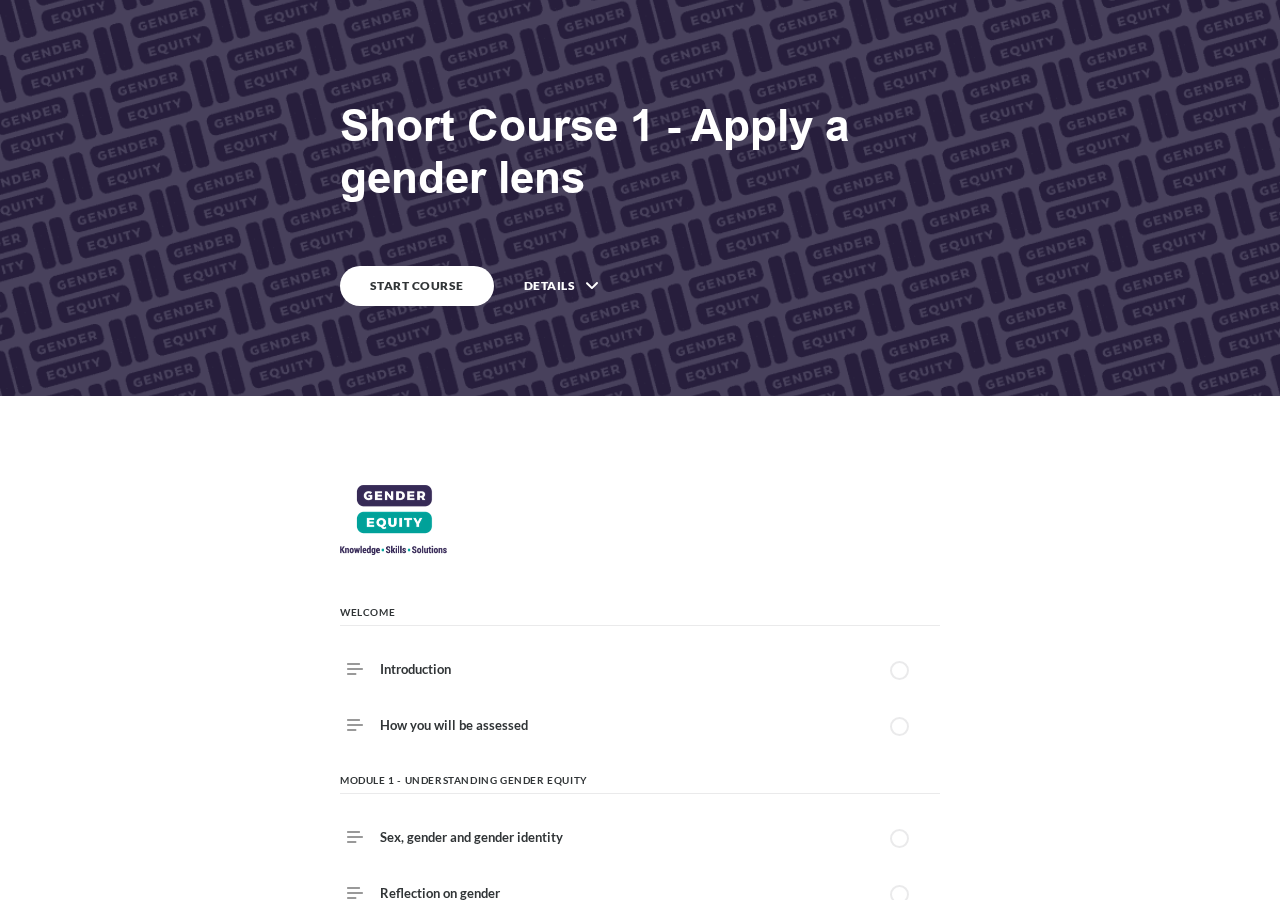
<file: index.html>
<!DOCTYPE html>
<html lang="en" class="">
  <head>
    <meta http-equiv="X-UA-Compatible" content="IE=edge,chrome=1">
    <meta name="viewport" content="width=device-width, initial-scale=1, maximum-scale=1">
    <meta charset="utf-8">

    <title>Short Course 1 - Apply a gender lens</title>

    <link type="text/css" rel="stylesheet" href="lib/icomoon.css">
    <link type="text/css" rel="stylesheet" href="lib/main.bundle.css">
    <script type="text/javascript" src="lib/player-0.0.11.min.js"></script>
    <script type="text/javascript" src="lib/lzwcompress.js"></script>

    <!-- Resize Hack -->
    <script type="text/javascript">
      window.resizeTo(screen.width, screen.height);
    </script>

  

    <!--[if lt IE 9]>
    <script src="//html5shiv.googlecode.com/svn/trunk/html5.js"></script>
    <![endif]-->
  </head>
  <body>
    <style>
      
        @font-face {
          font-family: 'Lato';
          src: url('lib/fonts/Lato-Light.woff') format('woff');
          font-weight: 300;
          font-style:  normal;
        }
      
        @font-face {
          font-family: 'Lato';
          src: url('lib/fonts/Lato-Regular.woff') format('woff');
          font-weight: 400;
          font-style:  normal;
        }
      
        @font-face {
          font-family: 'Lato';
          src: url('lib/fonts/Lato-Bold.woff') format('woff');
          font-weight: 700;
          font-style:  normal;
        }
      
        @font-face {
          font-family: 'Lato';
          src: url('lib/fonts/Lato-Italic.woff') format('woff');
          font-weight: 400;
          font-style:  italic;
        }
      
        @font-face {
          font-family: 'Lato';
          src: url('lib/fonts/Lato-Black.woff') format('woff');
          font-weight: 900;
          font-style:  normal;
        }
      
        @font-face {
          font-family: 'Arial';
          src: url('lib/fonts/n5b1zQH5dNztK1mU-arial.woff') format('woff');
          font-weight: 400;
          font-style:  normal;
        }
      
        @font-face {
          font-family: 'Arial';
          src: url('lib/fonts/6aux3ogKO4oaWerm-arialbd.woff') format('woff');
          font-weight: 700;
          font-style:  normal;
        }
      
        @font-face {
          font-family: 'Arial';
          src: url('lib/fonts/xVcJpme4umQVm6vn-ariali.woff') format('woff');
          font-weight: 400;
          font-style:  italic;
        }
      

      .brand--head, .brand--head *   { font-family: 'Arial' !important; }
      .brand--body, .brand--body *   { font-family: 'Arial' !important; }
      .brand--lhead, .brand--lhead * { font-family: 'Arial' !important; }
      .brand--lbody, .brand--lbody * { font-family: 'Arial' !important; }
      .brand--ui, .brand--ui *       { font-family: 'Lato' !important; }

      .brand--beforeHead:before { font-family: 'Arial' !important; }
      .brand--afterHead:after { font-family: 'Arial' !important; }

      .brand--background        { background-color: #1AA29A !important; }
      .brand--background-all *  { background-color: #1AA29A !important; }
      .brand--border            { border-color: #1AA29A !important; }
      .brand--color             { color: #1AA29A !important; }
      .brand--color-all *       { color: #1AA29A !important; }
      .brand--shadow            { box-shadow: 0 0 0 0.2rem #1AA29A !important; }
      .brand--shadow-all *      { box-shadow: 0 0 0 0.2rem #1AA29A !important; }
      .brand--fill              { fill: #1AA29A !important; }
      .brand--stroke            { stroke: #1AA29A !important; }

      .brand--beforeBackground:before { background-color: #1AA29A !important; }
      .brand--beforeBorder:before     { border-color: #1AA29A !important; }
      .brand--beforeColor:before      { color: #1AA29A !important; }

      .brand--afterBackground:after { background-color: #1AA29A !important; }
      .brand--afterBorder:after     { border-color: #1AA29A !important; }
      .brand--afterColor:after      { color: #1AA29A !important; }

      /* should be applied to containers where links
         need to appear in brand color */
      .brand--linkColor a { color: #1AA29A !important; }

      /* should be applied to containers where links
         need to change to brand color on hover */
      .brand--linkColorHover a:hover { color: #1AA29A !important; }

      /* should be applied to any single element that
         needs to change color on hover */
      .brand--hoverColor:hover { color: #1AA29A !important; }

      /* TODO: probably need a way to create a 5-10% darker/lighter color */
      .brand--linkColor a:hover,
      .button.brand--background:hover { opacity: .65 !important; }

      @media (min-width: 47.9375em) { /* 768px */
        .brand--min768--background { background-color: #1AA29A !important; }
        .brand--min768--border     { border-color: #1AA29A !important; }
        .brand--min768--color      { color: #1AA29A !important; }
      }

      @media (max-width: 47.9375em) { /* 768px */
        .brand--max768--background { background-color: #1AA29A !important; }
        .brand--max768--border     { border-color: #1AA29A !important; }
        .brand--max768--color      { color: #1AA29A !important; }
      }
    </style>
    <div id="app"></div>
    <script type="text/javascript">
  (function(root) {
    window.labelSet = {"id":"3rp4VW_FvFwO8ajBMIO9Bz_F","author":"auth0|5cef6781400dc90ebc2eb08f","name":"English","defaultId":1,"defaultSet":true,"labels":{"result":"result","search":"search","results":"results","quizNext":"NEXT","tabGroup":"Tab","codeGroup":"Code","noResults":"No results for","noteGroup":"Note","quizScore":"Your score","quizStart":"START QUIZ","courseExit":"EXIT COURSE","courseHome":"Home","lessonName":"Lesson","quizSubmit":"SUBMIT","quoteGroup":"Quote","salutation":"👋 Bye!","buttonGroup":"Button","courseStart":"START COURSE","embedViewOn":"VIEW ON","exitMessage":"You may now leave this page.","quizCorrect":"Correct","quizPassing":"PASSING","quizResults":"Quiz Results","courseResume":"RESUME COURSE","processStart":"START","processSwipe":"Swipe to continue","quizContinue":"Continue","quizLandmark":"Quiz","quizQuestion":"Question","courseDetails":"DETAILS","embedReadMore":"Read more","feedbackGroup":"Feedback","quizIncorrect":"Incorrect","quizTakeAgain":"TAKE AGAIN","sortingReplay":"REPLAY","accordionGroup":"Accordion","embedLinkGroup":"Embedded web content","lessonComplete":"COMPLETE","statementGroup":"Statement","storylineGroup":"Storyline","attachmentGroup":"File Attachment","embedPhotoGroup":"Embedded photo","embedVideoGroup":"Embedded video","playButtonLabel":"Play","processComplete":"Complete","processLandmark":"Process","processNextStep":"NEXT STEP","processStepName":"Step","seekSliderLabel":"Seek","sortingLandmark":"Sorting Activity","audioPlayerGroup":"Audio player. You can use the space bar to toggle playback and arrow keys to scrub.","buttonStackGroup":"Button stack","embedPlayerGroup":"Embedded media player","lessonRestricted":"Lessons must be completed in order","pauseButtonLabel":"Pause","scenarioComplete":"Scenario Complete!","scenarioContinue":"CONTINUE","scenarioTryAgain":"TRY AGAIN","textOnImageGroup":"Text on image","timelineLandmark":"Timeline","urlEmbedLandmark":"URL/Embed","videoPlayerGroup":"Video player. You can use the space bar to toggle playback and arrow keys to scrub.","blocksClickToFlip":"Click to flip","blocksPreposition":"of","bulletedListGroup":"Bulleted list","checkboxListGroup":"Checkbox list","imageAndTextGroup":"Image and text","imageGalleryGroup":"Image gallery","lessonPreposition":"of","numberedListGroup":"Numbered list","processLessonName":"Lesson","processStartAgain":"START AGAIN","scenarioStartOver":"START OVER","courseSkipToLesson":"SKIP TO LESSON","flashcardBackLabel":"Flashcard back","flashcardGridGroup":"Flashcard grid","nextFlashCardLabel":"Next flashcard","flashcardFrontLabel":"Flashcard front","flashcardStackGroup":"Flashcard stack","knowledgeCheckGroup":"Knowledge check","sortingCardsCorrect":"Cards Correct","hamburgerButtonLabel":"Course Overview Sidebar","lessonHeaderLandmark":"Lesson Header","numberedDividerGroup":"Numbered divider","lessonContentLandmark":"Lesson Content","lessonSidebarLandmark":"Lesson Sidebar","quizAnswerPlaceholder":"Type your answer here","labeledGraphicLandmark":"Labeled Graphic","previousFlashCardLabel":"Previous flashcard","processStepPreposition":"of","overviewPageTitleSuffix":"Overview","quizAcceptableResponses":"Acceptable responses","quizRequirePassingScore":"Must pass quiz before continuing","timelineCardGroupPrefix":"Timeline Card","labeledGraphicBubbleLabel":"Labeled graphic bubble","labeledGraphicMarkerLabel":"Labeled graphic marker","labeledGraphicNextMarkerLabel":"Next marker","labeledGraphicPreviousMarkerLabel":"Previous marker"},"deleted":false,"createdAt":"2019-05-30T21:49:07.846Z","updatedAt":"2019-05-30T21:49:07.846Z","iso639Code":"en","transferredAt":null};
    window.courseData = "[base64]/[base64]/IFdoYXQgcHJvbXB0ZWQgdGhpcyBjaGFuZ2U/[base64]/[base64]/[base64]/[base64]/[base64]/[base64]/[base64]/[base64]/[base64]/[base64]/[base64]/[base64]/[base64]/[base64]/[base64]/Jm5ic3A7PC9saT48bGk+SG93IGRvIHRoZXkgaW5mbHVlbmNlIHRoZSBkZWNpc2lvbnMgeW91IG1ha2Ugb3IgdGhlIG9wcG9ydHVuaXRpZXMgeW91IGNhbiBhY2Nlc3M/PC9saT48bGk+V2hpY2ggb25lcyBkbyB5b3UgaGF2ZSBzb21lIGluZmx1ZW5jZSBvdmVyIGFuZCB3aGljaCBhcmUgb3V0c2lkZSB5b3VyIGNvbnRyb2w/[base64]/[base64]/[base64]/[base64]/[base64]/[base64]/[base64]/[base64]/[base64]/[base64]/[base64]/[base64]/[base64]/[base64]";

    function isExport() {
      return true;
    }

    function resolvePath(path) {
      return ('assets/').concat(path);
    }

    root.Runtime = {
      isExport: isExport,
      resolvePath: resolvePath
    };
  }(window));
</script>

    <script src="lib/main.bundle.js"></script>
  </body>
</html>
</file>
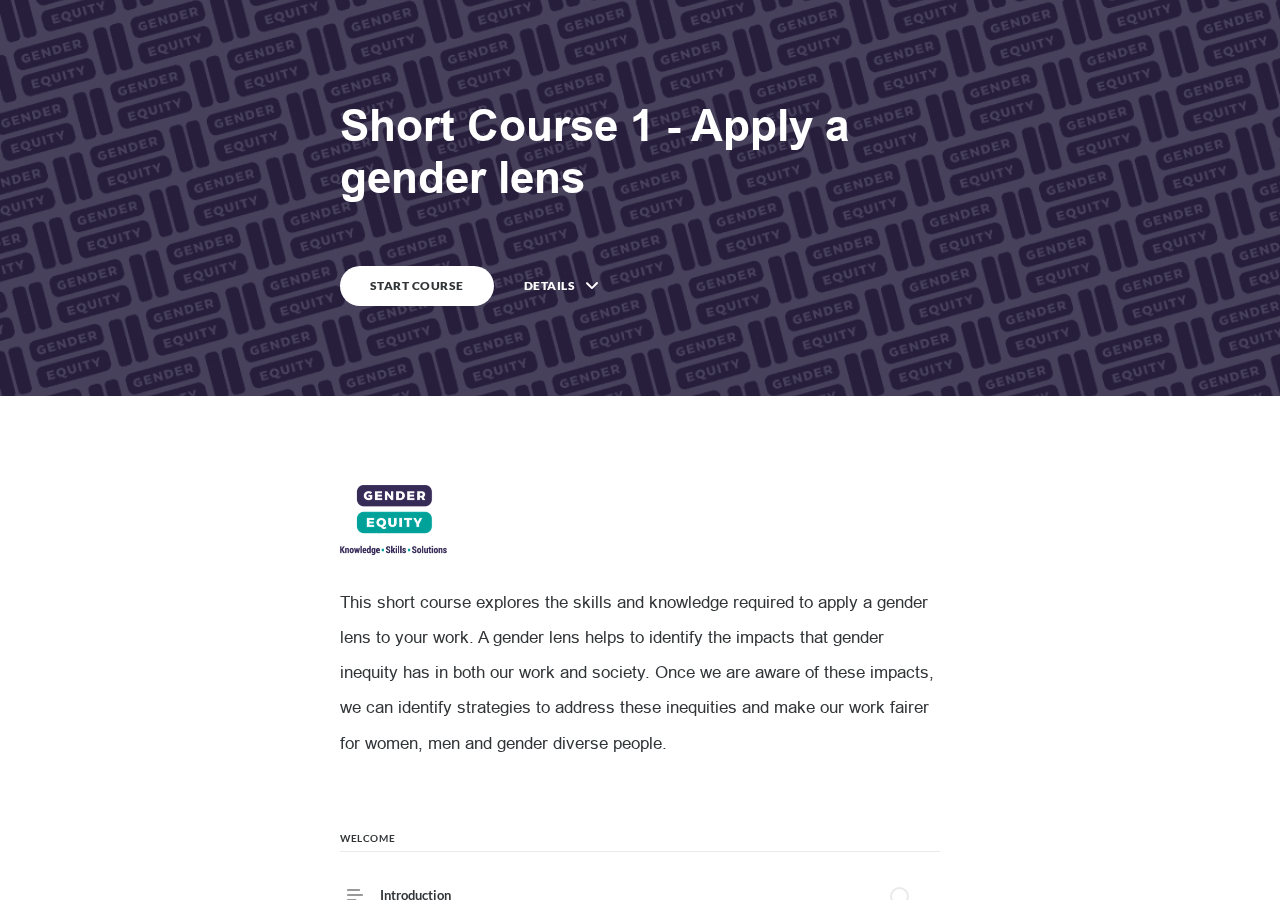
<file: version_2/index.html>
<!DOCTYPE html>
<html lang="en" class="">
  <head>
    <meta http-equiv="X-UA-Compatible" content="IE=edge,chrome=1">
    <meta name="viewport" content="width=device-width, initial-scale=1, maximum-scale=1">
    <meta charset="utf-8">

    <title>Short Course 1 - Apply a gender lens</title>

    <link type="text/css" rel="stylesheet" href="lib/icomoon.css">
    <link type="text/css" rel="stylesheet" href="lib/main.bundle.css">
    <script type="text/javascript" src="lib/player-0.0.11.min.js"></script>
    <script type="text/javascript" src="lib/lzwcompress.js"></script>

    <!-- Resize Hack -->
    <script type="text/javascript">
      window.resizeTo(screen.width, screen.height);
    </script>

  

    <!--[if lt IE 9]>
    <script src="//html5shiv.googlecode.com/svn/trunk/html5.js"></script>
    <![endif]-->
  </head>
  <body>
    <style>
      
        @font-face {
          font-family: 'Lato';
          src: url('lib/fonts/Lato-Light.woff') format('woff');
          font-weight: 300;
          font-style:  normal;
        }
      
        @font-face {
          font-family: 'Lato';
          src: url('lib/fonts/Lato-Regular.woff') format('woff');
          font-weight: 400;
          font-style:  normal;
        }
      
        @font-face {
          font-family: 'Lato';
          src: url('lib/fonts/Lato-Bold.woff') format('woff');
          font-weight: 700;
          font-style:  normal;
        }
      
        @font-face {
          font-family: 'Lato';
          src: url('lib/fonts/Lato-Italic.woff') format('woff');
          font-weight: 400;
          font-style:  italic;
        }
      
        @font-face {
          font-family: 'Lato';
          src: url('lib/fonts/Lato-Black.woff') format('woff');
          font-weight: 900;
          font-style:  normal;
        }
      
        @font-face {
          font-family: 'Arial';
          src: url('lib/fonts/n5b1zQH5dNztK1mU-arial.woff') format('woff');
          font-weight: 400;
          font-style:  normal;
        }
      
        @font-face {
          font-family: 'Arial';
          src: url('lib/fonts/6aux3ogKO4oaWerm-arialbd.woff') format('woff');
          font-weight: 700;
          font-style:  normal;
        }
      
        @font-face {
          font-family: 'Arial';
          src: url('lib/fonts/xVcJpme4umQVm6vn-ariali.woff') format('woff');
          font-weight: 400;
          font-style:  italic;
        }
      

      .brand--head, .brand--head *   { font-family: 'Arial' !important; }
      .brand--body, .brand--body *   { font-family: 'Arial' !important; }
      .brand--lhead, .brand--lhead * { font-family: 'Arial' !important; }
      .brand--lbody, .brand--lbody * { font-family: 'Arial' !important; }
      .brand--ui, .brand--ui *       { font-family: 'Lato' !important; }

      .brand--beforeHead:before { font-family: 'Arial' !important; }
      .brand--afterHead:after { font-family: 'Arial' !important; }

      .brand--background        { background-color: #1AA29A !important; }
      .brand--background-all *  { background-color: #1AA29A !important; }
      .brand--border            { border-color: #1AA29A !important; }
      .brand--color             { color: #1AA29A !important; }
      .brand--color-all *       { color: #1AA29A !important; }
      .brand--shadow            { box-shadow: 0 0 0 0.2rem #1AA29A !important; }
      .brand--shadow-all *      { box-shadow: 0 0 0 0.2rem #1AA29A !important; }
      .brand--fill              { fill: #1AA29A !important; }
      .brand--stroke            { stroke: #1AA29A !important; }

      .brand--beforeBackground:before { background-color: #1AA29A !important; }
      .brand--beforeBorder:before     { border-color: #1AA29A !important; }
      .brand--beforeColor:before      { color: #1AA29A !important; }

      .brand--afterBackground:after { background-color: #1AA29A !important; }
      .brand--afterBorder:after     { border-color: #1AA29A !important; }
      .brand--afterColor:after      { color: #1AA29A !important; }

      /* should be applied to containers where links
         need to appear in brand color */
      .brand--linkColor a { color: #1AA29A !important; }

      /* should be applied to containers where links
         need to change to brand color on hover */
      .brand--linkColorHover a:hover { color: #1AA29A !important; }

      /* should be applied to any single element that
         needs to change color on hover */
      .brand--hoverColor:hover { color: #1AA29A !important; }

      /* TODO: probably need a way to create a 5-10% darker/lighter color */
      .brand--linkColor a:hover,
      .button.brand--background:hover { opacity: .65 !important; }

      @media (min-width: 47.9375em) { /* 768px */
        .brand--min768--background { background-color: #1AA29A !important; }
        .brand--min768--border     { border-color: #1AA29A !important; }
        .brand--min768--color      { color: #1AA29A !important; }
      }

      @media (max-width: 47.9375em) { /* 768px */
        .brand--max768--background { background-color: #1AA29A !important; }
        .brand--max768--border     { border-color: #1AA29A !important; }
        .brand--max768--color      { color: #1AA29A !important; }
      }
    </style>
    <div id="app"></div>
    <script type="text/javascript">
  (function(root) {
    window.labelSet = {"id":"3rp4VW_FvFwO8ajBMIO9Bz_F","author":"auth0|5cef6781400dc90ebc2eb08f","name":"English","defaultId":1,"defaultSet":true,"labels":{"result":"result","search":"search","results":"results","quizNext":"NEXT","tabGroup":"Tab","codeGroup":"Code","noResults":"No results for","noteGroup":"Note","quizScore":"Your score","quizStart":"START QUIZ","courseExit":"EXIT COURSE","courseHome":"Home","lessonName":"Lesson","quizSubmit":"SUBMIT","quoteGroup":"Quote","salutation":"👋 Bye!","buttonGroup":"Button","courseStart":"START COURSE","embedViewOn":"VIEW ON","exitMessage":"You may now leave this page.","quizCorrect":"Correct","quizPassing":"PASSING","quizResults":"Quiz Results","courseResume":"RESUME COURSE","processStart":"START","processSwipe":"Swipe to continue","quizContinue":"Continue","quizLandmark":"Quiz","quizQuestion":"Question","courseDetails":"DETAILS","embedReadMore":"Read more","feedbackGroup":"Feedback","quizIncorrect":"Incorrect","quizTakeAgain":"TAKE AGAIN","sortingReplay":"REPLAY","accordionGroup":"Accordion","embedLinkGroup":"Embedded web content","lessonComplete":"COMPLETE","statementGroup":"Statement","storylineGroup":"Storyline","attachmentGroup":"File Attachment","embedPhotoGroup":"Embedded photo","embedVideoGroup":"Embedded video","playButtonLabel":"Play","processComplete":"Complete","processLandmark":"Process","processNextStep":"NEXT STEP","processStepName":"Step","seekSliderLabel":"Seek","sortingLandmark":"Sorting Activity","audioPlayerGroup":"Audio player. You can use the space bar to toggle playback and arrow keys to scrub.","buttonStackGroup":"Button stack","embedPlayerGroup":"Embedded media player","lessonRestricted":"Lessons must be completed in order","pauseButtonLabel":"Pause","scenarioComplete":"Scenario Complete!","scenarioContinue":"CONTINUE","scenarioTryAgain":"TRY AGAIN","textOnImageGroup":"Text on image","timelineLandmark":"Timeline","urlEmbedLandmark":"URL/Embed","videoPlayerGroup":"Video player. You can use the space bar to toggle playback and arrow keys to scrub.","blocksClickToFlip":"Click to flip","blocksPreposition":"of","bulletedListGroup":"Bulleted list","checkboxListGroup":"Checkbox list","imageAndTextGroup":"Image and text","imageGalleryGroup":"Image gallery","lessonPreposition":"of","numberedListGroup":"Numbered list","processLessonName":"Lesson","processStartAgain":"START AGAIN","scenarioStartOver":"START OVER","courseSkipToLesson":"SKIP TO LESSON","flashcardBackLabel":"Flashcard back","flashcardGridGroup":"Flashcard grid","nextFlashCardLabel":"Next flashcard","flashcardFrontLabel":"Flashcard front","flashcardStackGroup":"Flashcard stack","knowledgeCheckGroup":"Knowledge check","sortingCardsCorrect":"Cards Correct","hamburgerButtonLabel":"Course Overview Sidebar","lessonHeaderLandmark":"Lesson Header","numberedDividerGroup":"Numbered divider","lessonContentLandmark":"Lesson Content","lessonSidebarLandmark":"Lesson Sidebar","quizAnswerPlaceholder":"Type your answer here","labeledGraphicLandmark":"Labeled Graphic","previousFlashCardLabel":"Previous flashcard","processStepPreposition":"of","overviewPageTitleSuffix":"Overview","quizAcceptableResponses":"Acceptable responses","quizRequirePassingScore":"Must pass quiz before continuing","timelineCardGroupPrefix":"Timeline Card","labeledGraphicBubbleLabel":"Labeled graphic bubble","labeledGraphicMarkerLabel":"Labeled graphic marker","labeledGraphicNextMarkerLabel":"Next marker","labeledGraphicPreviousMarkerLabel":"Previous marker"},"deleted":false,"createdAt":"2019-05-30T21:49:07.846Z","updatedAt":"2019-05-30T21:49:07.846Z","iso639Code":"en","transferredAt":null};
    window.courseData = "[base64]/IFdoYXQgcHJvbXB0ZWQgdGhpcyBjaGFuZ2U/[base64]/[base64]/[base64]/[base64]/[base64]/PC9wPjxwPk5vdyBjb25zaWRlciB5b3VyIG93biBleHBlcmllbmNlLiBXaGVyZSBtaWdodCB5b3UgZmluZCB5b3Vyc2VsZiBvbiB0aGUgcHJpdmlsZWdlIHdhbGs/IEhvdyBtaWdodCB0aGlzIGFmZmVjdCB0aGUgd2F5IHlvdSBhcHByb2FjaCB5b3VyIHdvcms/[base64]/[base64]/[base64]/[base64]/[base64]/[base64]/[base64]/Jm5ic3A7PC9saT48bGk+SG93IGRvIHRoZXkgaW5mbHVlbmNlIHRoZSBkZWNpc2lvbnMgeW91IG1ha2Ugb3IgdGhlIG9wcG9ydHVuaXRpZXMgeW91IGNhbiBhY2Nlc3M/PC9saT48bGk+V2hpY2ggb25lcyBkbyB5b3UgaGF2ZSBzb21lIGluZmx1ZW5jZSBvdmVyIGFuZCB3aGljaCBhcmUgb3V0c2lkZSB5b3VyIGNvbnRyb2w/[base64]/[base64]/[base64]/[base64]/[base64]/[base64]/[base64]/[base64]/[base64]/[base64]/[base64]/[base64]/[base64]/[base64]";

    function isExport() {
      return true;
    }

    function resolvePath(path) {
      return ('assets/').concat(path);
    }

    root.Runtime = {
      isExport: isExport,
      resolvePath: resolvePath
    };
  }(window));
</script>

    <script src="lib/main.bundle.js"></script>
  </body>
</html>
</file>
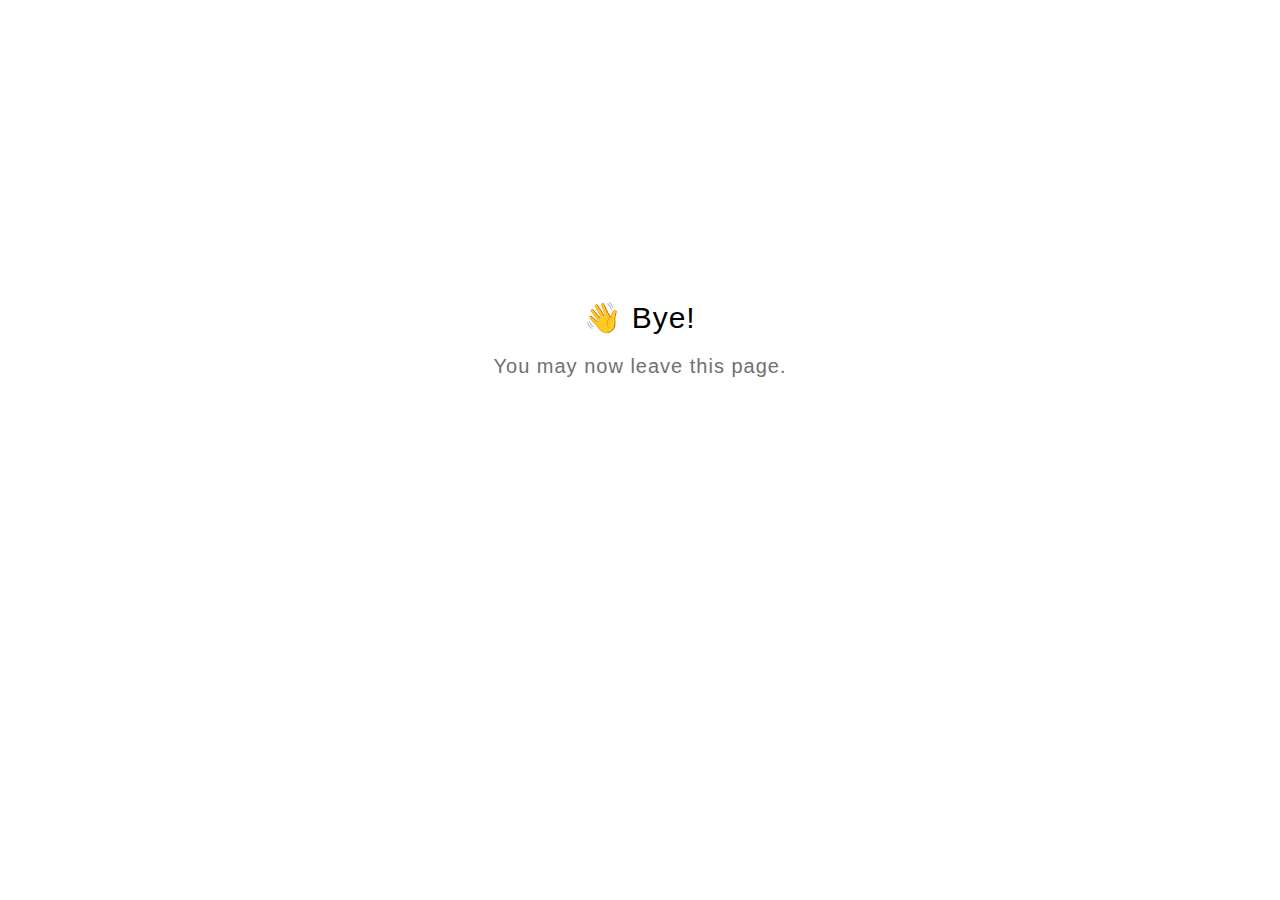
<file: goodbye.html>
<html>
  <head>
    <meta charset="utf-8" lang="en">
    <style>
      html {
        font-size: 20px;
        font-family: 'lato', sans-serif;
        font-weight: lighter;
        letter-spacing: 0.05rem;
      }

      .goodbye-container {
        text-align: center;
        margin-top: 15rem;
      }

      .bye-message {
        font-size: 1.5rem;
      }

      .exit-text {
        color: #707070;
        margin-top: 1rem;
      }
    </style>
  </head>
  <body>
    <div class="goodbye-container">
      <div class="bye-message">👋 Bye!</div>
      <div class="exit-text">You may now leave this page.</div>
    </div>
  </body>
</html>
</file>
<file: lib/icomoon.css>
@font-face {
	font-family: 'icomoon';
	src:  url('fonts/icomoon.ttf') format('truetype'),
				url('fonts/icomoon.woff') format('woff');
	font-weight: normal;
	font-style: normal;
}

[class^="icon-"], [class*=" icon-"] {
	/* use !important to prevent issues with browser extensions that change fonts */
	font-family: 'icomoon' !important;
	speak: none;
	font-style: normal;
	font-weight: normal;
	font-variant: normal;
	text-transform: none;
	line-height: 1;

	/* Better Font Rendering =========== */
	-webkit-font-smoothing: antialiased;
	-moz-osx-font-smoothing: grayscale;
}

.icon-edit-author-name:before {
	content: "\e976";
}
.icon-lock:before {
	content: "\e977";
}
.icon-checkmark-valid:before {
	content: "\e95d";
}
.icon-close-media-panel:before {
	content: "\e95e";
}
.icon-trash4:before {
	content: "\e95f";
}
.icon-x-invalid-url:before {
	content: "\e960";
}
.icon-attach2:before {
	content: "\e961";
}
.icon-bold:before {
	content: "\e962";
}
.icon-fontcolor:before {
	content: "\e963";
}
.icon-fontsize:before {
	content: "\e964";
}
.icon-italic:before {
	content: "\e965";
}
.icon-link:before {
	content: "\e966";
}
.icon-orderedlist:before {
	content: "\e967";
}
.icon-quote:before {
	content: "\e968";
}
.icon-unorderedlist:before {
	content: "\e969";
}
.icon-feedback:before {
	content: "\e910";
}
.icon-review:before {
	content: "\e911";
}
.icon-customizable:before {
	content: "\e908";
}
.icon-design:before {
	content: "\e909";
}
.icon-interactions:before {
	content: "\e90a";
}
.icon-questions:before {
	content: "\e90b";
}
.icon-scenarios2:before {
	content: "\e90c";
}
.icon-slides:before {
	content: "\e90d";
}
.icon-desktop:before {
	content: "\e902";
}
.icon-expressions:before {
	content: "\e903";
}
.icon-poses:before {
	content: "\e904";
}
.icon-retina:before {
	content: "\e905";
}
.icon-scenarios:before {
	content: "\e906";
}
.icon-transparency:before {
	content: "\e907";
}
.icon-Master-01:before {
	content: "\e934";
}
.icon-Master-02:before {
	content: "\e93a";
}
.icon-Master-03:before {
	content: "\e939";
}
.icon-Master-04:before {
	content: "\e936";
}
.icon-Master-05:before {
	content: "\e93b";
}
.icon-Master-06:before {
	content: "\e935";
}
.icon-Master-07:before {
	content: "\e937";
}
.icon-Master-08:before {
	content: "\e938";
}
.icon-Master-09:before {
	content: "\e922";
}
.icon-Master-10:before {
	content: "\e926";
}
.icon-Master-11:before {
	content: "\e924";
}
.icon-Master-12:before {
	content: "\e928";
}
.icon-Master-13:before {
	content: "\e923";
}
.icon-Master-14:before {
	content: "\e925";
}
.icon-Master-15:before {
	content: "\e929";
}
.icon-Master-16:before {
	content: "\e927";
}
.icon-Master-17:before {
	content: "\e92b";
}
.icon-Master-18:before {
	content: "\e92c";
}
.icon-Master-19:before {
	content: "\e92d";
}
.icon-Master-20:before {
	content: "\e92e";
}
.icon-Master-21:before {
	content: "\e92f";
}
.icon-Master-22:before {
	content: "\e930";
}
.icon-Master-23:before {
	content: "\e931";
}
.icon-Master-24:before {
	content: "\e932";
}
.icon-Master-25:before {
	content: "\e933";
}
.icon-Master-26:before {
	content: "\e92a";
}
.icon-check-circle:before {
	content: "\e803";
}
.icon-trash:before {
	content: "\e804";
}
.icon-rotation:before {
	content: "\e91a";
}
.icon-vector:before {
	content: "\e91b";
}
.icon-mute:before {
	content: "\e90e";
}
.icon-volume:before {
	content: "\e90f";
}
.icon-logo:before {
	content: "\e805";
}
.icon-share:before {
	content: "\e801";
}
.icon-sorting:before {
	content: "\e91c";
}
.icon-more:before {
	content: "\e91d";
}
.icon-copy:before {
	content: "\e951";
}
.icon-clock:before {
	content: "\e915";
}
.icon-quotes-left:before {
	content: "\e918";
}
.icon-list-numbered:before {
	content: "\e916";
}
.icon-list2:before {
	content: "\e917";
}
.icon-plus:before {
	content: "\e60a";
}
.icon-info:before {
	content: "\e974";
}
.icon-cross:before {
	content: "\e913";
}
.icon-checkmark:before {
	content: "\e975";
}
.icon-arrow-up2:before {
	content: "\e959";
}
.icon-arrow-down2:before {
	content: "\e95a";
}
.icon-sort-alpha-asc:before {
	content: "\e912";
}
.icon-rtf:before {
	content: "\e94b";
}
.icon-doc:before {
	content: "\e94a";
}
.icon-pdf:before {
	content: "\e94c";
}
.icon-ppt:before {
	content: "\e94d";
}
.icon-file:before {
	content: "\e94e";
}
.icon-xls:before {
	content: "\e94f";
}
.icon-zip:before {
	content: "\e950";
}
.icon-file-alt:before {
	content: "\e944";
}
.icon-doc-alt:before {
	content: "\e943";
}
.icon-pdf-alt:before {
	content: "\e945";
}
.icon-ppt-alt:before {
	content: "\e946";
}
.icon-rtf-alt:before {
	content: "\e947";
}
.icon-xls-alt:before {
	content: "\e948";
}
.icon-zip-alt:before {
	content: "\e949";
}
.icon-attach:before {
	content: "\e942";
}
.icon-reload:before {
	content: "\e941";
}
.icon-trash2:before {
	content: "\e60d";
}
.icon-arrow-left:before {
	content: "\e608";
}
.icon-arrow-right:before {
	content: "\e609";
}
.icon-check-alt:before {
	content: "\e606";
}
.icon-password-view:before {
	content: "\e972";
}
.icon-password-hide:before {
	content: "\e973";
}
.icon-view-grid:before {
	content: "\e96c";
}
.icon-grid-view:before {
	content: "\e96c";
}
.icon-view-list:before {
	content: "\e96d";
}
.icon-list-view:before {
	content: "\e96d";
}
.icon-blocks:before {
	content: "\e95b";
}
.icon-list3:before {
	content: "\e95c";
}
.icon-export:before {
	content: "\e958";
}
.icon-screencast:before {
	content: "\e957";
}
.icon-cursor:before {
	content: "\e956";
}
.icon-documents:before {
	content: "\e952";
}
.icon-duplicate:before {
	content: "\e952";
}
.icon-trash3:before {
	content: "\e953";
}
.icon-Article:before {
	content: "\e93c";
}
.icon-Interaction:before {
	content: "\e93d";
}
.icon-Quiz:before {
	content: "\e93e";
}
.icon-Video:before {
	content: "\e93f";
}
.icon-trashcan:before {
	content: "\e921";
}
.icon-marker_style:before {
	content: "\e920";
}
.icon-photo:before {
	content: "\e91f";
}
.icon-microphone:before {
	content: "\e91e";
}
.icon-plus2:before {
	content: "\e800";
}
.icon-processing:before {
	content: "\e607";
}
.icon-menu:before {
	content: "\e602";
}
.icon-headset:before {
	content: "\e603";
}
.icon-list:before {
	content: "\e604";
}
.icon-video:before {
	content: "\e605";
}
.icon-mail:before {
	content: "\e954";
}
.icon-remove:before {
	content: "\e955";
}
.icon-up-level-2:before {
	content: "\e96e";
}
.icon-up-level-list-2:before {
	content: "\e96f";
}
.icon-plus-circle:before {
	content: "\e802";
}
.icon-up-level:before {
	content: "\e970";
}
.icon-up-level-list:before {
	content: "\e971";
}
.icon-eye:before {
	content: "\e96b";
}
.icon-tick:before {
	content: "\e900";
}
.icon-check:before {
	content: "\e901";
}
.icon-link-alt:before {
	content: "\e919";
}
.icon-chevron-down:before {
	content: "\e60b";
}
.icon-chevron-up:before {
	content: "\e60c";
}
.icon-chevron-left:before {
	content: "\e600";
}
.icon-chevron:before {
	content: "\e601";
}
.icon-chevron-right:before {
	content: "\e601";
}
.icon-close-small:before {
	content: "\e940";
}
.icon-pie-chart:before {
	content: "\e914";
}
.icon-alert:before {
	content: "\e96a";
}
</file>
<file: lib/main.bundle.css>
@charset "UTF-8";a,abbr,acronym,address,applet,article,aside,audio,big,blockquote,body,canvas,caption,center,cite,code,dd,del,details,dfn,div,dl,dt,em,embed,fieldset,figcaption,figure,footer,form,h1,h2,h3,h4,h5,h6,header,hgroup,html,iframe,img,ins,kbd,label,legend,li,mark,menu,nav,object,ol,output,p,pre,q,ruby,s,samp,section,small,span,strike,strong,sub,summary,sup,table,tbody,td,tfoot,th,thead,time,tr,tt,u,ul,var,video{margin:0;padding:0;border:0;font-size:100%;font:inherit;vertical-align:baseline}article,aside,details,figcaption,figure,footer,header,hgroup,menu,nav,section{display:block}body{line-height:1}ol,ul{list-style:none}blockquote,q{quotes:none}blockquote:after,blockquote:before,q:after,q:before{content:""}table{border-collapse:collapse;border-spacing:0}input::-ms-clear{display:none}.bigHeadMode .avatar__image,.bigHeadMode .course-collaborators-author__avatar,.bigHeadMode .item-lock__avatar,.bigHeadMode .lesson-header__author img,.bigHeadMode .overview__author-image,.bigHeadMode .select-author__image,.bigHeadMode .user-info__profile{transform:rotate(0) scale(2);transform-origin:center;transition:transform .3s ease-in-out}.bigHeadMode .avatar__image:hover,.bigHeadMode .course-collaborators-author__avatar:hover,.bigHeadMode .item-lock__avatar:hover,.bigHeadMode .lesson-header__author img:hover,.bigHeadMode .overview__author-image:hover,.bigHeadMode .select-author__image:hover,.bigHeadMode .user-info__profile:hover{transform:rotate(1turn) scale(1)}button{margin:0;padding:0;border:none;border-radius:0;font:inherit;color:inherit;background:none;-webkit-appearance:none;-moz-appearance:none;appearance:none}.noSelect{-webkit-user-select:none!important;-moz-user-select:none!important;-ms-user-select:none!important;user-select:none!important}.visually-hidden:not(:focus):not(:active){position:absolute!important;width:.01em!important;height:.01em!important;margin:0!important;padding:0!important;border:none!important;overflow:hidden!important;clip:rect(0,0,0,0)!important;-webkit-clip-path:inset(50%)!important;clip-path:inset(50%)!important;white-space:nowrap!important}@-ms-viewport{width:device-width}@viewport{width:device-width}*{box-sizing:border-box}body,html{background:#f5f5f5}html{max-width:100vw;overflow-x:hidden;overflow-y:auto;font-size:62.5%;-webkit-font-smoothing:antialiased;-moz-osx-font-smoothing:grayscale}body,html{height:100%;overflow:hidden}body{margin:0;line-height:1.5;font-family:lato,sans-serif;font-size:1.6em;color:#313537}@keyframes slide-in{to{transform:translateX(0)}}@keyframes fade-out{0%{opacity:1}to{opacity:0;visibility:hidden}}#app,#innerApp,.transition-group{height:100%;overflow:hidden}@-moz-document url-prefix(){a,div,span{outline-color:#000}}:-webkit-full-screen-ancestor:not(iframe){animation-name:none!important}.browser-support{position:fixed;bottom:0;left:0;right:0;z-index:999}.browser-support__inner{position:relative;padding:2.5rem;background-color:#282828;text-align:left;font-weight:700;font-size:1.4rem;letter-spacing:.02rem}@media (min-width:48em){.browser-support__inner{text-align:center}}.browser-support__text{color:#a2acb0}.browser-support__text--full{display:none}@media (min-width:48em){.browser-support__text--full{display:inline}}@media (min-width:48em){.browser-support__text--mobile{display:none}}.browser-support__link{color:#fff;text-decoration:none}.browser-support__link>.icon{font-size:.75rem;margin-left:.3rem}.browser-support__dismiss{position:absolute;top:50%;right:3rem;width:3.4rem;height:3.4rem;line-height:3.4rem;margin-top:-1.7rem;border-radius:50%;background-color:#fafafa;border:none;padding:0;cursor:pointer;text-align:center}.browser-support__dismiss-icon{display:inline-block;font-size:3rem;line-height:normal!important;margin-top:-.25rem}.curtain{margin:2.9rem 0;max-width:50%;text-align:center}.curtain__cancel{margin-top:5rem}.curtain__container{align-items:center;background:#fff;bottom:0;display:flex;justify-content:center;left:0;position:fixed;right:0;top:0;z-index:9000}.curtain__title{color:#313537;font-size:3.2rem;font-weight:300;letter-spacing:-.1px;margin-bottom:1.5rem}.curtain__description{color:#4a4a4a;opacity:.8;line-height:1.77;width:43rem;font-size:1.3rem;letter-spacing:.5px;margin-bottom:3rem}.curtain__text{margin-top:3rem;font-size:2.4rem;font-weight:300}.curtain__spinner{width:3.2rem;height:3.2rem;border:.2rem solid rgba(49,53,55,.5);border-left-color:rgba(49,53,55,.15);animation:spin 1.5s linear infinite;border-radius:50%;margin:0 auto}.curtain__spinner--reconnect{width:5.1rem;height:5.1rem;margin-bottom:1.5rem}.button{-webkit-appearance:none;font-size:inherit;font-family:lato,sans-serif;border:0;padding:0;background:transparent;cursor:pointer}.button,.button--menu{display:inline-block;color:#313537}.button--menu{position:relative;height:4rem;width:4rem;top:-1rem;left:-1rem;padding:1rem;font-weight:900;font-size:3rem;line-height:1.6rem;text-transform:uppercase;transition:color .3s}.button--menu i{margin-top:-.4rem}.button--menu i,.button--menu i:after,.button--menu i:before{position:absolute;top:50%;left:1rem;display:block;height:.2rem;width:1.5rem;background:#313537}.button--menu i:after,.button--menu i:before{content:"";position:absolute;top:-.4rem;left:0;right:0}.button--menu i:after{top:auto;bottom:-.4rem}.button--menu:hover{color:#61696d}.button--menu:hover:after,.button--menu:hover:before{background:#61696d}.button--sidebar{position:fixed;left:0;bottom:0;width:36rem;height:5.2rem;padding:1.5rem 0}.button--sidebar-basic{width:100%;padding:1.85rem 0}.button--sidebar,.button--sidebar-basic{text-transform:uppercase;font-weight:900;font-size:1.2rem;letter-spacing:.08rem;color:#fff;background-color:#313537!important}.button--sidebar-basic [class*=icon-],.button--sidebar [class*=icon-]{display:inline-block;width:2.2rem;height:2.2rem;margin-right:.8rem;vertical-align:5%;line-height:2.2rem;font-size:1rem;color:#313537;border-radius:50%;background:#fff}.button--done{min-width:12.5rem;height:3.3rem;padding:0 3rem;line-height:3.3rem;letter-spacing:.16rem;border-radius:3.3rem;-webkit-font-smoothing:antialiased}.button--done,.button--header{text-transform:uppercase;text-align:center;font-weight:900;font-size:1.2rem;color:#313537;background:#fff}.button--header{height:2.5rem;padding:0 1.5rem;line-height:2.5rem;letter-spacing:.12rem;border-radius:2.5rem}.button--header-done,.button--inverted,.button--outline{padding:.25rem 2rem;text-transform:uppercase;text-align:center;font-weight:700;font-size:1.2rem;letter-spacing:.12rem;border-radius:2.5rem}.button+.button--header-done,.button+.button--inverted,.button+.button--outline{margin-left:1.5rem}.button--header-done,.button--inverted,button.button--outline{padding:.4rem 2rem}.button--next,.button--submit{padding:1.5rem 3rem;min-width:13rem;text-transform:uppercase;font-size:1.2rem;font-weight:900;color:#fff;background:#d6d7d7;transition:background .3s}.button--next:hover,.button--submit:hover{transition:background 0}.button--submit{pointer-events:none}.button--submit-active{pointer-events:inherit;background:#50abf1}.button--outline{background:#fff;border:1px solid rgba(49,53,55,.4)}.button--outline-transparent{background:initial}.button--outline:hover,.menu--active .button--outline{border-color:#313537}.button--header-done,.button--inverted{color:#fff;border:1px solid rgba(49,53,55,.4);background:#313537}.button--header-done.button--disabled{opacity:.2;margin-left:1.5rem}.button--signin{display:inline-block;cursor:pointer;outline:none;-webkit-user-select:none;-moz-user-select:none;-ms-user-select:none;user-select:none;text-decoration:none;transition:box-shadow 90ms ease-in-out,transform 90ms ease-in-out;font-family:lato,sans-serif;padding:0 3.5rem;height:4.5rem;line-height:4.5rem;font-size:1.4rem;font-weight:700;color:#fff;border-width:0;border-radius:2.25rem;background:#4fbdf4}.button--signin:focus,.button--signin:hover{box-shadow:inset 0 -1px rgba(0,0,0,.2)}.button--signin:active{box-shadow:inset 0 1px rgba(0,0,0,.2),inset 0 100px rgba(0,0,0,.1);transform:translateY(1px)}.button--disabled{opacity:.5;cursor:not-allowed}.button--controls{height:3rem;padding:0 2rem;line-height:2.3rem;text-transform:none;text-align:center;font-weight:400;font-size:1.2rem;letter-spacing:0;background:#fff;border-radius:2.3rem;border:1px solid rgba(49,53,55,.2)}.button+.button--controls{margin-left:1.5rem}.button--controls:hover{border-color:rgba(49,53,55,.8)}.button--extraPadding{padding:1.15rem 4.8rem}.courseExit{position:absolute;background:none;border:none;padding:0;font-family:lato,sans-serif;font-size:1.2rem;font-weight:700;letter-spacing:.03rem;text-transform:uppercase;color:#959fa5;cursor:pointer;z-index:1000}.courseExit--standard{top:1.5rem;right:2rem}@media (max-width:47.9375em){.courseExit--standard{display:none}}.courseExit--mobile{display:none}@media (max-width:47.9375em){.courseExit--mobile{display:block;height:5rem;top:0;right:1.8rem;padding-left:1.8rem;font-size:1.1rem;letter-spacing:.02rem}}.courseExit--overview{top:2rem;right:3rem;color:#fff;opacity:1;transition:opacity .3s}@media (max-width:47.9375em){.courseExit--overview{right:2rem;font-size:1.1rem;letter-spacing:.02rem}}.overview--will-enter .courseExit--overview,.overview--will-exit .courseExit--overview{opacity:0}.audio-player{display:flex;flex:1;padding:.3rem}.audio-player__housing{display:flex;flex:1;align-items:center;flex-direction:row;flex-wrap:nowrap;-webkit-user-select:none;-moz-user-select:none;-ms-user-select:none;user-select:none;height:4.4rem;margin-bottom:2rem}.audio-player__play{position:relative;width:2.5rem;height:100%;cursor:pointer}.audio-player__play:before{content:"";position:absolute;display:block;height:0;width:0;top:50%;transform:translateY(-50%);border-left:.5rem solid transparent;border-right:.5rem solid transparent;border-color:transparent #313537;border-style:solid;border-width:.5rem 0 .5rem .8rem;background:transparent}.audio-player__play--pause{padding-left:.3rem}.audio-player__play--pause:before{transform:translate3d(.3rem,-50%,0)}.audio-player__play--pause:after,.audio-player__play--pause:before{content:"";position:absolute;display:block;top:50%;width:.2rem;height:1rem;border-left:0 solid transparent;border-right:0 solid transparent;border-color:transparent #313537;border-style:solid;border-width:0;background:#313537}.audio-player__play--pause:after{transform:translate3d(-.3rem,-50%,0)}.audio-player__tracker{position:relative;width:100%;height:100%;flex-shrink:100;cursor:pointer;margin:auto 0}.audio-player__tracker:after{right:0;background:#eaeaeb}.audio-player__tracker-bar,.audio-player__tracker:after{content:"";position:absolute;top:0;bottom:0;left:0;margin:auto 0;height:.1rem}.audio-player__tracker-bar{display:block;width:0;background:#50abf1;z-index:1}.audio-player__tracker-handle{content:"";display:block;position:absolute;top:0;left:0;bottom:0;margin:auto 0;height:1.3rem;width:1.3rem;border-radius:50%;box-shadow:0 .1rem .4rem 0 rgba(0,0,0,.2);z-index:1;background:#50abf1;transform:translateX(-.6rem)}.audio-player__timer{position:relative;height:100%;padding:0 0 0 1.5rem;line-height:4.4rem;font-size:1rem;font-family:lato,sans-serif;font-weight:700;white-space:nowrap;cursor:default}.audio-player__volume{display:none;height:100%;width:2.3rem;text-align:right;line-height:3.3rem;font-size:1.6rem;cursor:pointer}.audio-player__volume .icon-volume{display:inline-block}.audio-player__volume--muted .icon-volume,.audio-player__volume .icon-mute{display:none}.audio-player__volume--muted .icon-mute{display:inline-block}.blocks-lesson{background:#fff;padding-bottom:2rem}@media (min-width:48em){.blocks-lesson{padding-bottom:9.5rem}}.block-text{padding:3rem 0;transition:padding .5s;font-size:1.7rem}@media print{.block-text{font-size:1.3rem}}.block-text input{background:none;border:0;outline:none;text-overflow:ellipsis;word-wrap:break-word}.block-text p{margin-bottom:3.4rem;font-family:merriweather,serif;font-weight:400;line-height:1.941176470588235}.block-text p:last-child{margin-bottom:0}.block-text table+*{margin-top:3.4rem}.block-text h2{padding:.8rem 0;line-height:1.25;font-size:2.8rem;font-weight:700}@media (min-width:45em){.block-text h2{font-size:3.2rem}}@media print{.block-text h2{font-size:2.2rem}}.block-text h2 p{line-height:1.25;font-weight:700}.block-text h2 input{font:inherit}.block-text h3{padding:.8rem 0;line-height:1.25;font-size:2.2rem;font-weight:700}@media (min-width:45em){.block-text h3{font-size:2.4rem}}@media print{.block-text h3{font-size:1.8rem}}.block-text h3 p{line-height:1.25;font-weight:700}.block-text h3 input{font:inherit}.block-text--heading h2,.block-text--heading h3{margin:0 0 -1px;padding:.8rem 0}@media (min-width:52.5em){.block-text--heading .block-text__col,.block-text--onecol .block-text__col{display:block;box-sizing:border-box;float:left;width:83.33333%;padding-left:1.5rem;padding-right:1.5rem;min-height:1px}.block-text--heading .block-text__col:first-child,.block-text--onecol .block-text__col:first-child{margin-left:8.33333%}}@media (min-width:52.5em){.lesson--open .block-text--heading .block-text__col,.lesson--open .block-text--onecol .block-text__col{display:block;box-sizing:border-box;float:left;width:83.33333%;padding-left:1.5rem;padding-right:1.5rem;min-height:1px}.lesson--open .block-text--heading .block-text__col:first-child,.lesson--open .block-text--onecol .block-text__col:first-child{margin-left:8.33333%}}@media (min-width:60em){.lesson--open .block-text--heading .block-text__col,.lesson--open .block-text--onecol .block-text__col{width:100%}.lesson--open .block-text--heading .block-text__col:first-child,.lesson--open .block-text--onecol .block-text__col:first-child{margin-left:0}}@media (min-width:67.5em){.lesson--open .block-text--heading .block-text__col,.lesson--open .block-text--onecol .block-text__col{width:83.33333%}.lesson--open .block-text--heading .block-text__col:first-child,.lesson--open .block-text--onecol .block-text__col:first-child{margin-left:8.33333%}}@media print{.block-text--twocol .block-text__row{display:flex;margin:0}}@media (min-width:52.5em){.block-text--twocol .block-text__col{display:block;box-sizing:border-box;float:left;width:83.33333%;padding-left:1.5rem;padding-right:1.5rem;min-height:1px;margin-left:8.33333%}}@media print and (min-width:52.5em){.block-text--twocol .block-text__col{float:none;margin-left:0;width:100%}}@media (min-width:60em){.block-text--twocol .block-text__col{width:41.66667%;margin-left:0}.block-text--twocol .block-text__col:first-child{margin-left:8.33333%}}@media (min-width:52.5em){.lesson--open .block-text--twocol .block-text__col{display:block;box-sizing:border-box;float:left;width:41.66667%;padding-left:1.5rem;padding-right:1.5rem;min-height:1px;margin-left:8.33333%}.lesson--open .block-text--twocol .block-text__col:last-child{margin-left:0}}@media (min-width:60em){.lesson--open .block-text--twocol .block-text__col{width:50%;margin-left:0}.lesson--open .block-text--twocol .block-text__col:first-child{margin-left:0}}@media (min-width:67.5em){.lesson--open .block-text--twocol .block-text__col{width:41.66667%}.lesson--open .block-text--twocol .block-text__col:first-child{margin-left:8.33333%}}.block-text__figure{position:relative}.block-text__code{padding:3rem;font-family:Courier New,Courier,monospace;font-size:1.5rem;color:#313537;border:.1rem solid #eee;border-radius:.3rem;background:#fafafa;overflow:auto}@media print{.block-text__code{font-size:1.3rem}}.block-text__code-caption{margin:0;padding:1.2rem 0 0;border-bottom:.1rem solid #eaeaeb}.block-text__code-caption,.block-text__code-caption p{line-height:2;font-size:1.2rem;font-family:merriweather,serif}@media (min-width:52.5em){.block-text--code .block-text__col{display:block;box-sizing:border-box;float:left;width:83.33333%;padding-left:1.5rem;padding-right:1.5rem;min-height:1px}.block-text--code .block-text__col:first-child{margin-left:8.33333%}}@media (min-width:52.5em){.lesson--open .block-text--code .block-text__col{display:block;box-sizing:border-box;float:left;width:83.33333%;padding-left:1.5rem;padding-right:1.5rem;min-height:1px}.lesson--open .block-text--code .block-text__col:first-child{margin-left:8.33333%}}@media (min-width:60em){.lesson--open .block-text--code .block-text__col{width:100%}.lesson--open .block-text--code .block-text__col:first-child{margin-left:0}}@media (min-width:67.5em){.lesson--open .block-text--code .block-text__col{width:83.33333%}.lesson--open .block-text--code .block-text__col:first-child{margin-left:8.33333%}}.block-text__container{box-sizing:content-box;margin-left:auto;margin-right:auto;padding-left:2rem;padding-right:2rem;max-width:92rem;overflow:hidden}@media (min-width:33.75em){.block-text__container{padding-left:3rem;padding-right:3rem}}@media (min-width:60em){.block-text__container{padding-left:6rem;padding-right:6rem}}@media (min-width:52.5em){.block-text__row{*zoom:1;margin-left:-1.5rem;margin-right:-1.5rem}.block-text__row:after,.block-text__row:before{content:" ";display:table}.block-text__row:after{clear:both}}@media (max-width:59.9375em){.block-text--twocol .block-text__col{padding-bottom:3rem}}@media print and (max-width:59.9375em){.block-text--twocol .block-text__col:first-child{margin-right:2rem}}

/*!
 * froala_editor v2.9.5 (https://www.froala.com/wysiwyg-editor)
 * License https://froala.com/wysiwyg-editor/terms/
 * Copyright 2014-2019 Froala Labs
 */.fr-element,.fr-element:focus{outline:0 solid transparent}.fr-box.fr-basic .fr-element{color:#000;padding:16px;-webkit-box-sizing:border-box;-moz-box-sizing:border-box;box-sizing:border-box;overflow-x:auto;min-height:52px}.fr-box.fr-basic.fr-rtl .fr-element{text-align:right}.fr-element{background:0 0;position:relative;z-index:2;-webkit-user-select:auto}.fr-element a{user-select:auto;-o-user-select:auto;-moz-user-select:auto;-khtml-user-select:auto;-webkit-user-select:auto;-ms-user-select:auto}.fr-element.fr-disabled{user-select:none;-o-user-select:none;-moz-user-select:none;-khtml-user-select:none;-webkit-user-select:none;-ms-user-select:none}.fr-element [contenteditable=true]{outline:0 solid transparent}.fr-box a.fr-floating-btn{-webkit-box-shadow:0 1px 3px rgba(0,0,0,.12),0 1px 1px 1px rgba(0,0,0,.16);-moz-box-shadow:0 1px 3px rgba(0,0,0,.12),0 1px 1px 1px rgba(0,0,0,.16);box-shadow:0 1px 3px rgba(0,0,0,.12),0 1px 1px 1px rgba(0,0,0,.16);border-radius:100%;-moz-border-radius:100%;-webkit-border-radius:100%;-moz-background-clip:padding;-webkit-background-clip:padding-box;background-clip:padding-box;height:32px;width:32px;background:#fff;color:#1e88e5;-webkit-transition:background .2s ease 0s,color .2s ease 0s,transform .2s ease 0s;-moz-transition:background .2s ease 0s,color .2s ease 0s,transform .2s ease 0s;-ms-transition:background .2s ease 0s,color .2s ease 0s,transform .2s ease 0s;-o-transition:background .2s ease 0s,color .2s ease 0s,transform .2s ease 0s;outline:0;left:0;top:0;line-height:32px;-webkit-transform:scale(0);-moz-transform:scale(0);-ms-transform:scale(0);-o-transform:scale(0);text-align:center;display:block;-webkit-box-sizing:border-box;-moz-box-sizing:border-box;box-sizing:border-box;border:0}.fr-box a.fr-floating-btn svg{-webkit-transition:transform .2s ease 0s;-moz-transition:transform .2s ease 0s;-ms-transition:transform .2s ease 0s;-o-transition:transform .2s ease 0s;fill:#1e88e5}.fr-box a.fr-floating-btn i,.fr-box a.fr-floating-btn svg{font-size:14px;line-height:32px}.fr-box a.fr-floating-btn.fr-btn+.fr-btn{margin-left:10px}.fr-box a.fr-floating-btn:hover{background:#ebebeb;cursor:pointer}.fr-box a.fr-floating-btn:hover svg{fill:#1e88e5}.fr-box .fr-visible a.fr-floating-btn{-webkit-transform:scale(1);-moz-transform:scale(1);-ms-transform:scale(1);-o-transform:scale(1)}iframe.fr-iframe{width:100%;border:0;position:relative;display:block;z-index:2;-webkit-box-sizing:border-box;-moz-box-sizing:border-box;box-sizing:border-box}.fr-wrapper{position:relative;z-index:1}.fr-wrapper:after{clear:both;display:block;content:"";height:0}.fr-wrapper .fr-placeholder{position:absolute;font-size:12px;color:#aaa;z-index:1;display:none;top:0;left:0;right:0;overflow:hidden}.fr-wrapper.show-placeholder .fr-placeholder{display:block}.fr-wrapper ::-moz-selection{background:#b5d6fd;color:#000}.fr-wrapper ::selection{background:#b5d6fd;color:#000}.fr-box.fr-basic .fr-wrapper{background:#fff;border:0;border-top:0;top:0;left:0}.fr-box.fr-basic.fr-top .fr-wrapper{border-top:0;border-radius:0 0 2px 2px;-moz-border-radius:0 0 2px 2px;-webkit-border-radius:0 0 2px 2px;-webkit-box-shadow:0 1px 3px rgba(0,0,0,.12),0 1px 1px 1px rgba(0,0,0,.16);-moz-box-shadow:0 1px 3px rgba(0,0,0,.12),0 1px 1px 1px rgba(0,0,0,.16);box-shadow:0 1px 3px rgba(0,0,0,.12),0 1px 1px 1px rgba(0,0,0,.16)}.fr-box.fr-basic.fr-bottom .fr-wrapper,.fr-box.fr-basic.fr-top .fr-wrapper{-moz-background-clip:padding;-webkit-background-clip:padding-box;background-clip:padding-box}.fr-box.fr-basic.fr-bottom .fr-wrapper{border-bottom:0;border-radius:2px 2px 0 0;-moz-border-radius:2px 2px 0 0;-webkit-border-radius:2px 2px 0 0;-webkit-box-shadow:0 -1px 3px rgba(0,0,0,.12),0 -1px 1px 1px rgba(0,0,0,.16);-moz-box-shadow:0 -1px 3px rgba(0,0,0,.12),0 -1px 1px 1px rgba(0,0,0,.16);box-shadow:0 -1px 3px rgba(0,0,0,.12),0 -1px 1px 1px rgba(0,0,0,.16)}@media (min-width:992px){.fr-box.fr-document{min-width:21cm}.fr-box.fr-document .fr-wrapper{text-align:left;padding:30px;min-width:21cm;background:#efefef}.fr-box.fr-document .fr-wrapper .fr-element{text-align:left;background:#fff;width:21cm;margin:auto;min-height:26cm!important;padding:1cm 2cm;-webkit-box-shadow:0 1px 3px rgba(0,0,0,.12),0 1px 1px 1px rgba(0,0,0,.16);-moz-box-shadow:0 1px 3px rgba(0,0,0,.12),0 1px 1px 1px rgba(0,0,0,.16);box-shadow:0 1px 3px rgba(0,0,0,.12),0 1px 1px 1px rgba(0,0,0,.16);overflow:visible;z-index:auto}.fr-box.fr-document .fr-wrapper .fr-element hr{margin-left:-2cm;margin-right:-2cm;background:#efefef;height:1cm;outline:0;border:0}.fr-box.fr-document .fr-wrapper .fr-element img{z-index:1}}.fr-tooltip{position:absolute;top:0;left:0;padding:0 8px;border-radius:2px;-moz-border-radius:2px;-webkit-border-radius:2px;-moz-background-clip:padding;-webkit-background-clip:padding-box;background-clip:padding-box;-webkit-box-shadow:0 3px 6px rgba(0,0,0,.16),0 2px 2px 1px rgba(0,0,0,.14);-moz-box-shadow:0 3px 6px rgba(0,0,0,.16),0 2px 2px 1px rgba(0,0,0,.14);box-shadow:0 3px 6px rgba(0,0,0,.16),0 2px 2px 1px rgba(0,0,0,.14);background:#222;color:#fff;font-size:11px;line-height:22px;font-family:Arial,Helvetica,sans-serif;-webkit-transition:opacity .2s ease 0s;-moz-transition:opacity .2s ease 0s;-ms-transition:opacity .2s ease 0s;-o-transition:opacity .2s ease 0s;-webkit-opacity:0;-moz-opacity:0;opacity:0;-ms-filter:"alpha(Opacity=0)";left:-3000px;user-select:none;-o-user-select:none;-moz-user-select:none;-khtml-user-select:none;-webkit-user-select:none;-ms-user-select:none;z-index:2147483647;text-rendering:optimizelegibility;-webkit-font-smoothing:antialiased;-moz-osx-font-smoothing:grayscale}.fr-tooltip.fr-visible{-webkit-opacity:1;-moz-opacity:1;opacity:1;-ms-filter:"alpha(Opacity=0)"}.fr-popup .fr-btn-wrap,.fr-toolbar .fr-btn-wrap{float:left;white-space:nowrap;position:relative}.fr-popup .fr-btn-wrap.fr-hidden,.fr-toolbar .fr-btn-wrap.fr-hidden{display:none}.fr-popup .fr-command.fr-btn,.fr-toolbar .fr-command.fr-btn{background:0 0;color:#222;-moz-outline:0;outline:0;border:0;line-height:1;cursor:pointer;text-align:left;margin:0 2px;-webkit-transition:background .2s ease 0s;-moz-transition:background .2s ease 0s;-ms-transition:background .2s ease 0s;-o-transition:background .2s ease 0s;border-radius:0;-moz-border-radius:0;-webkit-border-radius:0;-moz-background-clip:padding;-webkit-background-clip:padding-box;background-clip:padding-box;z-index:2;position:relative;-webkit-box-sizing:border-box;-moz-box-sizing:border-box;box-sizing:border-box;text-decoration:none;user-select:none;-o-user-select:none;-moz-user-select:none;-khtml-user-select:none;-webkit-user-select:none;-ms-user-select:none;float:left;padding:0;width:38px;height:38px}.fr-popup .fr-command.fr-btn::-moz-focus-inner,.fr-toolbar .fr-command.fr-btn::-moz-focus-inner{border:0;padding:0}.fr-popup .fr-command.fr-btn.fr-btn-text,.fr-toolbar .fr-command.fr-btn.fr-btn-text{width:auto}.fr-popup .fr-command.fr-btn i,.fr-popup .fr-command.fr-btn svg,.fr-toolbar .fr-command.fr-btn i,.fr-toolbar .fr-command.fr-btn svg{display:block;font-size:14px;width:14px;margin:12px;text-align:center;float:none}.fr-popup .fr-command.fr-btn span.fr-sr-only,.fr-toolbar .fr-command.fr-btn span.fr-sr-only{position:absolute;width:1px;height:1px;padding:0;margin:-1px;overflow:hidden;clip:rect(0,0,0,0);border:0}.fr-popup .fr-command.fr-btn span,.fr-toolbar .fr-command.fr-btn span{font-size:14px;display:block;line-height:17px;min-width:34px;float:left;text-overflow:ellipsis;overflow:hidden;white-space:nowrap;height:17px;font-weight:700;padding:0 2px}.fr-popup .fr-command.fr-btn img,.fr-toolbar .fr-command.fr-btn img{margin:12px;width:14px}.fr-popup .fr-command.fr-btn.fr-active,.fr-toolbar .fr-command.fr-btn.fr-active{color:#1e88e5;background:0 0}.fr-popup .fr-command.fr-btn.fr-dropdown.fr-selection,.fr-toolbar .fr-command.fr-btn.fr-dropdown.fr-selection{width:auto}.fr-popup .fr-command.fr-btn.fr-dropdown.fr-selection span,.fr-toolbar .fr-command.fr-btn.fr-dropdown.fr-selection span{font-weight:400}.fr-popup .fr-command.fr-btn.fr-dropdown i,.fr-popup .fr-command.fr-btn.fr-dropdown img,.fr-popup .fr-command.fr-btn.fr-dropdown span,.fr-popup .fr-command.fr-btn.fr-dropdown svg,.fr-toolbar .fr-command.fr-btn.fr-dropdown i,.fr-toolbar .fr-command.fr-btn.fr-dropdown img,.fr-toolbar .fr-command.fr-btn.fr-dropdown span,.fr-toolbar .fr-command.fr-btn.fr-dropdown svg{margin-left:8px;margin-right:16px}.fr-popup .fr-command.fr-btn.fr-dropdown.fr-active,.fr-toolbar .fr-command.fr-btn.fr-dropdown.fr-active{color:#222;background:#d6d6d6}.fr-popup .fr-command.fr-btn.fr-dropdown.fr-active:focus,.fr-popup .fr-command.fr-btn.fr-dropdown.fr-active:hover,.fr-toolbar .fr-command.fr-btn.fr-dropdown.fr-active:focus,.fr-toolbar .fr-command.fr-btn.fr-dropdown.fr-active:hover{background:#d6d6d6!important;color:#222!important}.fr-popup .fr-command.fr-btn.fr-dropdown.fr-active:focus:after,.fr-popup .fr-command.fr-btn.fr-dropdown.fr-active:hover:after,.fr-toolbar .fr-command.fr-btn.fr-dropdown.fr-active:focus:after,.fr-toolbar .fr-command.fr-btn.fr-dropdown.fr-active:hover:after{border-top-color:#222!important}.fr-popup .fr-command.fr-btn.fr-dropdown:after,.fr-toolbar .fr-command.fr-btn.fr-dropdown:after{position:absolute;width:0;height:0;border-left:4px solid transparent;border-right:4px solid transparent;border-top:4px solid #222;right:4px;top:17px;content:""}.fr-popup .fr-command.fr-btn.fr-disabled,.fr-toolbar .fr-command.fr-btn.fr-disabled{color:#bdbdbd;cursor:default}.fr-popup .fr-command.fr-btn.fr-disabled:after,.fr-toolbar .fr-command.fr-btn.fr-disabled:after{border-top-color:#bdbdbd!important}.fr-popup .fr-command.fr-btn.fr-hidden,.fr-toolbar .fr-command.fr-btn.fr-hidden{display:none}.fr-popup.fr-disabled .fr-btn,.fr-popup.fr-disabled .fr-btn.fr-active,.fr-toolbar.fr-disabled .fr-btn,.fr-toolbar.fr-disabled .fr-btn.fr-active{color:#bdbdbd}.fr-popup.fr-disabled .fr-btn.fr-active.fr-dropdown:after,.fr-popup.fr-disabled .fr-btn.fr-dropdown:after,.fr-toolbar.fr-disabled .fr-btn.fr-active.fr-dropdown:after,.fr-toolbar.fr-disabled .fr-btn.fr-dropdown:after{border-top-color:#bdbdbd}.fr-popup.fr-rtl .fr-btn-wrap,.fr-popup.fr-rtl .fr-command.fr-btn,.fr-toolbar.fr-rtl .fr-btn-wrap,.fr-toolbar.fr-rtl .fr-command.fr-btn{float:right}.fr-toolbar.fr-inline>.fr-btn-wrap:not(.fr-hidden),.fr-toolbar.fr-inline>.fr-command.fr-btn:not(.fr-hidden){display:-webkit-inline-flex;display:-ms-inline-flexbox;display:inline-flex;float:none}.fr-desktop .fr-command.fr-btn-hover,.fr-desktop .fr-command.fr-expanded,.fr-desktop .fr-command:focus,.fr-desktop .fr-command:hover{outline:0;color:#222;background:#ebebeb}.fr-desktop .fr-command.fr-btn-hover:after,.fr-desktop .fr-command.fr-expanded:after,.fr-desktop .fr-command:focus:after,.fr-desktop .fr-command:hover:after{border-top-color:#222!important}.fr-desktop .fr-command.fr-selected{color:#222;background:#d6d6d6}.fr-desktop .fr-command.fr-active.fr-btn-hover,.fr-desktop .fr-command.fr-active.fr-expanded,.fr-desktop .fr-command.fr-active:focus,.fr-desktop .fr-command.fr-active:hover{color:#1e88e5;background:#ebebeb}.fr-desktop .fr-command.fr-active.fr-selected{color:#1e88e5;background:#d6d6d6}.fr-desktop .fr-command.fr-disabled.fr-selected,.fr-desktop .fr-command.fr-disabled:focus,.fr-desktop .fr-command.fr-disabled:hover,.fr-desktop.fr-disabled .fr-command.fr-selected,.fr-desktop.fr-disabled .fr-command:focus,.fr-desktop.fr-disabled .fr-command:hover,.fr-popup.fr-mobile .fr-command.fr-blink,.fr-toolbar.fr-mobile .fr-command.fr-blink{background:0 0}.fr-command.fr-btn.fr-options{width:16px;margin-left:-5px}.fr-command.fr-btn.fr-options.fr-btn-hover,.fr-command.fr-btn.fr-options:focus,.fr-command.fr-btn.fr-options:hover{border-left:1px solid #fafafa}.fr-command.fr-btn+.fr-dropdown-menu{display:inline-block;position:absolute;right:auto;bottom:auto;height:auto;z-index:4;-webkit-overflow-scrolling:touch;overflow:hidden;zoom:1;border-radius:0 0 2px 2px;-moz-border-radius:0 0 2px 2px;-webkit-border-radius:0 0 2px 2px;-moz-background-clip:padding;-webkit-background-clip:padding-box;background-clip:padding-box}.fr-command.fr-btn+.fr-dropdown-menu.test-height .fr-dropdown-wrapper{-webkit-transition:none;-moz-transition:none;-ms-transition:none;-o-transition:none;height:auto;max-height:275px}.fr-command.fr-btn+.fr-dropdown-menu .fr-dropdown-wrapper{background:#fff;padding:0;display:inline-block;text-align:left;position:relative;-webkit-box-sizing:border-box;-moz-box-sizing:border-box;box-sizing:border-box;-webkit-transition:max-height .2s ease 0s;-moz-transition:max-height .2s ease 0s;-ms-transition:max-height .2s ease 0s;-o-transition:max-height .2s ease 0s;margin:0 auto auto;float:left;max-height:0;height:0;margin-top:0!important}.fr-command.fr-btn+.fr-dropdown-menu .fr-dropdown-wrapper .fr-dropdown-content{overflow:auto;position:relative;max-height:275px}.fr-command.fr-btn+.fr-dropdown-menu .fr-dropdown-wrapper .fr-dropdown-content ul.fr-dropdown-list{list-style-type:none;margin:0;padding:0}.fr-command.fr-btn+.fr-dropdown-menu .fr-dropdown-wrapper .fr-dropdown-content ul.fr-dropdown-list li{padding:0;margin:0;font-size:15px}.fr-command.fr-btn+.fr-dropdown-menu .fr-dropdown-wrapper .fr-dropdown-content ul.fr-dropdown-list li a{padding:0 24px;line-height:200%;display:block;cursor:pointer;white-space:nowrap;color:inherit;text-decoration:none}.fr-command.fr-btn+.fr-dropdown-menu .fr-dropdown-wrapper .fr-dropdown-content ul.fr-dropdown-list li a.fr-active{background:#d6d6d6}.fr-command.fr-btn+.fr-dropdown-menu .fr-dropdown-wrapper .fr-dropdown-content ul.fr-dropdown-list li a.fr-disabled{color:#bdbdbd;cursor:default}.fr-command.fr-btn+.fr-dropdown-menu .fr-dropdown-wrapper .fr-dropdown-content ul.fr-dropdown-list li a .fr-shortcut{float:right;margin-left:32px;font-weight:700;-webkit-opacity:.75;-moz-opacity:.75;opacity:.75;-ms-filter:"alpha(Opacity=0)"}.fr-command.fr-btn:not(.fr-active)+.fr-dropdown-menu{left:-3000px!important}.fr-command.fr-btn.fr-active+.fr-dropdown-menu{display:inline-block;-webkit-box-shadow:0 3px 6px rgba(0,0,0,.16),0 2px 2px 1px rgba(0,0,0,.14);-moz-box-shadow:0 3px 6px rgba(0,0,0,.16),0 2px 2px 1px rgba(0,0,0,.14);box-shadow:0 3px 6px rgba(0,0,0,.16),0 2px 2px 1px rgba(0,0,0,.14)}.fr-command.fr-btn.fr-active+.fr-dropdown-menu .fr-dropdown-wrapper{height:auto;max-height:275px}.fr-bottom>.fr-command.fr-btn+.fr-dropdown-menu{border-radius:2px 2px 0 0;-moz-border-radius:2px 2px 0 0;-webkit-border-radius:2px 2px 0 0;-moz-background-clip:padding;-webkit-background-clip:padding-box;background-clip:padding-box}.fr-popup.fr-rtl .fr-dropdown-wrapper,.fr-toolbar.fr-rtl .fr-dropdown-wrapper{text-align:right!important}body.prevent-scroll{overflow:hidden}body.prevent-scroll.fr-mobile{position:fixed;-webkit-overflow-scrolling:touch}.fr-modal{color:#222;font-family:Arial,Helvetica,sans-serif;position:fixed;overflow-x:auto;overflow-y:scroll;top:0;left:0;bottom:0;right:0;width:100%;z-index:2147483640;text-rendering:optimizelegibility;-webkit-font-smoothing:antialiased;-moz-osx-font-smoothing:grayscale;text-align:center;line-height:1.2}.fr-modal.fr-middle .fr-modal-wrapper{margin:0 auto;top:50%;left:50%;-webkit-transform:translate(-50%,-50%);-moz-transform:translate(-50%,-50%);-ms-transform:translate(-50%,-50%);-o-transform:translate(-50%,-50%);position:absolute}.fr-modal .fr-modal-wrapper{border-radius:2px;-moz-border-radius:2px;-webkit-border-radius:2px;-moz-background-clip:padding;-webkit-background-clip:padding-box;background-clip:padding-box;margin:20px auto;display:inline-block;background:#fff;min-width:300px;-webkit-box-shadow:0 5px 8px rgba(0,0,0,.19),0 4px 3px 1px rgba(0,0,0,.14);-moz-box-shadow:0 5px 8px rgba(0,0,0,.19),0 4px 3px 1px rgba(0,0,0,.14);box-shadow:0 5px 8px rgba(0,0,0,.19),0 4px 3px 1px rgba(0,0,0,.14);border:0;border-top:5px solid #222;overflow:hidden;width:90%;position:relative}@media (min-width:768px) and (max-width:991px){.fr-modal .fr-modal-wrapper{margin:30px auto;width:70%}}@media (min-width:992px){.fr-modal .fr-modal-wrapper{margin:50px auto;width:960px}}.fr-modal .fr-modal-wrapper .fr-modal-head{background:#fff;-webkit-box-shadow:0 3px 6px rgba(0,0,0,.16),0 2px 2px 1px rgba(0,0,0,.14);-moz-box-shadow:0 3px 6px rgba(0,0,0,.16),0 2px 2px 1px rgba(0,0,0,.14);box-shadow:0 3px 6px rgba(0,0,0,.16),0 2px 2px 1px rgba(0,0,0,.14);border-bottom:0;overflow:hidden;position:absolute;width:100%;min-height:42px;z-index:3;-webkit-transition:height .2s ease 0s;-moz-transition:height .2s ease 0s;-ms-transition:height .2s ease 0s;-o-transition:height .2s ease 0s}.fr-modal .fr-modal-wrapper .fr-modal-head .fr-modal-close{padding:12px;width:20px;font-size:30px;cursor:pointer;line-height:18px;color:#222;-webkit-box-sizing:content-box;-moz-box-sizing:content-box;box-sizing:content-box;position:absolute;top:0;right:0;-webkit-transition:color .2s ease 0s;-moz-transition:color .2s ease 0s;-ms-transition:color .2s ease 0s;-o-transition:color .2s ease 0s}.fr-modal .fr-modal-wrapper .fr-modal-head h4{font-size:18px;padding:12px 10px;margin:0;font-weight:400;line-height:18px;display:inline-block;float:left}.fr-modal .fr-modal-wrapper div.fr-modal-body{height:100%;min-height:150px;overflow-y:scroll;padding-bottom:10px}.fr-modal .fr-modal-wrapper div.fr-modal-body:focus{outline:0}.fr-modal .fr-modal-wrapper div.fr-modal-body button.fr-command{height:36px;line-height:1;color:#1e88e5;padding:10px;cursor:pointer;text-decoration:none;border:0;background:0 0;font-size:16px;outline:0;-webkit-transition:background .2s ease 0s;-moz-transition:background .2s ease 0s;-ms-transition:background .2s ease 0s;-o-transition:background .2s ease 0s;border-radius:2px;-moz-border-radius:2px;-webkit-border-radius:2px;-moz-background-clip:padding;-webkit-background-clip:padding-box;background-clip:padding-box}.fr-modal .fr-modal-wrapper div.fr-modal-body button.fr-command+button{margin-left:24px}.fr-modal .fr-modal-wrapper div.fr-modal-body button.fr-command:focus,.fr-modal .fr-modal-wrapper div.fr-modal-body button.fr-command:hover{background:#ebebeb;color:#1e88e5}.fr-modal .fr-modal-wrapper div.fr-modal-body button.fr-command:active{background:#d6d6d6;color:#1e88e5}.fr-modal .fr-modal-wrapper div.fr-modal-body button::-moz-focus-inner{border:0}.fr-desktop .fr-modal-wrapper .fr-modal-head i:hover{background:#ebebeb}.fr-overlay{position:fixed;top:0;bottom:0;left:0;right:0;background:#000;-webkit-opacity:.5;-moz-opacity:.5;opacity:.5;-ms-filter:"alpha(Opacity=0)";z-index:2147483639}.fr-popup{position:absolute;display:none;color:#222;background:#fff;-webkit-box-shadow:0 1px 3px rgba(0,0,0,.12),0 1px 1px 1px rgba(0,0,0,.16);-moz-box-shadow:0 1px 3px rgba(0,0,0,.12),0 1px 1px 1px rgba(0,0,0,.16);box-shadow:0 1px 3px rgba(0,0,0,.12),0 1px 1px 1px rgba(0,0,0,.16);border-radius:2px;-moz-border-radius:2px;-webkit-border-radius:2px;-moz-background-clip:padding;-webkit-background-clip:padding-box;background-clip:padding-box;font-family:Arial,Helvetica,sans-serif;-webkit-box-sizing:border-box;-moz-box-sizing:border-box;box-sizing:border-box;user-select:none;-o-user-select:none;-moz-user-select:none;-khtml-user-select:none;-webkit-user-select:none;-ms-user-select:none;margin-top:10px;z-index:2147483635;text-align:left;border:0;border-top:5px solid #222;text-rendering:optimizelegibility;-webkit-font-smoothing:antialiased;-moz-osx-font-smoothing:grayscale;line-height:1.2}.fr-popup .fr-input-focus{background:#f5f5f5}.fr-popup.fr-above{margin-top:-10px;border-top:0;border-bottom:5px solid #222;-webkit-box-shadow:0 -1px 3px rgba(0,0,0,.12),0 -1px 1px 1px rgba(0,0,0,.16);-moz-box-shadow:0 -1px 3px rgba(0,0,0,.12),0 -1px 1px 1px rgba(0,0,0,.16);box-shadow:0 -1px 3px rgba(0,0,0,.12),0 -1px 1px 1px rgba(0,0,0,.16)}.fr-popup.fr-active{display:block}.fr-popup.fr-hidden{-webkit-opacity:0;-moz-opacity:0;opacity:0;-ms-filter:"alpha(Opacity=0)"}.fr-popup.fr-empty{display:none!important}.fr-popup .fr-hs{display:block!important}.fr-popup .fr-hs.fr-hidden{display:none!important}.fr-popup .fr-input-line{position:relative;padding:8px 0}.fr-popup .fr-input-line input[type=text],.fr-popup .fr-input-line textarea{width:100%;margin:0 0 1px;border:0;border-bottom:1px solid #bdbdbd;color:#222;font-size:14px;padding:6px 0 2px;background:transparent;position:relative;z-index:2;-webkit-box-sizing:border-box;-moz-box-sizing:border-box;box-sizing:border-box}.fr-popup .fr-input-line input[type=text]:focus,.fr-popup .fr-input-line textarea:focus{border-bottom:2px solid #1e88e5;margin-bottom:0}.fr-popup .fr-input-line input+label,.fr-popup .fr-input-line textarea+label{position:absolute;top:0;left:0;font-size:12px;color:transparent;-webkit-transition:color .2s ease 0s;-moz-transition:color .2s ease 0s;-ms-transition:color .2s ease 0s;-o-transition:color .2s ease 0s;z-index:3;width:100%;display:block;background:#fff}.fr-popup .fr-input-line input.fr-not-empty:focus+label,.fr-popup .fr-input-line textarea.fr-not-empty:focus+label{color:#1e88e5}.fr-popup .fr-input-line input.fr-not-empty+label,.fr-popup .fr-input-line textarea.fr-not-empty+label{color:grey}.fr-popup input,.fr-popup textarea{user-select:text;-o-user-select:text;-moz-user-select:text;-khtml-user-select:text;-webkit-user-select:text;-ms-user-select:text;border-radius:0;-moz-border-radius:0;-webkit-border-radius:0;-moz-background-clip:padding;-webkit-background-clip:padding-box;background-clip:padding-box;outline:0}.fr-popup textarea{resize:none}.fr-popup .fr-buttons{-webkit-box-shadow:0 1px 3px rgba(0,0,0,.12),0 1px 1px 1px rgba(0,0,0,.16);-moz-box-shadow:0 1px 3px rgba(0,0,0,.12),0 1px 1px 1px rgba(0,0,0,.16);box-shadow:0 1px 3px rgba(0,0,0,.12),0 1px 1px 1px rgba(0,0,0,.16);padding:0 2px;white-space:nowrap;line-height:0;border-bottom:0}.fr-popup .fr-buttons:after{clear:both;display:block;content:"";height:0}.fr-popup .fr-buttons .fr-btn{display:inline-block;float:none}.fr-popup .fr-buttons .fr-btn i{float:left}.fr-popup .fr-buttons .fr-separator{display:inline-block;float:none}.fr-popup .fr-layer{width:225px;-webkit-box-sizing:border-box;-moz-box-sizing:border-box;box-sizing:border-box;margin:10px;display:none}@media (min-width:768px){.fr-popup .fr-layer{width:300px}}.fr-popup .fr-layer.fr-active{display:inline-block}.fr-popup .fr-action-buttons{z-index:7;height:36px;text-align:right}.fr-popup .fr-action-buttons button.fr-command{height:36px;line-height:1;color:#1e88e5;padding:10px;cursor:pointer;text-decoration:none;border:0;background:0 0;font-size:16px;outline:0;-webkit-transition:background .2s ease 0s;-moz-transition:background .2s ease 0s;-ms-transition:background .2s ease 0s;-o-transition:background .2s ease 0s;border-radius:2px;-moz-border-radius:2px;-webkit-border-radius:2px;-moz-background-clip:padding;-webkit-background-clip:padding-box;background-clip:padding-box}.fr-popup .fr-action-buttons button.fr-command+button{margin-left:24px}.fr-popup .fr-action-buttons button.fr-command:focus,.fr-popup .fr-action-buttons button.fr-command:hover{background:#ebebeb;color:#1e88e5}.fr-popup .fr-action-buttons button.fr-command:active{background:#d6d6d6;color:#1e88e5}.fr-popup .fr-action-buttons button::-moz-focus-inner{border:0}.fr-popup .fr-checkbox{position:relative;display:inline-block;width:16px;height:16px;line-height:1;-webkit-box-sizing:content-box;-moz-box-sizing:content-box;box-sizing:content-box;vertical-align:middle}.fr-popup .fr-checkbox svg{margin-left:2px;margin-top:2px;display:none;width:10px;height:10px}.fr-popup .fr-checkbox span{border:1px solid #222;border-radius:2px;-moz-border-radius:2px;-webkit-border-radius:2px;-moz-background-clip:padding;-webkit-background-clip:padding-box;background-clip:padding-box;width:16px;height:16px;display:inline-block;position:relative;z-index:1;-webkit-box-sizing:border-box;-moz-box-sizing:border-box;box-sizing:border-box;-webkit-transition:background .2s ease 0s,border-color .2s ease 0s;-moz-transition:background .2s ease 0s,border-color .2s ease 0s;-ms-transition:background .2s ease 0s,border-color .2s ease 0s;-o-transition:background .2s ease 0s,border-color .2s ease 0s}.fr-popup .fr-checkbox input{position:absolute;z-index:2;-webkit-opacity:0;-moz-opacity:0;opacity:0;-ms-filter:"alpha(Opacity=0)";border:0;cursor:pointer;height:16px;margin:0;padding:0;width:16px;top:1px;left:1px}.fr-popup .fr-checkbox input:checked+span{background:#1e88e5;border-color:#1e88e5}.fr-popup .fr-checkbox input:checked+span svg{display:block}.fr-popup .fr-checkbox input:focus+span{border-color:#1e88e5}.fr-popup .fr-checkbox-line{font-size:14px;line-height:1.4px;margin-top:10px}.fr-popup .fr-checkbox-line label{cursor:pointer;margin:0 5px;vertical-align:middle}.fr-popup.fr-rtl{direction:rtl;text-align:right}.fr-popup.fr-rtl .fr-action-buttons{text-align:left}.fr-popup.fr-rtl .fr-input-line input+label,.fr-popup.fr-rtl .fr-input-line textarea+label{left:auto;right:0}.fr-popup.fr-rtl .fr-buttons .fr-separator.fr-vs{float:right}.fr-popup .fr-arrow{width:0;height:0;border-left:5px solid transparent;border-right:5px solid transparent;border-bottom:5px solid #222;position:absolute;top:-9px;left:50%;margin-left:-5px;display:inline-block}.fr-popup.fr-above .fr-arrow{top:auto;bottom:-9px;border-bottom:0;border-top:5px solid #222}.fr-text-edit-layer{width:250px;display:block!important}.fr-text-edit-layer,.fr-toolbar{-webkit-box-sizing:border-box;-moz-box-sizing:border-box;box-sizing:border-box}.fr-toolbar{color:#222;background:#fff;position:relative;z-index:4;font-family:Arial,Helvetica,sans-serif;user-select:none;-o-user-select:none;-moz-user-select:none;-khtml-user-select:none;-webkit-user-select:none;-ms-user-select:none;padding:0 2px;border-radius:2px;-moz-border-radius:2px;-webkit-border-radius:2px;-moz-background-clip:padding;-webkit-background-clip:padding-box;background-clip:padding-box;-webkit-box-shadow:0 1px 3px rgba(0,0,0,.12),0 1px 1px 1px rgba(0,0,0,.16);-moz-box-shadow:0 1px 3px rgba(0,0,0,.12),0 1px 1px 1px rgba(0,0,0,.16);box-shadow:0 1px 3px rgba(0,0,0,.12),0 1px 1px 1px rgba(0,0,0,.16);text-align:left;border:0;border-top:5px solid #222;text-rendering:optimizelegibility;-webkit-font-smoothing:antialiased;-moz-osx-font-smoothing:grayscale;line-height:1.2}.fr-toolbar:after{clear:both;display:block;content:"";height:0}.fr-toolbar.fr-rtl{text-align:right}.fr-toolbar.fr-inline{display:none;white-space:nowrap;position:absolute;margin-top:10px}.fr-toolbar.fr-inline .fr-arrow{width:0;height:0;border-left:5px solid transparent;border-right:5px solid transparent;border-bottom:5px solid #222;position:absolute;top:-9px;left:50%;margin-left:-5px;display:inline-block}.fr-toolbar.fr-inline.fr-above{margin-top:-10px;-webkit-box-shadow:0 -1px 3px rgba(0,0,0,.12),0 -1px 1px 1px rgba(0,0,0,.16);-moz-box-shadow:0 -1px 3px rgba(0,0,0,.12),0 -1px 1px 1px rgba(0,0,0,.16);box-shadow:0 -1px 3px rgba(0,0,0,.12),0 -1px 1px 1px rgba(0,0,0,.16);border-bottom:5px solid #222;border-top:0}.fr-toolbar.fr-inline.fr-above .fr-arrow{top:auto;bottom:-9px;border-bottom:0;border-top-color:inherit;border-top-style:solid;border-top-width:5px}.fr-toolbar.fr-top{top:0;border-radius:2px 2px 0 0;-moz-border-radius:2px 2px 0 0;-webkit-border-radius:2px 2px 0 0}.fr-toolbar.fr-bottom,.fr-toolbar.fr-top{-moz-background-clip:padding;-webkit-background-clip:padding-box;background-clip:padding-box;-webkit-box-shadow:0 1px 3px rgba(0,0,0,.12),0 1px 1px 1px rgba(0,0,0,.16);-moz-box-shadow:0 1px 3px rgba(0,0,0,.12),0 1px 1px 1px rgba(0,0,0,.16);box-shadow:0 1px 3px rgba(0,0,0,.12),0 1px 1px 1px rgba(0,0,0,.16)}.fr-toolbar.fr-bottom{bottom:0;border-radius:0 0 2px 2px;-moz-border-radius:0 0 2px 2px;-webkit-border-radius:0 0 2px 2px}.fr-separator{background:#ebebeb;display:block;vertical-align:top;float:left}.fr-separator+.fr-separator{display:none}.fr-separator.fr-vs{height:34px;width:1px;margin:2px}.fr-separator.fr-hs{clear:both;height:1px;width:calc(100% - 4px);margin:0 2px}.fr-separator.fr-hidden{display:none!important}.fr-rtl .fr-separator{float:right}.fr-toolbar.fr-inline .fr-separator.fr-hs{float:none}.fr-toolbar.fr-inline .fr-separator.fr-vs{float:none;display:inline-block}.fr-visibility-helper{display:none;margin-left:0!important}@media (min-width:768px){.fr-visibility-helper{margin-left:1px!important}}@media (min-width:992px){.fr-visibility-helper{margin-left:2px!important}}@media (min-width:1200px){.fr-visibility-helper{margin-left:3px!important}}.fr-opacity-0{-webkit-opacity:0;-moz-opacity:0;opacity:0;-ms-filter:"alpha(Opacity=0)"}.fr-box{position:relative}.fr-sticky{position:-webkit-sticky;position:-moz-sticky;position:-ms-sticky;position:-o-sticky;position:sticky}.fr-sticky-off{position:relative}.fr-sticky-on{position:fixed}.fr-sticky-on.fr-sticky-ios{position:absolute;left:0;right:0;width:auto!important}.fr-sticky-dummy{display:none}.fr-sticky-box>.fr-sticky-dummy,.fr-sticky-on+.fr-sticky-dummy{display:block}span.fr-sr-only{position:absolute;width:1px;height:1px;padding:0;margin:-1px;overflow:hidden;clip:rect(0,0,0,0);border:0}
/*!
 * froala_editor v2.9.5 (https://www.froala.com/wysiwyg-editor)
 * License https://froala.com/wysiwyg-editor/terms/
 * Copyright 2014-2019 Froala Labs
 */img.fr-bordered{-webkit-box-sizing:content-box;-moz-box-sizing:content-box}.fr-img-caption.fr-bordered img{-webkit-box-sizing:border-box;-moz-box-sizing:border-box}.fr-img-caption.fr-shadow img,img.fr-shadow{-webkit-box-shadow:0 1px 3px rgba(0,0,0,.12),0 1px 1px 1px rgba(0,0,0,.16);-moz-box-shadow:0 1px 3px rgba(0,0,0,.12),0 1px 1px 1px rgba(0,0,0,.16)}.fr-view .fr-video>*{-webkit-box-sizing:content-box;-moz-box-sizing:content-box}.fr-view .fr-img-caption .fr-img-wrap>span{-webkit-box-sizing:border-box;-moz-box-sizing:border-box}
/*!
 * froala_editor v2.9.5 (https://www.froala.com/wysiwyg-editor)
 * License https://froala.com/wysiwyg-editor/terms/
 * Copyright 2014-2019 Froala Labs
 */.fr-box .fr-counter{position:absolute;bottom:0;padding:5px;right:0;color:#ccc;content:attr(data-chars);font-size:15px;font-family:Times New Roman,Georgia,Serif;z-index:1;background:#fff;border-top:1px solid #ebebeb;border-left:1px solid #ebebeb;border-radius:2px 0 0;-moz-border-radius:2px 0 0;-webkit-border-radius:2px 0 0;background-clip:padding-box}.fr-box .fr-counter,.fr-box.fr-rtl .fr-counter{-moz-background-clip:padding;-webkit-background-clip:padding-box}.fr-box.fr-rtl .fr-counter{left:0;right:auto;border-left:0;border-right:1px solid #ebebeb;border-radius:0 2px 0 0;-moz-border-radius:0 2px 0 0;-webkit-border-radius:0 2px 0 0;background-clip:padding-box}.fr-box.fr-code-view .fr-counter{display:none}
/*!
 * froala_editor v2.9.5 (https://www.froala.com/wysiwyg-editor)
 * License https://froala.com/wysiwyg-editor/terms/
 * Copyright 2014-2019 Froala Labs
 */textarea.fr-code{display:none;width:100%;resize:none;-moz-resize:none;-webkit-resize:none;-webkit-box-sizing:border-box;-moz-box-sizing:border-box;box-sizing:border-box;border:0;padding:10px;margin:0;font-family:Courier New,monospace;font-size:14px;background:#fff;color:#000;outline:0}.fr-box.fr-rtl textarea.fr-code{direction:rtl}.fr-box .CodeMirror{display:none}.fr-box.fr-code-view textarea.fr-code{display:block;overflow-y:hidden}.fr-box.fr-code-view.fr-inline{-webkit-box-shadow:0 1px 3px rgba(0,0,0,.12),0 1px 1px 1px rgba(0,0,0,.16);-moz-box-shadow:0 1px 3px rgba(0,0,0,.12),0 1px 1px 1px rgba(0,0,0,.16);box-shadow:0 1px 3px rgba(0,0,0,.12),0 1px 1px 1px rgba(0,0,0,.16)}.fr-box.fr-code-view .fr-element,.fr-box.fr-code-view .fr-iframe,.fr-box.fr-code-view .fr-placeholder{display:none}.fr-box.fr-code-view .CodeMirror,.fr-box.fr-inline.fr-code-view .fr-command.fr-btn.html-switch{display:block}.fr-box.fr-inline .fr-command.fr-btn.html-switch{position:absolute;top:0;right:0;-webkit-box-shadow:0 1px 3px rgba(0,0,0,.12),0 1px 1px 1px rgba(0,0,0,.16);-moz-box-shadow:0 1px 3px rgba(0,0,0,.12),0 1px 1px 1px rgba(0,0,0,.16);box-shadow:0 1px 3px rgba(0,0,0,.12),0 1px 1px 1px rgba(0,0,0,.16);display:none;background:#fff;color:#222;-moz-outline:0;outline:0;border:0;line-height:1;cursor:pointer;text-align:left;padding:12px;-webkit-transition:background .2s ease 0s;-moz-transition:background .2s ease 0s;-ms-transition:background .2s ease 0s;-o-transition:background .2s ease 0s;border-radius:0;-moz-border-radius:0;-webkit-border-radius:0;-moz-background-clip:padding;-webkit-background-clip:padding-box;background-clip:padding-box;z-index:2;-webkit-box-sizing:border-box;-moz-box-sizing:border-box;box-sizing:border-box;text-decoration:none;user-select:none;-o-user-select:none;-moz-user-select:none;-khtml-user-select:none;-webkit-user-select:none;-ms-user-select:none}.fr-box.fr-inline .fr-command.fr-btn.html-switch i{font-size:14px;width:14px;text-align:center}.fr-box.fr-inline .fr-command.fr-btn.html-switch.fr-desktop:hover{background:#ebebeb}
/*!
 * froala_editor v2.9.5 (https://www.froala.com/wysiwyg-editor)
 * License https://froala.com/wysiwyg-editor/terms/
 * Copyright 2014-2019 Froala Labs
 */.fr-popup .fr-colors-tabs{-webkit-box-shadow:0 1px 3px rgba(0,0,0,.12),0 1px 1px 1px rgba(0,0,0,.16);-moz-box-shadow:0 1px 3px rgba(0,0,0,.12),0 1px 1px 1px rgba(0,0,0,.16);box-shadow:0 1px 3px rgba(0,0,0,.12),0 1px 1px 1px rgba(0,0,0,.16);margin-bottom:5px;line-height:16px;margin-left:-2px;margin-right:-2px}.fr-popup .fr-colors-tabs .fr-colors-tab{display:inline-block;width:50%;cursor:pointer;text-align:center;color:#222;font-size:13px;padding:8px 0;position:relative}.fr-popup .fr-colors-tabs .fr-colors-tab:focus,.fr-popup .fr-colors-tabs .fr-colors-tab:hover{color:#1e88e5}.fr-popup .fr-colors-tabs .fr-colors-tab[data-param1=background]:after{position:absolute;bottom:0;left:0;width:100%;height:2px;background:#1e88e5;content:"";-webkit-transition:transform .2s ease 0s;-moz-transition:transform .2s ease 0s;-ms-transition:transform .2s ease 0s;-o-transition:transform .2s ease 0s}.fr-popup .fr-colors-tabs .fr-colors-tab.fr-selected-tab{color:#1e88e5}.fr-popup .fr-colors-tabs .fr-colors-tab.fr-selected-tab[data-param1=text]~[data-param1=background]:after{-webkit-transform:translate3d(-100%,0,0);-moz-transform:translate3d(-100%,0,0);-ms-transform:translate3d(-100%,0,0);-o-transform:translate3d(-100%,0,0)}.fr-popup .fr-color-hex-layer{width:100%;margin:0;padding:10px}.fr-popup .fr-color-hex-layer .fr-input-line{float:left;width:calc(100% - 50px);padding:8px 0 0}.fr-popup .fr-color-hex-layer .fr-action-buttons{float:right;width:50px}.fr-popup .fr-color-hex-layer .fr-action-buttons button.fr-command{background-color:#1e88e5;color:#fff!important;border-radius:2px;-moz-border-radius:2px;-webkit-border-radius:2px;-moz-background-clip:padding;-webkit-background-clip:padding-box;background-clip:padding-box;font-size:13px;height:32px}.fr-popup .fr-color-hex-layer .fr-action-buttons button.fr-command:hover{background-color:#166dba;color:#fff}.fr-popup .fr-separator+.fr-colors-tabs{-webkit-box-shadow:none;-moz-box-shadow:none;box-shadow:none;margin-left:2px;margin-right:2px}.fr-popup .fr-color-set{line-height:0;display:none}.fr-popup .fr-color-set.fr-selected-set{display:block}.fr-popup .fr-color-set>span{display:inline-block;width:32px;height:32px;position:relative;z-index:1}.fr-popup .fr-color-set>span>i,.fr-popup .fr-color-set>span>svg{text-align:center;line-height:32px;height:32px;width:32px;font-size:13px;position:absolute;bottom:0;cursor:default;left:0}.fr-popup .fr-color-set>span .fr-selected-color{color:#fff;font-family:FontAwesome;font-size:13px;font-weight:400;line-height:32px;position:absolute;top:0;bottom:0;right:0;left:0;text-align:center;cursor:default}.fr-popup .fr-color-set>span:focus,.fr-popup .fr-color-set>span:hover{outline:1px solid #222;z-index:2}.fr-rtl .fr-popup .fr-colors-tabs .fr-colors-tab.fr-selected-tab[data-param1=text]~[data-param1=background]:after{-webkit-transform:translate3d(100%,0,0);-moz-transform:translate3d(100%,0,0);-ms-transform:translate3d(100%,0,0);-o-transform:translate3d(100%,0,0)}
/*!
 * froala_editor v2.9.5 (https://www.froala.com/wysiwyg-editor)
 * License https://froala.com/wysiwyg-editor/terms/
 * Copyright 2014-2019 Froala Labs
 */.fr-drag-helper{background:#1e88e5;height:2px;margin-top:-1px;-webkit-opacity:.2;-moz-opacity:.2;opacity:.2;-ms-filter:"alpha(Opacity=0)";position:absolute;z-index:2147483640;display:none}.fr-drag-helper.fr-visible{display:block}.fr-dragging{-webkit-opacity:.4;-moz-opacity:.4;opacity:.4;-ms-filter:"alpha(Opacity=0)"}
/*!
 * froala_editor v2.9.5 (https://www.froala.com/wysiwyg-editor)
 * License https://froala.com/wysiwyg-editor/terms/
 * Copyright 2014-2019 Froala Labs
 */body.fr-fullscreen{overflow:hidden;height:100%;width:100%;position:fixed}.fr-box.fr-fullscreen{margin:0!important;position:fixed;top:0;left:0;bottom:0;right:0;z-index:2147483630!important;width:auto!important}.fr-box.fr-fullscreen .fr-toolbar.fr-top{top:0!important}.fr-box.fr-fullscreen .fr-toolbar.fr-bottom{bottom:0!important}.fr-fullscreen-wrapper{z-index:2147483640!important;width:100%!important;margin:0!important;padding:0!important;overflow:visible!important}
/*!
 * froala_editor v2.9.5 (https://www.froala.com/wysiwyg-editor)
 * License https://froala.com/wysiwyg-editor/terms/
 * Copyright 2014-2019 Froala Labs
 */.fr-line-breaker{cursor:text;border-top:1px solid #1e88e5;position:fixed;z-index:2;display:none}.fr-line-breaker.fr-visible{display:block}.fr-line-breaker a.fr-floating-btn{position:absolute;left:calc(50% - 16px);top:-16px}
/*!
 * froala_editor v2.9.5 (https://www.froala.com/wysiwyg-editor)
 * License https://froala.com/wysiwyg-editor/terms/
 * Copyright 2014-2019 Froala Labs
 */.fr-quick-insert{position:absolute;z-index:2147483639;white-space:nowrap;padding-right:5px;margin-left:-5px;-webkit-box-sizing:content-box;-moz-box-sizing:content-box;box-sizing:content-box}.fr-quick-insert.fr-on a.fr-floating-btn svg{-webkit-transform:rotate(135deg);-moz-transform:rotate(135deg);-ms-transform:rotate(135deg);-o-transform:rotate(135deg)}.fr-quick-insert.fr-hidden{display:none}.fr-qi-helper{position:absolute;z-index:3;padding-left:16px;white-space:nowrap}.fr-qi-helper a.fr-btn.fr-floating-btn{text-align:center;display:inline-block;color:#222;-webkit-opacity:0;-moz-opacity:0;opacity:0;-ms-filter:"alpha(Opacity=0)";-webkit-transform:scale(0);-moz-transform:scale(0);-ms-transform:scale(0);-o-transform:scale(0)}.fr-qi-helper a.fr-btn.fr-floating-btn.fr-size-1{-webkit-opacity:1;-moz-opacity:1;opacity:1;-ms-filter:"alpha(Opacity=0)";-webkit-transform:scale(1);-moz-transform:scale(1);-ms-transform:scale(1);-o-transform:scale(1)}
/*!
 * froala_editor v2.9.5 (https://www.froala.com/wysiwyg-editor)
 * License https://froala.com/wysiwyg-editor/terms/
 * Copyright 2014-2019 Froala Labs
 */.fr-element table td.fr-selected-cell,.fr-element table th.fr-selected-cell{border:1px double #1e88e5}.fr-element table tr{user-select:none;-o-user-select:none;-moz-user-select:none;-khtml-user-select:none;-webkit-user-select:none;-ms-user-select:none}.fr-element table td,.fr-element table th{user-select:text;-o-user-select:text;-moz-user-select:text;-khtml-user-select:text;-webkit-user-select:text;-ms-user-select:text}.fr-element .fr-no-selection table td,.fr-element .fr-no-selection table th{user-select:none;-o-user-select:none;-moz-user-select:none;-khtml-user-select:none;-webkit-user-select:none;-ms-user-select:none}.fr-table-resizer{cursor:col-resize;position:absolute;z-index:3;display:none}.fr-table-resizer.fr-moving{z-index:2}.fr-table-resizer div{-webkit-opacity:0;-moz-opacity:0;opacity:0;-ms-filter:"alpha(Opacity=0)";border-right:1px solid #1e88e5}.fr-no-selection{user-select:none;-o-user-select:none;-moz-user-select:none;-khtml-user-select:none;-webkit-user-select:none;-ms-user-select:none}.fr-popup .fr-table-colors-hex-layer{width:100%;margin:0;padding:10px}.fr-popup .fr-table-colors-hex-layer .fr-input-line{float:left;width:calc(100% - 50px);padding:8px 0 0}.fr-popup .fr-table-colors-hex-layer .fr-action-buttons{float:right;width:50px}.fr-popup .fr-table-colors-hex-layer .fr-action-buttons button{background-color:#1e88e5;color:#fff;border-radius:2px;-moz-border-radius:2px;-webkit-border-radius:2px;-moz-background-clip:padding;-webkit-background-clip:padding-box;background-clip:padding-box;font-size:13px;height:32px}.fr-popup .fr-table-colors-hex-layer .fr-action-buttons button:hover{background-color:#166dba;color:#fff}.fr-popup .fr-table-size .fr-table-size-info{text-align:center;font-size:14px;padding:8px}.fr-popup .fr-table-size .fr-select-table-size{line-height:0;padding:0 5px 5px;white-space:nowrap}.fr-popup .fr-table-size .fr-select-table-size>span{display:inline-block;padding:0 4px 4px 0;background:0 0}.fr-popup .fr-table-size .fr-select-table-size>span>span{display:inline-block;width:18px;height:18px;border:1px solid #ddd}.fr-popup .fr-table-size .fr-select-table-size>span.hover{background:0 0}.fr-popup .fr-table-size .fr-select-table-size>span.hover>span{background:rgba(30,136,229,.3);border:1px solid #1e88e5}.fr-popup .fr-table-size .fr-select-table-size .new-line:after{clear:both;display:block;content:"";height:0}.fr-popup.fr-above .fr-table-size .fr-select-table-size>span{display:inline-block!important}.fr-popup .fr-table-colors-buttons{margin-bottom:5px}.fr-popup .fr-table-colors{line-height:0;display:block}.fr-popup .fr-table-colors>span{display:inline-block;width:32px;height:32px;position:relative;z-index:1}.fr-popup .fr-table-colors>span>i{text-align:center;line-height:32px;height:32px;width:32px;font-size:13px;position:absolute;bottom:0;cursor:default;left:0}.fr-popup .fr-table-colors>span:focus{outline:1px solid #222;z-index:2}.fr-popup.fr-desktop .fr-table-size .fr-select-table-size>span>span{width:12px;height:12px}.fr-insert-helper{position:absolute;z-index:9999;white-space:nowrap}.fr-toolbar{z-index:10000!important}.fr-tooltip{z-index:10003!important}.fr-modal,.fr-popup{z-index:10002!important}.fr-popup .fr-buttons.fr-colors-buttons{padding:0}.fr-popup .fr-colors-tabs{margin-bottom:0;margin-left:0;margin-right:0}.fr-popup .fr-colors-tabs .fr-colors-tab:after{visibility:hidden;display:none}.fr-popup .fr-colors-tabs .fr-colors-tab,.fr-popup .fr-colors-tabs .fr-colors-tab:focus,.fr-popup .fr-colors-tabs .fr-colors-tab:hover{color:#313537}.fr-popup .fr-colors-tabs .fr-colors-tab.fr-selected-tab{color:#313537;background-color:#f0f0f0}.fr-popup .fr-colors-tabs .fr-colors-tab.fr-selected-tab:after{color:#313537}.fr-popup .fr-separator+.fr-colors-tabs{margin-left:0;margin-right:0}.fr-box sub,.fr-view sub{vertical-align:sub;font-size:smaller}.fr-box sup,.fr-view sup{vertical-align:super;font-size:smaller}.fr-box ul,.fr-view ul{list-style-type:disc}.fr-box ol,.fr-box ul,.fr-view ol,.fr-view ul{list-style-position:outside;margin:0 0 3.2rem 3.2rem}.fr-box ol,.fr-view ol{list-style-type:decimal}.fr-box ol ul,.fr-box ul ul,.fr-view ol ul,.fr-view ul ul{list-style-type:circle;list-style-position:outside}.fr-box ol ol,.fr-box ul ol,.fr-view ol ol,.fr-view ul ol{list-style-type:lower-latin;list-style-position:outside}.fr-box ol li,.fr-box ul li,.fr-view ol li,.fr-view ul li{margin-top:1.4rem}.fr-box em,.fr-view em{font-style:italic}.fr-box strong,.fr-view strong{font-weight:700}.fr-box table td,.fr-box table th,.fr-view table td,.fr-view table th{vertical-align:middle;font-size:1.4rem}.fr-box table th,.fr-view table th{padding:1.7rem 1.5rem 1.5rem;font-weight:700}.fr-box table td,.fr-view table td{padding:1.7rem 1.5rem}.fr-box--placeholder,.fr-view--placeholder{color:#aaa}.fr-box.fr-inline .fr-counter{background:transparent;border:none;bottom:auto!important;color:#adaeaf;display:none;font-family:lato,sans-serif;font-size:1.1rem;font-weight:400;letter-spacing:.04rem;padding:0;top:100%}.fr-floating-btn>svg{fill:#313537!important}.fr-floating-btn>i{font-family:FontAwesome!important;color:#313537!important}.fr-qi-helper,.fr-quick-insert{font-size:1.4rem}

/*!
 * froala_editor v2.9.5 (https://www.froala.com/wysiwyg-editor)
 * License https://froala.com/wysiwyg-editor/terms/
 * Copyright 2014-2019 Froala Labs
 */.clearfix:after{clear:both;display:block;content:"";height:0}.hide-by-clipping{position:absolute;width:1px;height:1px;padding:0;margin:-1px;overflow:hidden;clip:rect(0,0,0,0);border:0}.fr-img-caption.fr-rounded img,img.fr-rounded{border-radius:10px;-moz-border-radius:10px;-webkit-border-radius:10px;-moz-background-clip:padding;-webkit-background-clip:padding-box;background-clip:padding-box}.fr-img-caption.fr-bordered img,img.fr-bordered{border:5px solid #ccc}img.fr-bordered{box-sizing:content-box}.fr-img-caption.fr-bordered img{box-sizing:border-box}.fr-img-caption.fr-shadow img,img.fr-shadow{box-shadow:0 1px 3px rgba(0,0,0,.12),0 1px 1px 1px rgba(0,0,0,.16)}.fr-view{word-wrap:break-word}.fr-view span[style~="color:"] a{color:inherit}.fr-view strong{font-weight:700}.fr-view table{border:0;border-collapse:collapse;empty-cells:show;max-width:100%}.fr-view table td{min-width:5px}.fr-view table.fr-dashed-borders td,.fr-view table.fr-dashed-borders th{border-style:dashed}.fr-view table.fr-alternate-rows tbody tr:nth-child(2n){background:#f5f5f5}.fr-view table td,.fr-view table th{border:1px solid #ddd}.fr-view table td:empty,.fr-view table th:empty{height:20px}.fr-view table td.fr-highlighted,.fr-view table th.fr-highlighted{border:1px double red}.fr-view table td.fr-thick,.fr-view table th.fr-thick{border-width:2px}.fr-view table th{background:#e6e6e6}.fr-view hr{clear:both;user-select:none;-o-user-select:none;-moz-user-select:none;-khtml-user-select:none;-webkit-user-select:none;-ms-user-select:none;page-break-after:always}.fr-view .fr-file{position:relative}.fr-view .fr-file:after{position:relative;content:"\1F4CE";font-weight:400}.fr-view pre{white-space:pre-wrap;word-wrap:break-word;overflow:visible}.fr-view[dir=rtl] blockquote{border-left:0;border-right:2px solid #5e35b1;margin-right:0;padding-right:5px;padding-left:0}.fr-view[dir=rtl] blockquote blockquote{border-color:#00bcd4}.fr-view[dir=rtl] blockquote blockquote blockquote{border-color:#43a047}.fr-view blockquote{border-left:2px solid #5e35b1;margin-left:0;padding-left:5px;color:#5e35b1}.fr-view blockquote blockquote{border-color:#00bcd4;color:#00bcd4}.fr-view blockquote blockquote blockquote{border-color:#43a047;color:#43a047}.fr-view span.fr-emoticon{font-weight:400;font-family:Apple Color Emoji,Segoe UI Emoji,NotoColorEmoji,Segoe UI Symbol,Android Emoji,EmojiSymbols;display:inline;line-height:0}.fr-view span.fr-emoticon.fr-emoticon-img{background-repeat:no-repeat!important;font-size:inherit;height:1em;width:1em;min-height:20px;min-width:20px;display:inline-block;margin:-.1em .1em .1em;line-height:1;vertical-align:middle}.fr-view .fr-text-gray{color:#aaa!important}.fr-view .fr-text-bordered{border-top:1px solid #222;border-bottom:1px solid #222;padding:10px 0}.fr-view .fr-text-spaced{letter-spacing:1px}.fr-view .fr-text-uppercase{text-transform:uppercase}.fr-view .fr-class-highlighted{background-color:#ff0}.fr-view .fr-class-code{border-color:#ccc;border-radius:2px;-moz-border-radius:2px;-webkit-border-radius:2px;-moz-background-clip:padding;-webkit-background-clip:padding-box;background-clip:padding-box;background:#f5f5f5;padding:10px;font-family:Courier New,Courier,monospace}.fr-view .fr-class-transparency{opacity:.5}.fr-view img{position:relative;max-width:100%}.fr-view img.fr-dib{margin:5px auto;display:block;float:none;vertical-align:top}.fr-view img.fr-dib.fr-fil{margin-left:0;text-align:left}.fr-view img.fr-dib.fr-fir{margin-right:0;text-align:right}.fr-view img.fr-dii{display:inline-block;float:none;vertical-align:bottom;margin-left:5px;margin-right:5px;max-width:calc(100% - 10px)}.fr-view img.fr-dii.fr-fil{float:left;margin:5px 5px 5px 0;max-width:calc(100% - 5px)}.fr-view img.fr-dii.fr-fir{float:right;margin:5px 0 5px 5px;max-width:calc(100% - 5px)}.fr-view span.fr-img-caption{position:relative;max-width:100%}.fr-view span.fr-img-caption.fr-dib{margin:5px auto;display:block;float:none;vertical-align:top}.fr-view span.fr-img-caption.fr-dib.fr-fil{margin-left:0;text-align:left}.fr-view span.fr-img-caption.fr-dib.fr-fir{margin-right:0;text-align:right}.fr-view span.fr-img-caption.fr-dii{display:inline-block;float:none;vertical-align:bottom;margin-left:5px;margin-right:5px;max-width:calc(100% - 10px)}.fr-view span.fr-img-caption.fr-dii.fr-fil{float:left;margin:5px 5px 5px 0;max-width:calc(100% - 5px)}.fr-view span.fr-img-caption.fr-dii.fr-fir{float:right;margin:5px 0 5px 5px;max-width:calc(100% - 5px)}.fr-view .fr-video{text-align:center;position:relative}.fr-view .fr-video.fr-rv{padding-bottom:56.25%;padding-top:30px;height:0;overflow:hidden}.fr-view .fr-video.fr-rv>iframe,.fr-view .fr-video.fr-rv embed,.fr-view .fr-video.fr-rv object{position:absolute!important;top:0;left:0;width:100%;height:100%}.fr-view .fr-video>*{box-sizing:content-box;max-width:100%;border:0}.fr-view .fr-video.fr-dvb{display:block;clear:both}.fr-view .fr-video.fr-dvb.fr-fvl{text-align:left}.fr-view .fr-video.fr-dvb.fr-fvr{text-align:right}.fr-view .fr-video.fr-dvi{display:inline-block}.fr-view .fr-video.fr-dvi.fr-fvl{float:left}.fr-view .fr-video.fr-dvi.fr-fvr{float:right}.fr-view a.fr-strong{font-weight:700}.fr-view a.fr-green{color:green}.fr-view .fr-img-caption{text-align:center}.fr-view .fr-img-caption .fr-img-wrap{padding:0;display:inline-block;margin:auto;text-align:center;width:100%}.fr-view .fr-img-caption .fr-img-wrap img{display:block;margin:auto;width:100%}.fr-view .fr-img-caption .fr-img-wrap>span{margin:auto;display:block;padding:5px 5px 10px;font-size:14px;font-weight:400;box-sizing:border-box;-webkit-opacity:.9;-moz-opacity:.9;opacity:.9;-ms-filter:"alpha(Opacity=0)";width:100%;text-align:center}.fr-view button.fr-rounded,.fr-view input.fr-rounded,.fr-view textarea.fr-rounded{border-radius:10px;-moz-border-radius:10px;-webkit-border-radius:10px;-moz-background-clip:padding;-webkit-background-clip:padding-box;background-clip:padding-box}.fr-view button.fr-large,.fr-view input.fr-large,.fr-view textarea.fr-large{font-size:24px}a.fr-view.fr-strong{font-weight:700}a.fr-view.fr-green{color:green}img.fr-view{position:relative;max-width:100%}img.fr-view.fr-dib{margin:5px auto;display:block;float:none;vertical-align:top}img.fr-view.fr-dib.fr-fil{margin-left:0;text-align:left}img.fr-view.fr-dib.fr-fir{margin-right:0;text-align:right}img.fr-view.fr-dii{display:inline-block;float:none;vertical-align:bottom;margin-left:5px;margin-right:5px;max-width:calc(100% - 10px)}img.fr-view.fr-dii.fr-fil{float:left;margin:5px 5px 5px 0;max-width:calc(100% - 5px)}img.fr-view.fr-dii.fr-fir{float:right;margin:5px 0 5px 5px;max-width:calc(100% - 5px)}span.fr-img-caption.fr-view{position:relative;max-width:100%}span.fr-img-caption.fr-view.fr-dib{margin:5px auto;display:block;float:none;vertical-align:top}span.fr-img-caption.fr-view.fr-dib.fr-fil{margin-left:0;text-align:left}span.fr-img-caption.fr-view.fr-dib.fr-fir{margin-right:0;text-align:right}span.fr-img-caption.fr-view.fr-dii{display:inline-block;float:none;vertical-align:bottom;margin-left:5px;margin-right:5px;max-width:calc(100% - 10px)}span.fr-img-caption.fr-view.fr-dii.fr-fil{float:left;margin:5px 5px 5px 0;max-width:calc(100% - 5px)}span.fr-img-caption.fr-view.fr-dii.fr-fir{float:right;margin:5px 0 5px 5px;max-width:calc(100% - 5px)}@keyframes fadeIn{0%{opacity:0}to{opacity:1}}.fadeIn{animation-name:fadeIn;animation-timing-function:ease-in-out}@keyframes fadeInGrow{0%{opacity:0;transform:scale3d(.9,.9,1)}to{opacity:1;transform:scaleX(1)}}.fadeInGrow{animation-name:fadeInGrow;animation-timing-function:ease-in-out}@keyframes fadeInRight{0%{opacity:0;transform:translate3d(50px,0,0)}to{opacity:1;transform:translateZ(0)}}.fadeInRight{animation-name:fadeInRight;animation-timing-function:ease-in-out}@keyframes fadeInLeft{0%{opacity:0;transform:translate3d(-50px,0,0)}to{opacity:1;transform:translateZ(0)}}.fadeInLeft{animation-name:fadeInLeft;animation-timing-function:ease-in-out}@keyframes fadeInLeftSmall{0%{opacity:0;transform:translate3d(-25px,0,0)}to{opacity:1;transform:translateZ(0)}}.fadeInLeftSmall{animation-name:fadeInLeftSmall;animation-timing-function:ease-in-out}@keyframes fadeInUp{0%{opacity:0;transform:translate3d(0,25px,0)}to{opacity:1;transform:translateZ(0)}}.fadeInUp{animation-name:fadeInUp;animation-timing-function:ease-in-out}.block-impact{padding:3rem 0;line-height:2;font-family:merriweather,serif;font-size:1.7rem;transition:padding .5s}@media print{.block-impact{font-size:1.3rem}}.block-impact p{margin-bottom:3.4rem;line-height:inherit;font-family:inherit;font-size:inherit;font-weight:inherit;word-wrap:normal;word-break:keep-all;overflow-wrap:break-word}.block-impact p:last-child{margin-bottom:0}.block-impact__note-background,.block-impact__note-icon{display:none}.block-impact--a .block-impact__quote{width:100%;padding:3.5rem 16.66667%;font-weight:700;text-align:center;border-top:.1rem solid #eaeaeb;border-bottom:.1rem solid #eaeaeb}.block-impact--a .block-impact__quote p{box-sizing:border-box}.block-impact--a .block-impact__quote b{font-weight:inherit}@media print{.block-impact--a .block-impact__quote{width:inherit}}.block-impact--b .block-impact__quote{position:relative;padding-top:3rem;line-height:1.5;font-family:lato,sans-serif;font-weight:200;text-align:center;font-size:2.4rem}@media (min-width:45em){.block-impact--b .block-impact__quote{font-size:3.2rem}}@media print{.block-impact--b .block-impact__quote{font-size:2rem}}.block-impact--b .block-impact__quote:before{content:"";position:absolute;top:0;left:0;right:0;width:7.6rem;height:.4rem;margin:auto;background:#313537}@media print{.block-impact--b .block-impact__quote:before{height:.2rem}}.block-impact--b .block-impact__quote p{box-sizing:border-box}.block-impact--c{background:#ececec}.block-impact--c .block-impact__wrap{padding:2rem 0 3rem}.block-impact--c .block-impact__quote{position:relative;margin:0;line-height:1.666;font-family:lato,sans-serif;font-weight:200;font-size:2.8rem}@media (min-width:45em){.block-impact--c .block-impact__quote{font-size:4.5rem}}@media print{.block-impact--c .block-impact__quote{font-size:2.2rem}}.block-impact--c .block-impact__quote p{box-sizing:border-box}.block-impact--d{background:#f5f5f5}.block-impact--d .block-impact__wrap{padding:2rem 0}.block-impact--d .block-impact__quote{position:relative;padding:2.25rem 0 0;line-height:1.666;font-weight:700;font-size:2.4rem}@media print{.block-impact--d .block-impact__quote{font-size:2rem}}.block-impact--d .block-impact__quote:before{content:"";position:absolute;top:0;left:0;width:7.6rem;height:.4rem;background:#313537}.block-impact--d .block-impact__quote p{box-sizing:border-box}.block-impact--d .block-impact__quote b{font-weight:inherit}.block-impact--note,.block-impact--note .block-impact__col{position:relative}@media (min-width:52.5em){.block-impact--note .block-impact__col{display:block;box-sizing:border-box;float:left;width:83.33333%;padding-left:1.5rem;padding-right:1.5rem;min-height:1px}.block-impact--note .block-impact__col:first-child{margin-left:8.33333%}}@media (min-width:52.5em){.lesson--open .block-impact--note .block-impact__col{display:block;box-sizing:border-box;float:left;width:83.33333%;padding-left:1.5rem;padding-right:1.5rem;min-height:1px}.lesson--open .block-impact--note .block-impact__col:first-child{margin-left:8.33333%}}@media (min-width:60em){.lesson--open .block-impact--note .block-impact__col{width:100%}.lesson--open .block-impact--note .block-impact__col:first-child{margin-left:0}}@media (min-width:67.5em){.lesson--open .block-impact--note .block-impact__col{width:83.33333%}.lesson--open .block-impact--note .block-impact__col:first-child{margin-left:8.33333%}}.block-impact--note .block-impact__quote{position:relative;padding:2.5rem 3rem 2.5rem 10%;line-height:1.666;font-family:lato,sans-serif;font-size:1.5rem;border:.1rem solid #313537;border-radius:.3rem;z-index:1}@media print{.block-impact--note .block-impact__quote{font-size:1.3rem}}@media (max-width:29.9375em){.block-impact--note .block-impact__quote{padding-left:5rem}}.block-impact--note .block-impact__quote p{margin:0 0 2rem}.block-impact--note .block-impact__quote p:last-child{margin-bottom:0}.block-impact--note .block-impact__note-background{display:block;position:absolute;top:0;left:1.5rem;right:1.5rem;bottom:0;opacity:.1;z-index:0}@media (max-width:52.4375em){.block-impact--note .block-impact__note-background{left:0;right:0}}.block-impact--note .block-impact__note-icon{position:absolute;display:block;top:2rem;left:5.7%;font-size:2rem}.block-impact--note .block-impact__note-icon i{font-style:normal}.block-impact__container{box-sizing:content-box;margin-left:auto;margin-right:auto;padding-left:2rem;padding-right:2rem;max-width:92rem;overflow:hidden}@media (min-width:33.75em){.block-impact__container{padding-left:3rem;padding-right:3rem}}@media (min-width:60em){.block-impact__container{padding-left:6rem;padding-right:6rem}}@media (min-width:52.5em){.block-impact__row{*zoom:1;margin-left:-1.5rem;margin-right:-1.5rem}.block-impact__row:after,.block-impact__row:before{content:" ";display:table}.block-impact__row:after{clear:both}.block-impact--a .block-impact__col{display:block;box-sizing:border-box;float:left;width:83.33333%;padding-left:.5rem;padding-right:.5rem;min-height:1px}.block-impact--a .block-impact__col:first-child{margin-left:8.33333%}.block-impact--b .block-impact__col{display:block;box-sizing:border-box;float:left;width:83.33333%;padding-left:.5rem;padding-right:.5rem;min-height:1px}.block-impact--b .block-impact__col:first-child{margin-left:8.33333%}.block-impact--c .block-impact__col,.block-impact--d .block-impact__col{display:block;box-sizing:border-box;float:left;width:100%;padding-left:1.5rem;padding-right:1.5rem;min-height:1px}.block-impact--c .block-impact__col:first-child,.block-impact--d .block-impact__col:first-child{margin-left:0}}@media (min-width:67.5em){.block-impact--a .block-impact__col{display:block;box-sizing:border-box;float:left;width:66.66667%;padding-left:.5rem;padding-right:.5rem;min-height:1px}.block-impact--a .block-impact__col:first-child{margin-left:16.66667%}}@media (min-width:80em){.block-impact--a .block-impact__col{display:block;box-sizing:border-box;float:left;width:50%;padding-left:.5rem;padding-right:.5rem;min-height:1px}.block-impact--a .block-impact__col:first-child{margin-left:25%}}.block-quote{padding:3rem 0;transition:padding .5s}.block-quote p{margin-bottom:2.38rem;font-family:merriweather,serif;font-size:1.4rem;font-weight:400;line-height:1.7;text-align:center}.block-quote p:last-child{margin:0}@media print{.block-quote p{font-size:1.3rem}}.block-quote__avatar{background-size:cover;background-position:50%}.block-quote__caption p{font-family:lato,sans-serif}.block-quote--a .block-quote__figure{padding:4rem 8.33333%;border-top:.1rem solid #d6d7d7;border-bottom:.1rem solid #d6d7d7}.block-quote--a .block-quote__avatar{width:7rem;height:7rem;margin:0 auto 3rem;border-radius:50%;border:.2rem solid #fff;box-shadow:0 .1rem 0 0 rgba(0,0,0,.12)}@media print{.block-quote--a .block-quote__avatar{width:4rem;height:4rem}}.block-quote--a .block-quote__text{text-align:center}.block-quote--a .block-quote__text p:first-child:before{content:"“";display:inline-block}.block-quote--a .block-quote__text p:last-child:after{content:"”";display:inline-block}.block-quote--a .block-quote__text--blank p:first-child:before,.block-quote--a .block-quote__text--blank p:last-child:after{display:none}.block-quote--a .block-quote__caption{margin-top:2rem;text-align:center}@media print{.block-quote--a .block-quote__caption p{font-size:1.2rem}}.block-quote--a .block-quote__caption p:first-child:before{content:"- "}.block-quote--a .block-quote__caption--blank p:first-child:before{display:none}.block-quote--b .block-quote__figure{position:relative;padding:4.2rem 0}@media print{.block-quote--b .block-quote__figure{padding:0}}.block-quote--b .block-quote__avatar{width:6rem;height:6rem;margin:0 auto 2.1rem;border-radius:50%}@media print{.block-quote--b .block-quote__avatar{width:4rem;height:4rem}}.block-quote--b .block-quote__text{text-align:center}.block-quote--b .block-quote__text--blank p:first-child:before,.block-quote--b .block-quote__text--blank p:last-child:after{display:none}.block-quote--b .block-quote__text,.block-quote--b .block-quote__text p{line-height:1.4;font-family:lato,sans-serif;font-weight:300;font-size:3.2rem}@media print{.block-quote--b .block-quote__text,.block-quote--b .block-quote__text p{font-size:2.6rem}}.block-quote--b .block-quote__text p{color:rgba(49,53,55,.8)}.block-quote--b .block-quote__caption{margin-top:2rem;font-weight:300;text-align:center;font-family:merriweather,serif}.block-quote--b .block-quote__caption p{color:#313537}@media print{.block-quote--b .block-quote__caption p{font-size:1.2rem}}.block-quote--c p{text-align:left}.block-quote--c .block-quote__figure{*zoom:1;margin-left:-1.5rem;margin-right:-1.5rem;position:relative;padding:6rem 0}.block-quote--c .block-quote__figure:after,.block-quote--c .block-quote__figure:before{content:" ";display:table}.block-quote--c .block-quote__figure:after{clear:both}.block-quote--c .block-quote__figure:before{content:"";position:absolute;top:0;left:20%;width:13.9rem;height:9.9rem;pointer-events:none;background-image:url("[data-uri]")}.block-quote--c .block-quote__col--no-avatar .block-quote__figure{margin-left:0;margin-right:0}.block-quote--c .block-quote__col--no-avatar .block-quote__figure:before{left:-7%}.block-quote--c .block-quote__image{display:block;box-sizing:border-box;float:left;width:30%;padding-left:1.5rem;padding-right:1.5rem;min-height:1px}.block-quote--c .block-quote__content{padding:0 1.5rem}@media (min-width:22.5em){.block-quote--c .block-quote__content{display:block;box-sizing:border-box;float:left;width:70%;padding-left:1.5rem;padding-right:1.5rem;min-height:1px}}@media (min-width:45em){.block-quote--c .block-quote__content{display:block;box-sizing:border-box;float:left;width:60%;padding-left:1.5rem;padding-right:1.5rem;min-height:1px}}@media (min-width:60em){.block-quote--c .block-quote__content{width:40%}}@media (min-width:60em){.block-quote--c .block-quote__content,.lesson--open .block-quote--c .block-quote__content{display:block;box-sizing:border-box;float:left;padding-left:1.5rem;padding-right:1.5rem;min-height:1px}.lesson--open .block-quote--c .block-quote__content{width:60%}}@media (min-width:75em){.lesson--open .block-quote--c .block-quote__content{display:block;box-sizing:border-box;float:left;width:40%;padding-left:1.5rem;padding-right:1.5rem;min-height:1px}}.block-quote--c .block-quote__avatar-wrap{position:relative;width:18.6rem;max-width:100%;z-index:1}.block-quote--c .block-quote__avatar{width:100%;height:0;padding-bottom:100%}.block-quote--c .block-quote__text{position:relative;z-index:1}.block-quote--c .block-quote__text p{line-height:2;font-family:merriweather,serif;font-size:1.4rem}@media print{.block-quote--c .block-quote__text p{font-size:1.3rem}}.block-quote--c .block-quote__text p:first-child:before{content:"“"}.block-quote--c .block-quote__text p:last-child:after{content:"”";display:inline-block}.block-quote--c .block-quote__text--blank p:first-child:before,.block-quote--c .block-quote__text--blank p:last-child:after{display:none}.block-quote--c .block-quote__figure{display:flex}.block-quote--c .block-quote__figure .block-quote__wrap{flex:1 0 0}.block-quote--c .block-quote__caption{margin-top:2rem;padding-left:1em}@media print{.block-quote--c .block-quote__caption p{font-size:1.2rem}}.block-quote--c .block-quote__caption p:first-child:before{content:"- ";margin-left:-1em}@media (min-width:45em){.block-quote--c .block-quote__col{display:block;box-sizing:border-box;float:left;width:83.33333%;padding-left:1.5rem;padding-right:1.5rem;min-height:1px}.block-quote--c .block-quote__col:first-child{margin-left:8.33333%}}@media (min-width:45em){.block-quote--c .block-quote__col--no-avatar:first-child{width:66.66667%;margin-left:16.66667%;margin-right:16.66667%}}.block-quote--d{background:#f5f5f5}.block-quote--d p{text-align:left}@media print{.block-quote--d .block-quote__row{display:flex}}@media print{.block-quote--d .block-quote__col:first-child{margin-right:2rem}}@media (min-width:45em){.block-quote--d .block-quote__figure{padding:2rem 0}}@media (min-width:60em){.block-quote--d .block-quote__figure{padding:5rem 0}}.block-quote--d .block-quote__avatar{margin:0 0 2rem;width:8rem;height:8rem;top:0;left:0;bottom:0;border-radius:50%}.block-quote--d .block-quote__text p{line-height:1.75;font-family:lato,sans-serif;font-size:1.7rem}@media print{.block-quote--d .block-quote__text p{font-size:1.3rem}}.block-quote--d .block-quote__text p:first-child:before{content:"“";position:absolute;transform:translateX(-110%)}.block-quote--d .block-quote__text p:last-child:after{content:"”";display:inline-block}.block-quote--d .block-quote__text--blank p:first-child:before,.block-quote--d .block-quote__text--blank p:last-child:after{display:none}.block-quote--d .block-quote__caption{margin-top:1rem;color:rgba(49,53,55,.8)}@media print{.block-quote--d .block-quote__caption p{font-size:1.2rem}}.block-quote--background{color:#fff}.block-quote--background p{font-family:merriweather,serif;text-align:left;color:#fff}.block-quote--background .block-quote__background{padding:3rem 0;background-color:rgba(102,109,119,.6);background-position:50%;background-size:cover;background-blend-mode:multiply}@media (min-width:45em){.block-quote--background .block-quote__background{padding:1rem 0}}@media (min-width:60em){.block-quote--background .block-quote__background{padding:5rem 0}}.block-quote--background .block-quote__figure{position:relative;padding-bottom:1rem;margin-left:4rem}@media (min-width:45em){.block-quote--background .block-quote__figure{margin-left:0}}.block-quote--background .block-quote__avatar{margin:0 0 2.5rem;width:6rem;height:6rem;top:0;left:0;bottom:0;border-radius:50%}@media print{.block-quote--background .block-quote__avatar{width:4rem;height:4rem}}.block-quote--background .block-quote__text:before{content:"";display:block;position:absolute;left:-4rem;width:20px;height:16px;background-image:url("[data-uri]")}@media (min-width:45em){.block-quote--background .block-quote__text:before{left:-6rem}}.block-quote--background .block-quote__text p{line-height:1.4;font-size:2.4rem;font-weight:300}@media print{.block-quote--background .block-quote__text p{font-size:2rem}}.block-quote--background .block-quote__caption{margin-top:2rem}.block-quote--background .block-quote__caption p{font-weight:700}@media print{.block-quote--background .block-quote__caption p{font-size:1.2rem}}.block-quote--carousel{position:relative}.block-quote--carousel .block-quote__wrap{position:relative;padding-bottom:5rem}.block-quote--carousel .block-quote__slide{float:left}.block-quote--carousel .block-quote__wrapper{position:relative}.block-quote--carousel .slick-track{display:flex;align-items:center}.block-quote--carousel .block-quote__box{background:#fff;position:relative}.block-quote--carousel.block-quote--show-border .block-quote__box{box-shadow:0 .4rem 1.2rem .2rem rgba(0,0,0,.05)}.block-quote--carousel .block-quote__dots-list{bottom:-6rem;display:flex!important;flex-direction:row;justify-content:center;left:0;position:absolute;width:100%}.block-quote--carousel .block-quote__dots-list>li{display:block;height:1.2rem;width:1.2rem;margin:2rem 1rem;font-size:0;border-radius:2rem;opacity:.28;background:#313537;box-shadow:0 0 0 0 #313537;cursor:pointer;transition:opacity .1s,background .2s,box-shadow .25s,width .3s,height .3s}.block-quote--carousel .block-quote__dots-list>li:not(.slick-active){box-shadow:0 0 0 0 #313537!important}.block-quote--carousel .block-quote__dots-list>li.slick-active{height:1.2rem;width:1.2rem;opacity:1;box-shadow:0 0 0 .2rem #313537;background:transparent!important}.block-quote--carousel .block-quote__dots-list>li>button{opacity:0;height:1.2rem;width:1.2rem;font-size:0;border:none;cursor:pointer}.block-quote--carousel .block-quote__arrow{display:none;position:absolute;top:0;bottom:0;width:12.5%;text-indent:-999rem;overflow:hidden;cursor:pointer;pointer-events:auto}@media (min-width:45em){.block-quote--carousel .block-quote__arrow{display:block}}.block-quote--carousel .block-quote__arrow--next{right:-12%}.block-quote--carousel .block-quote__arrow--prev{left:-12%}.block-quote--carousel .block-quote__arrow-icon{position:absolute;top:0;bottom:0;margin:auto 0;height:2.3rem;width:3rem;transform-origin:40% 50%}.block-quote--carousel .block-quote__arrow-icon:after,.block-quote--carousel .block-quote__arrow-icon:before{content:"";display:block;position:absolute;width:3rem;height:.3rem;background:#bbc9cf;transition:background .3s}.block-quote--carousel .block-quote__arrow--next .block-quote__arrow-icon,.block-quote--carousel .block-quote__arrow--prev .block-quote__arrow-icon{left:0;right:0;margin:auto}.block-quote--carousel .block-quote__arrow--prev .block-quote__arrow-icon:before{top:0;left:0;transform:rotate(-45deg)}.block-quote--carousel .block-quote__arrow--prev .block-quote__arrow-icon:after{bottom:0;left:0;transform:rotate(45deg)}.block-quote--carousel .block-quote__arrow--next .block-quote__arrow-icon:before{top:0;right:0;transform:rotate(45deg)}.block-quote--carousel .block-quote__arrow--next .block-quote__arrow-icon:after{bottom:0;right:0;transform:rotate(-45deg)}.block-quote--carousel .block-quote__figure{padding:4rem 8.33333%}.block-quote--carousel .block-quote__avatar{width:7rem;height:7rem;margin:0 auto 3rem;border-radius:50%;border:.2rem solid #fff;box-shadow:0 .1rem 0 0 rgba(0,0,0,.12)}@media print{.block-quote--carousel .block-quote__avatar{width:4rem;height:4rem}}.block-quote--carousel .block-quote__avatar img{display:none!important}.block-quote--carousel .block-quote__text{text-align:center}@media print{.block-quote--carousel .block-quote__text{font-size:1.3rem}}.block-quote--carousel .block-quote__text p:first-child:before{content:"“"}.block-quote--carousel .block-quote__text p:last-child:after{content:"”";display:inline-block}.block-quote--carousel .block-quote__text--blank p:first-child:before,.block-quote--carousel .block-quote__text--blank p:last-child:after{display:none}.block-quote--carousel .block-quote__caption{margin-top:2rem;text-align:center}@media print{.block-quote--carousel .block-quote__caption p{font-size:1.2rem}}.block-quote--carousel .block-quote__caption p:first-child:before{content:"- "}.block-quote--carousel .block-quote__caption--blank p:first-child:before{display:none}.block-quote--carousel.block-quote--editable .slick-slider{-webkit-user-select:auto;-moz-user-select:auto;-ms-user-select:auto;user-select:auto}.block-quote__slider-container{margin:auto}.block-quote__container{box-sizing:content-box;margin-left:auto;margin-right:auto;padding-left:2rem;padding-right:2rem;max-width:92rem}@media (min-width:33.75em){.block-quote__container{padding-left:3rem;padding-right:3rem}}@media (min-width:60em){.block-quote__container{padding-left:6rem;padding-right:6rem}}@media (min-width:45em){.block-quote__row{*zoom:1;margin-left:-1.5rem;margin-right:-1.5rem}.block-quote__row:after,.block-quote__row:before{content:" ";display:table}.block-quote__row:after{clear:both}.block-quote--a .block-quote__col{display:block;box-sizing:border-box;float:left;width:100%;padding-left:1.5rem;padding-right:1.5rem;min-height:1px}.block-quote--d .block-quote__row{display:flex;position:relative}.block-quote--d .block-quote__col{display:block;box-sizing:border-box;float:left;width:66.66667%;padding-left:1.5rem;padding-right:1.5rem;min-height:1px}.block-quote--d .block-quote__col:first-child{width:16.66667%;margin-left:0;align-self:center}.block-quote--background .block-quote__col{display:block;box-sizing:border-box;float:left;width:58.33333%;padding-left:1.5rem;padding-right:1.5rem;min-height:1px}.block-quote--background .block-quote__col:first-child{margin-left:8.33333%}}@media (min-width:45em) and (min-width:1500px){.block-quote--background .block-quote__col:first-child{margin-left:0}}@media (min-width:45em){.block-quote--carousel .block-quote__col{display:block;box-sizing:border-box;float:left;width:83.33333%;padding-left:1.5rem;padding-right:1.5rem;min-height:1px}.block-quote--carousel .block-quote__col:first-child{margin-left:8.33333%}}.block-list{padding:3rem 0;transition:padding .5s}.block-list__item{margin-bottom:3rem;position:relative}.block-list__item:last-child{margin-bottom:0}.block-list__animated-item{margin-bottom:3rem}.block-list__animated-item:last-child{margin-bottom:0}.block-list__content{padding-left:5.5rem;width:100%}.block-list__content.hidden{white-space:nowrap;visibility:hidden}.block-list__content__left{left:0;position:absolute;top:0;width:4rem}.block-list__content p{margin-bottom:3.4rem;font-family:merriweather,serif;font-size:1.7rem;font-weight:400;line-height:1.75}.block-list__content p:last-child{margin-bottom:0}@media print{.block-list__content p{font-size:1.3rem}}.block-list__content__left .fr-view>*,.block-list__content__left .fr-view>* li{margin:0;position:absolute}.block-list__content__left .fr-view>* li:first-child,.block-list__content__left .fr-view>:first-child{position:relative}.block-list__content__left .fr-view>* br,.block-list__content__left .fr-view>* li br{display:none}@media (min-width:37.5em){.block-list__content{padding-left:12.5%}}.block-list__number{border-radius:50%;font-size:1.8rem;height:4rem;line-height:2rem;width:4rem}.block-list__checkbox,.block-list__number{align-items:center;color:#fff;display:flex;justify-content:center;left:0;position:absolute;top:50%;transform:translateY(-50%)}.block-list__checkbox{border-style:solid;border-width:.2rem;border-radius:.3rem;height:2.5rem;pointer-events:none;width:2.5rem}.block-list__checkbox--checked .block-list__checkbox__icon{opacity:1!important}.block-list__checkbox__icon{color:#fff;display:inline-block;font-size:1rem;opacity:0}.block-list__checkbox__hitarea{bottom:0;cursor:pointer;left:0;pointer-events:all;position:absolute;right:0;top:0;z-index:1}.block-list__bullet{border-radius:50%;height:.7rem;left:1.7rem;position:absolute;top:50%;transform:translateY(-50%);width:.7rem}.block-list__container{box-sizing:content-box;margin-left:auto;margin-right:auto;padding-left:2rem;padding-right:2rem;max-width:92rem}@media (min-width:33.75em){.block-list__container{padding-left:3rem;padding-right:3rem}}@media (min-width:60em){.block-list__container{padding-left:6rem;padding-right:6rem}}@media (min-width:52.5em){.block-list__row{*zoom:1;margin-left:-1.5rem;margin-right:-1.5rem}.block-list__row:after,.block-list__row:before{content:" ";display:table}.block-list__row:after{clear:both}}@media (min-width:52.5em){.block-list__col{display:block;box-sizing:border-box;float:left;width:83.33333%;padding-left:1.5rem;padding-right:1.5rem;min-height:1px}.block-list__col:first-child{margin-left:8.33333%}}@media (min-width:60em){.block-list__col{width:83.33333%}.block-list__col:first-child{margin-left:8.33333%}}.block-image{padding:3rem 0;transition:padding .5s}.block-image__caption,.block-image__paragraph,.block-image__text{word-wrap:break-word}.block-image__text p{margin-bottom:1.7rem;font-family:merriweather,serif;font-size:1.7rem;font-weight:400;line-height:2}.block-image__text p:last-child{margin-bottom:0}@media print{.block-image__text p{font-size:1.3rem}.block-image__text p strong{font-size:1.5rem}}.block-image__image img{max-width:100%}.block-image__image{position:relative;width:100%;background-position:50%;background-size:cover}.block-image__image img{opacity:0;display:block;object-fit:cover;object-position:center;margin:auto}.block-image--hero .block-image__caption{padding:1.3rem 0;margin:.75rem 8.33333% 0;border-bottom:.1rem solid #d6d7d7;font-size:1.2rem}.block-image--hero .block-image__caption p{font-size:inherit;margin:0}.block-image--hero .block-image__image{position:relative;width:100%}.block-image--hero .block-image__image img{opacity:1;display:block;margin:auto}.block-image--full{background-size:cover}.block-image--full .block-image__image{max-height:70rem;min-height:20rem;overflow:hidden}.block-image--full .block-image__caption{padding:1.3rem 0;margin:.75rem 0 0;border-bottom:.1rem solid #d6d7d7;font-size:1.2rem}.block-image--full .block-image__caption p{font-size:inherit}.block-image--text-aside .block-image__figure{margin-bottom:3rem}.block-image--text-aside .block-image__image{position:relative;width:100%;background:transparent}@media (min-width:48em){.block-image--text-aside .block-image__image{margin-bottom:0}}.block-image--text-aside .block-image__image img{display:block;opacity:1;max-height:100%;max-width:100%}@media (max-width:47.9375em){.block-image--text-aside.block-image--reverse .block-image__text{margin-bottom:3rem}.block-image--text-aside.block-image--reverse .block-image__figure{margin-bottom:0}}@media (min-width:48em){.block-image--text-aside.block-image--large .block-image__figure{padding-right:3rem}.block-image--text-aside.block-image--large.block-image--reverse .block-image__figure{padding-right:0;padding-left:3rem}.block-image--text-aside .block-image__text{padding-left:3rem}.block-image--text-aside.block-image--reverse .block-image__text{padding-right:3rem;padding-left:0}.block-image--text-aside.block-image--large.block-image--reverse .block-image__text,.block-image--text-aside.block-image--large .block-image__text{padding-left:0;padding-right:0}}.block-image--overlay{color:#fff}.block-image--overlay .block-image__figure{position:relative;display:flex;flex-direction:column;justify-content:center;min-height:40rem}.block-image--overlay .block-image__image{overflow:hidden;background-position:50%;background-size:cover}.block-image--overlay .block-image__image,.block-image--overlay .block-image__overlay{position:absolute;top:0;left:0;right:0;bottom:0}.block-image--overlay .block-image__caption,.block-image--text-aside .block-image__caption{padding:1.5rem 0 1rem;margin:0 8.33333%;font-size:1.2rem;line-height:2;border-bottom:.1rem solid #d6d7d7}.block-image--overlay .block-image__caption p,.block-image--text-aside .block-image__caption p{font-size:inherit}.block-image--overlay .block-image__paragraph{position:relative;margin:9rem 0;padding-top:3.5rem;font-size:3.2rem}@media print{.block-image--overlay .block-image__paragraph{font-size:2.2rem}}.block-image--overlay .block-image__paragraph p{line-height:1.5;font-family:lato,sans-serif;font-weight:inherit;font-size:inherit;color:#fff}@media print{.block-image--overlay .block-image__paragraph p{font-size:2.2rem}}.block-image--overlay .block-image__paragraph:before{content:"";position:absolute;top:0;left:0;width:7.6rem;height:.5rem;background-color:#fff}@media print{.block-image--overlay .block-image__paragraph:before{height:.2rem}}.block-image__container{box-sizing:content-box;margin-left:auto;margin-right:auto;padding-left:2rem;padding-right:2rem;max-width:92rem}@media (min-width:33.75em){.block-image__container{padding-left:3rem;padding-right:3rem}}@media (min-width:60em){.block-image__container{padding-left:6rem;padding-right:6rem}}.block-image--overlay .block-image__container{box-sizing:border-box;width:100%}@media (min-width:48em){.block-image--overlay .block-image__container{box-sizing:content-box}}@media (min-width:90em){.block-image--text-aside.block-image--reverse .block-image__row{justify-content:flex-end}}@media (min-width:48em){.block-image__row{*zoom:1;margin-left:-1.5rem;margin-right:-1.5rem}.block-image__row:after,.block-image__row:before{content:" ";display:table}.block-image__row:after{clear:both}.block-image__col{display:block;box-sizing:border-box;float:left;width:100%;padding-left:1.5rem;padding-right:1.5rem;min-height:1px}.block-image__col:first-child{margin-left:0}.block-image--text-aside .block-image__row{display:flex;align-items:center;justify-content:space-around}.block-image--text-aside.block-image--small .block-image__col:first-child{width:41.66667%}.block-image--text-aside.block-image--small .block-image__col:last-child{width:58.33333%}}@media (min-width:48em) and (min-width:90em){.block-image--text-aside.block-image--small .block-image__col:first-child{width:50%;margin-left:-8.33333%}}@media (min-width:48em){.block-image--text-aside.block-image--large .block-image__col:first-child{width:75%}.block-image--text-aside.block-image--large .block-image__col:last-child{width:25%}}@media (min-width:48em) and (min-width:90em){.block-image--text-aside.block-image--large .block-image__col:first-child{width:83.33333%;margin-left:-8.33333%}}@media (min-width:48em){.block-image--text-aside .block-image__col:first-child,.block-image--text-aside .block-image__col:last-child{width:50%}}@media (min-width:48em) and (min-width:90em){.block-image--text-aside .block-image__col:first-child{width:58.33333%;margin-left:-8.33333%}}@media (min-width:48em){.block-image--text-aside.block-image--reverse .block-image__col:first-child,.block-image--text-aside.block-image--reverse .block-image__col:last-child{width:50%}}@media (min-width:48em) and (min-width:90em){.block-image--text-aside.block-image--reverse .block-image__col:last-child{width:58.33333%;margin-left:0;margin-right:-8.33333%}}@media (min-width:48em){.block-image--text-aside.block-image--reverse.block-image--small .block-image__col:first-child{width:58.33333%}.block-image--text-aside.block-image--reverse.block-image--small .block-image__col:last-child{width:41.66667%}}@media (min-width:48em) and (min-width:90em){.block-image--text-aside.block-image--reverse.block-image--small .block-image__col:first-child{width:58.33333%}.block-image--text-aside.block-image--reverse.block-image--small .block-image__col:last-child{width:50%;margin-left:0;margin-right:-8.33333%}}@media (min-width:48em){.block-image--text-aside.block-image--reverse.block-image--large .block-image__col:first-child{width:25%}.block-image--text-aside.block-image--reverse.block-image--large .block-image__col:last-child{width:75%}}@media (min-width:48em) and (min-width:90em){.block-image--text-aside.block-image--reverse.block-image--large .block-image__col:first-child{width:25%}.block-image--text-aside.block-image--reverse.block-image--large .block-image__col:last-child{width:83.33333%;margin-left:0;margin-right:-8.33333%}}@media (min-width:48em){.block-image--overlay .block-image__col{width:58.33333%}}.figure-image{max-width:100%}.figure-image__image--zoom{cursor:pointer}.figure-image__image{max-width:100%;max-height:38rem}.bubble__figure .figure-image__image{max-height:100rem}.block-gallery .figure-image__image,.block-image .figure-image__image{max-height:90rem}.block-image--full .figure-image__image{max-height:38rem}.block-gallery{position:relative;padding:3rem 0;transition:padding .5s}@media print{.block-gallery{animation:none}}.block-gallery p{margin-bottom:1.7rem;font-family:merriweather,serif;font-size:1.7rem;font-weight:400;line-height:1.5}.block-gallery__figure{margin-bottom:3rem}.block-gallery__image img{max-width:100%}.block-gallery__image{width:100%;background-position:50%;background-size:cover;margin-top:.4rem}.block-gallery__image img{opacity:0;display:block;width:100%}.block-gallery .slick-track{display:flex!important;flex-direction:row}.block-gallery--carousel .block-gallery__figure,.block-gallery--full-carousel .block-gallery__figure{margin-bottom:0;padding-bottom:.4rem}.block-gallery--carousel .block-gallery__captions,.block-gallery--carousel .block-gallery__images,.block-gallery--full-carousel .block-gallery__captions,.block-gallery--full-carousel .block-gallery__images{overflow:hidden}.block-gallery--carousel .block-gallery__slide,.block-gallery--full-carousel .block-gallery__slide{float:left;position:relative}.block-gallery--carousel .block-gallery__slide.slick-active,.block-gallery--full-carousel .block-gallery__slide.slick-active{z-index:2}.block-gallery--carousel .block-gallery__dots-list,.block-gallery--full-carousel .block-gallery__dots-list{display:flex!important;flex-direction:row;justify-content:center}.block-gallery--carousel .block-gallery__slider-container,.block-gallery--full-carousel .block-gallery__slider-container{width:90%;margin:auto}.block-gallery--carousel .block-gallery__dots-list>li,.block-gallery--full-carousel .block-gallery__dots-list>li{display:block;height:1.2rem;width:1.2rem;margin:2rem 1rem;font-size:0;border-radius:2rem;opacity:.28;background:#313537;box-shadow:0 0 0 0 #313537;cursor:pointer;transition:opacity .1s,background .2s,box-shadow .25s,width .3s,height .3s}.block-gallery--carousel .block-gallery__dots-list>li:not(.slick-active),.block-gallery--full-carousel .block-gallery__dots-list>li:not(.slick-active){box-shadow:0 0 0 0 #313537!important}.block-gallery--carousel .block-gallery__dots-list>li.slick-active,.block-gallery--full-carousel .block-gallery__dots-list>li.slick-active{height:1.2rem;width:1.2rem;opacity:1;box-shadow:0 0 0 .2rem #313537;background:transparent!important}.block-gallery--carousel .block-gallery__dots-list>li>button,.block-gallery--full-carousel .block-gallery__dots-list>li>button{display:block;opacity:0;width:1.2rem;height:1.2rem;text-indent:-999rem;cursor:pointer;border:none;overflow:hidden;outline:none}.block-gallery--carousel .block-gallery__controls{box-sizing:content-box;margin-left:auto;margin-right:auto;padding-left:2rem;padding-right:2rem;max-width:102rem;position:absolute;display:none;top:0;left:0;right:0;bottom:0;pointer-events:none;z-index:1}@media (min-width:33.75em){.block-gallery--carousel .block-gallery__controls{padding-left:3rem;padding-right:3rem}}@media (min-width:60em){.block-gallery--carousel .block-gallery__controls{padding-left:6rem;padding-right:6rem}}@media (min-width:33.75em){.block-gallery--carousel .block-gallery__controls{display:block}}.block-gallery__controls{margin-bottom:5.2rem}.block-gallery--carousel .block-gallery__arrow,.block-gallery--full-carousel .block-gallery__arrow{position:absolute;top:0;bottom:0;width:8.33333%;text-indent:-999rem;overflow:hidden;cursor:pointer;pointer-events:auto}.block-gallery--carousel .block-gallery__arrow--next,.block-gallery--full-carousel .block-gallery__arrow--next{right:0}.block-gallery--carousel .block-gallery__arrow--prev,.block-gallery--full-carousel .block-gallery__arrow--prev{left:0}.block-gallery--carousel .block-gallery__arrow-icon,.block-gallery--full-carousel .block-gallery__arrow-icon{position:absolute;top:0;bottom:0;margin:auto 0;height:2.3rem;width:3rem;transform-origin:40% 50%}.block-gallery--carousel .block-gallery__arrow-icon:after,.block-gallery--carousel .block-gallery__arrow-icon:before,.block-gallery--full-carousel .block-gallery__arrow-icon:after,.block-gallery--full-carousel .block-gallery__arrow-icon:before{content:"";display:block;position:absolute;width:3rem;height:.3rem;background:#707070;transition:background .3s}.block-gallery--carousel .block-gallery__arrow--prev .block-gallery__arrow-icon,.block-gallery--full-carousel .block-gallery__arrow--prev .block-gallery__arrow-icon{left:0}.block-gallery--carousel .block-gallery__arrow--next .block-gallery__arrow-icon,.block-gallery--full-carousel .block-gallery__arrow--next .block-gallery__arrow-icon{right:0}.block-gallery--carousel .block-gallery__arrow--prev .block-gallery__arrow-icon:before,.block-gallery--full-carousel .block-gallery__arrow--prev .block-gallery__arrow-icon:before{top:0;left:0;transform:rotate(-45deg)}.block-gallery--carousel .block-gallery__arrow--prev .block-gallery__arrow-icon:after,.block-gallery--full-carousel .block-gallery__arrow--prev .block-gallery__arrow-icon:after{bottom:0;left:0;transform:rotate(45deg)}.block-gallery--carousel .block-gallery__arrow--next .block-gallery__arrow-icon:before,.block-gallery--full-carousel .block-gallery__arrow--next .block-gallery__arrow-icon:before{top:0;right:0;transform:rotate(45deg)}.block-gallery--carousel .block-gallery__arrow--next .block-gallery__arrow-icon:after,.block-gallery--full-carousel .block-gallery__arrow--next .block-gallery__arrow-icon:after{bottom:0;right:0;transform:rotate(-45deg)}.block-gallery--carousel .block-gallery__image{position:relative;width:100%}.block-gallery--carousel .block-gallery__image img{opacity:1;display:block;margin:auto;width:auto}.block-gallery--carousel .block-gallery__caption{padding:1.5rem 0 1rem;margin:0 8.33333%;border-bottom:.1rem solid #d6d7d7;font-size:1.2rem}.block-gallery--carousel .block-gallery__caption p{font-size:inherit;margin:0}.block-gallery--full-carousel .block-gallery__controls{position:absolute;top:0;left:0;right:0;bottom:0;pointer-events:none;z-index:1}.block-gallery--full-carousel .block-gallery__arrow{width:7rem;background:rgba(49,53,55,.24)}.block-gallery--full-carousel .block-gallery__arrow-icon{left:0;right:0;margin:auto}.block-gallery--full-carousel .block-gallery__arrow:hover .block-gallery__arrow-icon:after,.block-gallery--full-carousel .block-gallery__arrow:hover .block-gallery__arrow-icon:before{background:#fff}.block-gallery--full-carousel .block-gallery__image{max-height:70rem}.block-gallery--full-carousel .block-gallery__caption{padding:1.3rem 0;margin:-1.5rem 0 0;border-bottom:.1rem solid #d6d7d7;font-size:1.2rem}.block-gallery--full-carousel .block-gallery__caption p{font-size:inherit;margin:0}.block-gallery--fourcol .block-gallery__caption,.block-gallery--threecol .block-gallery__caption,.block-gallery--twocol .block-gallery__caption{padding:0;margin:0;font-size:1.2rem}.block-gallery--fourcol .block-gallery__caption p,.block-gallery--threecol .block-gallery__caption p,.block-gallery--twocol .block-gallery__caption p{font-size:inherit;margin:0}.block-gallery--fourcol .block-gallery__image,.block-gallery--threecol .block-gallery__image,.block-gallery--twocol .block-gallery__image{position:relative;width:100%;padding-bottom:100%;margin-bottom:2rem;background-position:50%;background-size:cover}.block-gallery--fourcol .block-gallery__image .figure-image,.block-gallery--threecol .block-gallery__image .figure-image,.block-gallery--twocol .block-gallery__image .figure-image{position:absolute;top:0;left:0;width:100%;height:100%;overflow:hidden}.block-gallery--fourcol .block-gallery__image img,.block-gallery--threecol .block-gallery__image img,.block-gallery--twocol .block-gallery__image img{display:block;max-height:100%;max-width:none;width:auto;height:auto;margin:50% 0 0 50%;transform:translate(-50%,-50%)}.block-gallery__container{box-sizing:content-box;margin-left:auto;margin-right:auto;padding-left:2rem;padding-right:2rem;max-width:92rem;overflow:hidden}@media (min-width:33.75em){.block-gallery__container{padding-left:3rem;padding-right:3rem}}@media (min-width:60em){.block-gallery__container{padding-left:6rem;padding-right:6rem}}@media print{.block-gallery__container{padding:0}}@media (max-width:47.9375em){.block-gallery--fourcol .block-gallery__col,.block-gallery--threecol .block-gallery__col,.block-gallery--twocol .block-gallery__col{margin-bottom:3rem}.block-gallery--fourcol .block-gallery__col:last-child,.block-gallery--threecol .block-gallery__col:last-child,.block-gallery--twocol .block-gallery__col:last-child{margin-bottom:0}}@media (min-width:37.5em){.block-gallery__row--slide-row,.block-gallery__row>div{*zoom:1;margin-left:-.75rem;margin-right:-.75rem;display:flex;flex-wrap:wrap}.block-gallery__row--slide-row:after,.block-gallery__row--slide-row:before,.block-gallery__row>div:after,.block-gallery__row>div:before{content:" ";display:table}.block-gallery__row--slide-row:after,.block-gallery__row>div:after{clear:both}.block-gallery__row--slide-row:after,.block-gallery__row--slide-row:before,.block-gallery__row>div:after,.block-gallery__row>div:before{display:none}.block-gallery__col{display:block;box-sizing:border-box;float:left;width:100%;padding-left:.75rem;padding-right:.75rem;min-height:1px;float:none}.block-gallery--fourcol .block-gallery__col,.block-gallery--twocol .block-gallery__col{width:50%}}@media print and (min-width:37.5em){.block-gallery--fourcol .block-gallery__col,.block-gallery--twocol .block-gallery__col{width:25%}}@media (min-width:37.5em){.block-gallery--threecol .block-gallery__col{width:33.33333%}}@media (min-width:48em){.block-gallery--fourcol .block-gallery__col{width:25%}}.block-divider{padding:3rem 0;transition:padding .5s}.block-divider__wrap{box-sizing:content-box;margin-left:auto;margin-right:auto;padding-left:2rem;padding-right:2rem;max-width:92rem}@media (min-width:33.75em){.block-divider__wrap{padding-left:3rem;padding-right:3rem}}@media (min-width:60em){.block-divider__wrap{padding-left:6rem;padding-right:6rem}}.block-divider__wrap:before{content:"";display:block;margin:0 -8.33333%;opacity:.1;border-top:.1rem solid #000}.block-divider--numbered .block-divider__wrap{padding:2.5rem 0}.block-divider--numbered .block-divider__wrap:before{border-top-width:.1rem;opacity:.3}.block-divider--numbered .block-divider__wrap:after{content:attr(data-number);position:relative;display:block;margin:-2.6rem auto;width:5rem;height:5rem;line-height:3em;font-family:lato,sans-serif;font-weight:700;text-align:center;color:#fff;border-radius:50%;background:#e9e9e9}.block-divider--spacing{height:10px;overflow:hidden}.block-divider--spacing .block-divider__wrap:before{display:none}.slick-slider{position:relative;display:block;box-sizing:border-box;-webkit-user-select:none;touch-action:pan-y;-webkit-tap-highlight-color:transparent}.slick-slider .slick-track{transform:translateZ(0)}.slick-list{position:relative;overflow:hidden;display:block;margin:0;padding:0}.slick-list:focus{outline:none}.slick-list .dragging{cursor:pointer;cursor:hand}.slick-list .dragging img{pointer-events:none}.slick-track{position:relative;left:0;top:0;display:block}.slick-track:after,.slick-track:before{content:"";display:table}.slick-track:after{clear:both}.slick-slide{float:left;height:100%;min-height:1px;display:none}.slick-slide img{display:block}[dir=rtl] .slick-slide{float:right}.slick-initialized .slick-slide{display:block}.slick-vertical .slick-slide{display:block;height:auto;border:1px solid transparent}.slick-loading .slick-slide,.slick-loading .slick-track{visibility:hidden}.slick-dots{position:absolute;bottom:-45px;list-style:none;display:block;text-align:center;padding:0;width:100%}.slick-dots li{display:inline-block;position:relative;height:14px;width:14px;margin:0 3px;padding:0;cursor:pointer}.slick-dots li button{border:0;background:transparent;display:block;height:20px;width:20px;outline:none;line-height:0;font-size:0;color:transparent;padding:5px;cursor:pointer}.slick-dots li button:focus,.slick-dots li button:hover{outline:none}.slick-dots li button:focus:before,.slick-dots li button:hover:before{opacity:1}.slick-dots li button:before{position:absolute;top:0;left:0;content:"";background-color:#fff;width:10px;height:10px;border-radius:50%;box-shadow:0 0 0 1px #666}.slick-dots li.slick-active button:before{background-color:#666;box-shadow:inset 0 0 0 1px #fff,0 0 0 1px #666}.blocks-slider{padding:3rem 0;transition:padding .5s}.blocks-slider__wrapper{background:#fff}.blocks-slider__container{box-sizing:content-box;margin-left:auto;margin-right:auto;padding-left:2rem;padding-right:2rem;max-width:92rem;overflow:hidden}@media (min-width:33.75em){.blocks-slider__container{padding-left:3rem;padding-right:3rem}}@media (min-width:60em){.blocks-slider__container{padding-left:6rem;padding-right:6rem}}@media (min-width:52.5em){.blocks-slider__row{*zoom:1;margin-left:-1.5rem;margin-right:-1.5rem}.blocks-slider__row:after,.blocks-slider__row:before{content:" ";display:table}.blocks-slider__row:after{clear:both}}@media (min-width:52.5em){.blocks-slider__col{display:block;box-sizing:border-box;float:left;width:83.33333%;padding-left:1.5rem;padding-right:1.5rem;min-height:1px}.blocks-slider__col:first-child{margin-left:8.33333%}}@media (min-width:52.5em){.lesson--open .blocks-slider__col{display:block;box-sizing:border-box;float:left;width:83.33333%;padding-left:1.5rem;padding-right:1.5rem;min-height:1px}.lesson--open .blocks-slider__col:first-child{margin-left:8.33333%}}@media (min-width:60em){.lesson--open .blocks-slider__col{width:100%}.lesson--open .blocks-slider__col:first-child{margin-left:0}}@media (min-width:67.5em){.lesson--open .blocks-slider__col{width:83.33333%}.lesson--open .blocks-slider__col:first-child{margin-left:8.33333%}}.blocks-slider__header{padding:3.5rem 3rem 0;font-weight:700;font-size:1.8rem;line-height:2.2222}.blocks-slider__content{border:1px solid #ddd;box-sizing:border-box;box-shadow:0 .4rem 1.2rem .2rem rgba(0,0,0,.05);font-weight:300;position:relative;margin-bottom:40px}.blocks-slider__slide{width:100%;height:100%;background:#fff;pointer-events:none}.blocks-slider__slide.slick-active{pointer-events:auto}.blocks-slider__description{padding:1rem 3rem 3rem;font-weight:300}.blocks-slider__embed{width:100%;margin-top:3rem;margin-bottom:0;padding:3rem;border:1px solid #ddd;border-radius:3px;box-sizing:border-box;background:#fff}.blocks-slider__image{width:100%;background-position:50%;background-size:cover}.blocks-slider__img{display:block;max-width:100%;visibility:hidden;width:100%}.blocks-slider .slick-list{background:#fff;overflow-y:auto}.blocks-slider .slick-dots{bottom:-25px;display:flex!important;justify-content:space-between;border-bottom:1px solid #eee;margin-left:20px;margin-right:20px;width:95%;width:calc(100% - 40px)}.blocks-slider .slick-dots li{margin-bottom:-9px;margin-left:-2px}.blocks-slider .slick-dots li:last-child{margin-right:-4px}.blocks-slider .slick-dots li button:before{width:8px;height:8px;border:1px solid #eee;box-shadow:none!important;transition:transform .3s,background .3s}.blocks-slider .slick-dots li.slick-active button:before,.blocks-slider .slick-dots li button:hover:before{transform:scale(1.5);background:#fff!important}.blocks-tabs{padding:3rem 0;transition:padding .5s}@media print{.blocks-tabs__description{font-size:1.3rem}}.blocks-tabs__wrapper{border:1px solid #ddd;box-sizing:border-box;box-shadow:0 .4rem 1.2rem .2rem rgba(0,0,0,.05)}.blocks-tabs__container{box-sizing:content-box;margin-left:auto;margin-right:auto;padding-left:2rem;padding-right:2rem;max-width:92rem;overflow:hidden}@media (min-width:33.75em){.blocks-tabs__container{padding-left:3rem;padding-right:3rem}}@media (min-width:60em){.blocks-tabs__container{padding-left:6rem;padding-right:6rem}}@media print{.blocks-tabs__container{padding:0}}@media (min-width:52.5em){.blocks-tabs__row{*zoom:1;margin-left:-1.5rem;margin-right:-1.5rem}.blocks-tabs__row:after,.blocks-tabs__row:before{content:" ";display:table}.blocks-tabs__row:after{clear:both}}@media (min-width:52.5em){.blocks-tabs__col{display:block;box-sizing:border-box;float:left;width:83.33333%;padding-left:1.5rem;padding-right:1.5rem;min-height:1px}}@media print and (min-width:52.5em){.blocks-tabs__col{float:none;width:100%}}@media (min-width:52.5em){.blocks-tabs__col:first-child{margin-left:8.33333%}}@media print and (min-width:52.5em){.blocks-tabs__col:first-child{margin-left:0}}@media (min-width:52.5em){.lesson--open .blocks-tabs__col{display:block;box-sizing:border-box;float:left;width:83.33333%;padding-left:1.5rem;padding-right:1.5rem;min-height:1px}.lesson--open .blocks-tabs__col:first-child{margin-left:8.33333%}}@media (min-width:60em){.lesson--open .blocks-tabs__col{width:100%}.lesson--open .blocks-tabs__col:first-child{margin-left:0}}@media (min-width:67.5em){.lesson--open .blocks-tabs__col{width:83.33333%}.lesson--open .blocks-tabs__col:first-child{margin-left:8.33333%}}.blocks-tabs--single .blocks-tabs__wrapper{min-height:300px;background:#fff}.blocks-tabs__header{display:flex;flex-wrap:nowrap;overflow-x:auto;overflow-y:hidden;-webkit-overflow-scrolling:touch;margin-right:-.1rem}.blocks-tabs__header-wrap{position:relative;height:8rem;overflow:hidden}.blocks-tabs__header-item{display:flex;align-items:center;justify-content:center;flex:0 1 100%;min-width:40%;padding:1rem .5rem;height:8rem;border:1px solid #ddd;border-top:none;border-left:none;background:#f5f5f5;color:#313537;text-transform:uppercase;text-align:center;text-decoration:none;font-size:1.2rem;line-height:1.66667;font-weight:700;letter-spacing:.12em;word-break:break-word;text-overflow:ellipsis;transition:background .3s,border .3s;outline-offset:-.3rem}@media (min-width:30em){.blocks-tabs__header-item{padding:1rem 2rem;min-width:30%}}@media (min-width:45em){.blocks-tabs__header-item{padding:1rem 2rem;min-width:23%}}@media print{.blocks-tabs__header-item{font-size:1rem;height:7rem;min-width:23%}}.blocks-tabs__header-item:last-child{border-right:none}.blocks-tabs__header-item:focus,.blocks-tabs__header-item:hover{background:#efefef}.blocks-tabs__header-item--active{background:#fff!important;border-bottom:1px solid transparent;cursor:default}.blocks-tabs__header-item--active:hover{background:inherit}.blocks-tabs__controls:after,.blocks-tabs__controls:before{content:"";position:absolute;top:0;height:7.9rem;width:8%;opacity:1;transition:opacity .6s;pointer-events:none}.blocks-tabs__controls:before{left:0;background:linear-gradient(90deg,#fff 0,hsla(0,0%,100%,0))}.blocks-tabs__controls:after{right:0;background:linear-gradient(270deg,#fff 0,hsla(0,0%,100%,0))}.blocks-tabs__controls.end:after,.blocks-tabs__controls.start:before{opacity:0}.blocks-tabs__arrow{position:absolute;display:flex;align-items:center;justify-content:center;top:.9rem;bottom:.9rem;padding:1rem;min-width:4.4rem;color:#fff;cursor:pointer;opacity:0;border-radius:.3rem;background:#50abf1;transition:opacity .3s;z-index:1}.blocks-tabs__arrow--prev{left:.9rem}.blocks-tabs__arrow--next{right:.9rem}.blocks-tabs__arrow.hidden,.touch .blocks-tabs__arrow{opacity:0;pointer-events:none}.blocks-tabs__header-wrap.mouse:not(.touch) .blocks-tabs__arrow:not(.hidden){opacity:1}.blocks-tabs__content{background:#fff;font-weight:300}.blocks-tabs--single .blocks-tabs__content{height:auto}.blocks-tabs__content-item{display:none;opacity:1;padding:2rem 3rem 3.5rem;background:#fff;transition:opacity .6s cubic-bezier(0,0,.3,1)}.blocks-tabs__content-item--will-enter{display:block;opacity:.01}.blocks-tabs__content-item--active{display:block;opacity:1}.blocks-tabs--single .blocks-tabs__content-item{position:static}.blocks-tabs__embed{margin-bottom:0;padding:3rem;border:1px solid #ddd;border-radius:3px;box-sizing:border-box;background:#fff}.blocks-tabs__embed,.blocks-tabs__image,.blocks-tabs__video{width:100%;margin-top:3rem}.blocks-tabs__image{background-position:50%;background-size:cover}.blocks-tabs__img{display:block;max-width:100%;visibility:hidden;width:100%}.blocks-accordion{padding:3rem 0;transition:padding .5s}.blocks-accordion__container{box-sizing:content-box;margin-left:auto;margin-right:auto;padding-left:2rem;padding-right:2rem;max-width:92rem}@media (min-width:33.75em){.blocks-accordion__container{padding-left:3rem;padding-right:3rem}}@media (min-width:60em){.blocks-accordion__container{padding-left:6rem;padding-right:6rem}}@media (min-width:52.5em){.blocks-accordion__row{*zoom:1;margin-left:-1.5rem;margin-right:-1.5rem}.blocks-accordion__row:after,.blocks-accordion__row:before{content:" ";display:table}.blocks-accordion__row:after{clear:both}}@media (min-width:52.5em){.blocks-accordion__col{display:block;box-sizing:border-box;float:left;width:83.33333%;padding-left:1.5rem;padding-right:1.5rem;min-height:1px}.blocks-accordion__col:first-child{margin-left:8.33333%}}@media (min-width:52.5em){.lesson--open .blocks-accordion__col{display:block;box-sizing:border-box;float:left;width:83.33333%;padding-left:1.5rem;padding-right:1.5rem;min-height:1px}.lesson--open .blocks-accordion__col:first-child{margin-left:8.33333%}}@media (min-width:60em){.lesson--open .blocks-accordion__col{width:100%}.lesson--open .blocks-accordion__col:first-child{margin-left:0}}@media (min-width:67.5em){.lesson--open .blocks-accordion__col{width:83.33333%}.lesson--open .blocks-accordion__col:first-child{margin-left:8.33333%}}.blocks-accordion__wrapper{border:1px solid #ddd;border-top:none;box-sizing:border-box;box-shadow:0 .4rem 1.2rem .2rem rgba(0,0,0,.05);position:relative}.blocks-accordion__item{box-sizing:border-box;border-top:1px solid #ddd;transition:transform .25s cubic-bezier(0,0,.3,1)}.blocks-accordion__header{padding:3rem;display:flex;width:100%;background:#fff;color:#282828;border:none;border-left:4px solid transparent;text-align:left;font-family:lato,sans-serif;font-weight:700;font-size:1.8rem;line-height:2.2222;text-decoration:none;cursor:pointer;transition:border .3s}@media print{.blocks-accordion__header{width:inherit}}.blocks-accordion__header:active{color:inherit;background:#fff}.blocks-accordion__header:hover .blocks-accordion__toggler{color:#313537}.blocks-accordion__title-wrap{width:100%;min-width:0}@media print{.blocks-accordion__description{font-size:1.3rem}}.blocks-accordion__title{width:100%;line-height:1.4;background:none;border:0;outline:none;font-size:1.8rem;font-weight:700;text-overflow:ellipsis;word-wrap:break-word}@media print{.blocks-accordion__title{font-size:1.5rem}}.blocks-accordion__item--closed .blocks-accordion__title{white-space:nowrap;overflow:hidden;text-overflow:ellipsis}@media print{.blocks-accordion__item--closed .blocks-accordion__title{overflow:auto}}.blocks-accordion__toggler{margin-top:-.2rem;padding-left:3rem;color:#707070;font-weight:400;font-size:3rem;line-height:1;transition:color .3s}.blocks-accordion__content{display:none;background:#fff;padding:0 3rem 3.5rem;border-left:4px solid transparent;font-weight:300;opacity:0;transition:opacity .3s,border .3s}.blocks-accordion__content--will-enter{display:block;opacity:.01}.blocks-accordion__content--visible{display:block;opacity:1}.blocks-accordion__content>:first-child{margin-top:0!important}.blocks-accordion__content ol,.blocks-accordion__content ul{padding-top:1.4rem}.blocks-accordion__content li:first-child{margin-top:0}@media print{.blocks-accordion__content{display:block;opacity:1}}.blocks-accordion__media .media-group .figure-image{margin-bottom:0}.blocks-accordion__embed{width:100%;margin-top:3rem;margin-bottom:0;padding:3rem;border:1px solid #ddd;border-radius:3px;box-sizing:border-box;background:#fff}.blocks-accordion__image,.blocks-accordion__video{width:100%;margin-top:3rem;background-position:50%;background-size:cover}.blocks-accordion__img{display:block;max-width:100%;visibility:hidden;width:100%}.media-group .embed,.media-group .figure-image,.media-group .figure-video{margin-bottom:4rem}.embed--rich .embed__readMore,.embed__provider{font-size:1.2rem;line-height:1.4rem;font-weight:800;letter-spacing:.06rem;text-transform:uppercase;margin-bottom:.6rem}.embed--rich .embed__readMore,.embed--rich .embed__title a,.embed__provider a{text-decoration:none;color:#313537;transition:color .15s}.embed__providerIcon{display:inline-block;max-height:1.4rem;margin-right:.5rem}.embed__providerIcon,.embed__providerName{vertical-align:middle}.embed__img{max-width:100%;max-height:38rem}@media print{.embed__img{max-height:30rem}}.embed__title{font-size:1.6rem;line-height:2.4rem;font-weight:700;color:#707070}.embed--rich .embed__title{font-size:2.8rem;line-height:3.4rem;margin:1rem 0}@media print{.embed--rich .embed__title{font-size:2.2rem}}.embed__description,.embed__readMore{color:#707070;font-size:1.4rem;line-height:2.4rem}.embed--rich .embed__description{font-weight:300}.embed--rich .embed__readMore{display:inline-block;margin-top:1rem}.embed--rich .embed__readMore .icon{margin-left:.6rem;font-size:1rem;font-weight:700}.embed__media-wrap{position:relative;height:0;width:100%;padding-bottom:56.25%}.embed__media-wrap--ms_browser:focus{outline-width:2px;outline-style:dotted}.embed__title+.embed__media-wrap{margin-top:1rem}.embed__media{position:absolute;top:0;left:0;width:100%!important;height:100%!important}.embed--iframe{position:relative;padding-bottom:56.25%;height:0;overflow:hidden;max-width:100%;margin-bottom:2rem}.embed-authoring__embed .embed--iframe{margin-top:3rem}.embed--iframe iframe{position:absolute;top:0;left:0;width:100%;height:100%}.embed--link{position:relative;padding-left:1.5rem}.embed--link:before{content:"";position:absolute;left:0;top:.5rem;bottom:.5rem;width:3px;background-color:#ededed}.embed--rich.embed--link{padding-left:0}.embed--rich.embed--link:before{display:none}.video-js .vjs-big-play-button:before,.video-js .vjs-control:before,.video-js .vjs-modal-dialog,.vjs-modal-dialog .vjs-modal-dialog-content{position:absolute;top:0;left:0;width:100%;height:100%}.video-js .vjs-big-play-button:before,.video-js .vjs-control:before{text-align:center}@font-face{font-family:VideoJS;src:url([data-uri]?#iefix) format("eot")}@font-face{font-family:VideoJS;src:url([data-uri]) format("woff"),url([data-uri]) format("truetype");font-weight:400;font-style:normal}.video-js .vjs-big-play-button,.video-js .vjs-play-control,.vjs-icon-play{font-family:VideoJS;font-weight:400;font-style:normal}.video-js .vjs-big-play-button:before,.video-js .vjs-play-control:before,.vjs-icon-play:before{content:"\f101"}.vjs-icon-play-circle{font-family:VideoJS;font-weight:400;font-style:normal}.vjs-icon-play-circle:before{content:"\f102"}.video-js .vjs-play-control.vjs-playing,.vjs-icon-pause{font-family:VideoJS;font-weight:400;font-style:normal}.video-js .vjs-play-control.vjs-playing:before,.vjs-icon-pause:before{content:"\f103"}.video-js .vjs-mute-control.vjs-vol-0,.video-js .vjs-volume-menu-button.vjs-vol-0,.vjs-icon-volume-mute{font-family:VideoJS;font-weight:400;font-style:normal}.video-js .vjs-mute-control.vjs-vol-0:before,.video-js .vjs-volume-menu-button.vjs-vol-0:before,.vjs-icon-volume-mute:before{content:"\f104"}.video-js .vjs-mute-control.vjs-vol-1,.video-js .vjs-volume-menu-button.vjs-vol-1,.vjs-icon-volume-low{font-family:VideoJS;font-weight:400;font-style:normal}.video-js .vjs-mute-control.vjs-vol-1:before,.video-js .vjs-volume-menu-button.vjs-vol-1:before,.vjs-icon-volume-low:before{content:"\f105"}.video-js .vjs-mute-control.vjs-vol-2,.video-js .vjs-volume-menu-button.vjs-vol-2,.vjs-icon-volume-mid{font-family:VideoJS;font-weight:400;font-style:normal}.video-js .vjs-mute-control.vjs-vol-2:before,.video-js .vjs-volume-menu-button.vjs-vol-2:before,.vjs-icon-volume-mid:before{content:"\f106"}.video-js .vjs-mute-control,.video-js .vjs-volume-menu-button,.vjs-icon-volume-high{font-family:VideoJS;font-weight:400;font-style:normal}.video-js .vjs-mute-control:before,.video-js .vjs-volume-menu-button:before,.vjs-icon-volume-high:before{content:"\f107"}.video-js .vjs-fullscreen-control,.vjs-icon-fullscreen-enter{font-family:VideoJS;font-weight:400;font-style:normal}.video-js .vjs-fullscreen-control:before,.vjs-icon-fullscreen-enter:before{content:"\f108"}.video-js.vjs-fullscreen .vjs-fullscreen-control,.vjs-icon-fullscreen-exit{font-family:VideoJS;font-weight:400;font-style:normal}.video-js.vjs-fullscreen .vjs-fullscreen-control:before,.vjs-icon-fullscreen-exit:before{content:"\f109"}.vjs-icon-square{font-family:VideoJS;font-weight:400;font-style:normal}.vjs-icon-square:before{content:"\f10a"}.vjs-icon-spinner{font-family:VideoJS;font-weight:400;font-style:normal}.vjs-icon-spinner:before{content:"\f10b"}.video-js .vjs-subtitles-button,.vjs-icon-subtitles{font-family:VideoJS;font-weight:400;font-style:normal}.video-js .vjs-subtitles-button:before,.vjs-icon-subtitles:before{content:"\f10c"}.video-js .vjs-captions-button,.vjs-icon-captions{font-family:VideoJS;font-weight:400;font-style:normal}.video-js .vjs-captions-button:before,.vjs-icon-captions:before{content:"\f10d"}.video-js .vjs-chapters-button,.vjs-icon-chapters{font-family:VideoJS;font-weight:400;font-style:normal}.video-js .vjs-chapters-button:before,.vjs-icon-chapters:before{content:"\f10e"}.vjs-icon-share{font-family:VideoJS;font-weight:400;font-style:normal}.vjs-icon-share:before{content:"\f10f"}.vjs-icon-cog{font-family:VideoJS;font-weight:400;font-style:normal}.vjs-icon-cog:before{content:"\f110"}.video-js .vjs-mouse-display,.video-js .vjs-play-progress,.video-js .vjs-volume-level,.vjs-icon-circle{font-family:VideoJS;font-weight:400;font-style:normal}.video-js .vjs-mouse-display:before,.video-js .vjs-play-progress:before,.video-js .vjs-volume-level:before,.vjs-icon-circle:before{content:"\f111"}.vjs-icon-circle-outline{font-family:VideoJS;font-weight:400;font-style:normal}.vjs-icon-circle-outline:before{content:"\f112"}.vjs-icon-circle-inner-circle{font-family:VideoJS;font-weight:400;font-style:normal}.vjs-icon-circle-inner-circle:before{content:"\f113"}.vjs-icon-hd{font-family:VideoJS;font-weight:400;font-style:normal}.vjs-icon-hd:before{content:"\f114"}.video-js .vjs-control.vjs-close-button,.vjs-icon-cancel{font-family:VideoJS;font-weight:400;font-style:normal}.video-js .vjs-control.vjs-close-button:before,.vjs-icon-cancel:before{content:"\f115"}.vjs-icon-replay{font-family:VideoJS;font-weight:400;font-style:normal}.vjs-icon-replay:before{content:"\f116"}.vjs-icon-facebook{font-family:VideoJS;font-weight:400;font-style:normal}.vjs-icon-facebook:before{content:"\f117"}.vjs-icon-gplus{font-family:VideoJS;font-weight:400;font-style:normal}.vjs-icon-gplus:before{content:"\f118"}.vjs-icon-linkedin{font-family:VideoJS;font-weight:400;font-style:normal}.vjs-icon-linkedin:before{content:"\f119"}.vjs-icon-twitter{font-family:VideoJS;font-weight:400;font-style:normal}.vjs-icon-twitter:before{content:"\f11a"}.vjs-icon-tumblr{font-family:VideoJS;font-weight:400;font-style:normal}.vjs-icon-tumblr:before{content:"\f11b"}.vjs-icon-pinterest{font-family:VideoJS;font-weight:400;font-style:normal}.vjs-icon-pinterest:before{content:"\f11c"}.video-js .vjs-descriptions-button,.vjs-icon-audio-description{font-family:VideoJS;font-weight:400;font-style:normal}.video-js .vjs-descriptions-button:before,.vjs-icon-audio-description:before{content:"\f11d"}.video-js .vjs-audio-button,.vjs-icon-audio{font-family:VideoJS;font-weight:400;font-style:normal}.video-js .vjs-audio-button:before,.vjs-icon-audio:before{content:"\f11e"}.video-js{display:block;vertical-align:top;box-sizing:border-box;background-color:#000;position:relative;padding:0;line-height:1;font-weight:400;font-style:normal;font-family:Arial,Helvetica,sans-serif;-webkit-user-select:none;-moz-user-select:none;-ms-user-select:none;user-select:none}.video-js:-moz-full-screen{position:absolute}.video-js:-webkit-full-screen{width:100%!important;height:100%!important}.video-js *,.video-js :after,.video-js :before{box-sizing:inherit}.video-js ul{font-family:inherit;font-size:inherit;line-height:inherit;list-style-position:outside;margin:0}.video-js.vjs-4-3,.video-js.vjs-16-9,.video-js.vjs-fluid{width:100%;max-width:100%;height:0}.video-js.vjs-16-9{padding-top:56.25%}.video-js.vjs-4-3{padding-top:75%}.video-js.vjs-fill,.video-js .vjs-tech{width:100%;height:100%}.video-js .vjs-tech{position:absolute;top:0;left:0}body.vjs-full-window{padding:0;margin:0;height:100%;overflow-y:auto}.vjs-full-window .video-js.vjs-fullscreen{position:fixed;overflow:hidden;z-index:1000;left:0;top:0;bottom:0;right:0}.video-js.vjs-fullscreen{width:100%!important;height:100%!important;padding-top:0!important}.video-js.vjs-fullscreen.vjs-user-inactive{cursor:none}.vjs-hidden{display:none!important}.vjs-disabled{opacity:.5;cursor:default}.video-js .vjs-offscreen{height:1px;left:-9999px;position:absolute;top:0;width:1px}.vjs-lock-showing{display:block!important;opacity:1;visibility:visible}.vjs-no-js{padding:20px;color:#fff;background-color:#000;font-size:18px;font-family:Arial,Helvetica,sans-serif;text-align:center;width:300px;height:150px;margin:0 auto}.vjs-no-js a,.vjs-no-js a:visited{color:#66a8cc}.video-js .vjs-big-play-button{font-size:3em;line-height:1.5em;height:1.5em;width:3em;display:block;position:absolute;top:10px;left:10px;padding:0;cursor:pointer;opacity:1;border:.06666em solid #fff;background-color:#2b333f;background-color:rgba(43,51,63,.7);border-radius:.3em;transition:all .4s}.vjs-big-play-centered .vjs-big-play-button{top:50%;left:50%;margin-top:-.75em;margin-left:-1.5em}.video-js .vjs-big-play-button:focus,.video-js:hover .vjs-big-play-button{outline:0;border-color:#fff;background-color:#73859f;background-color:rgba(115,133,159,.5);transition:all 0s}.vjs-controls-disabled .vjs-big-play-button,.vjs-error .vjs-big-play-button,.vjs-has-started .vjs-big-play-button,.vjs-using-native-controls .vjs-big-play-button{display:none}.video-js button{background:none;border:none;color:inherit;display:inline-block;overflow:visible;font-size:inherit;line-height:inherit;text-transform:none;text-decoration:none;transition:none;-webkit-appearance:none;-moz-appearance:none;appearance:none}.video-js .vjs-control.vjs-close-button{cursor:pointer;height:3em;position:absolute;right:0;top:.5em;z-index:2}.vjs-menu-button{cursor:pointer}.vjs-menu-button.vjs-disabled{cursor:default}.vjs-workinghover .vjs-menu-button.vjs-disabled:hover .vjs-menu{display:none}.vjs-menu .vjs-menu-content{display:block;padding:0;margin:0;overflow:auto;font-family:Arial,Helvetica,sans-serif}.vjs-scrubbing .vjs-menu-button:hover .vjs-menu{display:none}.vjs-menu li{list-style:none;margin:0;padding:.2em 0;line-height:1.4em;font-size:1.2em;text-align:center;text-transform:lowercase}.vjs-menu li:focus,.vjs-menu li:hover{outline:0;background-color:#73859f;background-color:rgba(115,133,159,.5)}.vjs-menu li.vjs-selected,.vjs-menu li.vjs-selected:focus,.vjs-menu li.vjs-selected:hover{background-color:#fff;color:#2b333f}.vjs-menu li.vjs-menu-title{text-align:center;text-transform:uppercase;font-size:1em;line-height:2em;padding:0;margin:0 0 .3em;font-weight:700;cursor:default}.vjs-menu-button-popup .vjs-menu{display:none;position:absolute;bottom:0;width:10em;left:-3em;height:0;margin-bottom:1.5em;border-top-color:rgba(43,51,63,.7)}.vjs-menu-button-popup .vjs-menu .vjs-menu-content{background-color:#2b333f;background-color:rgba(43,51,63,.7);position:absolute;width:100%;bottom:1.5em;max-height:15em}.vjs-menu-button-popup .vjs-menu.vjs-lock-showing,.vjs-workinghover .vjs-menu-button-popup:hover .vjs-menu{display:block}.video-js .vjs-menu-button-inline{transition:all .4s;overflow:hidden}.video-js .vjs-menu-button-inline:before{width:2.222222222em}.video-js .vjs-menu-button-inline.vjs-slider-active,.video-js .vjs-menu-button-inline:focus,.video-js .vjs-menu-button-inline:hover,.video-js.vjs-no-flex .vjs-menu-button-inline{width:12em}.video-js .vjs-menu-button-inline.vjs-slider-active{transition:none}.vjs-menu-button-inline .vjs-menu{opacity:0;height:100%;width:auto;position:absolute;left:4em;top:0;padding:0;margin:0;transition:all .4s}.vjs-menu-button-inline.vjs-slider-active .vjs-menu,.vjs-menu-button-inline:focus .vjs-menu,.vjs-menu-button-inline:hover .vjs-menu{display:block;opacity:1}.vjs-no-flex .vjs-menu-button-inline .vjs-menu{display:block;opacity:1;position:relative;width:auto}.vjs-no-flex .vjs-menu-button-inline.vjs-slider-active .vjs-menu,.vjs-no-flex .vjs-menu-button-inline:focus .vjs-menu,.vjs-no-flex .vjs-menu-button-inline:hover .vjs-menu{width:auto}.vjs-menu-button-inline .vjs-menu-content{width:auto;height:100%;margin:0;overflow:hidden}.video-js .vjs-control-bar{display:none;width:100%;position:absolute;bottom:0;left:0;right:0;height:3em;background-color:#2b333f;background-color:rgba(43,51,63,.7)}.vjs-has-started .vjs-control-bar{display:flex;visibility:visible;opacity:1;transition:visibility .1s,opacity .1s}.vjs-has-started.vjs-user-inactive.vjs-playing .vjs-control-bar{visibility:visible;opacity:0;transition:visibility 1s,opacity 1s}.vjs-controls-disabled .vjs-control-bar,.vjs-error .vjs-control-bar,.vjs-using-native-controls .vjs-control-bar{display:none!important}.vjs-audio.vjs-has-started.vjs-user-inactive.vjs-playing .vjs-control-bar{opacity:1;visibility:visible}.vjs-has-started.vjs-no-flex .vjs-control-bar{display:table}.video-js .vjs-control{outline:none;position:relative;text-align:center;margin:0;padding:0;height:100%;width:4em;flex:none}.video-js .vjs-control:before{font-size:1.8em;line-height:1.67}.video-js .vjs-control:focus,.video-js .vjs-control:focus:before,.video-js .vjs-control:hover:before{text-shadow:0 0 1em #fff}.video-js .vjs-control-text{border:0;clip:rect(0 0 0 0);height:1px;margin:-1px;overflow:hidden;padding:0;position:absolute;width:1px}.vjs-no-flex .vjs-control{display:table-cell;vertical-align:middle}.video-js .vjs-custom-control-spacer{display:none}.video-js .vjs-progress-control{flex:auto;display:flex;align-items:center;min-width:4em}.vjs-live .vjs-progress-control{display:none}.video-js .vjs-progress-holder{flex:auto;transition:all .2s;height:.3em}.video-js .vjs-progress-control:hover .vjs-progress-holder{font-size:1.6666666666666667em}.video-js .vjs-progress-control:hover .vjs-mouse-display:after,.video-js .vjs-progress-control:hover .vjs-play-progress:after,.video-js .vjs-progress-control:hover .vjs-time-tooltip{font-family:Arial,Helvetica,sans-serif;visibility:visible;font-size:.6em}.video-js .vjs-progress-holder .vjs-load-progress,.video-js .vjs-progress-holder .vjs-load-progress div,.video-js .vjs-progress-holder .vjs-play-progress,.video-js .vjs-progress-holder .vjs-tooltip-progress-bar{position:absolute;display:block;height:.3em;margin:0;padding:0;width:0;left:0;top:0}.video-js .vjs-mouse-display:before{display:none}.video-js .vjs-play-progress{background-color:#fff}.video-js .vjs-play-progress:before{position:absolute;top:-.333333333333333em;right:-.5em;font-size:.9em}.video-js .vjs-mouse-display:after,.video-js .vjs-play-progress:after,.video-js .vjs-time-tooltip{visibility:hidden;pointer-events:none;position:absolute;top:-3.4em;right:-1.9em;font-size:.9em;color:#000;content:attr(data-current-time);padding:6px 8px 8px;background-color:#fff;background-color:hsla(0,0%,100%,.8);border-radius:.3em}.video-js .vjs-play-progress:after,.video-js .vjs-play-progress:before,.video-js .vjs-time-tooltip{z-index:1}.video-js .vjs-progress-control .vjs-keep-tooltips-inside:after{display:none}.video-js .vjs-load-progress{background:#bfc7d3;background:rgba(115,133,159,.5)}.video-js .vjs-load-progress div{background:#fff;background:rgba(115,133,159,.75)}.video-js.vjs-no-flex .vjs-progress-control{width:auto}.video-js .vjs-time-tooltip{display:inline-block;height:2.4em;position:relative;float:right;right:-1.9em}.vjs-tooltip-progress-bar{visibility:hidden}.video-js .vjs-progress-control .vjs-mouse-display{display:none;position:absolute;width:1px;height:100%;background-color:#000;z-index:1}.vjs-no-flex .vjs-progress-control .vjs-mouse-display{z-index:0}.video-js .vjs-progress-control:hover .vjs-mouse-display{display:block}.video-js.vjs-user-inactive .vjs-progress-control .vjs-mouse-display,.video-js.vjs-user-inactive .vjs-progress-control .vjs-mouse-display:after{visibility:hidden;opacity:0;transition:visibility 1s,opacity 1s}.video-js.vjs-user-inactive.vjs-no-flex .vjs-progress-control .vjs-mouse-display,.video-js.vjs-user-inactive.vjs-no-flex .vjs-progress-control .vjs-mouse-display:after{display:none}.video-js .vjs-progress-control .vjs-mouse-display:after,.vjs-mouse-display .vjs-time-tooltip{color:#fff;background-color:#000;background-color:rgba(0,0,0,.8)}.video-js .vjs-slider{outline:0;position:relative;cursor:pointer;padding:0;margin:0 .45em;background-color:#73859f;background-color:rgba(115,133,159,.5)}.video-js .vjs-slider:focus{text-shadow:0 0 1em #fff;box-shadow:0 0 1em #fff}.video-js .vjs-mute-control,.video-js .vjs-volume-menu-button{cursor:pointer;flex:none}.video-js .vjs-volume-control{width:5em;flex:none;display:flex;align-items:center}.video-js .vjs-volume-bar{margin:1.35em .45em}.vjs-volume-bar.vjs-slider-horizontal{width:5em;height:.3em}.vjs-volume-bar.vjs-slider-vertical{width:.3em;height:5em;margin:1.35em auto}.video-js .vjs-volume-level{position:absolute;bottom:0;left:0;background-color:#fff}.video-js .vjs-volume-level:before{position:absolute;font-size:.9em}.vjs-slider-vertical .vjs-volume-level{width:.3em}.vjs-slider-vertical .vjs-volume-level:before{top:-.5em;left:-.3em}.vjs-slider-horizontal .vjs-volume-level{height:.3em}.vjs-slider-horizontal .vjs-volume-level:before{top:-.3em;right:-.5em}.vjs-volume-bar.vjs-slider-vertical .vjs-volume-level{height:100%}.vjs-volume-bar.vjs-slider-horizontal .vjs-volume-level{width:100%}.vjs-menu-button-popup.vjs-volume-menu-button .vjs-menu{display:block;width:0;height:0;border-top-color:transparent}.vjs-menu-button-popup.vjs-volume-menu-button-vertical .vjs-menu{left:.5em;height:8em}.vjs-menu-button-popup.vjs-volume-menu-button-horizontal .vjs-menu{left:-2em}.vjs-menu-button-popup.vjs-volume-menu-button .vjs-menu-content{height:0;width:0;overflow-x:hidden;overflow-y:hidden}.vjs-volume-menu-button-vertical .vjs-lock-showing .vjs-menu-content,.vjs-volume-menu-button-vertical.vjs-slider-active .vjs-menu-content,.vjs-volume-menu-button-vertical:focus .vjs-menu-content,.vjs-volume-menu-button-vertical:hover .vjs-menu-content{height:8em;width:2.9em}.vjs-volume-menu-button-horizontal .vjs-lock-showing .vjs-menu-content,.vjs-volume-menu-button-horizontal .vjs-slider-active .vjs-menu-content,.vjs-volume-menu-button-horizontal:focus .vjs-menu-content,.vjs-volume-menu-button-horizontal:hover .vjs-menu-content{height:2.9em;width:8em}.vjs-volume-menu-button.vjs-menu-button-inline .vjs-menu-content{background-color:transparent!important}.vjs-poster{display:inline-block;background-repeat:no-repeat;background-position:50% 50%;background-size:contain;background-color:#000;cursor:pointer;margin:0;position:absolute;top:0;right:0;bottom:0;left:0;height:100%}.vjs-poster,.vjs-poster img{vertical-align:middle;padding:0}.vjs-poster img{display:block;margin:0 auto;max-height:100%;width:100%}.vjs-has-started .vjs-poster{display:none}.vjs-audio.vjs-has-started .vjs-poster{display:block}.vjs-controls-disabled .vjs-poster,.vjs-using-native-controls .vjs-poster{display:none}.video-js .vjs-live-control{display:flex;align-items:flex-start;flex:auto;font-size:1em;line-height:3em}.vjs-no-flex .vjs-live-control{display:table-cell;width:auto;text-align:left}.video-js .vjs-time-control{flex:none;font-size:1em;line-height:3em;min-width:2em;width:auto;padding-left:1em;padding-right:1em}.video-js .vjs-current-time,.video-js .vjs-duration,.vjs-live .vjs-time-control,.vjs-no-flex .vjs-current-time,.vjs-no-flex .vjs-duration{display:none}.vjs-time-divider{display:none;line-height:3em}.vjs-live .vjs-time-divider{display:none}.video-js .vjs-play-control{cursor:pointer;flex:none}.vjs-text-track-display{position:absolute;bottom:3em;left:0;right:0;top:0;pointer-events:none}.video-js.vjs-user-inactive.vjs-playing .vjs-text-track-display{bottom:1em}.video-js .vjs-text-track{font-size:1.4em;text-align:center;margin-bottom:.1em;background-color:#000;background-color:rgba(0,0,0,.5)}.vjs-subtitles{color:#fff}.vjs-captions{color:#fc6}.vjs-tt-cue{display:block}video::-webkit-media-text-track-display{transform:translateY(-3em)}.video-js.vjs-user-inactive.vjs-playing video::-webkit-media-text-track-display{transform:translateY(-1.5em)}.video-js .vjs-fullscreen-control{cursor:pointer;flex:none}.vjs-playback-rate .vjs-playback-rate-value{font-size:1.5em;line-height:2;position:absolute;top:0;left:0;width:100%;height:100%;text-align:center}.vjs-playback-rate .vjs-menu{width:4em;left:0}.vjs-error .vjs-error-display .vjs-modal-dialog-content{font-size:1.4em;text-align:center}.vjs-error .vjs-error-display:before{color:#fff;content:"X";font-family:Arial,Helvetica,sans-serif;font-size:4em;left:0;line-height:1;margin-top:-.5em;position:absolute;text-shadow:.05em .05em .1em #000;text-align:center;top:50%;vertical-align:middle;width:100%}.vjs-loading-spinner{display:none;position:absolute;top:50%;left:50%;margin:-25px 0 0 -25px;opacity:.85;text-align:left;border:6px solid rgba(43,51,63,.7);box-sizing:border-box;background-clip:padding-box;width:50px;height:50px;border-radius:25px}.vjs-seeking .vjs-loading-spinner,.vjs-waiting .vjs-loading-spinner{display:block}.vjs-loading-spinner:after,.vjs-loading-spinner:before{content:"";position:absolute;margin:-6px;box-sizing:inherit;width:inherit;height:inherit;border-radius:inherit;opacity:1;border:inherit;border-color:#fff transparent transparent}.vjs-seeking .vjs-loading-spinner:after,.vjs-seeking .vjs-loading-spinner:before,.vjs-waiting .vjs-loading-spinner:after,.vjs-waiting .vjs-loading-spinner:before{animation:vjs-spinner-spin 1.1s cubic-bezier(.6,.2,0,.8) infinite,vjs-spinner-fade 1.1s linear infinite}.vjs-seeking .vjs-loading-spinner:before,.vjs-waiting .vjs-loading-spinner:before{border-top-color:#fff}.vjs-seeking .vjs-loading-spinner:after,.vjs-waiting .vjs-loading-spinner:after{border-top-color:#fff;animation-delay:.44s}@keyframes vjs-spinner-spin{to{transform:rotate(1turn)}}@keyframes vjs-spinner-fade{0%{border-top-color:#73859f}20%{border-top-color:#73859f}35%{border-top-color:#fff}60%{border-top-color:#73859f}to{border-top-color:#73859f}}.vjs-chapters-button .vjs-menu ul{width:24em}.video-js.vjs-layout-tiny:not(.vjs-fullscreen) .vjs-custom-control-spacer{flex:auto}.video-js.vjs-layout-tiny:not(.vjs-fullscreen).vjs-no-flex .vjs-custom-control-spacer{width:auto}.video-js.vjs-layout-small:not(.vjs-fullscreen) .vjs-captions-button,.video-js.vjs-layout-small:not(.vjs-fullscreen) .vjs-chapters-button,.video-js.vjs-layout-small:not(.vjs-fullscreen) .vjs-current-time,.video-js.vjs-layout-small:not(.vjs-fullscreen) .vjs-descriptions-button,.video-js.vjs-layout-small:not(.vjs-fullscreen) .vjs-duration,.video-js.vjs-layout-small:not(.vjs-fullscreen) .vjs-mute-control,.video-js.vjs-layout-small:not(.vjs-fullscreen) .vjs-playback-rate,.video-js.vjs-layout-small:not(.vjs-fullscreen) .vjs-remaining-time,.video-js.vjs-layout-small:not(.vjs-fullscreen) .vjs-subtitles-button .vjs-audio-button,.video-js.vjs-layout-small:not(.vjs-fullscreen) .vjs-time-divider,.video-js.vjs-layout-small:not(.vjs-fullscreen) .vjs-volume-control,.video-js.vjs-layout-tiny:not(.vjs-fullscreen) .vjs-audio-button,.video-js.vjs-layout-tiny:not(.vjs-fullscreen) .vjs-captions-button,.video-js.vjs-layout-tiny:not(.vjs-fullscreen) .vjs-chapters-button,.video-js.vjs-layout-tiny:not(.vjs-fullscreen) .vjs-current-time,.video-js.vjs-layout-tiny:not(.vjs-fullscreen) .vjs-descriptions-button,.video-js.vjs-layout-tiny:not(.vjs-fullscreen) .vjs-duration,.video-js.vjs-layout-tiny:not(.vjs-fullscreen) .vjs-mute-control,.video-js.vjs-layout-tiny:not(.vjs-fullscreen) .vjs-playback-rate,.video-js.vjs-layout-tiny:not(.vjs-fullscreen) .vjs-progress-control,.video-js.vjs-layout-tiny:not(.vjs-fullscreen) .vjs-remaining-time,.video-js.vjs-layout-tiny:not(.vjs-fullscreen) .vjs-subtitles-button,.video-js.vjs-layout-tiny:not(.vjs-fullscreen) .vjs-time-divider,.video-js.vjs-layout-tiny:not(.vjs-fullscreen) .vjs-volume-control,.video-js.vjs-layout-tiny:not(.vjs-fullscreen) .vjs-volume-menu-button,.video-js.vjs-layout-x-small:not(.vjs-fullscreen) .vjs-audio-button,.video-js.vjs-layout-x-small:not(.vjs-fullscreen) .vjs-captions-button,.video-js.vjs-layout-x-small:not(.vjs-fullscreen) .vjs-chapters-button,.video-js.vjs-layout-x-small:not(.vjs-fullscreen) .vjs-current-time,.video-js.vjs-layout-x-small:not(.vjs-fullscreen) .vjs-descriptions-button,.video-js.vjs-layout-x-small:not(.vjs-fullscreen) .vjs-duration,.video-js.vjs-layout-x-small:not(.vjs-fullscreen) .vjs-mute-control,.video-js.vjs-layout-x-small:not(.vjs-fullscreen) .vjs-playback-rate,.video-js.vjs-layout-x-small:not(.vjs-fullscreen) .vjs-remaining-time,.video-js.vjs-layout-x-small:not(.vjs-fullscreen) .vjs-subtitles-button,.video-js.vjs-layout-x-small:not(.vjs-fullscreen) .vjs-time-divider,.video-js.vjs-layout-x-small:not(.vjs-fullscreen) .vjs-volume-control,.video-js.vjs-layout-x-small:not(.vjs-fullscreen) .vjs-volume-menu-button{display:none}.vjs-caption-settings{position:relative;top:1em;background-color:#2b333f;background-color:rgba(43,51,63,.75);color:#fff;margin:0 auto;padding:.5em;height:16em;font-size:12px;width:40em}.vjs-caption-settings .vjs-tracksettings{top:0;bottom:1em;left:0;right:0;position:absolute;overflow:auto}.vjs-caption-settings .vjs-tracksettings-colors,.vjs-caption-settings .vjs-tracksettings-font{float:left}.vjs-caption-settings .vjs-tracksettings-colors:after,.vjs-caption-settings .vjs-tracksettings-controls:after,.vjs-caption-settings .vjs-tracksettings-font:after{clear:both}.vjs-caption-settings .vjs-tracksettings-controls{position:absolute;bottom:1em;right:1em}.vjs-caption-settings .vjs-tracksetting{margin:5px;padding:3px;min-height:40px;border:none}.vjs-caption-settings .vjs-tracksetting label,.vjs-caption-settings .vjs-tracksetting legend{display:block;width:100px;margin-bottom:5px}.vjs-caption-settings .vjs-tracksetting span{display:inline;margin-left:5px;vertical-align:top;float:right}.vjs-caption-settings .vjs-tracksetting>div{margin-bottom:5px;min-height:20px}.vjs-caption-settings .vjs-tracksetting>div:last-child{margin-bottom:0;padding-bottom:0;min-height:0}.vjs-caption-settings label>input{margin-right:10px}.vjs-caption-settings fieldset{margin-top:1em;margin-left:.5em}.vjs-caption-settings fieldset .vjs-label{position:absolute;clip:rect(1px 1px 1px 1px);clip:rect(1px,1px,1px,1px);padding:0;border:0;height:1px;width:1px;overflow:hidden}.vjs-caption-settings input[type=button]{width:40px;height:40px}.video-js .vjs-modal-dialog{background:rgba(0,0,0,.8);background:linear-gradient(180deg,rgba(0,0,0,.8),hsla(0,0%,100%,0))}.vjs-modal-dialog .vjs-modal-dialog-content{font-size:1.2em;line-height:1.5;padding:20px 24px;z-index:1}@media print{.video-js>:not(.vjs-tech):not(.vjs-poster){visibility:hidden}}.videoContainer{position:relative;width:100%}.video-js{font-size:10px;color:#fff}.video-js .vjs-control:before{font-size:2.2rem}.vjs-default-skin{position:absolute;top:0;left:0;width:100%!important;height:100%!important}.vjs-default-skin .vjs-big-play-button{font-size:4em;line-height:9.8rem;height:9.8rem;width:9.8rem;background-color:rgba(0,0,0,.3);border:none;border-radius:50%;top:50%;left:50%;margin-top:-4.9rem;margin-left:-4.9rem}.vjs-default-skin.vjs-paused.vjs-has-started .vjs-big-play-button{display:block}.vjs-default-skin.vjs-has-started .vjs-control-bar{background-color:rgba(0,0,0,.3);display:flex;height:7.5em}.vjs-default-skin.vjs-has-started .vjs-control-bar .vjs-button{font-size:1.2em}.vjs-default-skin.vjs-has-started .vjs-control-bar .vjs-button:before{line-height:3.5}.vjs-default-skin.vjs-has-started .vjs-control-bar .vjs-control{margin:0 .5em}.vjs-default-skin.vjs-has-started .vjs-control-bar .vjs-progress-control{margin:0 2rem}.vjs-default-skin.vjs-has-started .vjs-control-bar .vjs-time-control{font-family:Lato,sans-serif;font-weight:700;font-size:1.2em;line-height:6.35}.vjs-default-skin.vjs-has-started .vjs-control-bar .vjs-progress-holder{background-color:transparent;height:100%;margin:0}.vjs-default-skin.vjs-has-started .vjs-control-bar .vjs-progress-holder:before{content:"";position:absolute;left:0;height:.2em;width:100%;background-color:rgba(115,133,159,.5)}.vjs-default-skin.vjs-has-started .vjs-control-bar .vjs-progress-holder .vjs-load-progress{background-color:hsla(0,0%,100%,.3);height:.2em}.vjs-default-skin.vjs-has-started .vjs-control-bar .vjs-progress-holder .vjs-load-progress div{display:none}.vjs-default-skin.vjs-has-started .vjs-control-bar .vjs-progress-holder .vjs-mouse-display{height:.2em;background:#fff}.vjs-default-skin.vjs-has-started .vjs-control-bar .vjs-progress-holder .vjs-play-progress{height:.2em;background:#a5a5a5}.vjs-default-skin.vjs-has-started .vjs-control-bar .vjs-progress-holder .vjs-play-progress:before{font-size:1.4em;line-height:.9}.vjs-default-skin.vjs-has-started .vjs-control-bar .vjs-progress-holder .vjs-play-progress:after{font-family:Lato,sans-serif;font-weight:700;background-color:rgba(49,53,55,.6);border-radius:2em;color:#fff;font-size:1.2rem;padding:.2em 1em;min-width:5rem}.vjs-default-skin.vjs-has-started .vjs-control-bar .vjs-progress-holder .vjs-load-progress,.vjs-default-skin.vjs-has-started .vjs-control-bar .vjs-progress-holder .vjs-mouse-display,.vjs-default-skin.vjs-has-started .vjs-control-bar .vjs-progress-holder .vjs-play-progress,.vjs-default-skin.vjs-has-started .vjs-control-bar .vjs-progress-holder:before{top:50%;transform:translateY(-50%)}.vjs-default-skin.vjs-has-started .vjs-control-bar .vjs-volume-menu-button{order:3}.vjs-default-skin.vjs-has-started .vjs-control-bar .vjs-volume-menu-button .vjs-menu-content{background-color:rgba(0,0,0,.5);bottom:3em;padding:1.4rem 0}.vjs-default-skin.vjs-has-started .vjs-control-bar .vjs-volume-menu-button .vjs-slider{margin:0 auto;height:100%;width:2px}.vjs-default-skin.vjs-has-started .vjs-control-bar .vjs-volume-menu-button .vjs-volume-level{width:2px}.vjs-default-skin.vjs-has-started .vjs-control-bar .vjs-volume-menu-button .vjs-volume-level:before{left:-.4em}.vjs-default-skin.vjs-has-started .vjs-control-bar .vjs-control:focus,.vjs-default-skin.vjs-has-started .vjs-control-bar .vjs-control:focus:before,.vjs-default-skin.vjs-has-started .vjs-control-bar .vjs-control:hover:before{text-shadow:none}.vjs-default-skin.vjs-has-started .vjs-control-bar .vjs-progress-control:hover .vjs-mouse-display:after{visibility:hidden}.vjs-default-skin.vjs-has-started .vjs-control-bar .vjs-progress-control:hover .vjs-progress-holder{font-size:inherit}.figure-container{padding:.1rem .2rem .2rem .1rem;position:relative}.figure-video{position:relative;opacity:0;height:0;width:100%;padding-bottom:56.25%;transition:opacity .6s}.figure-video--visible{opacity:1}.figure-video__video{position:absolute;top:0;left:0;width:100%!important;height:100%!important}.figure-video .videoContainer{position:static}.figure-video--keyboard-user .vjs-volume-bar:focus{outline-style:solid;outline-color:#fff;outline-width:.3rem;outline-offset:1rem}.figure-video--keyboard-user .vjs-control:focus,.figure-video--keyboard-user .vjs-progress-holder:focus{outline-offset:-.3rem;outline-style:solid;outline-color:#fff;outline-width:.3rem}.figure-video--keyboard-user .vjs-big-play-button:focus{outline-style:solid;outline-color:#b8c2ce;outline-width:.3rem}.figure-video--restrict-seek .vjs-play-progress:after{visibility:hidden!important}.seek-tooltip{position:absolute;pointer-events:none;font-family:lato,sans-serif;font-weight:700;background-color:rgba(49,53,55,.6);border-radius:2rem;color:#fff;font-size:1.2rem;padding:.2rem 1rem;display:flex}.seek-tooltip--hidden{visibility:hidden}.i-alert{fill:#de1d1d}.i-allCourses{fill:#000}.i-alt{fill:#313537}.i-blockTemplateCheckMark .outer{fill:#fff}.i-blockTemplateCheckMark .inner{fill:#e0e0e0}.i-blockTemplateCheckMark .check{fill:#fff}.i-checkedbox{fill:#28cea9}.i-checkMark{fill:#666}.i-checkMarkFilled{fill:#313537}.i-chevronLeft{fill:#444b4e}.i-chevronDown{width:.9rem;height:.9rem}.i-close{fill:#444b4e}.i-destinationArrow{fill:#adaeaf}.i-dotsVertical{fill:#313537}.i-download,.i-downloadCircle{fill:#87898b}.i-ellipsis--vert{fill:#e8e8e8}.i-emptyFolder{fill:#adaeaf}.i-errorAlert>circle{fill:#d0021b}.i-errorAlert>path{fill:#fff}.i-exMark{fill:#444b4e}.i-file,.i-fileNone{fill:#7e868b}.i-fileDoc{fill:#0f3bb8}.i-filePdf{fill:#d7453c}.i-filePpt{fill:#ee6d32}.i-fileRtf,.i-fileZip{fill:#40ade4}.i-fileXls{fill:#499647}.i-filledChevronRight{height:1rem;width:1rem}.i-folder{fill:#000}.i-folder--empty{fill:#adaeaf}.i-globe{fill:#4a4a4a}.i-heartFilled{fill:#666}.i-heartOutline{stroke:#666}.i-labelSet,.i-move{fill:#4a4a4a}.i-newFolder{fill:#000}.i-pickOne{fill:#c9c9ca}.i-remove{fill:#444}.i-sharedCourses{fill:#000}.i-sortable{fill:#eaeaeb}.i-trashFolder{fill:#000}.i-uploadXml{fill:#4a4a4a}.i-viewInReview{fill:#444}.i-xMarkFilled{fill:#313537}.blocks-storyline{padding:3rem 0;transition:padding .5s;background-color:#fafafa}@media print{.blocks-storyline{padding:0}}.blocks-storyline__wrapper{box-sizing:content-box;max-width:102rem;margin:0 auto;padding:4.5rem 2rem 8rem}@media (min-width:33.75em){.blocks-storyline__wrapper{padding-left:3rem;padding-right:3rem}}@media (min-width:60em){.blocks-storyline__wrapper{padding-left:6rem;padding-right:6rem}}@media print{.blocks-storyline__wrapper{margin:0 auto}}.blocks-storyline__wrapper--small{max-width:76rem}.blocks-storyline__wrapper--medium{max-width:117rem}.blocks-storyline__wrapper--full{max-width:100%}.blocks-storyline__wrapper--snapshot{display:flex;justify-content:center;align-items:center}@media print{.blocks-storyline__wrapper--snapshot img{width:100%}}.blocks-storyline__item{position:relative;height:0;width:100%}.blocks-storyline__item__iframe{position:absolute;top:0;left:0;height:100%;width:100%}.blocks-storyline__item__iframe--fullscreen{position:fixed;z-index:2000;right:0}.blocks-storyline__empty{display:flex;justify-content:center;flex-direction:column;background:#fff;border:.1rem solid #eeeeef;border-radius:.8rem;height:54.4rem;width:76rem;text-align:center}.blocks-storyline__empty__icon img{width:7rem;height:7rem}.blocks-storyline__empty__heading{color:#4a4a4a;font-size:2.5rem;font-weight:500;margin:2rem auto 3rem}.blocks-storyline__empty__heading--processing{color:#313537;font-size:3.2rem;font-weight:300}.blocks-storyline__empty__text{color:#4a4a4a;font-size:1.3rem;max-width:38rem;margin:0 auto 3rem}.blocks-storyline__empty__spinner{width:5.1rem;height:5.1rem;border:.2rem solid rgba(49,53,55,.5);border-left-color:rgba(49,53,55,.15);animation:spin 1.5s linear infinite;border-radius:50%;margin:0 auto}@keyframes spin{0%{transform:rotate(0deg)}to{transform:rotate(1turn)}}.blocks-button,.blocks-buttonstack{padding:3rem 0;transition:padding .5s}.blocks-button--padding-top{padding-top:6rem}.blocks-button--padding-bottom{padding-bottom:6rem}.blocks-button__container{box-sizing:content-box;margin-left:auto;margin-right:auto;padding-left:2rem;padding-right:2rem;max-width:102rem;display:flex;align-items:center;width:100%;max-width:74rem;box-sizing:border-box;transition:flex-direction .3s}@media (min-width:33.75em){.blocks-button__container{padding-left:3rem;padding-right:3rem}}@media (min-width:60em){.blocks-button__container{padding-left:6rem;padding-right:6rem}}@media (max-width:44.9375em){.blocks-button__container{flex-direction:column;align-items:flex-start}}.blocks-button__button{flex:1;cursor:pointer;padding-left:1rem;padding-right:1rem;width:100%;min-width:10rem;max-width:17rem;height:4rem;font-weight:700;letter-spacing:.04em;text-transform:uppercase;text-decoration:none;text-align:center;font-size:1.2rem;line-height:3.6rem;text-overflow:ellipsis;color:#fff;border:2px solid transparent;box-sizing:border-box;transition:background .3s,border .3s,border-radius .3s,color .3s,opacity .3s}.blocks-button__button:hover{opacity:.8}.blocks-button__button:active{opacity:1}@media print{.blocks-button__button{line-height:2.6;height:3rem;font-size:1rem}}.blocks-button__description{flex:2;padding-right:8rem;font-weight:300;font-size:1.5rem;line-height:1.666667;word-break:break-word;transition:padding .3s}@media (max-width:44.9375em){.blocks-button__description{padding-right:0;padding-bottom:2rem}}@media print{.blocks-button__description{font-size:1.3rem}.blocks-button__description b{font-size:1.5rem}}.blocks-button--rounded .blocks-button__button{width:100%;border-radius:2rem}.blocks-button--center .blocks-button__container{flex-direction:column}.blocks-button--center .blocks-button__description{flex:1;padding-right:0;padding-bottom:2rem;width:100%;text-align:center}.blocks-button--left .blocks-button__container{flex-direction:row-reverse}@media (max-width:44.9375em){.blocks-button--left .blocks-button__container{flex-direction:column}}.blocks-button--left .blocks-button__description{padding-right:0;padding-left:8rem}@media (max-width:44.9375em){.blocks-button--left .blocks-button__description{padding-left:0;padding-bottom:2rem}}.block-audio{padding:3rem 0;transition:padding .5s}.block-audio__wrapper{box-sizing:content-box;margin-left:auto;margin-right:auto;padding-left:2rem;padding-right:2rem;max-width:102rem;max-width:59rem}@media (min-width:33.75em){.block-audio__wrapper{padding-left:3rem;padding-right:3rem}}@media (min-width:60em){.block-audio__wrapper{padding-left:6rem;padding-right:6rem}}.block-audio__caption{padding-bottom:1.5rem;width:100%;font-size:1.2rem;line-height:2;border-bottom:.1rem solid #d6d7d7}.block-audio__caption p{font-size:inherit}.block-video{padding:3rem 0;transition:padding .5s}.block-video__wrapper{box-sizing:content-box;margin-left:auto;margin-right:auto;padding-left:2rem;padding-right:2rem;max-width:102rem;padding-top:2rem;max-width:89rem}@media (min-width:33.75em){.block-video__wrapper{padding-left:3rem;padding-right:3rem}}@media (min-width:60em){.block-video__wrapper{padding-left:6rem;padding-right:6rem}}.block-video__caption{padding-bottom:1.5rem;width:100%;font-size:1.2rem;line-height:2;border-bottom:.1rem solid #d6d7d7}.block-video__caption p{font-size:inherit}.block-video__item{margin:0 auto;width:100%;max-width:110rem}.block-video__item--small{max-width:76rem}@media (min-width:67.5em){.block-video__item--small .block-video__wrapper{padding:0}}.block-video__item--medium{max-width:110rem}.block-video__item--full{max-width:100%}.block-video__poster{width:100%}.block-embed{padding:3rem 0;transition:padding .5s}.block-embed__wrapper{box-sizing:content-box;margin-left:auto;margin-right:auto;padding-left:2rem;padding-right:2rem;max-width:102rem;max-width:76rem}@media (min-width:33.75em){.block-embed__wrapper{padding-left:3rem;padding-right:3rem}}@media (min-width:60em){.block-embed__wrapper{padding-left:6rem;padding-right:6rem}}.block-embed__wrapper--medium{max-width:110rem}.block-embed__wrapper--medium .embed__meta__content{max-width:76rem;margin-left:auto;margin-right:auto}.block-embed__wrapper--full{max-width:100%;padding:0}.block-embed__wrapper--full .embed__meta__content,.block-embed__wrapper--full .embed__provider{max-width:76rem;margin-left:auto;margin-right:auto}@media (max-width:64em){.block-embed__wrapper--full .embed__meta__content,.block-embed__wrapper--full .embed__provider{padding-left:3rem;padding-right:3rem}}.block-embed__item{width:100%;box-sizing:border-box;background:#fff}.block-embed__item--border{padding:3rem;border:1px solid #ddd;border-radius:3px}.block-embed__provider{margin-bottom:1.5rem;font-size:1.2rem;line-height:1;text-transform:uppercase;letter-spacing:.12em;font-weight:700;color:#bfbfc0}.block-embed__title{margin-bottom:1rem;font-weight:700;font-size:2rem;line-height:2}.block-embed__body{margin-bottom:1rem;font-size:1.7rem;line-height:2}.block-embed__more{display:block;width:100%;font-size:1.5rem;line-height:1.5;text-decoration:none;font-weight:700}.block-embed__media{position:relative;margin-bottom:1rem;padding-bottom:56.25%;height:0;width:100%}.block-embed__frame{position:absolute;top:0;left:0;width:100%!important;height:100%!important}.block-attachment{display:flex;align-items:center;justify-content:space-between;border-radius:4px;padding:3.2rem 3.1rem;background-color:#fff;border:1px solid #ddd;cursor:pointer;text-decoration:none;color:inherit}.block-attachment--none{background-color:#f7f7f7;cursor:auto}.block-attachment__main{display:flex;align-items:center;flex:1}.block-attachment__info{padding:0 2.3rem}.block-attachment__icon{line-height:0}.block-attachment__title{color:#313537;font-weight:700;font-size:1.7rem;padding-bottom:.3rem}@media print{.block-attachment__title{font-size:1.5rem}}.block-attachment__size{font-size:1.4rem;line-height:1.2;color:#707070}@media print{.block-attachment__size{font-size:1.2rem}}.block-continue{display:flex;align-items:center}.block-text__container{overflow:visible}.block-continue--btn{border-radius:2px;font-size:1.2rem;font-weight:700;letter-spacing:.17rem;line-height:1.5rem;padding:2rem 3rem;cursor:pointer;color:#fff}.block-continue--btn--gray{background-color:#f5f5f5;color:#4a4a4a}.block-continue--btn--black{background-color:#313537}.block-continue--hint{background-color:#fff;border:1px solid #313537;border-radius:3px;color:#313537;padding:1.8rem 3rem}.block-continue__content{flex:1;text-align:center;font-size:1.5rem}.block-continue--hint .block-continue__content{margin-left:3rem}.block-flashcards{padding:3rem 0;transition:padding .5s}.block-flashcards__animation{position:relative}.block-flashcards__wrapper{box-sizing:content-box;margin-left:auto;margin-right:auto;padding-left:2rem;padding-right:2rem;max-width:102rem;text-align:center}@media (min-width:33.75em){.block-flashcards__wrapper{padding-left:3rem;padding-right:3rem}}@media (min-width:60em){.block-flashcards__wrapper{padding-left:6rem;padding-right:6rem}}.block-flashcards .slick-slide.slick-active{z-index:10}.block-flashcard{display:inline-block;position:relative;margin:0 auto;width:100%;min-width:280px;max-width:460px;min-height:280px;max-height:460px;box-sizing:border-box;transition:transform .5s cubic-bezier(.6,0,.4,1);perspective:1000px;transform:scale(.9) translateZ(0);will-change:transform;cursor:pointer}.block-flashcard:hover .block-flashcard__flip span{opacity:1}.block-flashcard--in-ie:hover .block-flashcard__back--description .block-flashcard__center,.block-flashcard--in-ie:hover .block-flashcard__front--description .block-flashcard__center,.block-flashcard:hover .block-flashcard__back--fullimage .block-flashcard__content,.block-flashcard:hover .block-flashcard__back--image .block-flashcard__image,.block-flashcard:hover .block-flashcard__front--fullimage .block-flashcard__content,.block-flashcard:hover .block-flashcard__front--image .block-flashcard__image,.block-flashcard:not(.block-flashcard--in-ie):hover .block-flashcard__back--description .block-flashcard__content,.block-flashcard:not(.block-flashcard--in-ie):hover .block-flashcard__front--description .block-flashcard__content{opacity:.7}.block-flashcard--in-edge{perspective:none}.block-flashcard--large{display:block}@media (max-width:47.9375em){.block-flashcard--large{max-width:280px;max-height:280px}}@media print{.block-flashcard--large{display:block;margin:0;width:48%;min-width:inherit;min-height:inherit;max-width:inherit;max-height:inherit;transform:scale(1) translateZ(0)}}@media (max-width:47.9375em){.block-flashcard--medium{max-width:300px;max-height:300px}}.block-flashcard--small{max-width:280px;max-height:280px}.block-flashcard:after{content:"";display:block;padding-bottom:100%}.block-flashcard--flipped{transform:scale(1) translateZ(0);z-index:1}.block-flashcard__back,.block-flashcard__front{position:absolute;top:0;bottom:0;z-index:50;width:100%;height:100%;background:#fff;overflow:hidden;box-shadow:0 .4rem 1.2rem .2rem rgba(0,0,0,.05);border:1px solid #ddd;-webkit-backface-visibility:hidden;backface-visibility:hidden;will-change:transform}.block-flashcard__back--fullimage .block-flashcard__content,.block-flashcard__front--fullimage .block-flashcard__content{background-size:cover;background-position:50% 50%;border:1px solid #ddd!important}.block-flashcard__back--fullimage .block-flashcard__flip svg,.block-flashcard__front--fullimage .block-flashcard__flip svg{fill:#fff;filter:drop-shadow(0 0 2px rgba(0,0,0,.7))}.block-flashcard--first .block-flashcard__front--fullimage .block-flashcard__flip.block-flashcard__flip--detailed{background-color:#fff}.block-flashcard--first .block-flashcard__front--fullimage .block-flashcard__flip.block-flashcard__flip--detailed svg{fill:#707070;filter:none}.block-flashcard__front{border-top:none;transform:rotateY(0deg);transition:transform .6s,z-index .6s,left .45s,opacity .1s linear 0ms}.slick-slide:not(.slick-active) .block-flashcard__front{left:-20rem;transform:rotateY(25deg)}.slick-slide.slick-active .block-flashcard__front{left:0}.slick-slide.slick-active+.slick-slide:not(.slick-active) .block-flashcard__front{left:20rem;transform:rotateY(-25deg)}.block-flashcard__back{background-color:#fafafa;opacity:0;transform:rotateY(180deg);transition:transform .6s,z-index .6s,left .45s,opacity .1s linear .5s;z-index:1}.block-flashcard--flipped .block-flashcard__front,.block-flashcard--in-edge .block-flashcard__back{transition:transform .6s,z-index .6s,left .45s,opacity .1s linear .1s}.block-flashcard--flipped .block-flashcard__front{opacity:0;transform:rotateY(-180deg)}.block-flashcard--flipped .block-flashcard__back{opacity:1;transform:rotateY(0deg);transition:transform .6s,z-index .6s,left .45s,opacity .1s linear 0ms;z-index:100}.block-flashcard__content{display:flex;height:100%;position:relative;width:100%}.block-flashcard:not(.block-flashcard--in-ie) .block-flashcard__content{opacity:1;transition:opacity .3s;will-change:opacity}.block-flashcard__front .block-flashcard__content{border-top:3px solid #eee}.block-flashcard__front--fullimage .block-flashcard__content{border-top:none}.block-flashcard__center{align-items:center;display:flex;justify-content:center;margin:6.8rem 4rem 7rem;width:100%}.block-flashcard__center--long{margin:2rem 0;padding:0 4rem;overflow:hidden;overflow-y:auto}@media (min-width:30em){.block-flashcard__center--long{margin:4rem 0;padding:0 4rem}}.block-flashcard__center--long:after{content:"";position:absolute;bottom:0;left:1.8rem;right:1.8rem;height:15rem;background:linear-gradient(hsla(0,0%,100%,0),#fff 75%,#fff) 0 0 repeat;pointer-events:none;opacity:0;transition:opacity .3s;transform:translateZ(0)}@media (max-width:29.9375em){.block-flashcard__center--long:after{height:12rem}}.block-flashcard__center--long--back:after{background:linear-gradient(hsla(0,0%,98%,0),#fafafa 75%,#fafafa) 0 0 repeat}.block-flashcard__center--long.block-flashcard__center--overflow:after{opacity:1}.block-flashcard__center--column{flex-direction:column}.block-flashcard--in-ie .block-flashcard__center{opacity:1;transition:opacity .3s;will-change:opacity}.block-flashcard:not(.block-flashcard--in-edge) .block-flashcard__center *{transform:translateZ(0)}.block-flashcard--medium .block-flashcard__center{margin:3.8rem 4rem 4rem}.block-flashcard--medium .block-flashcard__center--long{margin:2rem 0;padding:0 2rem}@media (min-width:30em){.block-flashcard--medium .block-flashcard__center--long{margin:4rem 0;padding:0 4rem}}.block-flashcard--small .block-flashcard__center{margin:5.5rem 2.5rem 5.7rem}.block-flashcard--small .block-flashcard__center:after{height:10rem}.block-flashcard--small .block-flashcard__center--long{margin:2rem 0;padding:0 4rem}@media (min-width:30em){.block-flashcard--small .block-flashcard__center--long{margin:2.5rem 0;padding:0 2.5rem}}.block-flashcard__title{font-size:3.2rem;font-weight:300;line-height:1;text-align:center}.block-flashcard__description{flex:0 1 auto;margin:auto 0;width:100%;font-size:2.9rem;font-weight:300;line-height:1.25;text-align:center;word-break:break-word}@media print{.block-flashcard__description{font-size:1.8rem}}.block-flashcard__center--long .block-flashcard__description{font-size:1.4rem;line-height:1.5625;text-align:left}@media (min-width:22.5em){.block-flashcard__center--long .block-flashcard__description{font-size:1.6rem}}@media (min-width:30em){.block-flashcard__center--long .block-flashcard__description{font-size:2rem}}.ie11 .block-flashcard__center--long .block-flashcard__description{align-self:flex-start}.block-flashcard--medium .block-flashcard__center--long .block-flashcard__description{font-size:1.4rem;line-height:1.5625;text-align:left}@media (min-width:22.5em){.block-flashcard--medium .block-flashcard__center--long .block-flashcard__description{font-size:1.6rem}}@media (min-width:30em){.block-flashcard--medium .block-flashcard__center--long .block-flashcard__description{font-size:2rem}}@media (max-width:29.9375em){.block-flashcard--large .block-flashcard__description,.block-flashcard--medium .block-flashcard__description,.block-flashcard--small .block-flashcard__description{font-size:2.4rem}}.block-flashcard--small .block-flashcard__center--long .block-flashcard__description{font-size:2rem;line-height:1.5625;text-align:left}.block-flashcard__image{flex:100%;width:100%;height:100%;background:50% no-repeat;background-size:contain;opacity:1;transition:opacity .3s}.block-flashcard__image img{display:none}.block-flashcard--small .block-flashcard__image img{max-height:180px}.block-flashcard__flip{align-items:flex-end;background-color:transparent;border:none;bottom:0;color:#707070;cursor:pointer;display:flex;line-height:1;padding:1.25rem;position:absolute;right:0;text-decoration:none;transform:translateZ(0)}.block-flashcard__flip span{display:inline-block;height:17px;line-height:17px;opacity:.5;transition:opacity .3s;transform:translateZ(0);will-change:opacity}.block-flashcard__flip span.flip-text{font-size:1.2rem;font-style:italic;letter-spacing:.005em;margin-right:6px;transform:translateZ(0)}.block-flashcard__flip svg{fill:#707070;filter:none}@media print{.block-flashcard__flip{display:none}}@media (max-width:42.4375em){.block-flashcard--medium .block-flashcard__flip{display:none}}.block-flashcard__flip-icon{width:14px;height:14px;margin-right:.5rem;opacity:.8}.block-flashcard__flip-icon__1{fill:none;stroke:currentColor;stroke-linecap:round;stroke-miterlimit:10;stroke-width:2px}.block-flashcard__flip-icon__2{fill:currentColor}.block-flashcards-slider{*zoom:1;margin-left:-.5rem;margin-right:-.5rem}.block-flashcards-slider:after,.block-flashcards-slider:before{content:" ";display:table}.block-flashcards-slider:after{clear:both}.block-flashcards-slider .block-flashcard{margin:0 auto}.block-flashcards-slider__info{position:absolute;bottom:.5rem;display:flex;justify-content:center;align-items:flex-start;width:100%;min-height:9rem;margin-top:.5rem;padding:0 2rem;text-align:center}.block-flashcards-slider__progress{position:relative;width:100%;max-width:160px;border-bottom:1px solid #eaebeb}@media (max-width:22.4375em){.block-flashcards-slider__progress{width:10rem}}.block-flashcards-slider__progress-text{font-style:italic;font-size:1.4rem;line-height:1.285714;letter-spacing:.005em;margin-bottom:1rem}.block-flashcards-slider__progress-line{position:absolute;bottom:-1px;left:0;z-index:2;height:1px;background-color:#eee;transition:width .3s;will-change:width}.block-flashcards-slider--carousel{margin-bottom:3rem}.block-flashcards-slider__slide{width:480px;outline:none;padding:10rem 10px 11rem}@media (min-width:48em){.block-flashcards-slider__slide{transition:opacity .2s ease-in-out}}.block-flashcards-slider__slides{position:static}.block-flashcards-slider__controls{position:absolute;left:0;z-index:10;bottom:10rem;width:100%;max-width:48rem}@media (min-width:30em){.block-flashcards-slider__controls{left:50%;margin-left:-24rem}}.block-flashcards-slider--carousel .block-flashcards-slider__captions,.block-flashcards-slider--carousel .block-flashcards-slider__slides,.block-flashcards-slider--full-carousel .block-flashcards-slider__captions,.block-flashcards-slider--full-carousel .block-flashcards-slider__slides{overflow:hidden}.block-flashcards-slider--carousel .block-flashcards-slider__caption-slide,.block-flashcards-slider--carousel .block-flashcards-slider__image-slide,.block-flashcards-slider--full-carousel .block-flashcards-slider__caption-slide,.block-flashcards-slider--full-carousel .block-flashcards-slider__image-slide{float:left}.block-flashcards-slider--carousel .block-flashcards-slider__wrap,.block-flashcards-slider--full-carousel .block-flashcards-slider__wrap{position:relative}.block-flashcards-slider--carousel .block-flashcards-slider__arrow,.block-flashcards-slider--full-carousel .block-flashcards-slider__arrow{position:absolute;top:0;left:5rem;width:4.2rem;height:4.2rem;cursor:pointer;pointer-events:auto;background:#eee;border-radius:50%;opacity:.8;transition:opacity .3s}.block-flashcards-slider--carousel .block-flashcards-slider__arrow:hover,.block-flashcards-slider--full-carousel .block-flashcards-slider__arrow:hover{opacity:1}@media (max-width:47.9375em){.block-flashcards-slider--carousel .block-flashcards-slider__arrow,.block-flashcards-slider--full-carousel .block-flashcards-slider__arrow{opacity:1}}.block-flashcards-slider--carousel .block-flashcards-slider__arrow .icon,.block-flashcards-slider--full-carousel .block-flashcards-slider__arrow .icon{position:absolute;top:1.3rem;left:1.2rem;color:#fff}.block-flashcards-slider--carousel .block-flashcards-slider__arrow--next,.block-flashcards-slider--full-carousel .block-flashcards-slider__arrow--next{right:5rem;left:auto}.block-flashcards-slider--carousel .block-flashcards-slider__arrow--next .icon,.block-flashcards-slider--full-carousel .block-flashcards-slider__arrow--next .icon{left:1.4rem}.block-flashcards-slider__controls--beginning .block-flashcards-slider__arrow--prev,.block-flashcards-slider__controls--end .block-flashcards-slider__arrow--next{opacity:.3!important;cursor:auto}.block-knowledge{padding:3rem 0;transition:padding .5s}.block-knowledge__wrapper{display:flex;flex-direction:column;padding:6.5rem 6rem 4rem;background:#fff;border:1px solid #ddd;box-sizing:border-box;box-shadow:0 .4rem 1.2rem .2rem rgba(0,0,0,.05)}@media (max-width:33.6875em){.block-knowledge__wrapper{padding:6rem 3rem 5rem}}.block-knowledge__container{box-sizing:content-box;margin-left:auto;margin-right:auto;padding-left:2rem;padding-right:2rem;max-width:92rem}@media (min-width:33.75em){.block-knowledge__container{padding-left:3rem;padding-right:3rem}}@media (min-width:60em){.block-knowledge__container{padding-left:6rem;padding-right:6rem}}@media (min-width:52.5em){.block-knowledge__row{*zoom:1;margin-left:-1.5rem;margin-right:-1.5rem}.block-knowledge__row:after,.block-knowledge__row:before{content:" ";display:table}.block-knowledge__row:after{clear:both}}@media (min-width:52.5em){.block-knowledge__col{display:block;box-sizing:border-box;float:left;width:83.33333%;padding-left:1.5rem;padding-right:1.5rem;min-height:1px}.block-knowledge__col:first-child{margin-left:8.33333%}}.block-knowledge__retake-container{text-align:center;min-height:0;max-height:0;transition:max-height .4s .2s,min-height .4s .2s}.block-knowledge__retake-container--active{max-height:5rem}.block-knowledge__retake{letter-spacing:.8px;color:#313537;cursor:pointer;pointer-events:none;max-width:17rem;border:0;background:transparent;transition:opacity .6s .9s;opacity:0}.block-knowledge__retake--active{opacity:1;pointer-events:all}.block-knowledge__retake-content{transition:color .3s}.block-knowledge__retake-icon{display:block;font-size:2.2rem;margin-top:1rem}.block-knowledge__retake-text{font-size:1rem;font-weight:900;text-transform:uppercase}.block-knowledge .quiz-card{padding:0;margin-bottom:1.5rem;z-index:1;min-height:0}.block-knowledge .quiz-card__container{padding:0;min-height:21rem;box-shadow:none}@media (max-width:33.6875em){.block-knowledge .quiz-card__container{min-height:20rem}}.block-knowledge .quiz-card__row{margin:0;padding:0!important}.block-knowledge .quiz-card__main{float:none;margin:0;padding:.4rem;width:100%}.block-knowledge .quiz-card__title{margin-bottom:1rem}.block-knowledge .quiz-card__submit{height:4rem}.block-knowledge .quiz-card__actions{padding-bottom:.2rem}.block-knowledge .quiz-card__actions--proceed .quiz-card__submit{transition:opacity .3s,height .28s .3s}.block-knowledge .quiz-card__interactive{margin-bottom:1.5rem}.block-knowledge .quiz-card__interactive--fill{border-top:none}.block-knowledge .quiz-card__feedback--active{min-height:0}.block-knowledge .quiz-card__media .figure-video{margin-bottom:0}.block-knowledge .quiz-card .quiz-multiple-choice-option__label{font-size:1.5rem;margin-left:2.5rem}.block-knowledge .quiz-card .quiz-multiple-choice-option .checkbox__label{margin-left:2rem}.block-knowledge .quiz-card .quiz-fill{margin-top:2rem}.block-knowledge .quiz-card .quiz-fill__icon{left:auto;right:0}.block-knowledge .quiz-card .quiz-match{padding-top:3rem;margin-right:0;margin-left:0}.block-knowledge .quiz-card .quiz-match__item{margin-bottom:2.5rem;min-height:5.8rem}.block-knowledge .quiz-card .quiz-match__item-feedback{margin-bottom:2.3rem}@media (max-width:29.9375em){.block-knowledge .quiz-card .quiz-match__item--matched{margin-left:2.5rem}.block-knowledge .quiz-card .quiz-match__list--results{left:0}}.block-knowledge--retake .quiz-card__submit{transition:opacity .3s .6s,height .3s .3s}.block-knowledge--retake .quiz-card__feedback{transition:max-height .6s}.block-knowledge--retake .quiz-card__feedback-wrap{padding:0}.block-knowledge--retake .quiz-card__feedback-icon,.block-knowledge--retake .quiz-card__feedback-label,.block-knowledge--retake .quiz-card__feedback-text,.block-knowledge--retake .quiz-card__feedback-wrap{transform:none;transition:opacity .6s}.block-knowledge--retake .block-knowledge__retake,.block-knowledge--retake__retake-container{transition:opacity .6s}.block-knowledge--retake .quiz-multiple-choice-option__border{top:.5rem;bottom:.5rem}.block-knowledge--retake .quiz-multiple-choice-option__border:before{transition:opacity .25s,border .25s .25s,right .25s .25s}.block-knowledge--retake .quiz-multiple-choice-option .icon{transition:opacity .25s}.block-knowledge--retake .quiz-multiple-choice-option__input:checked+.quiz-multiple-choice-option__label .quiz-multiple-choice-option__radio:after{transition:0ms .5s}.block-knowledge--answered .quiz-card__answers{pointer-events:none}.quiz-card{position:relative;display:flex;align-items:center;flex-direction:column;min-height:100vh;z-index:2;padding:5.5rem .5rem 1rem}@media (min-width:33.75em){.quiz-card{padding:7.5rem .5rem 1rem}}@media (min-width:45em){.quiz-card{padding:9rem 6rem 4rem}}.quiz-card__container{box-sizing:border-box;position:relative;min-height:calc(100vh - 8.5rem);width:100%;max-width:102rem;padding:1rem 3.5rem;box-shadow:0 .3rem 1rem rgba(0,0,0,.1);background:#fff}@media (min-width:48em){.quiz-card__container{padding:2rem 0 0;min-height:calc(100vh - 13rem)}}.quiz-card__feedback{position:relative;overflow:hidden;min-height:0;max-height:0;padding-bottom:0;transition:max-height 1s linear .3s,min-height 0ms .3s}.quiz-card__feedback--active{min-height:10rem;max-height:100rem}.quiz-card__feedback .quiz-card__row{position:relative;padding-top:0;padding-bottom:7rem;z-index:1}.quiz-card__feedback-wrap{position:relative;padding-top:3rem;opacity:0;transform:scale(1.1);transition:opacity .6s .6s,transform .6s .6s}.quiz-card__feedback--active .quiz-card__feedback-wrap{opacity:1;transform:scale(1);padding-top:0}.quiz-card__feedback--frame .quiz-card__feedback-wrap{background-color:#f8f8f8;margin-bottom:3rem;padding-top:3rem;padding-bottom:1.5rem}.quiz-card__feedback-icon{display:block;width:6rem;height:6rem;margin:0 auto;opacity:0;transform:scale(1.2);text-align:center;line-height:7rem;border-radius:50%;border:.2rem solid #cacbcb;transition:opacity .6s .9s,transform .6s .9s}.quiz-card__feedback-icon [class*=icon-]{font-size:3rem}.quiz-card__feedback--active .quiz-card__feedback-icon{opacity:1;transform:scale(1)}.quiz-card__feedback-label{margin-top:.5rem;margin-bottom:2rem;opacity:0;transform:scale(1.1);letter-spacing:.02em;font-size:1.2rem;font-weight:700;text-align:center}.quiz-card__feedback--active .quiz-card__feedback-label{opacity:1;transform:scale(1);transition:opacity .6s .9s,transform .6s .9s}.quiz-card__feedback-text{padding-left:11.11111%;padding-right:11.11111%;padding-top:.3rem;margin-bottom:1.5rem;max-height:74rem;opacity:0;line-height:1.7;font-family:merriweather,serif;font-weight:300;font-size:1.4rem;word-wrap:break-word;color:#707070;text-align:center;overflow:auto;transition:opacity .6s 1.05s,transform .6s 1.05s;transform:translate3d(0,2rem,0)}.quiz-card__feedback--active .quiz-card__feedback-text{opacity:1;transform:translateZ(0);padding-bottom:.2rem}.quiz-card__feedback-button{opacity:0;padding:2rem 0;text-align:center;transition:opacity .6s 1.2s,transform .6s 1.2s;transform:translate3d(0,2rem,0)}.iphone-safari .quiz-card__feedback-button{padding-bottom:4rem}.quiz-card__feedback--active .quiz-card__feedback-button{opacity:1;transform:translate3d(0,-1rem,0)}.quiz-card__title{position:relative;margin-bottom:1rem;font-family:merriweather,serif;font-size:1.7rem;font-weight:400;line-height:2;letter-spacing:-.02rem}@media (min-width:45em){.quiz-card__title{margin-bottom:2rem}}.quiz-card__description{font-size:1.6rem;line-height:1.75;font-weight:400;font-family:merriweather,serif;color:rgba(49,53,55,.8)}@media (min-width:45em){.quiz-card__description{font-size:1.6rem}}.quiz-card__interactive{margin:1.5rem 0;padding:1rem 0;border-top:1px solid #eaeaeb}.quiz-card__interactive--done{pointer-events:none}.quiz-card__interactive--no-border{border-top:none}@media (min-width:45em){.quiz-card__interactive{margin:1.5rem 0 5rem}}.quiz-card__step-label{display:inline-block;letter-spacing:.02em;font-family:merriweather,serif;font-size:1.2rem;font-weight:700;font-style:italic}.quiz-card__number{margin:3rem 0}@media (min-width:48em){.quiz-card__number{margin:3rem 0 4.5rem}}@media print{.quiz-card__number{margin-top:0}}.quiz-card__counter{position:relative;line-height:4rem;font-family:Oswald,serif;font-size:2.4rem;font-weight:900;text-align:left;color:#50abf1;transition-duration:.3s;transition-property:color,opacity,background}@media (max-width:47.9375em){.quiz-card__counter{font-size:1.9rem}}@media print{.quiz-card__counter{font-size:1.5rem}}.quiz-card__button{cursor:pointer;padding-left:1rem;padding-right:1rem;width:100%;min-width:10rem;max-width:17rem;height:4rem;font-weight:700;letter-spacing:.04em;text-transform:uppercase;text-decoration:none;text-align:center;font-size:1.2rem;line-height:3.4rem;text-overflow:ellipsis;color:#fff;background-color:silver;border:2px solid transparent;border-radius:2rem;box-sizing:border-box;transition:background .3s,color .3s,opacity .3s}.quiz-card__button:hover{opacity:.8}.quiz-card__button:active{opacity:1}.quiz-card__button--disabled{pointer-events:none}.quiz-card__button--disabled:hover{opacity:1}.quiz-card__submit{height:10rem;text-align:center}.quiz-card__actions--proceed .quiz-card__submit{opacity:0;height:0;margin:0;transition:height 0ms .3s,opacity .3s}.quiz-card__media .figure-image{margin-bottom:0}.quiz-card__media .figure-image__image{max-height:64rem}@media (min-width:33.75em){.quiz-card__media~.quiz-card__interactive .quiz-match{padding-top:1rem}}@media (min-width:48em){.quiz-card__row{*zoom:1;margin-left:-.5rem;margin-right:-.5rem;padding:3rem 0 0}.quiz-card__row:after,.quiz-card__row:before{content:" ";display:table}.quiz-card__row:after{clear:both}.quiz-card__main{display:block;box-sizing:border-box;float:left;width:66.66667%;padding-left:.5rem;padding-right:.5rem;min-height:1px;margin-left:16.66667%}}.quiz-fill__container{position:relative;padding-bottom:1.25rem;border-bottom:1px solid #eaeaeb}.quiz-fill__icon{position:absolute;left:-2.5rem;top:.35rem;opacity:0;transition:opacity .3s}.quiz-fill__icon--visible{opacity:1}@media (min-width:48em){.quiz-fill__icon{left:-4rem}}.quiz-fill__input{width:100%;line-height:1.3;font-family:lato,sans-serif;font-size:1.6rem;border:none;resize:none;background:transparent;cursor:text}.quiz-fill__input::-webkit-input-placeholder{color:#aaa}.quiz-fill__input:-moz-placeholder,.quiz-fill__input::-moz-placeholder{color:#aaa}.quiz-fill__input:-ms-input-placeholder{color:#aaa}.quiz-fill__options{margin-top:1rem;font-style:italic;font-size:1.2rem;color:#bfbfc0;opacity:0;transition:opacity .9s}.quiz-fill__options--visible{opacity:1}.quiz-match{position:relative;display:flex;opacity:1;visibility:visible;transition:opacity .3s;margin-left:-1rem;margin-right:-1rem}.quiz-match--hidden{opacity:0;visibility:hidden}.quiz-match--completed .quiz-match__list--results{min-width:2rem;left:-1.75rem}@media (min-width:33.75em){.quiz-match--completed .quiz-match__list--results{margin-left:0;left:auto;transform:none}}@media (min-width:33.75em){.quiz-match{margin-left:0;margin-right:0;padding-top:4rem}}.quiz-match__list{width:50%}.quiz-match__list--results{position:absolute;width:0}.quiz-match__item{position:relative;display:flex;margin-bottom:2rem;filter:drop-shadow(0 1px 2px rgba(0,0,0,.05));line-height:1.23;font-size:1.2rem;z-index:0}.quiz-match__item.dragging{z-index:1}@media print{.quiz-match__item{filter:none}}@media (min-width:33.75em){.quiz-match__item{margin-bottom:3rem;font-size:1.4rem;letter-spacing:.02rem;line-height:normal}}.quiz-match__item--ms_browser-focus{outline-style:none}.quiz-match__item--ms_browser-focus:focus{outline-width:.5px;outline-style:dashed;outline-color:grey;outline-offset:.1rem}.quiz-match__item-wrapper{display:flex;height:100%;left:0;padding:0 2rem;position:absolute;top:0;transition:transform .3s;width:100%;z-index:0}.quiz-match__item-wrapper.draggable--dragging{transition:none}.quiz-match__item-wrapper.movable-item__will-enter-up{opacity:.1;transform:translateY(100%) translateZ(0)!important;transition:none}.quiz-match__item-wrapper.movable-item__will-enter-down{opacity:.1;transform:translateY(-100%) translateZ(0)!important;transition:none}.quiz-match__item-wrapper.movable-item__will-enter-down.movable-item__will-enter-active,.quiz-match__item-wrapper.movable-item__will-enter-up.movable-item__will-enter-active{opacity:1;transform:translateY(0) translateZ(0)!important;transition:transform .3s,opacity .1s}@media (min-width:33.75em){.quiz-match__item-wrapper{padding-right:3rem}}.quiz-match__item--draggable{margin-right:.5rem;padding-left:2rem;padding-right:2rem}.quiz-match__item--draggable:hover .quiz-match__item-sortable,.quiz-match__item--draggable:hover .quiz-match__item-sortable--dots{fill:#ccc}@media (min-width:33.75em){.quiz-match__item--draggable{margin-right:2rem}}.quiz-match__item--immobile{margin-left:.5rem;padding-left:2rem;padding-right:1rem}@media (min-width:33.75em){.quiz-match__item--immobile{margin-left:2rem;padding-left:3rem}}.quiz-match__item--matched{margin-left:1rem;margin-right:-2rem}.quiz-match__item--matched .quiz-match__item-wrapper.draggable.movable-item__will-enter-down,.quiz-match__item--matched .quiz-match__item-wrapper.draggable.movable-item__will-enter-up{opacity:1;transform:translateY(0) translateZ(0)!important}@media (min-width:33.75em){.quiz-match__item--matched{margin-left:4rem;margin-right:-4rem}}.quiz-match__item--matched .quiz-match__item-arrow>rect{fill:#313537;stroke:#313537}.quiz-match__item--faded{opacity:.4}.quiz-match__item,.quiz-match__item-feedback{min-height:60px}.quiz-match__item-feedback:last-of-type,.quiz-match__item:last-of-type{margin-bottom:0}.quiz-match__item-feedback{position:relative;display:flex;align-items:center;justify-content:center;margin-bottom:2rem;opacity:1;transition:opacity .3s}.quiz-match__item-feedback--hidden{opacity:0;visibility:hidden}@media (min-width:33.75em){.quiz-match__item-feedback{margin-bottom:3rem}}.quiz-match__item-feedback-bubble{display:flex;align-items:center;justify-content:center;width:2rem;height:2rem;font-size:1.2rem;background-color:#313537;color:#fff;border-radius:50%}.quiz-match__item-content{display:flex;align-items:center;transform:translateZ(0)}.quiz-match__item-content>span{transform:translateY(-1px)}.quiz-match__item-arrow,.quiz-match__item-tail{width:100%;height:100%;position:absolute;top:0;right:0;bottom:0;left:0}.quiz-match__item-arrow>path,.quiz-match__item-arrow>polygon,.quiz-match__item-arrow>rect,.quiz-match__item-tail>path,.quiz-match__item-tail>polygon,.quiz-match__item-tail>rect{vector-effect:non-scaling-stroke;stroke-width:1px}.quiz-match__item-arrow>polygon,.quiz-match__item-tail>polygon{fill:#fff;stroke:#f0f0f0}.quiz-match__item-arrow>rect{fill:#a8a8a8;stroke:#a8a8a8}.quiz-match__item--active .quiz-match__item-tail>polygon{stroke:#ccc}.quiz-match__item-arrow--selected>polygon{fill:#f3f3f3}.quiz-match__item-tail--selectable>polygon{stroke:#a8a8a8}.quiz-match__item-sortable{display:none}.quiz-match__item-sortable--dots{position:absolute;left:-1rem;top:50%;transform:translateY(-50%)}@media (min-width:33.75em){.quiz-match__item-sortable{display:block;margin-right:2rem;flex-shrink:0}.quiz-match__item-sortable--dots{display:none}}.draggable{cursor:grab;-webkit-user-select:none;-moz-user-select:none;-ms-user-select:none;user-select:none;touch-action:none}.draggable--dragging{cursor:grabbing}.draggable--placeholder{opacity:0;visibility:hidden}.quiz-multiple-choice-option{position:relative;display:block}.quiz-multiple-choice-option__label{display:block;margin-left:1.5rem;font-size:1.6rem;transition:opacity .3s;-webkit-user-select:none;-moz-user-select:none;-ms-user-select:none;user-select:none;word-wrap:break-word}@media (min-width:48em){.quiz-multiple-choice-option__label{margin-left:3.5rem}}@media print{.quiz-multiple-choice-option__label{font-size:1.3rem}}.quiz-multiple-choice-option__checkbox-label,.quiz-multiple-choice-option__radio-label{cursor:pointer;padding:2rem 1rem}@media (min-width:48em){.quiz-multiple-choice-option__checkbox-label,.quiz-multiple-choice-option__radio-label{padding:3rem 2rem}}.quiz-multiple-choice-option__radio-btn{margin-top:.25rem}@media print{.quiz-multiple-choice-option__radio-btn{margin-top:0}}.quiz-multiple-choice-option__border{position:absolute;width:0;transition:width .45s .3s}.quiz-multiple-choice-option__border:before{content:"";position:absolute;top:0;left:0;right:-.2rem;bottom:0;opacity:0;border:0 solid transparent;transition:border .3s .3s,right 0ms .72s}.quiz-multiple-choice-option:hover{background:#f7f7f8}.quiz-multiple-choice-option__input{display:none}.quiz-multiple-choice-option--correct.quiz-multiple-choice-option--selected .quiz-multiple-choice-option__border{top:.5rem;left:0;bottom:.5rem;width:100%;overflow:hidden}@media (min-width:48em){.quiz-multiple-choice-option--correct.quiz-multiple-choice-option--selected .quiz-multiple-choice-option__border{top:-.5rem;bottom:-.5rem}}.quiz-multiple-choice-option--correct.quiz-multiple-choice-option--selected .quiz-multiple-choice-option__border:before{content:"";position:absolute;top:0;left:0;right:0;bottom:0;opacity:1;border:2px solid #50abf1}@media (min-width:48em){.quiz-multiple-choice-option--correct.quiz-multiple-choice-option--selected .quiz-multiple-choice-option__border:before{top:1rem;bottom:1rem}}.quiz-multiple-choice-option--incorrect.quiz-multiple-choice-option--selected .quiz-multiple-choice-option__border{top:.5rem;left:0;bottom:.5rem;width:100%;overflow:hidden}@media (min-width:48em){.quiz-multiple-choice-option--incorrect.quiz-multiple-choice-option--selected .quiz-multiple-choice-option__border{top:-.5rem;bottom:-.5rem}}.quiz-multiple-choice-option--incorrect.quiz-multiple-choice-option--selected .quiz-multiple-choice-option__border:before{content:"";position:absolute;top:0;left:0;right:0;bottom:0;opacity:1;border:2px solid #707070}@media (min-width:48em){.quiz-multiple-choice-option--incorrect.quiz-multiple-choice-option--selected .quiz-multiple-choice-option__border:before{top:1rem;bottom:1rem}}.quiz-multiple-choice-option .icon{position:absolute;top:0;left:0;opacity:0;z-index:2;text-align:center;width:1.9rem;height:1.8rem;font-size:.8rem;line-height:1.9rem;color:#313537;pointer-events:none;transition:opacity .3s .3s}.quiz-multiple-choice-option--correct .radio-button__input:checked~.radio-button__radio:after,.quiz-multiple-choice-option--incorrect .radio-button__input:checked~.radio-button__radio:after{opacity:0}.quiz-multiple-choice-option--correct .icon-tick{opacity:1;color:#50abf1;font-weight:700}.quiz-multiple-choice-option--incorrect .icon-close-media-panel{opacity:1;color:#313537}.radio-button{display:flex}.radio-button__input{display:none}.radio-button__radio{position:relative;display:inline-block;flex-shrink:0;width:2rem;height:2rem;border:.1rem solid rgba(49,53,55,.2);border-radius:50%;cursor:pointer;transition:border-color .3s}.radio-button__radio:after{content:"";position:absolute;top:.6rem;left:.6rem;display:block;width:.6rem;height:.6rem;background:rgba(49,53,55,.8);border-radius:50%;opacity:0;transform:scale(.6);transition:opacity .3s,transform .3s}.radio-button--disabled .radio-button__radio{cursor:default}.radio-button__radio--centered{align-self:center}.radio-button__input:checked~.radio-button__radio:after{opacity:1;transform:scale(1)}.radio-button__label{margin-left:2rem}.checkbox{display:flex}.checkbox__input{display:none}.checkbox__label{font-size:1.4rem;margin-left:1rem;line-height:2rem}.checkbox__indicator{flex-shrink:0;width:2rem;height:2rem;font-size:.8rem;line-height:2rem;text-align:center;color:#000;cursor:pointer;border:1px solid rgba(49,53,55,.2)}.checkbox__indicator>svg{opacity:0;transition:opacity .3s}.checkbox--checked .checkbox__indicator>svg{opacity:1}.block-labeled-graphic{display:block}.block-labeled-graphic .labeled-graphic-canvas__item{background:transparent}.block-labeled-graphic .labeled-graphic-canvas__bounds{padding:0;display:block}.block-labeled-graphic .labeled-graphic-canvas__figure{width:100%}.block-labeled-graphic .labeled-graphic-canvas__image{max-height:none;width:100%}.view-labeled-graphic{margin:0 auto}.view-labeled-graphic--small{max-width:76rem}.view-labeled-graphic--medium{max-width:110rem}.view-labeled-graphic--full{max-width:100%}.view-labeled-graphic .labeled-graphic-canvas{box-sizing:border-box;opacity:0;text-align:center;padding-bottom:100vh;transition:opacity .6s}@media (min-width:37.5em){.view-labeled-graphic .labeled-graphic-canvas{margin-bottom:0}}.view-labeled-graphic .labeled-graphic-canvas--visible{opacity:1;padding-bottom:0;transform:none}.view-labeled-graphic .labeled-graphic-canvas__figure{position:relative;display:inline-block;max-width:100%;vertical-align:top}.view-labeled-graphic .labeled-graphic-canvas__image{display:block;margin:0 auto}.view-labeled-graphic .labeled-graphic-canvas__image.reset{transition:transform .3s ease-in-out}.view-labeled-graphic .labeled-graphic-marker{transition:transform .2s,box-shadow .3s;transform:scale(0)}.view-labeled-graphic .labeled-graphic-marker--visible{transform:scale(1);box-shadow:0 0 0 4rem rgba(80,171,241,0)}.map-item--animated:first-child+.map-item--animated .labeled-graphic-marker--visible{transition-delay:0s}.map-item--animated:nth-child(2)+.map-item--animated .labeled-graphic-marker--visible{transition-delay:.2s}.map-item--animated:nth-child(3)+.map-item--animated .labeled-graphic-marker--visible{transition-delay:.4s}.map-item--animated:nth-child(4)+.map-item--animated .labeled-graphic-marker--visible{transition-delay:.6s}.map-item--animated:nth-child(5)+.map-item--animated .labeled-graphic-marker--visible{transition-delay:.8s}.map-item--animated:nth-child(6)+.map-item--animated .labeled-graphic-marker--visible{transition-delay:1s}.map-item--animated:nth-child(7)+.map-item--animated .labeled-graphic-marker--visible{transition-delay:1.2s}.map-item--animated:nth-child(8)+.map-item--animated .labeled-graphic-marker--visible{transition-delay:1.4s}.map-item--animated:nth-child(9)+.map-item--animated .labeled-graphic-marker--visible{transition-delay:1.6s}.map-item--animated:nth-child(10)+.map-item--animated .labeled-graphic-marker--visible{transition-delay:1.8s}.map-item--animated:nth-child(11)+.map-item--animated .labeled-graphic-marker--visible{transition-delay:2s}.map-item--animated:nth-child(12)+.map-item--animated .labeled-graphic-marker--visible{transition-delay:2.2s}.map-item--animated:nth-child(13)+.map-item--animated .labeled-graphic-marker--visible{transition-delay:2.4s}.map-item--animated:nth-child(14)+.map-item--animated .labeled-graphic-marker--visible{transition-delay:2.6s}.map-item--animated:nth-child(15)+.map-item--animated .labeled-graphic-marker--visible{transition-delay:2.8s}.map-item--animated:nth-child(16)+.map-item--animated .labeled-graphic-marker--visible{transition-delay:3s}.map-item--animated:nth-child(17)+.map-item--animated .labeled-graphic-marker--visible{transition-delay:3.2s}.map-item--animated:nth-child(18)+.map-item--animated .labeled-graphic-marker--visible{transition-delay:3.4s}.map-item--animated:nth-child(19)+.map-item--animated .labeled-graphic-marker--visible{transition-delay:3.6s}.bubble{position:absolute;right:0;text-align:left;pointer-events:none}@media (max-width:47.9375em){.bubble{position:absolute;top:0!important;bottom:0!important;left:0!important;right:0!important;z-index:998;margin:0}}.bubble__body{box-sizing:border-box;position:absolute;opacity:0;visibility:hidden;max-width:22rem;border-radius:.4rem;border-bottom:0 solid #50abf1;background:#fff;box-shadow:0 0 1rem rgba(0,0,0,.5);transition-duration:.2s;transition-property:opacity,padding,top,max-width;pointer-events:none}.bubble__body:before{content:"";position:absolute;height:0;width:0;border:.6rem solid transparent}.bubble__body--has-overflow:after{content:"";position:absolute;bottom:3rem;left:0;right:0;height:8rem;background:linear-gradient(hsla(0,0%,100%,0),#fff) 0 repeat;pointer-events:none}@media (max-width:47.9375em){.bubble__body{position:fixed;top:0;left:0;width:100vw;height:100vh;max-width:none;transform:scale(.9)!important;pointer-events:none;transition-duration:.15s;transition-property:opacity,transform}}.bubble__body--left{left:0;margin-left:3.5rem}.bubble__body--left:before{left:-1.2rem;border-right-color:#fff}.bubble__body--right{right:0;margin-right:3.5rem}.bubble__body--right:before{right:-1.2rem;border-left-color:#fff}.bubble__body--top{top:0;margin-top:-3.5rem}.bubble__body--top:before{top:2.9rem}.bubble__body--bottom{bottom:0;margin-bottom:-3.5rem}.bubble__body--bottom:before{bottom:2.5rem}.bubble__body--middle{transform:translate3d(0,-50%,0)}.bubble__body--middle:before{bottom:calc(50% - .9rem)}.bubble--active .bubble__body{width:calc(100vw - 50rem);max-width:40rem;opacity:1;visibility:visible;padding:2rem 2rem 1.8rem;pointer-events:auto;border-bottom-width:.4rem;z-index:11}@media (min-width:48em){.bubble--active .bubble__body{padding:3rem}}@media (max-width:47.9375em){.bubble--active .bubble__body{position:fixed;overflow-y:auto;overflow-x:hidden;top:0;left:0;right:0;bottom:0;width:100%;max-height:100%;max-width:100%;margin:auto;z-index:100;transform:scale(1)!important;pointer-events:auto;-webkit-overflow-scrolling:touch}}@media (min-width:48em){.bubble--bottom .bubble__body{top:auto;bottom:-.6rem}.bubble--active .bubble--bottom .bubble__body{top:auto;bottom:-6rem}}.bubble__title{margin-top:.8rem;margin-bottom:1.2rem;line-height:1;font-size:1.4rem;font-weight:900}@media (min-width:48em){.bubble__title{transition-duration:.3s;transition-property:font-size,font-weight,margin}}.bubble--active .bubble__title{margin-top:1rem;margin-bottom:3rem;margin-right:4.5rem;font-weight:700;font-size:2rem}.bubble__content{opacity:0;height:0;width:33rem;overflow:hidden;padding:.4rem;font-family:merriweather,serif;font-size:1.5rem}@media (min-width:48em){.bubble__content{max-height:400px;overflow-y:auto;transition-duration:0ms,.3s;transition-property:opacity,width}}.bubble--active .bubble__content{opacity:1;height:auto;width:100%}@media (min-width:48em){.bubble--active .bubble__content{transition-delay:.3s,.3s;transition-duration:.3s,0ms;transition-property:opacity,width}}.bubble__description{font-weight:300;line-height:1.74;letter-spacing:.01rem}.bubble--active .bubble__description{margin-bottom:1rem}.bubble__figure{margin-bottom:3rem}.bubble__figure .audio-player__housing{margin-bottom:0}.bubble__figure img{display:block;margin:0 auto}.bubble__controls{position:absolute;opacity:0;top:1.2rem;right:1rem;margin-top:1rem;height:4rem;line-height:4rem;font-size:1.2rem;font-weight:900;font-family:lato,sans-serif;text-transform:uppercase;cursor:pointer;transform:translate3d(0,-1rem,0);transition-duration:.75s;transition-delay:0ms;transition-property:opacity}@media (max-width:47.9375em){.bubble__controls{display:none}}.bubble--active .bubble__controls{opacity:1;transform:translateZ(0);transition-delay:.6s}.bubble__next,.bubble__prev{color:#707070;display:inline-block;transition:color .3s}.bubble__next .icon,.bubble__prev .icon{font-size:1.2rem;vertical-align:-10%;transition:color .3s}.bubble__next .icon{padding:0 1.5rem 0 .5rem}.bubble__prev .icon{padding:0 .5rem 0 1.5rem}.bubble__close{display:none;background:#fff;border:none}@media (max-width:47.9375em){.bubble__close{display:block;position:absolute;height:4rem;width:4rem;text-align:center;line-height:4.7rem;top:1.7rem;right:1rem;cursor:pointer}}.labeled-graphic-canvas__figure{display:inline-block;position:relative;-webkit-user-select:none;-moz-user-select:none;-ms-user-select:none;user-select:none}.labeled-graphic-canvas__figure--editable{cursor:crosshair}.labeled-graphic-canvas__figure .authoring-tooltip__content{left:calc(100% - 2rem);top:-2.5rem}.labeled-graphic-canvas__bounds{text-align:center}@media print{.labeled-graphic-canvas__bounds{page-break-inside:avoid}}.labeled-graphic-canvas__image{display:block;max-width:100%;max-height:100rem;margin:0 auto}.labeled-graphic-canvas__alt-tag{letter-spacing:.1rem;position:absolute;right:0;top:0;color:#fff;background:#000;font-size:1.1rem;width:3.5rem;height:2rem;text-align:center;padding-top:.2rem;font-weight:900;cursor:pointer}.authoring-tooltip{position:relative}.authoring-tooltip__content{position:absolute;padding:.8rem 1.6rem;font-size:1.2rem;line-height:1;white-space:nowrap;background:#000;color:#fff;font-weight:600;box-shadow:0 .1rem .4rem .1rem rgba(0,0,0,.14);pointer-events:none;opacity:0;z-index:10;transition:opacity .3s ease-in-out,transform .3s ease-in-out}.runtime-tooltip .authoring-tooltip__content{white-space:normal;text-align:center;width:25rem}.authoring-tooltip__content:before{content:"";position:absolute;height:0;width:0;border-color:transparent #000 #000 transparent;border-style:solid;border-width:.5rem;box-shadow:1px 1px 1px 0 rgba(0,0,0,.1)}.authoring-tooltip__content ol,.authoring-tooltip__content ul{line-height:1.5}.authoring-tooltip__content--top{top:-3rem;left:50%;transform:translate(-50%,15%)}.authoring-tooltip__content--top:before{bottom:-.4rem;left:50%;transform:translate(-50%) rotate(45deg)}.authoring-tooltip__content--bottom{bottom:-3rem;left:50%;transform:translate(-50%,-15%)}.authoring-tooltip__content--bottom:before{top:-.4rem;left:50%;transform:translate(-50%) rotate(225deg)}.authoring-tooltip__content--left{top:50%;left:0;transform:translate(-96%,-50%)}.authoring-tooltip__content--left:before{right:-.4rem;top:50%;transform:translateY(-50%) rotate(-45deg)}.authoring-tooltip__content--right{top:50%;right:0;transform:translate(96%,-50%)}.authoring-tooltip__content--right:before{left:-.4rem;top:50%;transform:translateY(-50%) rotate(-225deg)}.authoring-tooltip:hover .authoring-tooltip__content,.overview-list__link--restricted:hover .authoring-tooltip .authoring-tooltip__content{opacity:1}.authoring-tooltip:hover .authoring-tooltip__content--top,.overview-list__link--restricted:hover .authoring-tooltip .authoring-tooltip__content--top{transform:translate(-50%,-30%)}.authoring-tooltip:hover .authoring-tooltip__content--bottom,.overview-list__link--restricted:hover .authoring-tooltip .authoring-tooltip__content--bottom{transform:translate(-50%)}.authoring-tooltip:hover .authoring-tooltip__content--left,.overview-list__link--restricted:hover .authoring-tooltip .authoring-tooltip__content--left{transform:translate(-101%,-50%)}.authoring-tooltip:hover .authoring-tooltip__content--right,.overview-list__link--restricted:hover .authoring-tooltip .authoring-tooltip__content--right{transform:translate(101%,-50%)}.page__wrapper .authoring-tooltip{position:absolute;bottom:0;width:100%;height:6rem}.iphone-safari .page__wrapper .authoring-tooltip{height:7rem}@media (min-width:48em){.page__wrapper .authoring-tooltip{height:7rem}}@keyframes markerPulse{0%{transform:scale(.65)}to{transform:scale(1)}}.labeled-graphic-marker{position:absolute;margin-top:-2rem;margin-left:-2rem;width:4rem;height:4rem;box-shadow:0 0 0 0 rgba(80,171,241,.9);border-radius:50%;transition:transform 0ms,box-shadow .3s}.labeled-graphic-marker__pin{box-sizing:content-box;position:absolute;top:0;left:0;right:0;bottom:0;margin:auto;width:2rem;height:2rem;font-size:1.3rem;text-align:center;line-height:2.2rem;color:#313537;border:0 solid #313537;border-radius:50%;box-shadow:0 .2rem .6rem rgba(0,0,0,.75);background-color:#fff;cursor:pointer;transition:width .2s,height .2s,border .1s,margin .2s}@media (min-width:48em){.labeled-graphic-marker__pin{width:3rem;height:3rem;font-size:1.8rem;text-align:center;line-height:3.2rem}}.labeled-graphic-marker__pin:after{content:"";position:absolute;top:-24px;left:-24px;right:-24px;bottom:-24px;border:8px solid hsla(0,0%,100%,.5);border-radius:50%;animation:markerPulse 2s ease-in-out infinite alternate;pointer-events:none}.labeled-graphic-marker:hover .labeled-graphic-marker__pin{border-width:.2rem;z-index:10}.labeled-graphic-marker--complete .labeled-graphic-marker__pin:after{display:none}.labeled-graphic-marker--active .labeled-graphic-marker__pin,.labeled-graphic-marker--dragged .labeled-graphic-marker__pin,.labeled-graphic-marker--hint .labeled-graphic-marker__pin{color:#fff;border-width:.2rem;border-color:#fff;background-color:#313537}.labeled-graphic-marker--dragged .labeled-graphic-marker__pin{cursor:none;background-color:rgba(49,53,55,.5)}.labeled-graphic-marker--active .labeled-graphic-marker__pin:after{display:none}.block-process{background-color:#f5f5f5;overflow:hidden}.pdf-lesson-content .block-process{background-color:transparent}.process-block,.process-block-mobile{padding:3rem 0}.process-block-mobile__inner,.process-block__inner{opacity:1;position:relative;transition:height .3s,opacity .3s}.process-block-mobile__inner--fade,.process-block__inner--fade{opacity:0}.pdf-lesson-content .process-block-mobile__inner,.pdf-lesson-content .process-block__inner{height:auto!important}@media (min-width:42.5em){.process-block,.process-block-mobile{padding:5rem 0}}@media (min-width:80em){.process-block,.process-block-mobile{padding:5rem 4rem}.process-block--with-sidebar,.process-block-mobile--with-sidebar{padding:5rem 0}}@media (min-width:97.5em){.process-block--with-sidebar,.process-block-mobile--with-sidebar{padding:5rem 4rem}}.process-block-mobile__inner--initiating{opacity:0}.process-card--entered .process-card-mobile__button,.process-card--entered .process-card__button,.process-card-mobile--entered .process-card-mobile__button,.process-card-mobile--entered .process-card__button{opacity:1;max-width:17rem}.process-card--entered .process-card-mobile__button span,.process-card--entered .process-card__button span,.process-card-mobile--entered .process-card-mobile__button span,.process-card-mobile--entered .process-card__button span{opacity:1;transform:translateZ(0)}.process-card--active,.process-card-mobile--active{z-index:2}.process-card--active .process-card-mobile__restart,.process-card--active .process-card__restart,.process-card-mobile--active .process-card-mobile__restart,.process-card-mobile--active .process-card__restart{opacity:1}.process-card--intro,.process-card--summary,.process-card-mobile--intro,.process-card-mobile--summary{text-align:center}.process-card--intro .process-card-mobile__inner,.process-card--intro .process-card__inner,.process-card--summary .process-card-mobile__inner,.process-card--summary .process-card__inner,.process-card-mobile--intro .process-card-mobile__inner,.process-card-mobile--intro .process-card__inner,.process-card-mobile--summary .process-card-mobile__inner,.process-card-mobile--summary .process-card__inner{align-items:center;display:flex;justify-content:center}.process-card-mobile__inner,.process-card__inner{background-color:#fff;box-shadow:0 .2rem 2.4rem 0 rgba(0,0,0,.03);box-sizing:border-box;margin:0 auto;min-height:38rem;position:relative;width:100%}.process-card-mobile__inner>*,.process-card__inner>*{width:100%}.process-card-mobile__number,.process-card__number{border-radius:.8rem;display:inline-block;left:50%;max-width:90%;padding:.8rem 2rem;position:absolute;text-align:center;top:0;transform:translate3d(-50%,-50%,0)}.process-card-mobile__number p,.process-card__number p{color:#fff;font-weight:700;letter-spacing:.05rem;margin:0}.process-card-mobile__title,.process-card__title{margin-bottom:2rem}.process-card-mobile__title h2,.process-card__title h2{font-weight:700;line-height:1.25}.process-card-mobile__description,.process-card__description{margin-bottom:2.5rem}.process-card-mobile__description li,.process-card-mobile__description p,.process-card__description li,.process-card__description p{font-family:merriweather,serif;font-weight:400;line-height:1.8;margin-bottom:1.5rem}.process-card-mobile__description li:last-child,.process-card-mobile__description p:last-child,.process-card__description li:last-child,.process-card__description p:last-child{margin-bottom:0}.process-card-mobile__media .audio-player,.process-card__media .audio-player{margin-bottom:.5rem}.process-card-mobile__media .figure-image,.process-card__media .figure-image{margin-bottom:2.5rem;text-align:center}.process-card-mobile__media .figure-image img,.process-card__media .figure-image img{margin:0 auto}.process-card-mobile__media .embed,.process-card-mobile__media .figure-video,.process-card__media .embed,.process-card__media .figure-video{margin-bottom:2.5rem}.process-card-mobile__button,.process-card__button{font-family:lato,sans-serif;border:2px solid transparent;border-radius:2rem;box-sizing:border-box;color:#fff;cursor:pointer;flex:1;font-size:1.2rem;font-weight:700;height:4rem;letter-spacing:.04em;line-height:3.6rem;max-width:10rem;min-width:10rem;opacity:0;padding-left:1rem;padding-right:1rem;text-align:center;text-decoration:none;text-overflow:ellipsis;text-transform:uppercase;transition:opacity .3s,max-width .3s;width:100%}.process-card-mobile__button:hover,.process-card__button:hover{opacity:.8}.process-card-mobile__button:active,.process-card__button:active{opacity:1}.process-card-mobile__button span,.process-card__button span{display:inline-block;opacity:0;transform:translate3d(-3rem,0,0);transition:opacity .6s,transform .6s}.process-card-mobile__button svg,.process-card__button svg{fill:#fff;height:1.1rem;margin-left:.2rem;transform:rotate(-90deg) translateX(-.1rem);width:1.1rem}@media print{.process-card-mobile__button,.process-card__button{line-height:2.6;height:3rem;font-size:1rem}}.process-card-mobile__restart,.process-card__restart{display:inline-block;cursor:pointer;margin-bottom:4rem;opacity:0;transition:opacity .3s linear .9s}.process-card-mobile__restart span,.process-card__restart span{font-size:1.2rem;font-weight:900;letter-spacing:.05rem;text-transform:uppercase}.process-card-mobile__restart i,.process-card__restart i{display:block;font-size:2rem;margin-top:.5rem}.pdf-lesson-content .process-card,.pdf-lesson-content .process-card-mobile{opacity:1!important;left:0!important;margin:3rem auto!important;position:relative!important;top:auto!important;transform:translateZ(0)!important;transition:none!important}.pdf-lesson-content .process-card-mobile__inner,.pdf-lesson-content .process-card__inner{box-shadow:none}.pdf-lesson-content .process-card--summary,.pdf-lesson-content .process-card-mobile--summary{margin-bottom:0!important}.pdf-lesson-content .process-card-mobile__number,.pdf-lesson-content .process-card__number{transform:translate3d(-50%,0,0)}.pdf-lesson-content .process-card-mobile__button,.pdf-lesson-content .process-card-mobile__help,.pdf-lesson-content .process-card-mobile__restart,.pdf-lesson-content .process-card__button,.pdf-lesson-content .process-card__help,.pdf-lesson-content .process-card__restart{display:none}.process-card{left:50%;margin:0 auto;max-width:89rem;opacity:0;position:absolute;top:0;transition:transform .3s ease-in-out;width:100%}.process-card--active,.process-card--next,.process-card--prev{opacity:1}.process-card--next,.process-card--prev,.process-card--prev-active{transition:transform .3s ease-in-out,opacity 0s linear .3s}.process-card--initiating,.process-card--slide-fade{transition:none!important}.process-card--active{transform:translate3d(-50%,0,0);transition:transform .3s ease-in-out .3s}.process-card__inner{border-radius:.4rem;padding:6rem 3.5rem 8rem}@media (min-width:42.5em){.process-card__inner{padding:7.5rem 7rem 9rem}}.process-card--intro .process-card__inner,.process-card--summary .process-card__inner{padding:6rem 3.5rem}@media (min-width:42.5em){.process-card--intro .process-card__inner,.process-card--summary .process-card__inner{padding:7.5rem 7rem}}.process-card__number p{font-size:1.5rem}@media (min-width:42.5em){.process-card__number p{font-size:2rem}}.process-card__title h2{font-size:2.1rem}@media (min-width:42.5em){.process-card__title h2{font-size:2.5rem}}@media (min-width:67.5em){.process-card__title h2{font-size:3rem}}.process-card__description li,.process-card__description p{font-size:1.4rem}@media (min-width:42.5em){.process-card__description li,.process-card__description p{font-size:1.7rem}}@media (min-width:42.5em){.process-card{width:70%}}.process-card-mobile{left:0;position:absolute;top:0;transform:translateZ(0);transition:transform .3s ease-in-out;width:100%}.process-card-mobile--initiating{transition:none}.process-card-mobile__inner{margin:0 auto;max-width:89rem;padding:6rem 3.5rem 8rem}@media (min-width:42.5em){.process-card-mobile__inner{width:70%}}.process-card-mobile--intro .process-card-mobile__inner,.process-card-mobile--summary .process-card-mobile__inner{padding:6rem 3.5rem}.process-card-mobile__number p{font-size:1.5rem}.process-card-mobile__title h2{font-size:2.1rem}.process-card-mobile__description li,.process-card-mobile__description p{font-size:1.4rem}.process-card-mobile__help{background-color:#313537;border-bottom-left-radius:2.5rem;border-top-left-radius:2.5rem;bottom:0;opacity:0;padding:.4rem 2rem;position:absolute;right:0;transform:translate3d(100%,50%,0);transition:opacity .3s,transform 0s linear .3s,visibility 0s linear .3s;visibility:hidden}.process-card-mobile__help.process-card-mobile__help--show{opacity:1;transform:translate3d(0,50%,0);transition:opacity .3s linear .5s,transform .3s linear .5s,visibility 0s linear .3s;visibility:visible}.process-card-mobile__help.process-card-mobile__help--show span{opacity:1;transform:translate3d(0,-.1rem,0)}.process-card-mobile__help span{display:inline-block;color:#fff;font-size:1.2rem;font-style:italic;letter-spacing:.01rem;opacity:0;transform:translate3d(-2rem,-.1rem,0);transition-delay:.7s;transition-duration:.6s;transition-property:opacity,transform}.process-card-mobile__help svg{fill:#fff;height:1rem;margin-left:.2rem;transform:rotate(-90deg) translateX(-.1rem);width:1rem}@media (min-width:42.5em){.process-card-mobile__help{border-radius:2.5rem;bottom:1rem;right:-1.5rem;transform:translate3d(100%,0,0)}.process-card-mobile__help.process-card-mobile__help--show{transform:translateZ(0)}}.process-arrow{align-items:center;background-color:#313537;border-radius:50%;cursor:pointer;display:none;height:5rem;justify-content:center;position:absolute;top:16rem;width:5rem;z-index:3}.process-arrow-enter{opacity:0}.process-arrow-enter-active{opacity:1;transition:opacity .2s linear .1s}.process-arrow-exit{opacity:1}.process-arrow-exit-active{opacity:0;transition:opacity .2s}.process-arrow--hidden{opacity:0;transition:none;visibility:hidden}.process-arrow--scrolling{position:fixed}.process-arrow--disabled{cursor:auto}.process-arrow--left svg{transform:rotate(90deg) translateY(.2rem)}@media (min-width:48em){.process-arrow--left svg{transform:rotate(90deg) translateY(.3rem)}}.process-arrow--right svg{transform:rotate(-90deg) translateY(.1rem)}@media (min-width:48em){.process-arrow--right svg{transform:rotate(-90deg) translateY(.3rem)}}.process-arrow svg{fill:#fff;height:2.2rem;width:2.2rem}.pdf-lesson-content .process-arrow{display:none}@media (min-width:42.5em){.process-arrow{display:flex}}@media (min-width:48em){.process-arrow{height:6rem;width:6rem}.process-arrow svg{height:2.7rem;width:2.7rem}}.process-counter{bottom:2.2rem;display:block;height:3rem;left:0;justify-content:center;overflow:hidden;padding:0 3.5rem;position:absolute;text-align:center;width:100%}.process-counter--overflow-after:after{background:linear-gradient(90deg,hsla(0,0%,100%,0) 0,#fff 50%,#fff);content:"";height:100%;position:absolute;right:0;top:0;width:6.5rem;z-index:2}@media (min-width:42.5em){.process-counter--overflow-after:after{width:10rem}}.process-counter--overflow-before:before{background:linear-gradient(270deg,hsla(0,0%,100%,0) 0,#fff 50%,#fff);content:"";left:0;height:100%;position:absolute;top:0;width:6.5rem;z-index:2}@media (min-width:42.5em){.process-counter--overflow-before:before{width:10rem}}.process-counter__inner{position:relative;transition:transform .3s;white-space:nowrap}.process-counter__active{border-radius:50%;border-style:solid;border-width:.2rem;height:3rem;left:0;opacity:0;position:absolute;top:0;transition:opacity .3s ease-in-out,transform .3s ease-in-out;width:3rem}@media (min-width:42.5em){.process-counter__active{transition:opacity .3s ease-in-out .7s,transform .3s ease-in-out .5s}}.process-counter__item{cursor:pointer;display:inline-block;font-size:1.5rem;height:3rem;line-height:3;min-width:3rem;opacity:.3;position:relative;text-align:center;transition:opacity .3s ease-in-out}.process-counter__item--active,.process-counter__item:hover{opacity:1}.process-counter__item--double{padding:0 1rem}.process-counter__item--disabled:hover{opacity:.3}.process-counter__item span{display:inline-block;position:relative;top:50%;transform:translateY(-50%)}.process-counter__item svg{height:1.2rem;transform:translateY(.1rem);width:1.7rem}.pdf-lesson-content .process-counter{display:none}@media (min-width:42.5em){.process-counter{bottom:4.2rem;padding:0 7rem}}@keyframes scenario-spin{0%{transform:rotate(0deg)}to{transform:rotate(1turn)}}.scenario-block{height:100vh;max-height:81.2rem;min-height:68rem;overflow:hidden;position:relative;transition:opacity .39s}.scenario-block div{box-sizing:border-box}.scenario-block--initiated{opacity:1}.scenario-block--loading .scenario-block__background--active,.scenario-block--loading .scenario-block__inner{opacity:0}.scenario-block--loading .scenario-block__spinner{animation:scenario-spin 1.5s linear infinite;border:.2rem solid rgba(49,53,55,.5);border-left-color:rgba(49,53,55,.15);border-radius:50%;height:6rem;left:50%;margin:-3rem 0 0 -3rem;position:absolute;top:50%;width:6rem}.scenario-block>img{display:none}.scenario-block__background-wrapper{height:100%;left:0;position:absolute;top:0;width:100%}.scenario-block__background{background-position:50%;background-repeat:no-repeat;background-size:cover;bottom:-.2rem;filter:blur(.25rem);left:-.2rem;opacity:0;position:absolute;right:-.2rem;top:-.2rem;transition:opacity .39s}.scenario-block__background--active{opacity:1}.scenario-block__inner{height:100%;margin:0 auto;max-width:120rem;position:relative;transition:opacity .39s;z-index:2}.scenario-block__character{bottom:0;left:0;opacity:1;position:absolute;top:3rem;transition:opacity .3s linear .1s,visibility 0s;visibility:visible;width:38%;z-index:2}.scenario-block__character--hidden{opacity:0;transition:opacity .3s,visibility 0s linear .3s;visibility:hidden}.scenario-block__character__inner{height:100%;left:0;max-width:53rem;opacity:0;position:absolute;top:0;transition:opacity .39s;width:100%}.scenario-block__character__inner--active{opacity:1}.scenario-block__character__inner--left img{transform:translateX(-35%)!important}.scenario-block__character__inner--right img{transform:translateX(-65%)!important}.scenario-block__character img{display:block;left:50%;max-height:135%;position:relative;transform:translateX(-50%)}@media (min-width:48em){.scenario-block__character img{max-height:145%}}@media (min-width:60em){.scenario-block__character img{max-height:150%}}@media (min-width:48em){.scenario-block__character{left:1rem;top:6rem}}@media (min-width:60em){.scenario-block__character{top:5rem}}.scenario-block__content{box-sizing:border-box;padding:0 2rem;width:100%;z-index:2}.scenario-block__content--enter{opacity:0}.scenario-block__content--enter-active{opacity:1;transition:opacity .39s}.scenario-block__content--exit{opacity:1}.scenario-block__content--exit-active{opacity:0;transition:opacity .39s}@media (min-width:30em){.scenario-block__content{padding:0 3rem}}@media (min-width:37.5em){.scenario-block__content{padding:0 6rem}}@media (min-width:48em){.scenario-block__content{padding:0 3rem 0 34rem}}@media (min-width:60em){.scenario-block__content{padding:0 6rem 0 38rem}}@media (min-width:75em){.scenario-block__content{padding-left:41rem}}.scenario-block__text{bottom:3rem;left:0;position:absolute}.scenario-block__text--end,.scenario-block__text--short{width:100%}.scenario-block__text--end .scenario-block__text__inner,.scenario-block__text--short .scenario-block__text__inner{margin:0 auto;max-width:40rem}.scenario-block__text--no-character{bottom:auto;top:50%;transform:translateY(-50%)}.scenario-block__text--no-character .scenario-block__text__inner{margin:0 auto}@media (min-width:48em){.scenario-block__text--no-character{padding-left:3rem!important}}@media (min-width:60em){.scenario-block__text--no-character{padding-left:6rem!important}}.scenario-block__text__inner{background-color:#fff;border-radius:.3rem;box-shadow:0 .2rem 2.5rem 0 rgba(0,0,0,.15);box-sizing:border-box;padding:5rem 3.5rem 3.5rem;max-width:68rem;text-align:center;width:100%}@media (min-width:48em){.scenario-block__text__inner{padding-top:3.5rem}}.scenario-block__text__title h2{font-size:2.1rem;font-weight:700;letter-spacing:.06rem;line-height:1.25;margin-bottom:2rem}@media (min-width:42.5em){.scenario-block__text__title h2{font-size:2.5rem}}@media (min-width:67.5em){.scenario-block__text__title h2{font-size:3rem}}.scenario-block__text__description{margin-bottom:2.5rem}.scenario-block__text__description li,.scenario-block__text__description p{font-size:1.4rem;font-weight:400;letter-spacing:.04rem;line-height:1.6;margin-bottom:1.5rem}.scenario-block__text__description li:last-child,.scenario-block__text__description p:last-child{margin-bottom:0}@media (min-width:42.5em){.scenario-block__text__description li,.scenario-block__text__description p{font-size:1.5rem}}@media (min-width:67.5em){.scenario-block__text__description li,.scenario-block__text__description p{font-size:1.7rem;line-height:1.8}}.scenario-block__text__continue{border:.2rem solid transparent;border-radius:2rem;box-sizing:border-box;color:#fff;cursor:pointer;flex:1;font-family:lato,sans-serif;font-size:1.2rem;font-weight:700;height:3.5rem;letter-spacing:.04em;line-height:3rem;max-width:13.5rem;min-width:10rem;padding-left:1rem;padding-right:1rem;text-align:center;text-decoration:none;text-overflow:ellipsis;text-transform:uppercase;transform:translateZ(0);transition:opacity .3s,max-width .3s;width:100%}.scenario-block__text__continue:hover{opacity:.8}.scenario-block__text__end{border-top:.1rem solid #e5e5e5;display:inline-block;cursor:pointer;margin-top:2rem;padding:1rem 1.5rem 0}.scenario-block__text__end span{font-size:1.2rem;font-weight:700;letter-spacing:.05rem;text-transform:uppercase}.scenario-block__text__end i{display:block;font-size:1.8rem;margin-top:.5rem;transform:rotate(180deg)}@media (min-width:37.5em){.scenario-block__text{bottom:6rem}}@media (min-width:48em){.scenario-block__text{bottom:auto;padding-left:calc(38% + 3rem);top:50%;transform:translateY(-50%)}}@media (min-width:60em){.scenario-block__text{padding-left:calc(38% + 6rem)}}.scenario-block__dialogues{height:100%;left:0;padding:0;position:absolute;top:0;width:100%}.scenario-block__dialogues__inner,.scenario-block__dialogues__top__inner{height:100%;position:relative;width:100%}.scenario-block__dialogues__top{height:100%;left:0;padding-left:calc(32% + 2rem);padding-right:1.5rem;position:absolute;top:0;width:100%}@media (min-width:30em){.scenario-block__dialogues__top{padding-right:3rem}}@media (min-width:37.5em){.scenario-block__dialogues__top{padding-right:6rem}}@media (min-width:67.5em){.scenario-block__dialogues__top{padding-left:calc(30% + 3rem)}}@media (min-width:75em){.scenario-block__dialogues__top{max-width:calc(35% + 100rem);padding-left:calc(28% + 3rem)}}.scenario-block__dialogues__bottom{bottom:0;height:55%;left:0;position:absolute;width:100%}.scenario-block__dialogues__bottom__inner{bottom:1.5rem;display:flex;justify-content:flex-end;left:0;padding:0 1.5rem;position:absolute;width:100%}@media (min-width:30em){.scenario-block__dialogues__bottom__inner{padding:0 3rem;bottom:3rem}}@media (min-width:60em){.scenario-block__dialogues__bottom__inner{padding:0 6rem}}@media (min-width:75em){.scenario-block__dialogues__bottom{max-width:calc(35% + 100rem)}}.scenario-block__dialogues__responses{display:flex;flex-wrap:wrap;max-width:44rem;width:100%}.scenario-block__dialogues__responses>div{width:100%}@media (min-width:48em){.scenario-block__dialogues__responses{max-width:36rem}}@media (min-width:52.5em){.scenario-block__dialogues__responses{max-width:44rem}}@media (min-width:67.5em){.scenario-block__dialogues__responses{max-width:52rem}}.scenario-block__dialogue{display:flex;left:0;max-width:50rem;padding-left:2rem;position:absolute;top:6.8rem;transition-duration:.39s;transition-property:top,opacity;width:100%}.scenario-block__dialogue--appear{opacity:0;transform:translate3d(0,3rem,0)}.scenario-block__dialogue--appear-active{opacity:1;transform:translateZ(0);transition-delay:.3s;transition-duration:.39s;transition-property:opacity,transform}.scenario-block__dialogue--enter{opacity:0;transform:translate3d(0,23rem,0)}.scenario-block__dialogue--enter-active{opacity:1;transform:translateZ(0);transition-duration:.39s;transition-property:opacity,transform}.scenario-block__dialogue--exit{opacity:1;transform:translateZ(0)}.scenario-block__dialogue--exit-active{opacity:0;transform:translate3d(0,23rem,0);transition-duration:.39s;transition-property:opacity,transform}.scenario-block__dialogue--faded{opacity:.5}.scenario-block__dialogue--response{justify-content:flex-end;left:auto;right:-.5rem;padding-left:0!important}@media (min-width:30em){.scenario-block__dialogue--response{padding-right:2rem}}.scenario-block__dialogue__bubble{background-color:#fff;border-radius:1.2rem;box-shadow:0 .2rem 2.5rem 0 rgba(0,0,0,.15);box-sizing:border-box;display:inline-block;font-size:1.3rem;letter-spacing:.02rem;line-height:1.4;padding:1.2rem;position:relative}@media (min-width:22.5em){.scenario-block__dialogue__bubble{font-size:1.4rem;letter-spacing:.03rem;line-height:1.3}}@media (min-width:30em){.scenario-block__dialogue__bubble{padding:1.5rem 2rem}}@media (min-width:33.75em){.scenario-block__dialogue__bubble{font-size:1.4rem;letter-spacing:.04rem;padding:2rem 2.5rem}}@media (min-width:48em){.scenario-block__dialogue__bubble{font-size:1.5rem;line-height:1.5}}@media (min-width:67.5em){.scenario-block__dialogue__bubble{font-size:1.7rem}}.scenario-block__dialogue__bubble:after{border-color:transparent #fff transparent transparent;border-style:solid;border-width:0 2.5rem 2.5rem 0;content:"";height:0;left:-1.5rem;position:absolute;top:0;width:0}@media (min-width:33.75em){.scenario-block__dialogue__bubble:after{border-width:0 3rem 3rem 0;left:-2rem}}.scenario-block__dialogue--response .scenario-block__dialogue__bubble:after{left:auto;right:0;top:100%;transform:translateY(-1.2rem) scaleX(-1) rotate(-90deg)}@media (min-width:30em){.scenario-block__dialogue--response .scenario-block__dialogue__bubble:after{right:-1.5rem;top:0;transform:scaleX(-1)}}@media (min-width:33.75em){.scenario-block__dialogue--response .scenario-block__dialogue__bubble:after{right:-2rem}}.scenario-block__dialogue__button{background-color:#fff;border:.2rem solid transparent;border-radius:2rem;bottom:3rem;box-shadow:0 .2rem 2.5rem 0 rgba(0,0,0,.15);box-sizing:border-box;color:#313537;cursor:pointer;display:inline-block;flex:1;font-family:lato,sans-serif;font-size:1.2rem;font-weight:700;height:3.5rem;left:50%;letter-spacing:.04em;line-height:3rem;min-width:12rem;padding:.1rem 2.3rem 0;position:absolute;text-align:center;text-decoration:none;text-overflow:ellipsis;text-transform:uppercase;transform:translateX(-50%)}@media (min-width:30em){.scenario-block__dialogue__button{bottom:4rem;height:4rem;min-width:15rem}}@media (min-width:48em){.scenario-block__dialogue__button{left:auto;right:7.5rem;transform:none}}.scenario-block__dialogue__button--appear{opacity:0;transform:translate3d(-50%,3rem,0)}@media (min-width:48em){.scenario-block__dialogue__button--appear{transform:translate3d(0,3rem,0)}}.scenario-block__dialogue__button--appear-active{opacity:1;transform:translate3d(-50%,0,0);transition-delay:.6s;transition-duration:.39s;transition-property:opacity,transform}@media (min-width:48em){.scenario-block__dialogue__button--appear-active{transform:translateZ(0)}}.scenario-block__dialogue__button i{display:inline-block;font-size:1.5rem;margin-left:.5rem;transform:rotate(180deg) translateY(-.1rem)}@media (min-width:22.5em){.scenario-block__dialogue{top:9rem}}.scenario-block__response{display:flex;justify-content:flex-end;margin-bottom:1rem;width:100%}.scenario-block__response--appear{opacity:0}.scenario-block__response--appear-active{opacity:1;transition-duration:.39s;transition-property:opacity}.scenario-block__response--0.scenario-block__response--appear-active{transition-delay:.8s}.scenario-block__response--1.scenario-block__response--appear-active{transition-delay:1s}.scenario-block__response--2.scenario-block__response--appear-active{transition-delay:1.2s}.scenario-block__response:last-child{margin:0}.scenario-block__response__inner{align-items:center;background-color:#fff;border-radius:1.2rem;box-shadow:0 .2rem 2.5rem 0 rgba(0,0,0,.15);box-sizing:border-box;cursor:pointer;display:inline-flex;font-size:1.3rem;line-height:1.4;min-height:6rem;padding:1.2rem 1.2rem 1.2rem 4.4rem;position:relative;transition-duration:.39s;transition-property:background-color,transform;width:auto}.scenario-block__response__inner:focus,.scenario-block__response__inner:hover{background-color:#eee;transform:translateX(1rem)}@media (min-width:22.5em){.scenario-block__response__inner{font-size:1.4rem;line-height:1.3}}@media (min-width:30em){.scenario-block__response__inner{padding:1.5rem 1.8rem 1.5rem 5.4rem}}@media (min-width:33.75em){.scenario-block__response__inner{font-size:1.4rem;line-height:1.5}}@media (min-width:67.5em){.scenario-block__response__inner{font-size:1.5rem}}.scenario-block__response__number{align-items:center;background-color:#313537;border-radius:50%;color:#fff;display:flex;font-size:1.1rem;font-weight:900;height:2rem;justify-content:center;left:1.2rem;position:absolute;top:50%;transform:translateY(-50%);width:2rem}@media (min-width:30em){.scenario-block__response__number{font-size:1.2rem;height:2.6rem;left:1.4rem;width:2.6rem}}.scenario-block__dialogues .scenario-block__response__number{font-family:lato,sans-serif!important}.scenario-block--mobile .scenario-block__response__inner:focus,.scenario-block--mobile .scenario-block__response__inner:hover{background:#fff;transform:translateX(0)}.scenario-block__pdf-details{border:.1rem solid #eaeaea;margin:3rem 0;padding:2rem}.scenario-block__pdf-details h3{font-size:2rem;font-weight:700;letter-spacing:.05rem;margin-bottom:1rem}.scenario-block__pdf-details svg{display:inline-block;fill:#313537;opacity:.5;margin:0 .7rem}.scenario-block__pdf-details span{display:block;margin-top:.5rem}@media (min-width:22.5em){.scenario-block{min-height:66rem}}@media (min-width:30em){.scenario-block{height:66rem}}.block-sorting-activity{display:block}.sorting{box-sizing:content-box;margin-left:auto;margin-right:auto;padding-left:2rem;padding-right:2rem;max-width:102rem;display:flex;flex-direction:column;justify-content:center}@media (min-width:33.75em){.sorting{padding-left:3rem;padding-right:3rem}}@media (min-width:60em){.sorting{padding-left:6rem;padding-right:6rem}}.sorting__row{display:flex;flex-wrap:wrap;justify-content:space-around;align-items:stretch;align-content:stretch;margin:3rem -1.5rem}.deck{position:relative;width:30rem;max-width:50%;-webkit-user-select:none;-moz-user-select:none;-ms-user-select:none;user-select:none;perspective:50rem;z-index:1}.deck__title{margin-bottom:1.6rem;font-size:2rem;font-weight:700;text-align:center}.sorting-dark-theme .deck__title{color:#fff}.deck .restart-button{margin-top:2rem}.sorting-dark-theme .deck .restart-button{color:#fff;border-color:hsla(0,0%,100%,.4)}.sorting-dark-theme .deck .restart-button:hover{color:hsla(0,0%,100%,.75)!important}.deck .restart-button__content{transform:translate3d(0,-6.5rem,0);transition:transform .6s .2s}.deck--complete .restart-button__content{transform:translateZ(0)}.deck__spacer{width:100%;height:0;padding-bottom:66.666666%}.deck__cardholder,.deck__content{position:absolute;top:0;left:0;right:0;bottom:0;pointer-events:none}.deck__cardholder{display:flex;justify-content:center;align-items:center;flex-direction:column;opacity:0;pointer-events:auto;transition:opacity .3s}.deck--complete .deck__cardholder{opacity:1}.playing-card{position:absolute;opacity:0;width:30rem;height:0;padding-bottom:66.666666%;max-width:100%;max-height:100%;touch-action:none;-webkit-user-select:none;-moz-user-select:none;-ms-user-select:none;user-select:none;cursor:move;cursor:grab;pointer-events:none;transform:translate3d(0,1.6rem,0) scale(.96);transition:transform .5s,border .5s,color .5s,opacity .5s}.playing-card:first-child{opacity:1;z-index:3;pointer-events:auto;transform:translateZ(0) scale(1) rotateX(0deg);transition-delay:.2s}.playing-card:first-child.reset{opacity:0;transform:translate3d(0,-3rem,0) scale(1.1) rotateX(-15deg)}.playing-card:nth-child(2){opacity:1;z-index:2;transform:translate3d(0,.8rem,0) scale(.98) rotateX(0deg);transition-delay:.1s}.playing-card:nth-child(2).reset{opacity:0;transform:translate3d(0,-2rem,0) scale(1.05) rotateX(-10deg)}.playing-card:nth-child(3){opacity:1;z-index:1;transform:translate3d(0,1.6rem,0) scale(.96) rotateX(0deg);transition-delay:0ms}.playing-card:nth-child(3).reset{opacity:0;transform:translate3d(0,-1rem,0) scale(1) rotateX(-5deg)}.playing-card__content{position:absolute;top:0;left:0;right:0;bottom:0;display:flex;justify-content:center;align-items:center;padding:2.5rem;color:rgba(49,53,55,.4);border-top:.3rem solid #fff;border-radius:1.7%;background:#fff;box-shadow:0 0 .8rem .1rem rgba(0,0,0,.1);transition:transform .15s,border .5s,color .5s}.playing-card:first-child .playing-card__content{color:#313537;border-top-color:#50abf1;-webkit-backface-visibility:hidden;backface-visibility:hidden}.pile .playing-card:nth-child(n){opacity:1;z-index:1;transform:translateZ(0) scale(1)}.playing-card--moving{transition:none;z-index:3;cursor:grabbing}.playing-card--moving .playing-card__content{transform:rotate(3deg)}.playing-card__title{max-height:100%;overflow:hidden;text-align:center;word-wrap:break-word;font-size:1.5rem;font-weight:700}@media (min-width:37.5em){.playing-card__title{font-size:1.8rem}}.playing-card__handle{position:absolute;bottom:0;left:0;right:0;width:100%}.playing-card__handle:before{content:"";position:absolute;left:0;right:0;bottom:2rem;height:.5rem;width:2.2rem;margin:auto;border-top:.1rem solid #eaeaeb;border-bottom:.1rem solid #eaeaeb}.playing-card__handle:after{content:"";position:absolute;bottom:2.3rem;left:50%;transform:translateX(-50%);width:2.2rem;height:.1rem;background-color:#eaeaeb}.playing-card__status{opacity:0;position:absolute;top:-1.86667rem;left:-1.86667rem;height:5.6rem;width:5.6rem;line-height:5.6rem;text-align:center;color:#fff;border-radius:50%;background:#50abf1;transition:opacity .3s .3s;-webkit-backface-visibility:hidden;backface-visibility:hidden}.playing-card__status .icon-check{font-size:1.7rem;line-height:inherit}.playing-card--fail .playing-card__content{animation:shake .4s ease-in-out 0ms}.restart-button{overflow:hidden;display:inline-block;padding:2rem 2.4rem;max-width:20rem;min-height:9rem;letter-spacing:.08em;text-transform:uppercase;font-size:1rem;font-weight:900;color:#313537;cursor:pointer;border-top:.1rem solid rgba(0,0,0,.2);transition:color .3s}.restart-button [class*=icon-]{display:block;font-size:2.2rem;margin-top:1rem}@keyframes ok{0%{transform:scale(1) translateZ(0)}30%{transform:scale(.8) translateZ(0)}70%{transform:scale(.8) translateZ(0)}to{transform:scale(.8) translate3d(0,40rem,0)}}@keyframes check{0%{transform:scale(.5);opacity:0}to{transform:scale(1);opacity:1}}.pile{flex:1 1 50%;box-sizing:border-box;position:relative;overflow:hidden;width:30rem;padding:0 .5rem;margin:0 0 1rem;perspective:30rem}@media (min-width:67.5em){.pile{flex:1 1 0%}}@media (min-width:48em){.pile{padding:0 1.5rem;margin:0 0 3rem}}@media (max-width:30em){.pile{flex-grow:0}}.pile__title{font-size:1.3rem;font-weight:700;color:rgba(49,53,55,.8);text-align:center;word-wrap:break-word}@media (min-width:37.5em){.pile__title{font-size:1.6rem}}@media print{.pile__title{margin:1.5rem}}.sorting-dark-theme .pile__title{color:hsla(0,0%,100%,.8)}.pile__message{position:absolute;left:0;top:50%;transform:translateY(-50%);width:100%;padding:inherit;z-index:2;word-break:break-word}@media print{.pile__message{padding:0}}.pile__wrapwrap{position:relative;max-width:30rem;margin:0 auto}.pile__wrap{position:relative;padding:1.5rem;-webkit-user-select:none;-moz-user-select:none;-ms-user-select:none;user-select:none;border:1px dashed rgba(49,53,55,.4);border-radius:4px}.sorting-dark-theme .pile__wrap{border-color:hsla(0,0%,100%,.5)}.pile__wrap:after{content:"";display:block;padding-bottom:66.666666%;height:0}.pile__background{position:absolute;opacity:.99;top:-.1rem;left:-.1rem;right:-.1rem;bottom:-.1rem;background:rgba(0,0,0,.04);transition:opacity .3s}.sorting-dark-theme .pile__background{background-color:hsla(0,0%,100%,.04)}.pile__content{position:absolute;top:0;left:0;right:0;bottom:0;padding:2.5rem;pointer-events:none;z-index:2;outline-offset:-.5rem}.pile__content.drop-target+.pile__background{opacity:0}.pile__content.drop-animating{outline-style:none}.pile__content.drop-success+.pile__background{opacity:0}.pile .playing-card__content{color:#313537;border-top-color:#50abf1}.pile .playing-card:nth-child(n){opacity:0}.pile .playing-card:last-child{position:absolute;top:0;left:0;height:100%;opacity:1;transition:all .3s}.pile .playing-card{animation:ok 1.5s forwards;top:200%;transform:translateZ(-3rem);z-index:3}.pile .playing-card__status{animation:check .3s .2s forwards}.pile .playing-card__title{color:#313537;font-size:1.2rem;font-weight:700}@media (min-width:37.5em){.pile .playing-card__title{font-size:2rem}}@media print{.block-timeline{background-color:#fff!important}}.block-timeline .timeline{padding:5rem 2rem}.block-timeline .timeline__container>div{width:100%}@media (min-width:48em){.block-timeline .timeline__container>div{width:80rem;max-width:95%}}.block-timeline .timeline__container>.timeline-card:first-child:after,.block-timeline .timeline__container>div:first-child .timeline-card:after{border:none}.block-timeline .timeline__container>.timeline-card:last-child,.block-timeline .timeline__container>div:last-child .timeline-card{margin-bottom:0}.timeline{font-family:merriweather,serif}.timeline__container{position:relative;display:flex;flex-direction:column;align-items:center}@media print{.timeline__container{margin:0;padding-bottom:0;background-color:#fff}}.timeline-card{position:relative;box-sizing:content-box;width:100%;margin:0 auto 7rem;border-radius:.4rem;background:#ccc;pointer-events:none;-webkit-user-select:none;-moz-user-select:none;-ms-user-select:none;user-select:none}@media (min-width:48em){.timeline-card{width:80rem;max-width:95%}}.timeline-card:after{content:"";position:absolute;left:50%;top:-7rem;height:6.7rem;border:1px solid rgba(0,0,0,.1)}.timeline-dark-theme .timeline-card:after{background:hsla(0,0%,100%,.4)}.timeline-card:before{content:"";position:absolute;top:0;left:0;right:0;bottom:0;border-radius:.4rem 0 0 .4rem;box-shadow:0 0 1rem 0 rgba(0,0,0,.1)}.timeline-card__body{position:relative;overflow:hidden;min-height:21rem;padding:3rem 2rem 4rem;border-radius:.4rem;background:#fff;opacity:.93;box-shadow:0 0 1rem 0 transparent;transition:opacity .3s;-webkit-transform-style:preserve-3d;-webkit-backface-visibility:hidden}@media print{.timeline-card__body{opacity:1}}.timeline-card__body:before{content:"";position:absolute;top:0;left:0;bottom:0;width:.4rem;border-radius:.4rem 0 0 .4rem;background:#50abf1;opacity:.4;transition:opacity .3s}@media print{.timeline-card__body:before{opacity:1}}.timeline-card--active .timeline-card__body{opacity:1;pointer-events:auto;-webkit-user-select:text;-moz-user-select:text;-ms-user-select:text;user-select:text}.timeline-card--active .timeline-card__body:before{opacity:1}.timeline-card__main-wrap{opacity:.25;transition:opacity .3s}@media print{.timeline-card__main-wrap{opacity:1}}.timeline-card--active .timeline-card__main-wrap{opacity:1}.timeline-card__date{margin-bottom:1rem;font-size:2rem;font-style:italic;font-weight:700;color:#50abf1}@media print{.timeline-card__date{font-size:1.5rem}}.timeline-card__title{margin-bottom:1rem;font-size:2rem;line-height:1.85;font-family:lato,sans-serif;font-weight:700;letter-spacing:.02rem}@media print{.timeline-card__title{font-size:1.5rem}}.timeline-card__description{font-family:merriweather,serif;font-size:1.7rem;font-weight:400;line-height:1.941176470588235}.timeline-card__description a{color:#50abf1}@media print{.timeline-card__description{font-size:1.3rem;margin-bottom:2rem}}.timeline-card__audio{margin-bottom:1rem}.timeline-card__audio .audio-player__housing{margin:0}.timeline-card__linkEmbed{margin-bottom:2rem}.timeline-card__videoEmbed{margin-bottom:3rem}.timeline-card__visual{margin-top:3rem}.timeline-card .embed,.timeline-card .figure-image,.timeline-card .figure-video{margin-bottom:0;line-height:0}@media (min-width:48em){.timeline-card__body{padding:5rem 5rem 6rem}}.block-chart__cartesian{display:flex;flex-direction:column}.block-chart__cartesianChart{position:relative;margin:0 2rem 0 3rem}@media (min-width:60em){.block-chart__cartesianChart{margin:0}}.block-chart__cartesianLabelX,.block-chart__cartesianLabelY{font-weight:700;font-size:1.2rem;letter-spacing:.03rem}.block-chart__cartesianLabelX{margin-top:1.5rem;text-align:center}@media (min-width:30em){.block-chart__cartesianLabelX{margin-top:2.5rem}}.block-chart__cartesianLabelY{position:absolute;top:50%;left:-2rem;transform:translateY(-50%) rotate(180deg);white-space:nowrap;-webkit-writing-mode:vertical-rl;-ms-writing-mode:tb-rl;writing-mode:vertical-rl}.block-chart__cartesianLegend{align-self:center;margin:1.5rem auto;padding:1.5rem 1rem 0;border-top:.1rem solid rgba(0,0,0,.3);font-size:1.2rem;cursor:default}.block-chart__container--darkTheme .block-chart__cartesianLegend{border-top-color:hsla(0,0%,100%,.5)}.block-chart__cartesianLegendItem{margin-bottom:1rem}.block-chart__cartesianLegendItem--unfocused{opacity:.5}.block-chart__cartesianLegendDefn,.block-chart__cartesianLegendTerm{display:inline}.block-chart__cartesianLegendDefn{margin-left:.8rem}.block-chart__cartesianLegendDefnPipe{margin:0 .4rem;color:rgba(0,0,0,.5)}.block-chart__container--darkTheme .block-chart__cartesianLegendDefnPipe{color:hsla(0,0%,100%,.5)}.block-chart__cartesianLegendDefnVal{font-weight:700}.block-chart{padding:3rem 0;transition:padding .5s}.block-chart__container{width:100%;max-width:92rem;margin-left:auto;margin-right:auto}.block-chart__container--darkTheme{color:#fff}@media (min-width:52.5em){.block-chart__row{*zoom:1;margin-left:-1.5rem;margin-right:-1.5rem}.block-chart__row:after,.block-chart__row:before{content:" ";display:table}.block-chart__row:after{clear:both}}@media (min-width:52.5em){.block-chart__rowInner{width:83.33333%;padding-left:1.5rem;padding-right:1.5rem;margin:0 auto;min-height:1px}}.block-chart__title{margin:0 2rem;font-size:2.4rem;letter-spacing:.05rem;text-align:center}@media (min-width:60em){.block-chart__title{margin:0}}.block-chart__chart{position:relative}.block-chart__circle{position:relative;margin-top:4rem;margin-bottom:2rem;display:flex;flex-direction:column}.block-chart__circleChart{height:25rem;margin:0 1rem}@media (min-width:22.5em){.block-chart__circleChart{height:35rem}}.block-chart__circleLegend{align-self:center;margin-top:2.15rem;cursor:default}@media (min-width:67.5em){.author-layout .block-chart__circleLegend,.lesson--preview .block-chart__circleLegend,.lesson:not(.lesson--open) .block-chart__circleLegend{position:absolute;left:80%;top:50%;transform:translateY(-50%);margin-top:0}}@media (min-width:80em){.lesson.lesson--open .block-chart__circleLegend{position:absolute;left:80%;top:50%;transform:translateY(-50%);margin-top:0}}.block-chart__circleLegendItem{display:flex;align-items:center;padding:.85rem 0;white-space:nowrap}.block-chart__circleLegendItem--unfocused{opacity:.5}.block-chart__circleLegendSymbol{width:1.6rem;height:1.6rem;margin-right:1rem;border-radius:.2rem;flex-shrink:0}.block-chart__circleLegendText{font-size:1.2rem;font-weight:700}@keyframes slideIn{0%{transform:translateY(100%);height:100vh}to{transform:translate(0);height:100vh}}@keyframes slideInMobile{0%{transform:translate3d(0,100%,0);height:100vh}to{transform:translateZ(0);height:100vh}}@keyframes slideOut{0%{transform:translate(0);opacity:1;height:100vh;overflow:hidden}to{transform:translateY(-100%);opacity:.5;height:100vh;overflow:hidden}}@keyframes slideInExit{0%{transform:translate3d(0,-100%,0);height:100vh}to{transform:translateZ(0);height:100vh}}@keyframes slideInExitMobile{0%{transform:translate3d(0,-100%,0);height:100vh}to{transform:translateZ(0);height:100vh}}@keyframes slideOutExit{0%{transform:translateZ(0);opacity:1;height:100vh;overflow:hidden}to{transform:translate3d(0,100%,0);opacity:.5;height:100vh;overflow:hidden}}.page-wrap{overflow:hidden}.page,.page-wrap{position:relative}.page{min-height:100%}.page__content{opacity:0;transform:none;transition-duration:.6s;transition-property:transform,opacity}.page__content--appear{opacity:1}.page-transition-back-enter .page__content,.page-transition-enter .page__content{opacity:0;transform:translate3d(0,-3rem,0)}.page-transition-back-complete .page__content,.page-transition-complete .page__content{opacity:1;transform:none}.page__wrapper{position:relative;background-color:#f5f5f5;transition-duration:.75s;transition-property:transform;min-height:100vh}.page__wrapper--white{background-color:#fff}.page__container{min-height:100vh}.page-wrap{height:100%;overflow-y:auto;overflow-x:hidden;-webkit-overflow-scrolling:touch}.page-wrap--noscroll{overflow-y:hidden}.page-view{height:100%;overflow:hidden}.page-transition{position:relative}.page-transition-enter{position:relative;z-index:1}.page-transition-enter .page__wrapper{animation:slideInMobile .75s}@media (min-width:48em){.page-transition-enter .page__wrapper{animation:slideIn .75s}}@media (max-width:59.9375em){.page-transition-enter .page__wrapper{animation:slideIn .75s .3s}}@media (max-width:47.9375em){.page-transition-enter .page__wrapper{animation:slideInMobile .75s .3s}}.page-transition-leave{position:absolute!important;z-index:2;overflow:hidden;top:0;left:0;right:0;opacity:1;transition:opacity .75s;height:100vh;animation:slideOut .75s forwards}@media (max-width:59.9375em){.page-transition-leave{animation:slideOut .75s .3s forwards}}.page-transition-back{position:relative}.page-transition-back-enter{position:relative;z-index:1;opacity:.99;transition:opacity .75s}.page-transition-back-enter .page__wrapper{animation:slideInExitMobile .75s}@media (min-width:48em){.page-transition-back-enter .page__wrapper{animation:slideInExit .75s}}@media (max-width:59.9375em){.page-transition-back-enter .page__wrapper{animation:slideInExit .75s .3s}}@media (max-width:47.9375em){.page-transition-back-enter .page__wrapper{animation:slideInExitMobile .75s .3s}}.page-transition-back-leave{position:absolute!important;z-index:2;overflow:hidden;top:0;left:0;right:0;opacity:1;transition:opacity .75s;height:100vh;animation:slideOutExit .75s forwards}@media (max-width:59.9375em){.page-transition-back-leave{animation:slideOutExit .75s .3s forwards}}.page__menu{position:absolute;padding:1.7rem;top:0;width:100%;z-index:10}.lesson--preview .page__menu{display:none}.embed-lesson{overflow:hidden;padding-top:5rem;padding-bottom:5rem}@media (min-width:45em){.embed-lesson{padding-top:8rem;padding-bottom:15rem}}.embed-lesson__item{box-sizing:content-box;margin-left:auto;margin-right:auto;padding-left:2rem;padding-right:2rem;max-width:92rem;position:relative}@media (min-width:33.75em){.embed-lesson__item{padding-left:3rem;padding-right:3rem}}@media (min-width:60em){.embed-lesson__item{padding-left:6rem;padding-right:6rem}}.embed-lesson .embed__description,.embed-lesson .embed__title{color:#313537}@media (min-width:52.5em){.embed-lesson__row{*zoom:1;margin-left:-1.5rem;margin-right:-1.5rem}.embed-lesson__row:after,.embed-lesson__row:before{content:" ";display:table}.embed-lesson__row:after{clear:both}}.embed-lesson__main{position:relative}@media (min-width:52.5em){.embed-lesson__main{display:block;box-sizing:border-box;float:left;width:83.33333%;padding-left:1.5rem;padding-right:1.5rem;min-height:1px}.embed-lesson__main:first-child{margin-left:8.33333%}}@media (min-width:52.5em){.lesson--open .embed-lesson__main{display:block;box-sizing:border-box;float:left;width:83.33333%;padding-left:1.5rem;padding-right:1.5rem;min-height:1px}.lesson--open .embed-lesson__main:first-child{margin-left:8.33333%}}@media (min-width:60em){.lesson--open .embed-lesson__main{width:100%}.lesson--open .embed-lesson__main:first-child{margin-left:0}}@media (min-width:67.5em){.lesson--open .embed-lesson__main{width:83.33333%}.lesson--open .embed-lesson__main:first-child{margin-left:8.33333%}}.embed-lesson__embed{position:relative;width:100%;height:0;padding-bottom:56%}.embed-lesson iframe{position:absolute;top:0;left:0;width:100%!important;height:100%!important}.lesson-header{position:relative;z-index:3;padding-bottom:2.25rem}@media (min-width:48em){.lesson-header{padding-bottom:4.5rem}}.lesson-header__break{position:relative}.lesson-header__divider{position:absolute;border-bottom:1px solid #eaeaea}.lesson-header__top-wrap{position:relative;margin:4.5rem 0 3rem;padding-bottom:1.5rem}@media print{.lesson-header__top-wrap{margin-top:0}}.lesson-header__top-wrap:after{content:"";position:absolute;bottom:0;left:0;width:16rem;height:.3rem;background:#50abf1;transition:background .3s}@media print{.lesson-header__top-wrap:after{height:.2rem}}@media (min-width:48em){.lesson-header__top-wrap{margin:0 0 4rem;padding-bottom:3rem}.lesson-header__top-wrap:after{height:.5rem}}.lesson-header__author{margin:0 0 2rem;font-size:1.3rem;line-height:3.8rem;font-weight:700;color:#707070}.lesson-header__author img{width:3.8rem;height:3.8rem;border:1px solid #fff;border-radius:50%;vertical-align:middle;margin-right:.5rem}@media print{.lesson-header__author img{width:3rem;height:3rem}}@media (min-width:48em){.lesson-header__author{margin:0 0 2rem}}.lesson-header__title{position:relative;margin-bottom:2rem;font-size:3.5rem;font-weight:700;font-family:merriweather,serif;line-height:1.2;color:#2d363a}@media (min-width:48em){.lesson-header__title{line-height:1;font-size:4.2rem}}@media print{.lesson-header__title{font-size:2.8rem}}.lesson-header__audio{position:relative;background:#fff;margin-top:-2rem;max-width:40rem}@media (min-width:48em){.lesson-header__audio{margin-top:-4rem}}.lesson-header__description{margin-bottom:3rem;font-family:merriweather,serif;font-size:1.7rem;font-weight:400;line-height:1.941176470588235}.lesson-header__description a{color:#50abf1}@media (min-width:48em){.lesson-header__description{display:block}}@media print{.lesson-header__description{font-size:1.3rem}}.lesson-header__counter{margin-bottom:1.2rem;line-height:1.75;font-size:1rem;font-family:merriweather,serif;font-style:italic;font-weight:400}@media (min-width:48em){.lesson-header__counter{font-size:1.2rem}}.lesson-header__estimate{color:rgba(49,53,55,.4)}@media (min-width:52.5em){.lesson-header__row{*zoom:1;margin-left:-1.5rem;margin-right:-1.5rem}.lesson-header__row:after,.lesson-header__row:before{content:" ";display:table}.lesson-header__row:after{clear:both}}@media (min-width:52.5em){.lesson-header__main{display:block;box-sizing:border-box;float:left;width:83.33333%;padding-left:1.5rem;padding-right:1.5rem;min-height:1px}.lesson-header__main:first-child{margin-left:8.33333%}}@media (min-width:52.5em){.lesson--open .lesson-header__main{display:block;box-sizing:border-box;float:left;width:83.33333%;padding-left:1.5rem;padding-right:1.5rem;min-height:1px}.lesson--open .lesson-header__main:first-child{margin-left:8.33333%}}@media (min-width:60em){.lesson--open .lesson-header__main{width:100%}.lesson--open .lesson-header__main:first-child{margin-left:0}}@media (min-width:67.5em){.lesson--open .lesson-header__main{width:83.33333%}.lesson--open .lesson-header__main:first-child{margin-left:8.33333%}}.page__header{background:#fff;padding-top:5rem;position:relative;z-index:2}.page__header:after{background-color:#eaeaea;bottom:0;content:"";height:.1rem;left:0;position:absolute;width:100%}.page__header-container{box-sizing:content-box;margin-left:auto;margin-right:auto;padding-left:2rem;padding-right:2rem;max-width:92rem}@media (min-width:33.75em){.page__header-container{padding-left:3rem;padding-right:3rem}}@media (min-width:60em){.page__header-container{padding-left:6rem;padding-right:6rem}}@media (min-width:33.75em){.page__header{padding-top:5rem}}.progress{position:absolute;right:0;left:0;margin-left:0;transition-duration:.3s;transition-property:padding,height;background:transparent}.progress-wrap{position:relative;height:2px;z-index:200}@media (max-width:47.9375em){.progress-wrap--fixed{position:fixed;top:0;right:0;left:0;transform:translateZ(0)}}.lesson--preview .progress-wrap--fixed{margin-top:0}.lesson--open .progress{left:28rem;margin-left:-28rem}.progress__container{position:relative;width:100%;min-height:2px;padding:.3rem 0;overflow:hidden}.progress__indicator{position:absolute;width:100%;left:-100%;top:0;height:2px;background:#50abf1;transition-duration:.3s;transition-property:transform}.progress--timeline{padding:2rem 2rem 3.5rem;border-bottom:.1rem solid #eaeaea;background:#fff}.lesson-progress-wrapper--visible .progress--timeline{padding:2rem}.progress--timeline .progress__container{position:relative}.progress--timeline .progress__container:after{content:"";position:absolute;left:0;right:0;top:.4rem;height:.1rem;background:#eaeaeb}.progress--timeline .progress__indicator{position:relative;z-index:1}.progress--timeline .progress__marker{box-sizing:content-box;position:absolute;top:-.2rem;z-index:2;height:.4rem;width:.4rem;margin-left:-.6rem;border:.4rem solid #fff;border-radius:50%;background:#eaeaeb;transition:background .3s}.progress--timeline .progress__marker--active{background:#50abf1}.progress--timeline.progress--sticky{padding:2rem}.progress--video .progress__indicator{transition-timing-function:linear;transition-duration:.25s}.lesson-progress-wrapper{position:absolute;top:0;left:0;right:0;opacity:0;pointer-events:none}.lesson-progress-wrapper--visible{opacity:1}.labeled-graphic-lesson-content-container .labeled-graphic-canvas--visible{padding-bottom:3rem}@media (min-width:37.5em){.labeled-graphic-lesson-content-container .labeled-graphic-canvas--visible{padding-bottom:5rem}}@media (min-width:45em){.labeled-graphic-lesson-content-container .labeled-graphic-canvas--visible{padding-bottom:26rem}}.next-lesson{color:#313537;display:flex;align-items:center;justify-content:center;border-top:.1rem solid #ddd;background:#f0f0f0;height:6rem}@media (min-width:48em){.next-lesson{height:7rem;width:100%}.page-transition-back-enter .next-lesson,.page-transition-enter .next-lesson{opacity:0}}.next-lesson__arrow{line-height:0}.next-lesson__link{text-decoration:none;color:inherit;outline-offset:-.4rem;display:flex;flex-direction:column;align-items:center;justify-content:center;width:100%;height:100%;transition:color .3s}.next-lesson__link .i{fill:#313537;transition:fill .3s}.next-lesson__link:focus,.next-lesson__link:hover{color:#50abf1}.next-lesson__link:focus .i,.next-lesson__link:hover .i{fill:inherit}.next-lesson--restricted .next-lesson__link{cursor:not-allowed}.next-lesson--restricted .next-lesson__link:focus,.next-lesson--restricted .next-lesson__link:hover{color:#313537!important}.next-lesson--restricted .next-lesson__link:focus .i,.next-lesson--restricted .next-lesson__link:hover .i{fill:#313537!important}.next-lesson__name{margin-top:.2rem;margin-bottom:.5rem;padding:0 .5rem;width:100%;font-size:1.4rem;font-weight:700;white-space:nowrap;text-overflow:ellipsis;text-align:center;overflow:hidden}.next-lesson__name--inline,.next-lesson__name--inline *{display:inline}.next-lesson .i{width:1.4rem;height:1.4rem}.previous-lesson{color:#313537;align-items:center;justify-content:center;border-top:.1rem solid #ddd;background:#f0f0f0;display:none;height:7rem;position:relative;overflow:hidden}.previous-lesson__wrapper{display:flex;align-items:center;justify-content:center;height:100%}.previous-lesson__link{text-decoration:none;color:inherit;margin-bottom:.3rem;display:flex;flex-direction:column;transition:color .3s}.previous-lesson__link:hover{color:#50abf1}.previous-lesson__title{font-weight:700;font-size:1.4rem}.previous-lesson__title--inline,.previous-lesson__title--inline *{display:inline}.previous-lesson [class*=icon-]{text-align:center;font-size:1.4rem}@keyframes showcard{0%{transform:translate3d(100%,0,0)}to{transform:translateZ(0)}}@keyframes hidecard{0%{transform:translateZ(0)}to{transform:translate3d(-100%,0,0)}}@keyframes fadeCard{0%{opacity:0}to{opacity:1}}@keyframes showcardUp{0%{transform:translate3d(-100%,0,0)}to{transform:translateZ(0)}}@keyframes hidecardUp{0%{transform:translateZ(0)}to{transform:translate3d(100%,0,0)}}@keyframes controlloop{0%{transform:translateZ(0);opacity:1}24%{transform:translate3d(100%,0,0);opacity:1}25%{transform:translate3d(100%,0,0);opacity:0}26%{transform:translate3d(-100%,0,0);opacity:0}27%{transform:translate3d(-100%,0,0);opacity:1}50%{transform:translateZ(0);opacity:1}to{transform:translateZ(0);opacity:1}}.process__wrap{position:relative}.process__item,.process__wrap{min-height:100vh;overflow:hidden}.process__item{position:absolute;top:0;left:0;opacity:0;width:100%;pointer-events:none;transform:translate3d(100%,0,0);z-index:2}.process__item-wrap{min-height:100vh}.process__item--done{opacity:1;overflow:hidden;animation-name:hidecard;animation-duration:.75s;height:100vh}.process__item--active{position:relative;opacity:1;pointer-events:auto;animation-name:showcard;animation-duration:.75s;animation-fill-mode:forwards;z-index:1}.process__item--active:last-child{transform:translateZ(0);animation:none;z-index:1}.process__item--next{opacity:1;overflow:hidden;transform:translate3d(100%,0,0);height:100vh}.process--reverse-animation .process__item--done{transform:translate3d(-100%,0,0)}.process--reverse-animation .process__item--active{pointer-events:auto;animation-name:showcardUp;animation-duration:.75s;animation-fill-mode:forwards}.process--reverse-animation .process__item--next{animation-name:hidecardUp;animation-duration:.75s}.process__controls{position:fixed;overflow:hidden;opacity:1;left:0;right:0;bottom:0;z-index:10;text-align:center;pointer-events:none;transition-duration:.3s;transition-property:left,right,transform,background}.lesson--open .process__controls{left:0}@media (min-width:60em){.lesson--open .process__controls{left:28rem}}.page-transition-back-leave .process__controls,.page-transition-leave .process__controls,.process__controls--hide{display:none}.process__controls--animating{outline-style:none}@media (min-width:48em){.process__controls--clip{clip:rect(auto,5rem,auto,auto)}}.process__controls--at-start .process__previous{transform:translate3d(-100%,-50%,0)}.process__controls--at-start .process__next{transform:translate3d(-10%,-50%,0);box-shadow:0 .8rem 1.8rem rgba(0,0,0,.09);padding-right:0}.process__controls--at-start .process__next .process__control-content{width:100%}.process__controls--at-end .process__next{transform:translate3d(100%,-50%,0)}.process__next,.process__previous{position:absolute;opacity:1;color:#50abf1;background:#fff;transform:translateZ(0);transition-duration:.75s;transition-property:color,transform,box-shadow,border-radius,width,height,line-height;cursor:pointer;pointer-events:auto;outline-offset:-.5rem}.safari9 .process__controls{position:absolute;left:0;width:100%;transition:none}.safari9 .process__next,.safari9 .process__previous{top:0;transform:none}.safari9 .process__controls--at-start .process__previous{transform:translate3d(-100%,0,0)}.safari9 .process__controls--at-start .process__next{transform:translate3d(-60px,0,0)}.safari9 .process__controls--at-end .process__next{transform:translate3d(100%,0,0)}@media (min-width:48em){.process__controls{top:0;color:#fff}}@media (min-width:48em) and (max-width:59.9375em){.lesson--open-mobile .process__controls{transform:translate3d(26rem,0,0)}}@media (min-width:48em){.process__control-content{overflow:hidden}.process__next,.process__previous{top:50%;height:10rem;width:10rem;margin:0 auto;border-radius:50%;color:#fff;background:#50abf1;box-shadow:0 .1rem .1rem rgba(0,0,0,.1)}.process__controls--at-start .process__next .process__control-animation{animation:controlloop 2.5s 1s 3}.process__previous{opacity:1;left:0;padding-left:5rem;text-align:center;transform:translate3d(-50%,-50%,0)}.process__next{opacity:1;right:0;padding-right:5rem;text-align:center;transform:translate3d(50%,-50%,0)}.process__control-content{position:absolute;top:0;bottom:0;height:2rem;width:50%;margin:auto;padding:0 1rem;transition-duration:.75s;transition-property:right,width}.process__previous .process__control-content{left:40%}.process__next .process__control-content{right:40%}.process__controls--at-start .process__next .process__control-content{right:auto}.process__control-icon,.process__control-label{display:inline-block}}@media (max-width:47.9375em){.process__controls{overflow:visible;height:5rem;color:#313537;border-top:.1rem solid #e7e8e8;background:#fff}.lesson--open-mobile .process__controls{transform:translate3d(26rem,0,0)}.process__controls--at-end,.process__controls--at-start{border:none;background:transparent}.process__controls--at-start .process__previous{opacity:1;transition:opacity 0ms;transition-delay:.3s}.lesson--open-mobile .process__controls--at-start .process__previous{opacity:0;transition-delay:0ms}.process__next,.process__previous{top:0;bottom:0;width:50%;height:4.9rem;padding:0 1rem;text-transform:uppercase;font-size:1rem;font-weight:800;letter-spacing:.06rem;color:#313537;line-height:5rem;border-radius:0;transform:translateZ(0)}.iphone-safari .process__next,.iphone-safari .process__previous{height:9.3rem}.process__next{right:0;text-align:right}.process__next [class*=icon-]{opacity:.2;margin-left:.8rem}.iphone-safari .process__next [class*=icon-]{display:none}.process__next .process__control-content:before{content:attr(data-next-step);opacity:1;transition:opacity .3s .3s}.process__previous{left:0;text-align:left;z-index:2}.process__previous [class*=icon-]{opacity:.2;margin-right:.8rem}.iphone-safari .process__previous .process__control-content:after,.process__previous .process__control-content:after{content:""}.process__controls--at-start .process__next{width:8rem;height:8rem;line-height:8rem;padding:0;font-size:1.6rem;text-align:center;color:#50abf1;border-radius:50%;transform:translate3d(-4rem,-4.5rem,0);box-shadow:0 .8rem 1.8rem rgba(0,0,0,.09)}.process__controls--at-start .process__next [class*=icon-]{display:inline;opacity:1;margin-left:0}.process__controls--at-start .process__next .process__control-content:before{opacity:0;position:absolute;right:3rem;transition:opacity .3s}.process__controls--at-end .process__previous{transform:translate3d(-100%,0,0);visibility:hidden;transition:transform 1s,visibility 0s 1s}.safari9 .process__controls{position:absolute;top:0;transition:transform 0}.safari9 .process__controls--at-start .process__next{transform:translate3d(-4rem,-4.5rem,0)}}.card{overflow:hidden;display:flex;align-items:center;flex-direction:column;padding:5.5rem .5rem;z-index:2}@media (min-width:45em){.card{padding:6rem 6rem 4rem}}@media (max-width:47.9375em){.card{min-height:calc(100vh + 5.7rem)}}.card .embed,.card .figure-image,.card .figure-video{margin-bottom:4rem;line-height:0}@media print{.card{padding:0}}@media (max-width:47.9375em){.lesson--preview .card{padding-top:.5rem}}.card__container{position:relative;min-height:calc(100vh - 13rem);max-width:102rem;width:100%;padding:1.5rem 0;box-shadow:0 .4rem 1rem rgba(0,0,0,.1);background:#fff}@media (min-width:45em){.card__container{padding:5rem 0 7rem}}.card__title{position:relative;margin-bottom:2rem;padding-bottom:2.7rem;line-height:1.2;font-family:merriweather,serif;font-size:2.4rem;font-weight:700;letter-spacing:-.02rem}@media (min-width:45em){.card__title{margin-bottom:4rem;padding-bottom:2.2rem;font-size:4rem}}@media print{.card__title{font-size:2.2rem;page-break-inside:avoid}}.card__title:after{content:"";position:absolute;bottom:0;left:0;margin:auto;height:.4rem;width:6rem;background:rgba(49,53,55,.4)}@media print{.card__title:after{height:.2rem}}.card__description{font-family:merriweather,serif;font-size:1.7rem;font-weight:400;line-height:1.941176470588235;word-wrap:break-word}.card__description a{color:#50abf1}@media print{.card__description{font-size:1.3rem}}.card__step-label{display:inline-block;box-sizing:border-box;padding:.6rem 1.2rem .6rem 3rem;text-align:left;font-family:merriweather,serif;font-size:.8rem;font-weight:600;font-style:italic;line-height:1.2rem;color:#fff;background:#50abf1}@media (min-width:33.75em){.card__step-label{font-size:1.3rem;text-align:right;padding:1.3rem 2.5rem 1.3rem 3rem;width:90%;max-width:14.2rem}}@media print{.card__step-label{font-size:1rem;padding:1.2rem;width:inherit}}.card__counter{display:block;margin-bottom:0;line-height:4rem;font-family:Oswald,serif;font-size:2.4rem;font-weight:900;text-align:left;color:#50abf1;transition-duration:.3s;transition-property:color,opacity,background}@media (max-width:47.9375em){.card__counter{font-size:1.9rem}.card__counter:before{content:"Step No.";display:inline-block;vertical-align:18%;box-sizing:border-box;padding:0 3.5rem 0 0;margin:0 2rem 0 -3rem;width:90%;height:3rem;max-width:11rem;font-family:merriweather,serif;line-height:3rem;text-align:right;font-size:.9rem;font-weight:400;font-style:italic;color:#fff;transition-duration:.3s;transition-property:color,border;background:#50abf1}}.card__audio{max-width:40rem}.card__main{padding:5rem 3rem 2rem}.card__main:last-child{padding-bottom:3rem}@media print{.card__main:last-child{padding-bottom:0}}@media print{.card__main{padding:0;margin:2rem 0 0}}.card__row{padding:2rem 0}@media (min-width:48em){.card__row{*zoom:1;margin-left:-.5rem;margin-right:-.5rem;padding:5rem 0 3rem}.card__row:after,.card__row:before{content:" ";display:table}.card__row:after{clear:both}.card__side{display:block;box-sizing:border-box;float:left;width:20.83333%;padding-left:.5rem;padding-right:.5rem;min-height:1px;text-align:left;line-height:1}}@media print and (min-width:48em){.card__side{float:none;width:inherit;padding:0;margin-bottom:2rem}}@media (min-width:48em){.card__main{display:block;box-sizing:border-box;float:left;width:66.66667%;padding-left:.5rem;padding-right:.5rem;min-height:1px;padding-top:0}}@media print and (min-width:48em){.card__main{float:none;width:inherit;padding:0;margin-bottom:2rem}}.process-end{overflow:hidden;position:relative;display:flex;flex-direction:column;justify-content:center;align-items:center;min-height:100vh;padding:5.5rem .5rem;z-index:0;text-align:center}@media (min-width:48em){.process-end{padding:5.5rem 6rem}}.process-end__container{position:relative;width:100%;padding:0}@media (min-width:48em){.process-end__container{padding:4rem 12rem 0}}.process-end__message{padding:2rem 0;line-height:1;font-size:3.4rem;color:#707070}@media (min-width:48em){.process-end__message{padding:0;font-size:6.8rem}}.process-end__text{font-weight:300}.process-end__footer{position:absolute;left:0;right:0;bottom:0;height:7rem;transform:translateZ(0);transition:transform 0ms}.process-end__footer .next-lesson{height:100%}.process-end .restart-button{margin-top:4rem}@media (min-width:48em){.process-end .restart-button{margin-top:6rem}}[class$="--active"] .process-end__footer{transform:translate3d(0,100%,0);animation:showFoot .5s .75s forwards}[class$="--active"] .process-end__footer--mobile-safari-landscape{transform:translateZ(0);animation:none}.process-header{position:relative;overflow:hidden;display:flex;align-items:center;flex-direction:column;min-height:100vh;padding:5.5rem .5rem}@media (min-width:48em){.process-header{padding:4rem 6rem}}@media (max-width:47.9375em){.lesson--preview .process-header{padding-top:.5rem}}.process-header__container{box-sizing:border-box;position:relative;width:100%;max-width:102rem;min-height:calc(100vh - 13rem);padding:3.5rem;box-shadow:0 .4rem 1rem rgba(0,0,0,.1);background:#fff}@media (min-width:48em){.process-header__container{padding:10rem 0 0}}.process-header__limit{max-width:102rem;margin:0 auto}@media (min-width:48em){.process-header:before{content:"";position:absolute;top:0;bottom:0;left:-2rem;width:.1rem;background:#eaeaeb}}.process-header__top-wrap{position:relative;margin:0 0 3rem;padding-bottom:1.5rem}.process-header__top-wrap:after{content:"";position:absolute;bottom:0;left:0;width:16rem;height:.3rem;background:#50abf1;transition:background .3s}@media (min-width:48em){.process-header__top-wrap{margin:0 0 4rem;padding-bottom:3rem}.process-header__top-wrap:after{height:.5rem}}.process-header__author{margin:0 0 2rem;font-size:1.3rem;line-height:3.8rem;font-weight:700;color:#707070}.process-header__author img{width:3.8rem;height:3.8rem;border:1px solid #fff;border-radius:50%;vertical-align:middle;margin-right:.5rem}@media (min-width:48em){.process-header__author{margin:0 0 2rem}}.process-header__title{position:relative;margin-bottom:2rem;font-size:3.5rem;font-weight:700;font-family:merriweather,serif;line-height:1.2;color:#2d363a}@media (min-width:48em){.process-header__title{line-height:1;font-size:4.2rem}}.process-header__audio{position:relative;background:#fff;margin-top:-2rem;max-width:40rem}@media (min-width:48em){.process-header__audio{margin-top:-4rem}}.process-header__description{margin-bottom:3rem;font-family:merriweather,serif;font-size:1.7rem;font-weight:400;line-height:1.941176470588235}.process-header__description a{color:#50abf1}@media (min-width:48em){.process-header__description{display:block}}.process-header__counter{margin-bottom:1.2rem;line-height:1.75;font-size:1rem;font-family:merriweather,serif;font-style:italic;font-weight:400}@media (min-width:48em){.process-header__counter{font-size:1.2rem}}.process-header__row{padding:2.5rem 0 1.5rem}@media (min-width:48em){.process-header__row{*zoom:1;margin-left:-.5rem;margin-right:-.5rem;padding:5rem 0 7rem}.process-header__row:after,.process-header__row:before{content:" ";display:table}.process-header__row:after{clear:both}.process-header__main{display:block;box-sizing:border-box;float:left;width:66.66667%;padding-left:.5rem;padding-right:.5rem;min-height:1px;position:relative;margin-left:16.66667%}}.progress-summary{position:relative;min-height:100vh;padding:0 10rem 5rem}@media (max-width:64em){.progress-summary{padding:0 9rem 5rem}}@media (max-width:59.9375em){.progress-summary{padding:0 10rem 5rem}}@media (max-width:47.9375em){.progress-summary{padding:0 8rem 5rem}}@media (max-width:42.4375em){.progress-summary{padding:0 6rem 5rem}}@media (max-width:33.6875em){.progress-summary{padding:0 4rem 5rem}}@media (max-width:29.9375em){.progress-summary{padding:0 2rem 5rem}}.progress-summary__no-req{display:flex;flex-direction:column;align-items:center}.progress-summary__confetti{position:fixed;top:0;left:0}.progress-summary__header{display:flex;justify-content:space-between;align-items:center;padding-top:6rem;padding-bottom:5rem}@media (max-width:42.4375em){.progress-summary__header{flex-direction:column;align-items:flex-start}}.progress-summary__no-req .progress-summary__header{flex-direction:column;justify-content:unset;align-items:center;width:50rem;border-bottom:1px solid #e5e5e5;padding-top:7rem;padding-bottom:3rem}@media (max-width:42.4375em){.progress-summary__no-req .progress-summary__header{width:100%}}.progress-summary__header-title{font-family:Lato;font-size:3.6rem;font-weight:300;font-style:normal;font-stretch:normal;line-height:normal;letter-spacing:.02rem;color:#313537}@media (max-width:42.4375em){.progress-summary__header-title{margin-bottom:.8rem}}@media (max-width:29.9375em){.progress-summary__header-title{font-size:3.2rem}}.progress-summary__no-req .progress-summary__header-title{margin-bottom:1rem}.progress-summary__header-trophy{width:2.2rem;height:2.2rem;margin-right:.8rem}.progress-summary__header-completion-date{display:flex;justify-content:center;font-size:1.5rem;letter-spacing:.02rem}.progress-summary__header-due{padding:.5rem 1.2rem;border-radius:.4rem;border:.1rem solid;font-size:1rem;font-family:Lato;font-weight:900;letter-spacing:.04rem;text-transform:uppercase}@media (max-width:42.4375em){.progress-summary__header-due{display:flex;justify-content:center;width:100%;margin-top:1rem}}.progress-summary__section{display:flex;flex-direction:column}.progress-summary__no-req .progress-summary__section{align-items:center}.progress-summary__lessons-completed{font-size:1.5rem;letter-spacing:.008rem;color:#313537}.progress-summary__start-over{display:flex;flex-direction:column;align-items:center;font-size:1.2rem;font-weight:700;text-transform:uppercase;text-decoration:none;letter-spacing:.05rem;color:#313537;margin-top:3rem;margin-bottom:2rem;cursor:pointer}.progress-summary__start-over-icon{font-size:1.5rem;transform:rotate(180deg);color:#313537;margin-top:.8rem}.progress-summary__requirements-met{margin-bottom:1.5rem;font-size:1.5rem;color:#61737c}.progress-summary__requirements{margin-top:1rem}.progress-summary__completion-controls{margin-top:4rem;display:flex}@media (max-width:42.4375em){.progress-summary__completion-controls{flex-direction:column}}.progress-summary__no-req .progress-summary__completion-controls{margin-top:3rem}.progress-summary__completion-control{margin-right:2rem}@media (max-width:42.4375em){.progress-summary__completion-control{margin-right:0;margin-bottom:2rem}}.progress-summary__completion-control:last-child{margin-right:0}@media (max-width:42.4375em){.progress-summary__completion-control:last-child{margin-bottom:0}}.progress-summary__btn-back{display:inline-block;padding:1rem 3rem;border-radius:8rem;font-size:1.2rem;font-weight:700;letter-spacing:.1rem;text-transform:uppercase;color:#fff;cursor:pointer}@media (max-width:42.4375em){.progress-summary__btn-back{width:100%;display:flex;justify-content:center}}.certificateDownload__link-base{font-size:1.2rem;font-weight:800;letter-spacing:.02rem;line-height:1.2rem;color:#fff;text-decoration:none;cursor:pointer}.certificateDownload__link-base:focus,.certificateDownload__link-base:hover{opacity:.5}.certificateDownload__btn-base{display:flex;justify-content:center;border-radius:8rem;border:.1rem solid #adaeaf;font-size:1.2rem;font-weight:700;letter-spacing:.1rem;text-transform:uppercase;align-items:center;color:#313537;padding:1rem 3rem 1rem 2.5rem}@media (max-width:25.8125em){.certificateDownload__btn-base{width:100%;justify-content:center}}.certificateDownload__link{cursor:pointer}.certificateDownload__error{display:flex;align-items:center;cursor:pointer}.certificateDownload__error-icon{margin-top:.1rem;margin-right:.5rem}.certificateDownload__error-text{color:#eb524d;font-size:1.2rem;font-weight:800;letter-spacing:.02rem;line-height:1.2rem;text-decoration:none}.certificateDownload__loading{display:flex;align-items:center}.certificateDownload__loading-spinner{width:14px;height:14px;margin-top:.1rem;margin-right:.5rem;animation-name:loading;animation-duration:.7s;animation-timing-function:cubic-bezier(.5,.35,.5,.65);animation-iteration-count:infinite}.certificateDownload__certificate-icon{margin-right:.7rem}.progress-summary__requirement{display:flex;justify-content:space-between;align-items:center;border-top:.1rem solid #eee;padding:2rem 0}.progress-summary__requirement:last-child{border-bottom:.1rem solid #eee}.progress-summary__requirement-stats-wrap{width:100%}.progress-summary__requirement-title{font-family:Lato;font-size:1.8rem;font-weight:700;font-style:normal;font-stretch:normal;line-height:normal;letter-spacing:.02rem;color:#313537;margin-bottom:1rem}@media (max-width:29.9375em){.progress-summary__requirement-title{font-size:1.6rem}}.progress-summary__requirement-stats{display:flex;align-items:center;font-family:Lato;font-size:1.5rem;color:#313537}@media (max-width:42.4375em){.progress-summary__requirement-stats{flex-direction:column;align-items:flex-start}}.progress-summary__requirement-stats>:first-child{max-width:50%;border-right:1px solid #d8d8d8;padding-right:1.2rem}@media (max-width:42.4375em){.progress-summary__requirement-stats>:first-child{max-width:unset;border-right:none;padding-right:0}}.progress-summary__requirement-stats>:last-child{max-width:50%;margin-left:1.2rem}@media (max-width:42.4375em){.progress-summary__requirement-stats>:last-child{max-width:unset;margin-top:.3rem;margin-left:0}}.progress-summary__requirement-stats-link{text-decoration:none;font-size:1.5rem;font-weight:700}.progress-summary__requirement-stats-percent-achieved{font-weight:700}.progress-summary__requirement-checkbox-empty{margin-right:1.3rem;margin-left:1.3rem;border:.2rem solid #eee;min-width:2.3rem;min-height:2.3rem;border-radius:.2rem}.progress-summary__requirement-checkbox-checked{margin-right:1rem;margin-left:1.3rem;min-width:2.6rem;min-height:2.4rem}.progress-summary__lp-next{height:38.7rem}@media (max-width:42.4375em){.progress-summary__lp-next{height:auto;margin-top:4.8rem}}.progress-summary__lp-next-inner{position:absolute;bottom:3rem;right:3rem;display:flex;align-items:center}@media (max-width:42.4375em){.progress-summary__lp-next-inner{position:unset;flex-direction:column}}.progress-summary__lp-next-label{color:#6a737c;font-size:1.6rem;letter-spacing:.032rem}.progress-summary__lp-next-label-icon path{fill:#6a737c}@media (max-width:42.4375em){.progress-summary__lp-next-label-icon{transform:rotate(90deg)}}.progress-summary__lp-next-card{width:24.6rem;min-width:24.6rem;margin-left:3rem}@media (max-width:42.4375em){.progress-summary__lp-next-card{width:31.4rem;min-width:31.4rem;margin-left:0;margin-top:2rem}}@media (max-width:22.4375em){.progress-summary__lp-next-card{width:24.6rem;min-width:24.6rem;margin-left:0;margin-top:2rem}}@keyframes hidequizcard{0%{transform:translateZ(0) rotateX(0deg) rotateY(0deg);opacity:1}30%{transform:translateZ(2rem) rotateX(0deg) rotateY(0deg);opacity:1}99%{transform:translate3d(0,100%,4rem) rotateX(-7deg) rotateY(5deg);opacity:1}to{transform:translate3d(0,100%,4rem) rotateX(-7deg) rotateY(5deg);opacity:0}}.quiz__wrap{position:relative}.quiz__item,.quiz__wrap{min-height:100vh;overflow:hidden}.quiz__item{position:absolute;top:0;left:0;width:100%;pointer-events:none;z-index:2;transform:translateZ(-3rem);perspective:1000px;transform-style:preserve-3d}.quiz__item-wrap{opacity:0;transition:transform .75s 375ms,opacity .75s .75s;min-height:100vh}.quiz__item--done{opacity:0;overflow:visible;animation:hidequizcard .9s forwards;height:100vh;z-index:6}.quiz__item--done>div:after{content:"";position:absolute;bottom:-25vh;left:0;height:50vh;width:100%;background:#f5f5f5}.quiz__item--active{position:relative;pointer-events:auto;min-height:100vh;z-index:5;transform:translateZ(0)}.quiz__item--active .quiz__item-wrap{opacity:1;transition:transform .75s 375ms,opacity .75s .45s}.quiz__item--active .quiz__item-wrap:after{content:"";position:absolute;bottom:-25vh;left:0;height:50vh;width:100%;background:#f5f5f5}@media print{.quiz__item--active .quiz__item-wrap:after{display:none}}.quiz__item--active .quiz__item-wrap .quiz-card{transition:transform .75s 0ms,opacity .75s .3s}.quiz__item--next{overflow:visible;height:100vh;z-index:4}.quiz__item--next .quiz__item-wrap{opacity:1;transition:transform .75s .45s,opacity .75s .6s}@media (min-width:33.75em){.quiz__item--next .quiz__item-wrap{transform:translate3d(0,-1.5rem,-1.5rem)}}@media print{.quiz__item--next{display:none}}.quiz__item--penultimate{overflow:visible;z-index:3}.quiz__item--penultimate .quiz__item-wrap{opacity:1;transition:transform .75s 525ms,opacity .75s .75s}@media (min-width:33.75em){.quiz__item--penultimate .quiz__item-wrap{transform:translate3d(0,-3rem,-3rem)}}@media print{.quiz__item--penultimate{display:none}}.quiz__item:last-child{perspective:none}.quiz__item:last-child .quiz__item-wrap{transition:transform .75s 0ms,opacity .75s 0ms}@media (min-width:33.75em){.quiz__item:last-child .quiz__item-wrap{transform:translateZ(0)}}.quiz__item:last-child:after{display:none}@keyframes showFoot{0%{transform:translate3d(0,100%,0);opacity:0}to{transform:translateZ(0);opacity:1}}.quiz-end{background:#f5f5f5}.quiz-end__container{position:relative;overflow:hidden;display:flex;align-items:center;flex-direction:column;min-height:100vh;padding:5.5rem .5rem;z-index:2}@media (min-width:45em){.quiz-end__container{padding:9rem 6rem}}.quiz-end__footer{position:absolute;z-index:2;left:0;right:0;bottom:0;height:7rem;transform:translateZ(0);transition:transform 0ms;opacity:0}.quiz-end__footer .next-lesson{height:100%}[class$="--active"] .quiz-end__footer{transform:translate3d(0,100%,0);animation:showFoot .5s .75s forwards}.quiz-results{box-sizing:border-box;position:relative;opacity:0;width:100%;max-width:59rem;padding:3.5rem}.quiz-results--active{opacity:1}@media (min-width:48em){.quiz-results{padding:8rem 0 0}}.quiz-results__header{padding-top:1.5rem;margin-bottom:6rem;border-top:.1rem solid #d6d7d7;display:flex;justify-content:space-between}@media (min-width:48em){.quiz-results__header{margin-bottom:6rem}}.quiz-results__passing{display:none}@media (max-width:44.9375em){.quiz-results__passing{display:block;font-size:3.2rem}}.quiz-results__results{position:relative;margin:-3rem}@media (min-width:48em){.quiz-results__results{margin:0 auto;width:59rem}}.quiz-results__label{line-height:1.125;font-size:2.4rem;font-weight:700;color:#707070;width:50%}@media (min-width:48em){.quiz-results__label{font-size:3.2rem;width:100%}}.quiz-results__footer{text-align:center;opacity:0;pointer-events:none;transition:opacity .9s 4.5s}.quiz-results__footer--active{opacity:1;pointer-events:inherit}.quiz-results .restart-button__content{transform:translate3d(0,-6.5rem,0);transition:transform .9s 4.7s}.quiz-results__footer--active .restart-button__content{transform:translateZ(0)}.odometer{max-width:100%}.odometer__score{position:absolute;top:34%;left:0;right:0;margin:auto;max-width:22rem;line-height:2rem}.ie11 .odometer__score{left:150px}.odometer__score--fail .odometer__score-label,.odometer__score--pass .odometer__score-label{opacity:0;transition:opacity .3s}@media (min-width:30em){.odometer__score{top:37%;max-width:30rem}}.odometer__score-label{letter-spacing:.08em;text-align:center;font-size:1rem;font-weight:900;text-transform:uppercase;color:#707070;transition:opacity .3s .3s}@media (min-width:30em){.odometer__score-label{font-size:1rem}}.odometer__fail-label,.odometer__pass-label{position:absolute;top:0;left:0;right:0;margin:auto;opacity:0;letter-spacing:.08em;text-align:center;font-size:1.2rem;font-weight:900;color:rgba(49,53,55,.4);transition:opacity .3s}@media (min-width:30em){.odometer__fail-label,.odometer__pass-label{font-size:1.4rem}}.odometer__pass-label{color:#50abf1}.odometer__fail-label{color:#313537}.odometer__score--fail .odometer__fail-label,.odometer__score--pass .odometer__pass-label,.odometer__score-percent{opacity:1;transition:opacity .3s .3s}.odometer__score-percent{text-align:center;font-weight:200;font-size:48px;line-height:1.25}.odometer__score-percent--hidden{transition:opacity .3s;opacity:0}@media (min-width:22.5em){.odometer__score-percent{font-size:64px}}@media (min-width:30em){.odometer__score-percent{font-size:82px}}.odometer__passmark{position:absolute;padding:2rem 1rem 1rem 4rem;white-space:nowrap;transform:translateY(-80%)}@media (min-width:22.5em){.odometer__passmark{padding:1rem 1rem 1rem 5.5rem;transform:translateY(-100%)}}@media (min-width:30em){.odometer__passmark{padding:1rem 1rem 1rem 7.5rem}}@media (max-width:44.9375em){.odometer__passmark{display:none;top:-8rem;right:4rem;padding:0;font-size:3.2rem;transform:none}}.odometer__passlabel{display:block;text-transform:uppercase;line-height:1.5;letter-spacing:.08rem;font-family:lato,sans-serif;font-weight:900;font-size:.8rem;color:#313537}@media (min-width:22.5em){.odometer__passlabel{font-size:.8rem}}@media (min-width:30em){.odometer__passlabel{font-size:1rem}}@media (max-width:44.9375em){.odometer__passlabel{font-size:1.6rem}}.odometer__passpercent{letter-spacing:.02rem;font-family:merriweather,serif;font-size:.8rem;color:#707070}@media (min-width:22.5em){.odometer__passpercent{font-size:1rem}}@media (min-width:30em){.odometer__passpercent{font-size:1.2rem}}@media (max-width:44.9375em){.odometer__passpercent{font-size:1.4rem}}.odometer__canvas{position:relative;display:block;width:59rem;max-width:100%;z-index:1}.odometer__fail,.odometer__pass{position:absolute;top:40%;max-width:28.813559%;left:0;right:0;margin:auto}.quiz-header{position:relative;overflow:hidden;display:flex;align-items:center;flex-direction:column;min-height:100vh;padding:5.5rem .5rem 1rem;z-index:3}@media (min-width:33.75em){.quiz-header{padding:7.5rem .5rem 1rem}}@media (min-width:45em){.quiz-header{padding:9rem 6rem 4rem}}@media print{.quiz-header{padding:inherit}}.quiz-header__container{box-sizing:border-box;position:relative;min-height:calc(100vh - 8.5rem);width:100%;max-width:102rem;padding:3.5rem;box-shadow:0 .3rem 1rem rgba(0,0,0,.1);background:#fff}@media (min-width:48em){.quiz-header__container{padding:8rem 0;min-height:calc(100vh - 13rem)}}@media print{.quiz-header__container{padding:inherit;box-shadow:none}}.quiz-header__limit{max-width:102rem;margin:0 auto}@media (min-width:48em){.quiz-header:before{content:"";position:absolute;top:0;bottom:0;left:-2rem;width:.1rem;background:#eaeaeb}}.quiz-header__top-wrap{position:relative;margin:0 0 3rem;padding-bottom:1.5rem}.quiz-header__top-wrap:after{content:"";position:absolute;bottom:0;left:0;width:16rem;height:.3rem;background:#50abf1;transition:background .3s}@media (min-width:48em){.quiz-header__top-wrap{margin:4.5rem 0 4rem;padding-bottom:3rem}.quiz-header__top-wrap:after{height:.5rem}}.quiz-header__author{margin:0 0 2rem;font-size:1.3rem;line-height:3.8rem;font-weight:700;color:#707070}.quiz-header__author img{width:3.8rem;height:3.8rem;border:1px solid #fff;border-radius:50%;vertical-align:middle;margin-right:.5rem}@media (min-width:48em){.quiz-header__author{margin:0 0 2rem}}.quiz-header__title{position:relative;margin-bottom:2rem;font-size:3.5rem;font-weight:700;font-family:merriweather,serif;line-height:1.2;color:#2d363a}@media (min-width:48em){.quiz-header__title{line-height:1;font-size:4.2rem}}.quiz-header__audio{position:relative;background:#fff;margin-top:-2rem;max-width:40rem}@media (min-width:48em){.quiz-header__audio{margin-top:-4rem}}.quiz-header__description{margin-bottom:3rem;font-family:merriweather,serif;font-size:1.7rem;font-weight:400;line-height:1.941176470588235}.quiz-header__description a{color:#50abf1}@media (min-width:48em){.quiz-header__description{display:block}}.quiz-header__counter{margin-bottom:1.2rem;line-height:1.75;font-size:1rem;font-family:merriweather,serif;font-style:italic;font-weight:400}@media (min-width:48em){.quiz-header__counter{font-size:1.2rem}}.quiz-header__start-quiz{display:inline-block;margin-top:3rem;letter-spacing:.1rem;text-transform:uppercase;font-weight:900;font-size:1.2rem;color:#50abf1;padding-left:0;cursor:pointer;background:none;border:none}.quiz-header__start-quiz [class*=icon-]{margin-left:1rem;font-size:1.1rem}.quiz-header__start-quiz:hover{opacity:.65}@media (min-width:45em){.quiz-header__row{*zoom:1;margin-left:-1.5rem;margin-right:-1.5rem}.quiz-header__row:after,.quiz-header__row:before{content:" ";display:table}.quiz-header__row:after{clear:both}}@media (min-width:45em){.quiz-header__main{display:block;box-sizing:border-box;float:left;width:66.66667%;padding-left:1.5rem;padding-right:1.5rem;min-height:1px;margin-left:16.66667%}}.sorting-lesson{padding-top:3rem;padding-bottom:10rem}.timeline-lesson .timeline{padding-bottom:7vh}.timeline-lesson .timeline__container{margin:6rem 2rem 32vh}.timeline-lesson .timeline__wrapper{padding:4rem 0}.timeline-lesson .timeline-card:first-child:after{border:none}.timeline-lesson .timeline-card:last-child{margin-bottom:0}.todo-list--video{padding:0}.video-lesson{opacity:0;transition:opacity .6s;padding-bottom:100vh}.video-lesson--visible{opacity:1;padding-bottom:5rem}@media (min-width:45em){.video-lesson--visible{padding-bottom:15rem}}.video-lesson__item{padding-top:.4rem;padding-bottom:.4rem}.video-lesson__video{position:relative;width:100%;height:0;padding-bottom:56%}.video-lesson iframe{position:absolute;top:0;left:0;width:100%!important;height:100%!important}.lesson-lists{color:#313537;font-family:merriweather,serif;position:relative}.lesson-lists__list{list-style:none;left:0;padding-bottom:.1rem;margin-bottom:3rem;top:0;width:100%}.lesson-lists__list-enter{opacity:0}.lesson-lists__list-enter-active{opacity:1;transition-delay:.3s;transition-duration:.3s;transition-property:opacity}.lesson-lists__list-exit{opacity:1}.lesson-lists__list-exit-active{opacity:0;transition-duration:.3s;transition-property:opacity}.lesson-lists__list-enter.lesson-lists__list--results,.lesson-lists__list-exit.lesson-lists__list--results{position:absolute}.lesson-lists__item{position:relative;margin:0 -3rem 1rem -2rem;font-family:lato,sans-serif;font-size:1.3rem;line-height:1.6rem;list-style-type:none;font-weight:700;transform:translateZ(0);transition:color .3s}.lesson-lists__item-enter{opacity:0}.lesson-lists__item-enter-active{opacity:1;transition-duration:.3s;transition-property:opacity}.lesson-lists__no-results{color:#adaeaf;display:block;font-size:1.4rem;padding:0 3rem 0 2rem}.lesson-search-link__results{display:block;font-size:1.2rem;font-style:italic;font-weight:300;margin-top:.3rem}.lesson-link{text-decoration:none;color:inherit;display:block;padding:1.8rem 4.3rem;color:#707070;outline-offset:-.4rem;transition-duration:.3s;transition-property:color,background}.lesson-link--section{color:#313537;font-family:lato,sans-serif;text-transform:uppercase;padding:0 3rem 0 2rem;font-size:1rem;font-weight:700;letter-spacing:.06rem;cursor:pointer;line-height:1.4rem}.lesson-link--section-content{border-bottom:.1rem solid rgba(49,53,55,.1);padding:1rem 0;width:100%;display:flex;height:100%;align-content:flex-end}.lesson-link--section-icon{height:1.4rem;display:flex;align-items:center}.lesson-link--section-icon svg{transition:transform .3s}.lesson-link--section-title{margin-left:.5rem;width:100%}.lesson-link--section:hover{background:#f3f3f3}.lesson-link:before{content:"";position:absolute;top:0;left:0;bottom:0;width:.5rem;background:rgba(49,53,55,.6);transform:translate(-.5rem);transition-duration:.3s;transition-property:transform,background}.lesson-link--active,.lesson-link:hover{color:#313537;background:#f3f3f3}.lesson-link--active .lesson-link__icon svg,.lesson-link:hover .lesson-link__icon svg{fill:#313537}.lesson-link__restricted{cursor:not-allowed}.lesson-link__restricted--active,.lesson-link__restricted:hover{color:#707070!important}.lesson-link__restricted--active .lesson-link__icon svg,.lesson-link__restricted:hover .lesson-link__icon svg{fill:#c8c9ca!important}.lesson-link--active:before{background:#50abf1;transform:translate(0)}.lesson-link__icon{position:absolute;top:1.8rem;left:2rem;bottom:0;height:1.6rem}.lesson-link__icon svg{fill:#c8c9ca;transition-duration:.3s;transition-property:fill}.lesson-link__progress{position:absolute;top:0;right:2rem;bottom:0;margin:auto;height:1.9rem;width:1.9rem;color:#50abf1;border-radius:50%}@media (min-width:60em){.lesson-link__progress{right:2rem}}.lesson-link__button{cursor:pointer}.lesson-link__button[disabled]{cursor:not-allowed}@keyframes headShow{0%{transform:translate3d(0,-100%,0)}to{transform:translateZ(0)}}.overview-sidebar{overflow:auto;height:100%;color:#313537}.lesson--open-mobile .overview-sidebar{-ms-overflow-style:-ms-autohiding-scrollbar;-webkit-overflow-scrolling:touch}@media (min-width:48em){.overview-sidebar{overflow-y:auto}}@media (min-width:60em){.lesson--open .overview-sidebar{-ms-overflow-style:-ms-autohiding-scrollbar;-webkit-overflow-scrolling:touch}}.overview-sidebar__header-wrap{z-index:1}.overview-sidebar__header-outer{overflow:hidden;position:relative;transform:translateZ(0);transition:max-height .3s;transition-delay:.3s}.overview-sidebar__header-outer--search{max-height:7rem!important;transition-delay:0s}.overview-sidebar__search-icon{cursor:pointer;line-height:1;opacity:1;position:absolute;right:1.5rem;top:1.25rem;transition:opacity .3s;z-index:2}.overview-sidebar__search-icon-appear,.overview-sidebar__search-icon-enter{opacity:0;transform:translate3d(0,-100%,0)}.overview-sidebar__search-icon-appear-active,.overview-sidebar__search-icon-enter-active{opacity:1;transform:translateZ(0);transition-delay:.3s;transition-duration:.3s;transition-property:opacity,transform}.overview-sidebar__search-icon-appear-active{transition-delay:1s}.overview-sidebar__search-icon-exit{opacity:1;transform:translateZ(0);transition:none}.overview-sidebar__search-icon-exit.overview-sidebar__search-icon-exit-active,.overview-sidebar__search-icon:hover.overview-sidebar__search-icon-exit.overview-sidebar__search-icon-exit-active{opacity:0;transform:translate3d(0,-100%,0);transition-duration:.3s;transition-property:opacity,transform}.overview-sidebar__search-icon:hover{opacity:.7}.overview-sidebar__search-icon svg{fill:#fff}.overview-sidebar__search{left:3rem;position:absolute;right:3rem;top:50%;transform:translateY(-50%);z-index:2}.overview-sidebar__search-enter{opacity:0;transform:translate3d(0,-200%,0)}.overview-sidebar__search-enter-active{transition-delay:.3s;transition-duration:.3s;transition-property:opacity,transform}.overview-sidebar__search-enter-active,.overview-sidebar__search-exit{opacity:1;transform:translate3d(0,-50%,0)}.overview-sidebar__search-exit-active{opacity:0;transform:translate3d(0,-200%,0);transition-duration:.3s;transition-property:opacity,transform}.overview-sidebar__search__close-icon,.overview-sidebar__search__search-icon{line-height:0;position:absolute;top:50%;transform:translateY(-50%)}.overview-sidebar__search__search-icon{left:1rem}.overview-sidebar__search__close-icon{align-items:center;cursor:pointer;display:flex;height:100%;justify-content:center;opacity:.5;right:0;transition:opacity .3s;width:3rem}.overview-sidebar__search__close-icon svg{fill:#313537}.overview-sidebar__search__close-icon:hover{opacity:1}.overview-sidebar__search__input{background-color:#fff;border:none;border-radius:2rem;font-size:1.3rem;outline:none;padding:.7rem 3.25rem .8rem;width:100%}.overview-sidebar__search__input::-webkit-input-placeholder{color:#adaeaf}.overview-sidebar__search__input:-ms-input-placeholder{color:#adaeaf}.overview-sidebar__search__input::-ms-input-placeholder{color:#adaeaf}.overview-sidebar__search__input::placeholder{color:#adaeaf}.overview-sidebar__info{opacity:1;outline:none;position:relative;transform:translateZ(0);transition:opacity .3s linear .3s,visibility 0s;visibility:visible}.overview-sidebar__info--faded{opacity:0;transition:opacity .3s,visibility 0s linear .3s;visibility:hidden}.overview-sidebar__header{min-height:7rem;position:relative;overflow:hidden;padding:1.5rem 1.5rem 0;color:#fff;z-index:1;transition-duration:.6s;transition-property:background,padding}@media (min-width:48em){.overview-sidebar__header{padding:5rem 3rem 0 2rem}}.overview-sidebar__header--background{background-size:cover;background-position:50% 50%;background-repeat:no-repeat;bottom:0;left:0;position:absolute;right:0;top:0}.overview-sidebar__header--clone,.overview-sidebar__header--small{padding-top:1.5rem;padding-bottom:.1rem}.overview-sidebar__header--clone{position:fixed;opacity:0;visibility:hidden;top:0;left:0;width:26rem;transform:translate3d(0,-100%,0);transition:opacity .3s,transform .3s;z-index:0}@media (min-width:60em){.overview-sidebar__header--clone{width:28rem}}.overview-sidebar__header--visible{opacity:1;visibility:visible;transform:translateZ(0);transition:transform .3s}.overview-sidebar__progress{margin:5.25rem 0 1rem}@media (min-width:48em){.overview-sidebar__progress{margin:5.1rem 0 1rem}}.overview-sidebar__header--clone .overview-sidebar__progress,.overview-sidebar__header--small .overview-sidebar__progress{margin:1.6rem 0 1.75rem}.overview-sidebar__skip-button{font-weight:700;font-family:lato,sans-serif;font-size:1.2rem;letter-spacing:.12rem;padding-left:0;text-transform:uppercase;text-align:left;color:#fff;cursor:pointer;background-color:transparent;border:none}.overview-sidebar__title{display:block;margin:0;line-height:1.2;font-weight:900;font-size:2.4rem;color:#fff;text-decoration:none}@media (min-width:48em){.overview-sidebar__title{font-size:2.8rem}}.overview-sidebar__linegroup{white-space:nowrap}.overview-sidebar__header--clone .overview-sidebar__title,.overview-sidebar__header--small .overview-sidebar__title{font-size:1.6rem}.overview-sidebar__content{padding:3.999rem 1.5rem;color:#313537;max-width:100%;overflow:hidden}.overview-sidebar__content--will-enter{transform:translateY(5rem);opacity:0}.overview-sidebar__content--will-enter-active{opacity:1;transform:translateY(0);transition:all .5s .75s}.overview-sidebar__content .progress-bar{display:none}@media (min-width:48em){.overview-sidebar__content{padding:2rem 3rem 2rem 2rem}}.overview-sidebar__container{flex-shrink:100;z-index:0;padding:0}.overview-sidebar__percent{opacity:.5;letter-spacing:.03rem;font-size:1.2rem;font-weight:700;text-align:left;text-transform:uppercase}.overview-sidebar__percent:after{content:" Complete"}.overview-sidebar__progress-bar{height:.2rem;transition:width .6s;display:inline-block;width:100%;background:hsla(0,0%,100%,.2)}.overview-sidebar__progress-bar-progress{height:.2rem;transition:width .6s;width:0;background:#fff}.progress-bar{font-weight:700;text-transform:uppercase;letter-spacing:.12rem;font-size:1.1rem;color:#fff}.progress-bar__line{width:100%;height:.2rem;background:hsla(0,0%,100%,.5)}.progress-bar__fill{height:.2rem;background:#fff}.progress-bar__percentage-top{display:none;margin-bottom:.6rem}.overview--modern .progress-bar__percentage-top{display:inherit}.progress-bar__percentage-bottom{margin-top:.6rem}.overview--modern .progress-bar__percentage-bottom{display:none}.progress-bar-rounded .progress-bar__fill,.progress-bar-rounded .progress-bar__line{border-radius:2rem}.progress-bar-lg .progress-bar__fill,.progress-bar-lg .progress-bar__line{height:.45rem}.section-lists{opacity:1;transition:max-height .3s,opacity .5s}.section-lists ul{padding:2rem 3rem 2rem 2rem}.section-lists__closed{max-height:0!important;opacity:0!important;overflow:hidden}.chevron__rotate-down{transform:rotate(90deg)}.lesson{position:relative;margin:0 auto;transition:padding .3s;max-width:100%;word-wrap:break-word;word-break:break-word;height:100%;overflow:hidden}@media (min-width:60em){.lesson--open{padding-left:28rem}}.lesson__sidebar{position:absolute;top:0;left:0;opacity:0;overflow:hidden;width:26rem;height:100vh;background:#fafafa;transition:opacity 0ms .3s;-webkit-backface-visibility:hidden;backface-visibility:hidden;transform:translateZ(0)}.lesson__sidebar:after{content:"";position:absolute;top:0;right:0;bottom:0;width:2rem;box-shadow:inset -2rem 0 2rem -2rem rgba(0,0,0,.24);pointer-events:none;z-index:1}.lesson--open .lesson__sidebar{opacity:0;transition:opacity 0ms .3s}.lesson--open-mobile .lesson__sidebar{opacity:1;transition:opacity 0ms}@media (min-width:60em){.lesson__sidebar{width:28rem}.lesson--open .lesson__sidebar{opacity:1;transition:opacity 0ms}}.lesson__content{position:relative;max-height:100vh;margin:0 auto;background:#f5f5f5;transition:transform .3s;height:100%;overflow:hidden}html:not(.ie11) .lesson__content:before{content:"";position:absolute;top:0;left:-2rem;bottom:0;width:2rem;box-shadow:inset -2rem 0 2rem -2rem rgba(0,0,0,.24);pointer-events:none}@media (max-width:59.9375em){.lesson--open-mobile .lesson__content{transform:translateX(26rem)}}.not-found{align-items:center;display:flex;flex-wrap:wrap;justify-content:center;padding:9.1rem 4.5rem}.not-found__copy{color:#717171;font-size:1.8rem;line-height:3rem;margin-right:4.5rem;max-width:49.5rem}@media (max-width:29.9375em){.not-found__copy{margin-bottom:4.5rem;margin-right:0}}.not-found__copy a{color:#47bde9;text-decoration:none}.not-found__copy--heading{color:#000;font-size:4.8rem;font-weight:700;line-height:5.4rem;margin-bottom:1.9rem}.not-found__sidebar{background:#fff;border-radius:.4rem;border-top:.4rem solid #4fbdf4;box-shadow:0 0 10px 0 rgba(0,0,0,.1);max-width:29.7rem}.not-found__sidebar--heading{color:#4a4a4a;font-size:1.8rem;font-weight:700;letter-spacing:-.7px;line-height:3.2rem;padding:2.6rem 1.4rem 2.6rem 3.5rem}.not-found__sidebar--line{background:#979797;height:.1rem;opacity:.2}.not-found__sidebar--links{font-size:1.6rem;line-height:3.4rem;padding:2.6rem 3.5rem}.not-found__sidebar--links a{color:#717171;cursor:pointer;text-decoration:none}.not-found__sidebar--links a:hover{color:#47bde9}.overview__nextLessonText{font-size:1.3rem;font-weight:900;letter-spacing:.02rem;white-space:nowrap;overflow:hidden;text-overflow:ellipsis;padding-right:3rem;margin-top:1.5rem}.overview__continueIcon{margin-right:.7rem}.overview__continueIcon path{fill:#fff}.overview__continueMessage{margin-top:1.5rem}.overview__progressBar{margin:0 3rem 3rem 0}@media (max-width:29.9375em){.overview__progressBar{margin-right:1.5rem}}.overview--modern .overview__progressBar{margin:2.5rem 3rem 0 0}@keyframes loading{0%{transform:rotate(0deg)}to{transform:rotate(1turn)}}.overview{position:relative;background:#fff;transition:background .5s,opacity .5s;word-wrap:break-word;word-break:break-word;height:100%;overflow:auto;-webkit-overflow-scrolling:touch}@media (max-width:59.9375em){.overview{display:flex;flex-flow:column}}.overview--will-enter,.overview--will-exit{position:fixed;z-index:1000;top:0;left:0;right:0;bottom:0}@media (max-width:59.9375em){.overview--will-exit{opacity:1}}@media (min-width:60em){.overview--will-exit{background:#fff;transition-delay:.5s}}@media (max-width:59.9375em){.overview--will-exit-active{opacity:0}}@media (min-width:60em){.overview--will-exit-active{background:hsla(0,0%,100%,0)}}.overview--will-enter{background:hsla(0,0%,100%,0);transition:none}.overview--will-enter-active{background:#fff;transition:background .5s}.overview__main{flex:0 1 auto;margin-top:-1rem}.overview__side{flex:0 0 auto;position:relative;z-index:1;color:#fff}.overview__side-panel,.overview__side-panel-overlay{position:absolute;top:0;left:0;bottom:0;right:0}.overview__side-panel{background:#fff;background-size:cover;background-repeat:no-repeat;background-position:50% 50%}.overview__side-panel--no-transition{transition:none}.overview__side-panel-content{opacity:0;visibility:hidden;max-width:28rem;transform:translateY(-5rem);transition:all .5s 375ms;pointer-events:none}.overview--will-exit .overview__side-panel-content{transform:translateY(-5rem);opacity:0;visibility:hidden;transition:none}@media (min-width:60em){.overview--will-exit-active .overview__side-panel{transition:all .5s .3s}.overview--will-exit-active .overview__side-panel-content{opacity:1;visibility:visible;transform:translateY(0);transition:all .5s .6s}}.overview--will-enter .overview__side-panel-content{opacity:1;visibility:visible;transform:translateY(0);transition:none}.overview--will-enter-active .overview__side-panel{transition:all .5s}.overview--will-enter-active .overview__side-panel-content{opacity:0;visibility:hidden;transition:all .5s}.overview__side-target{position:absolute;top:0;left:0;width:28rem}.overview__container,.overview__side-container{margin:0 auto;padding:1rem 3rem 0;max-width:66rem}.overview--modern .overview__container,.overview--modern .overview__side-container{padding:0 3rem;max-width:133rem}@media (min-width:33.75em){.overview--modern .overview__container,.overview--modern .overview__side-container{padding-left:11rem;padding-right:11rem}}@media (min-width:75em){.overview--modern .overview__container,.overview--modern .overview__side-container{padding-left:22rem}}.overview--modern .overview__side-container-content{max-width:70rem}.overview__author{margin:0 0 3rem;font-size:1.6rem;font-weight:600;line-height:3.8rem;overflow:hidden;color:#fff}.overview__author-image{display:block;float:left;margin:0 1rem 0 0;width:3.8rem;height:3.8rem;border:1px solid #fff;border-radius:50%;background:60% rgba(0,0,0,.25);background-size:cover}.overview--modern .overview__title-wrap{display:flex;align-items:flex-start}.overview__title{margin:0 0 6rem;line-height:1.2;font-weight:900;font-size:3.5rem;color:#fff;text-decoration:none}.overview--modern .overview__title{margin:0}@media (min-width:48em){.overview__title{font-size:4.4rem}}@media print{.overview__title{font-size:2.8rem}}.overview__button,.overview__enroll-button,.overview__enrolled{display:flex;align-items:center}.overview__button,.overview__enroll-button{padding:0 3rem;transition:opacity .3s;color:#313537;border-radius:2rem}.overview__button,.overview__details-trigger,.overview__enroll-button{display:inline-block;font-size:1.2rem;font-weight:800;line-height:4rem;letter-spacing:.04em;text-decoration:none;text-transform:uppercase}.overview--modern .overview__button,.overview--modern .overview__details-trigger,.overview--modern .overview__enroll-button{display:flex;align-items:center;line-height:3.8rem}.overview__button:hover,.overview__details-trigger:hover,.overview__enroll-button:hover{opacity:.75}.overview__button{background:#fff;margin-right:3rem}.overview--modern .overview__button{border:2px solid #fff;display:none;align-items:center;height:4.3rem;padding:0;margin:0;width:0;transition:padding .1s,margin .1s,width .25s}.overview--modern .overview__button-enrolled{display:flex;padding:.1rem 3rem;margin-right:2rem;width:auto}.overview--modern .overview__button-transition-enter{padding:0;margin:0;width:0;display:flex}.overview--modern .overview__button-transition-enter-active,.overview--modern .overview__button-transition-enter-done,.overview--modern .overview__button-transition-exit{padding:.1rem 3rem;margin-right:2rem;width:auto;display:flex}.overview--modern .overview__button-transition-exit-active,.overview--modern .overview__button-transition-exit-done{padding:0;margin:0;width:0}.overview--modern .overview__button-transition-exit-done{display:none!important}.overview__enroll-button{padding-top:.1rem;padding-bottom:.1rem}@media (max-width:29.9375em){.overview__button,.overview__enroll-button,.overview__enrolled{padding:0 1.5rem;margin-right:1.5rem}}@media (max-width:42.4375em){.overview--modern .overview__button,.overview--modern .overview__enroll-button,.overview--modern .overview__enrolled{margin-bottom:1.5rem;margin-right:0;display:flex;justify-content:center;width:100%}}.overview__details-trigger{vertical-align:middle;cursor:pointer;background:none;border:none;color:#fff}.overview__details-trigger-text,.overview__details-trigger .i{display:inline-block;vertical-align:middle}.overview__details-trigger .i{fill:#fff;width:1.4rem;height:1.4rem}.overview__details-trigger-text{margin-right:1rem}.overview__enrolled{color:#fff;letter-spacing:.05rem;font-size:1.2rem;font-weight:700}.overview__enrolled-icon{vertical-align:middle}.overview__enrolled-text{margin:0 0 0 1rem}.overview--modern .overview__enroll-button{background:rgba(0,0,0,.1);color:#fff;border:2px solid #fff;cursor:pointer;width:20.3rem;height:4.3rem;display:flex;justify-content:center}.overview__description{font-family:merriweather,serif;font-size:1.7rem;font-weight:400;line-height:2.0625;padding-bottom:5rem}.overview__description p a,.overview__description p a:hover{color:inherit}@media print{.overview__description{font-size:1.3rem}}.overview--modern .overview__description{font-family:lato,sans-serif;font-size:1.6rem}.overview__description-published{margin-left:2em;letter-spacing:.03rem;color:#666}.overview__content,.overview__side-content{position:relative;z-index:2;margin:0 auto;padding:10vw 0;overflow:auto}@media (min-width:60em){.overview__content,.overview__side-content{padding:7vw 0}.overview--modern .overview__content,.overview--modern .overview__side-content{padding:13rem 0}}.overview--modern .overview__content{padding-top:3.5rem}.overview__logo{padding-bottom:3rem}.overview__logo>img{display:block}.overview--modern .overview__logo{padding-bottom:0}.overview--modern .overview__logo+.overview__columns{padding-top:4rem}.overview--will-exit .overview__content,.overview--will-exit .overview__side-content{opacity:1;transform:translateY(0)}.overview--will-exit-active .overview__content,.overview--will-exit-active .overview__side-content{opacity:0;transform:translateY(-5rem);transition:all .5s ease-in}.overview--will-enter .overview__content,.overview--will-enter .overview__side-content{opacity:0;transform:translateY(-5rem)}.overview--will-enter-active .overview__content,.overview--will-enter-active .overview__side-content{opacity:1;transform:translateY(0);transition:all .5s ease-out .3s}@media (min-width:60em){.overview--modern .overview__columns{display:flex;flex-direction:row-reverse;padding-top:2rem}}.overview__header{position:absolute;z-index:1001;top:0;left:0;right:0}.overview__section-header{display:none}.overview--modern .overview__section-header{display:flex;justify-content:space-between;margin:0 0 30px;border-bottom:1px solid #e9e9e9;padding:0 0 20px;font-size:1.3rem}.overview--modern .overview__heading{letter-spacing:.03rem;color:#313537;font-size:inherit;font-weight:700}.overview--modern .overview__main-col{flex:2 2;margin-top:6rem}@media (min-width:60em){.overview--modern .overview__main-col{margin-top:0}}.overview__aside{display:none}.overview--modern .overview__aside{display:block;font-size:1.3rem;letter-spacing:.03rem;color:#666}@media (min-width:60em){.overview--modern .overview__aside{flex:1 1;width:33%;margin-left:141px}}.overview__stat{border-bottom:1px solid #e9e9e9;padding-bottom:20px;display:flex}.overview__stat-value-wrap{margin-left:2.6rem}.overview__stat-value-wrap:first-child{margin-left:0}.overview__stat-value{font-weight:700;color:#313537}.overview__author-card{display:flex;align-items:center;margin-bottom:25px;border-bottom:1px solid #e9e9e9;padding-bottom:25px}.overview--modern .overview__author-card{border-bottom:none}@media (min-width:45em){.overview__author-card{margin-bottom:0;border-bottom:none;padding-bottom:0}}@media (min-width:60em){.overview__author-card{margin-bottom:25px;border-bottom:1px solid #e9e9e9;padding-bottom:25px}}.overview__author-card-image{flex:0 0 auto;width:60px;height:60px;margin:0 22px 0 0;border-radius:50%}.overview__author-card-wrap{display:flex;flex-direction:column}.overview__author-card-name{color:#5a5d5f;font-size:1.7rem;font-weight:700}.overview__author-card-title{font-size:1.2rem;letter-spacing:.03rem;color:#8894a3}.overview__requirements-header{color:#313537;font-weight:700}.overview__requirements-list-item{font-size:1.2rem;margin:1.5rem 0 0;padding-left:calc(16px + 1rem);text-indent:calc(-16px - 1rem)}.overview__requirements-icon{display:inline-block;margin:0 1rem 0 0;vertical-align:middle;text-indent:0}.overview__requirements-icon .i-checkMarkFilled{fill:#74bf44}.overview__requirements-icon-svg path{fill:#c9c9ca}.overview__requirements-passing-score:before{content:"|";display:inline-block;vertical-align:baseline;margin:0 .231em;color:#c9c9ca;text-indent:0}.overview__due-date{width:100%;height:2.6rem;margin-top:2rem;display:flex;align-items:center;justify-content:space-around;border-radius:.4rem;border:.1rem solid;font-size:1rem;font-weight:900;letter-spacing:.04rem;text-transform:uppercase}.overview__due-date--urgent{color:#fff}@media (max-width:59.9375em){.overview__due-date{width:90%;margin-right:2rem}}@media (max-width:44.9375em){.overview__due-date{width:100%;margin-right:0}}.overview__author-requirements-wrap{padding:2.5rem 0}@media (min-width:45em){.overview__author-requirements-wrap{display:flex;flex-direction:row-reverse;justify-content:space-between}}@media (min-width:60em){.overview__author-requirements-wrap{display:block}}.overview__categories{width:100%}.overview__categories-wrap{padding:2.5rem 0}@media (min-width:45em){.overview__categories-wrap{display:flex}}@media (min-width:60em){.overview__categories-wrap{display:block}}.overview__categories-header{border-bottom:1px solid #e9e9e9;color:#313537;font-weight:700;padding-bottom:2rem}.overview__categories-list{margin-top:10px}.overview__categories-list-item{display:inline-flex;align-items:center;margin:1rem 1rem 0 0;border-radius:9007199254740991px;padding:.3rem 1.2rem .4rem;background:#f7f7f7;font-size:1.4rem;line-height:1;color:#8894a3}.overview__categories-icon{flex:0 0 auto;margin:.6rem .8rem 0 0}.overview__categories-icon path{fill:#c9c9ca}.overview__continueWrapper{white-space:nowrap;text-overflow:ellipsis;padding-right:3rem;display:flex;flex-wrap:wrap;align-items:center;margin-top:3rem}@media (max-width:42.4375em){.overview__continueWrapper{padding-right:0}}.overview__continueButtonIcon{margin-left:1rem}.overview .overview__enroll-heart-filled{display:inline-block;margin:0 .7rem 0 -.5rem}.overview .overview__enroll-heart-filled path{fill:#fff}.overview .overview__enroll-heart-outline{display:inline-block;stroke-width:2px;margin:0 .7rem 0 -.5rem}.overview .overview__enroll-heart-outline path{stroke:#fff;fill:none}.overview__continueBtn{color:#4a4a4a}.overview__outline-btn{background:none;border:.2rem solid #fff}.overview__outline-btn .overview__continueBtn{color:#fff}.overview__completion-wrap{display:flex;align-items:center;margin-left:2rem;padding:.8rem 0}@media (max-width:42.4375em){.overview__completion-wrap{margin:2rem 0 0}}.overview__completion-avatar{position:relative;width:60px;height:60px;box-shadow:0 .2rem 1rem 0 rgba(0,0,0,.5);border-radius:50%}@media (max-width:31.25em){.overview__completion-avatar{width:40px;height:40px}}.overview__trophy{position:absolute;width:2.4rem;height:2.4rem;left:65%;bottom:70%;padding:.5rem .4rem .4rem;background:#fff;border-radius:50%;box-sizing:border-box;box-shadow:0 .3rem 1.3rem 0 rgba(0,0,0,.2)}@media (max-width:37.4375em){.overview__trophy{width:2rem;height:2rem}}.overview__completed{margin-left:1.5rem;padding-right:1rem;margin-right:1rem;border-right:.2rem solid hsla(0,0%,100%,.41);font-size:1.2rem;font-weight:800;letter-spacing:.02rem;line-height:1.2rem}@media (max-width:37.4375em){.overview__completed{margin-left:1rem}}@media (max-width:42.4375em){.overview__start-again-wrapper{display:block}}.user-avatar{flex-shrink:0;width:40px;height:40px;border-radius:50%;background-color:#fff}.overview-list__section-title{margin-top:1.5rem;margin-bottom:1.5rem;padding:.5rem 0;color:#313537;font-family:lato,sans-serif;text-transform:uppercase;font-size:1rem;font-weight:700;letter-spacing:.06rem;border-bottom:.1rem solid rgba(49,53,55,.1)}.overview--modern .overview-list__section-title{border-bottom:none;margin-top:3rem;margin-bottom:1.2rem}.overview-list__list{margin:0;padding:0;list-style:none}.overview-list-item{margin:0;padding:0}.overview-list-item--restricted{cursor:not-allowed}.overview-list-item__link{display:flex;align-items:center;text-decoration:none;transition:background-color .3s}.overview-list-item__link:active,.overview-list-item__link:hover{background-color:#f3f3f3;transition-duration:.1s}.overview-list-item--restricted .overview-list-item__link{cursor:inherit}.overview--modern .overview-list-item__link{transition:background .3s;margin:0 -1rem;padding-left:1rem;padding-right:1rem}.overview--modern .overview-list-item__link:hover{background:#f7f7f7;transition-duration:.1s;border-radius:.4rem}.overview-list-item__title{flex:1;display:block;padding:2rem 1rem;font-family:lato,sans-serif;font-size:1.3rem;line-height:1.6rem;font-weight:700;text-decoration:none;color:#313537}.overview-list-item--restricted .overview-list-item__title{color:rgba(49,53,55,.5)}.overview--modern .overview-list-item__title{font-weight:500;padding-left:3.5rem}.overview-list-item__icon{display:flex;align-items:center;justify-content:center;width:3rem;opacity:.4;pointer-events:none}.overview--modern .overview-list-item__icon{width:auto}.overview-list-item__pie{margin-left:auto;margin-right:3rem}.overview--modern .overview-list-item__pie{margin-right:.2rem}@keyframes shake{0%{transform:translateZ(0)}12.5%{transform:translate3d(-16px,0,0)}37.5%{transform:translate3d(12px,0,0)}62.5%{transform:translate3d(-8px,0,0)}87.5%{transform:translate3d(4px,0,0)}to{transform:translateZ(0)}}.fail-password{animation:shake .4s ease-in-out 0ms}.share-password-dialog{max-width:48rem;margin:10rem auto;border-top:.4rem solid #50abf1;box-shadow:0 0 1rem 0 rgba(0,0,0,.5);background:#fff;border-radius:.3rem;padding:4rem;font-size:1.7rem;transition:transform .18s ease-in-out}.share-password-dialog .heading{font-weight:600;font-size:1.6rem;margin-bottom:1.6rem}.share-password-dialog .instructions{color:#959fa5;font-size:1.4rem;margin-bottom:1.6rem}.share-password-dialog .label{font-size:1rem;color:#959fa5;text-transform:uppercase;font-weight:700}.share-password-dialog .input{border:0;border-bottom:1px solid #eee;border-radius:0;display:block;width:100%;background-color:#fff;background-image:none;outline:none;text-align:left;font-size:1.7rem;padding:1rem 1rem 1rem 0}.share-password-dialog .dialog__toolbar{margin-top:3rem;display:flex;flex-direction:row;justify-content:center}.share-password-dialog .button{display:inline-block;margin:0 10px;min-width:180px;padding:0 3.5rem;height:4.5rem;line-height:4.5rem;font-size:1.4rem;font-weight:700;color:#fff;border-width:0;border-radius:2.25rem;background:#4fbdf4;cursor:pointer;text-decoration:none;transition:box-shadow 90ms ease-in-out,transform 90ms ease-in-out}
</file>
<file: version_2/lib/icomoon.css>
@font-face {
	font-family: 'icomoon';
	src:  url('fonts/icomoon.ttf') format('truetype'),
				url('fonts/icomoon.woff') format('woff');
	font-weight: normal;
	font-style: normal;
}

[class^="icon-"], [class*=" icon-"] {
	/* use !important to prevent issues with browser extensions that change fonts */
	font-family: 'icomoon' !important;
	speak: none;
	font-style: normal;
	font-weight: normal;
	font-variant: normal;
	text-transform: none;
	line-height: 1;

	/* Better Font Rendering =========== */
	-webkit-font-smoothing: antialiased;
	-moz-osx-font-smoothing: grayscale;
}

.icon-edit-author-name:before {
	content: "\e976";
}
.icon-lock:before {
	content: "\e977";
}
.icon-checkmark-valid:before {
	content: "\e95d";
}
.icon-close-media-panel:before {
	content: "\e95e";
}
.icon-trash4:before {
	content: "\e95f";
}
.icon-x-invalid-url:before {
	content: "\e960";
}
.icon-attach2:before {
	content: "\e961";
}
.icon-bold:before {
	content: "\e962";
}
.icon-fontcolor:before {
	content: "\e963";
}
.icon-fontsize:before {
	content: "\e964";
}
.icon-italic:before {
	content: "\e965";
}
.icon-link:before {
	content: "\e966";
}
.icon-orderedlist:before {
	content: "\e967";
}
.icon-quote:before {
	content: "\e968";
}
.icon-unorderedlist:before {
	content: "\e969";
}
.icon-feedback:before {
	content: "\e910";
}
.icon-review:before {
	content: "\e911";
}
.icon-customizable:before {
	content: "\e908";
}
.icon-design:before {
	content: "\e909";
}
.icon-interactions:before {
	content: "\e90a";
}
.icon-questions:before {
	content: "\e90b";
}
.icon-scenarios2:before {
	content: "\e90c";
}
.icon-slides:before {
	content: "\e90d";
}
.icon-desktop:before {
	content: "\e902";
}
.icon-expressions:before {
	content: "\e903";
}
.icon-poses:before {
	content: "\e904";
}
.icon-retina:before {
	content: "\e905";
}
.icon-scenarios:before {
	content: "\e906";
}
.icon-transparency:before {
	content: "\e907";
}
.icon-Master-01:before {
	content: "\e934";
}
.icon-Master-02:before {
	content: "\e93a";
}
.icon-Master-03:before {
	content: "\e939";
}
.icon-Master-04:before {
	content: "\e936";
}
.icon-Master-05:before {
	content: "\e93b";
}
.icon-Master-06:before {
	content: "\e935";
}
.icon-Master-07:before {
	content: "\e937";
}
.icon-Master-08:before {
	content: "\e938";
}
.icon-Master-09:before {
	content: "\e922";
}
.icon-Master-10:before {
	content: "\e926";
}
.icon-Master-11:before {
	content: "\e924";
}
.icon-Master-12:before {
	content: "\e928";
}
.icon-Master-13:before {
	content: "\e923";
}
.icon-Master-14:before {
	content: "\e925";
}
.icon-Master-15:before {
	content: "\e929";
}
.icon-Master-16:before {
	content: "\e927";
}
.icon-Master-17:before {
	content: "\e92b";
}
.icon-Master-18:before {
	content: "\e92c";
}
.icon-Master-19:before {
	content: "\e92d";
}
.icon-Master-20:before {
	content: "\e92e";
}
.icon-Master-21:before {
	content: "\e92f";
}
.icon-Master-22:before {
	content: "\e930";
}
.icon-Master-23:before {
	content: "\e931";
}
.icon-Master-24:before {
	content: "\e932";
}
.icon-Master-25:before {
	content: "\e933";
}
.icon-Master-26:before {
	content: "\e92a";
}
.icon-check-circle:before {
	content: "\e803";
}
.icon-trash:before {
	content: "\e804";
}
.icon-rotation:before {
	content: "\e91a";
}
.icon-vector:before {
	content: "\e91b";
}
.icon-mute:before {
	content: "\e90e";
}
.icon-volume:before {
	content: "\e90f";
}
.icon-logo:before {
	content: "\e805";
}
.icon-share:before {
	content: "\e801";
}
.icon-sorting:before {
	content: "\e91c";
}
.icon-more:before {
	content: "\e91d";
}
.icon-copy:before {
	content: "\e951";
}
.icon-clock:before {
	content: "\e915";
}
.icon-quotes-left:before {
	content: "\e918";
}
.icon-list-numbered:before {
	content: "\e916";
}
.icon-list2:before {
	content: "\e917";
}
.icon-plus:before {
	content: "\e60a";
}
.icon-info:before {
	content: "\e974";
}
.icon-cross:before {
	content: "\e913";
}
.icon-checkmark:before {
	content: "\e975";
}
.icon-arrow-up2:before {
	content: "\e959";
}
.icon-arrow-down2:before {
	content: "\e95a";
}
.icon-sort-alpha-asc:before {
	content: "\e912";
}
.icon-rtf:before {
	content: "\e94b";
}
.icon-doc:before {
	content: "\e94a";
}
.icon-pdf:before {
	content: "\e94c";
}
.icon-ppt:before {
	content: "\e94d";
}
.icon-file:before {
	content: "\e94e";
}
.icon-xls:before {
	content: "\e94f";
}
.icon-zip:before {
	content: "\e950";
}
.icon-file-alt:before {
	content: "\e944";
}
.icon-doc-alt:before {
	content: "\e943";
}
.icon-pdf-alt:before {
	content: "\e945";
}
.icon-ppt-alt:before {
	content: "\e946";
}
.icon-rtf-alt:before {
	content: "\e947";
}
.icon-xls-alt:before {
	content: "\e948";
}
.icon-zip-alt:before {
	content: "\e949";
}
.icon-attach:before {
	content: "\e942";
}
.icon-reload:before {
	content: "\e941";
}
.icon-trash2:before {
	content: "\e60d";
}
.icon-arrow-left:before {
	content: "\e608";
}
.icon-arrow-right:before {
	content: "\e609";
}
.icon-check-alt:before {
	content: "\e606";
}
.icon-password-view:before {
	content: "\e972";
}
.icon-password-hide:before {
	content: "\e973";
}
.icon-view-grid:before {
	content: "\e96c";
}
.icon-grid-view:before {
	content: "\e96c";
}
.icon-view-list:before {
	content: "\e96d";
}
.icon-list-view:before {
	content: "\e96d";
}
.icon-blocks:before {
	content: "\e95b";
}
.icon-list3:before {
	content: "\e95c";
}
.icon-export:before {
	content: "\e958";
}
.icon-screencast:before {
	content: "\e957";
}
.icon-cursor:before {
	content: "\e956";
}
.icon-documents:before {
	content: "\e952";
}
.icon-duplicate:before {
	content: "\e952";
}
.icon-trash3:before {
	content: "\e953";
}
.icon-Article:before {
	content: "\e93c";
}
.icon-Interaction:before {
	content: "\e93d";
}
.icon-Quiz:before {
	content: "\e93e";
}
.icon-Video:before {
	content: "\e93f";
}
.icon-trashcan:before {
	content: "\e921";
}
.icon-marker_style:before {
	content: "\e920";
}
.icon-photo:before {
	content: "\e91f";
}
.icon-microphone:before {
	content: "\e91e";
}
.icon-plus2:before {
	content: "\e800";
}
.icon-processing:before {
	content: "\e607";
}
.icon-menu:before {
	content: "\e602";
}
.icon-headset:before {
	content: "\e603";
}
.icon-list:before {
	content: "\e604";
}
.icon-video:before {
	content: "\e605";
}
.icon-mail:before {
	content: "\e954";
}
.icon-remove:before {
	content: "\e955";
}
.icon-up-level-2:before {
	content: "\e96e";
}
.icon-up-level-list-2:before {
	content: "\e96f";
}
.icon-plus-circle:before {
	content: "\e802";
}
.icon-up-level:before {
	content: "\e970";
}
.icon-up-level-list:before {
	content: "\e971";
}
.icon-eye:before {
	content: "\e96b";
}
.icon-tick:before {
	content: "\e900";
}
.icon-check:before {
	content: "\e901";
}
.icon-link-alt:before {
	content: "\e919";
}
.icon-chevron-down:before {
	content: "\e60b";
}
.icon-chevron-up:before {
	content: "\e60c";
}
.icon-chevron-left:before {
	content: "\e600";
}
.icon-chevron:before {
	content: "\e601";
}
.icon-chevron-right:before {
	content: "\e601";
}
.icon-close-small:before {
	content: "\e940";
}
.icon-pie-chart:before {
	content: "\e914";
}
.icon-alert:before {
	content: "\e96a";
}
</file>
